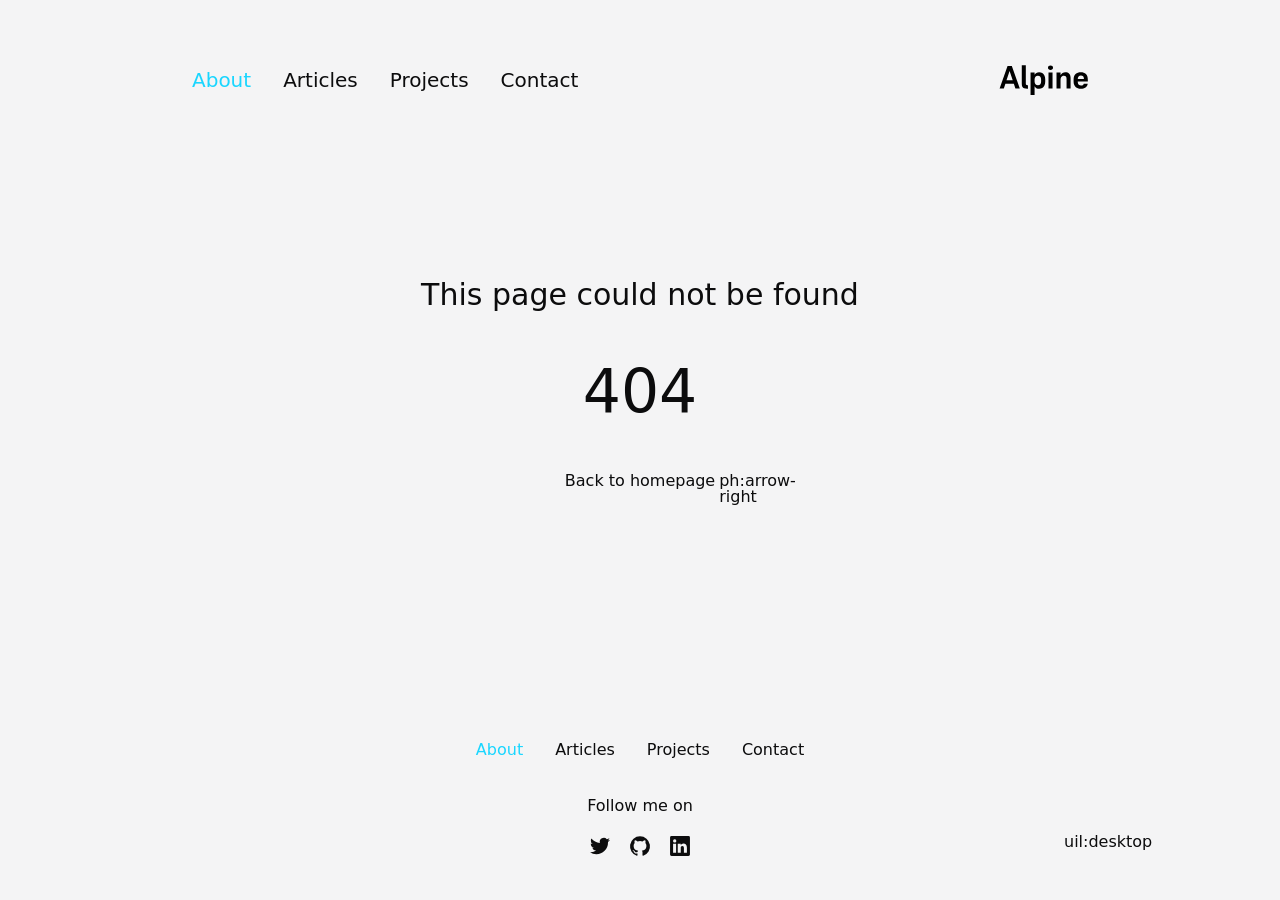
<file: index.html>
<!DOCTYPE html>
<html >
<head><meta charset="utf-8">
<title>Amir Basiri - Full Stack Web Developer</title>
<meta name="viewport" content="width=device-width, initial-scale=1">
<meta name="twitter:card" content="summary_large_image">
<meta property="og:image" content="/social-card-preview.png">
<meta property="og:image:width" content="400">
<meta property="og:image:height" content="300">
<meta property="og:image:alt" content="An image showcasing my project.">
<meta property="og:title" content="Amir Basiri - Full Stack Web Developer">
<meta name="description" content="Welcome to my personal website! As a passionate full stack web developer, I showcase my projects and share my experiences on this website. Browse through my portfolio and read my blog to stay updated on the latest trends and technologies in web development. Contact me to connect and stay in touch.">
<meta property="og:description" content="Welcome to my personal website! As a passionate full stack web developer, I showcase my projects and share my experiences on this website. Browse through my portfolio and read my blog to stay updated on the latest trends and technologies in web development. Contact me to connect and stay in touch."><link rel="modulepreload" href="/_payload.js"><style id="pinceau-theme">@media { :root {--pinceau-mq: initial; --alpine-readableLine: 68ch;--alpine-backdrop-backgroundColor: #f4f4f5b3;--prose-code-inline-padding: 0.25rem 0.375rem 0.25rem 0.375rem;--prose-code-inline-borderRadius: 0.375rem;--prose-code-block-border-style: solid;--prose-code-block-border-width: 1px;--prose-tbody-tr-borderBottom-style: dashed;--prose-tbody-tr-borderBottom-width: 1px;--prose-thead-borderBottom-style: solid;--prose-thead-borderBottom-width: 1px;--prose-thead-border-style: solid;--prose-thead-border-width: 0px;--prose-table-lineHeight: inherit;--prose-table-textAlign: left;--prose-hr-width: 1px;--prose-hr-style: solid;--prose-li-listStylePosition: outside;--prose-ol-padding: 0 0 0 21px;--prose-ol-listStyleType: decimal;--prose-ul-padding: 0 0 0 21px;--prose-ul-listStyleType: disc;--prose-blockquote-border-style: solid;--prose-blockquote-border-width: 4px;--prose-blockquote-quotes: '201C' '201D' '2018' '2019';--prose-blockquote-padding: 0 0 0 24px;--prose-a-code-color-hover: currentColor;--prose-a-code-color-static: currentColor;--prose-a-hasCode-borderBottom: none;--prose-a-border-distance: 2px;--prose-a-border-color-hover: currentColor;--prose-a-border-color-static: currentColor;--prose-a-border-style-hover: solid;--prose-a-border-style-static: dashed;--prose-a-border-width: 1px;--prose-a-color-static: inherit;--prose-a-textDecoration: none;--prose-h6-margin: 3rem 0 2rem;--prose-h5-margin: 3rem 0 2rem;--prose-h4-margin: 3rem 0 2rem;--prose-h3-margin: 3rem 0 2rem;--prose-h2-margin: 3rem 0 2rem;--prose-h1-margin: 0 0 2rem;--prose-p-fontSize: 18px;--typography-lead-loose: 2;--typography-lead-relaxed: 1.625;--typography-lead-normal: 1.5;--typography-lead-snug: 1.375;--typography-lead-tight: 1.25;--typography-lead-none: 1;--typography-fontWeight-black: 900;--typography-fontWeight-extrabold: 800;--typography-fontWeight-bold: 700;--typography-fontWeight-semibold: 600;--typography-fontWeight-medium: 500;--typography-fontWeight-normal: 400;--typography-fontWeight-light: 300;--typography-fontWeight-extralight: 200;--typography-fontWeight-thin: 100;--typography-fontSize-9xl: 128px;--typography-fontSize-8xl: 96px;--typography-fontSize-7xl: 72px;--typography-fontSize-6xl: 60px;--typography-fontSize-5xl: 48px;--typography-fontSize-4xl: 36px;--typography-fontSize-3xl: 30px;--typography-fontSize-2xl: 24px;--typography-fontSize-xl: 20px;--typography-fontSize-lg: 18px;--typography-fontSize-base: 16px;--typography-fontSize-sm: 14px;--typography-fontSize-xs: 12px;--typography-letterSpacing-wide: 0.025em;--typography-letterSpacing-tight: -0.025em;--typography-verticalMargin-base: 32px;--typography-verticalMargin-sm: 16px;--elements-border-secondary-hover: [object Object];--elements-backdrop-background: #fffc;--elements-backdrop-filter: saturate(200%) blur(20px);--elements-container-maxWidth: 64rem;--lead-loose: 2;--lead-relaxed: 1.625;--lead-normal: 1.5;--lead-snug: 1.375;--lead-tight: 1.25;--lead-none: 1;--lead-10: 2.5rem;--lead-9: 2.25rem;--lead-8: 2rem;--lead-7: 1.75rem;--lead-6: 1.5rem;--lead-5: 1.25rem;--lead-4: 1rem;--lead-3: .75rem;--lead-2: .5rem;--lead-1: .025rem;--letterSpacing-widest: 0.1em;--letterSpacing-wider: 0.05em;--letterSpacing-wide: 0.025em;--letterSpacing-normal: 0em;--letterSpacing-tight: -0.025em;--letterSpacing-tighter: -0.05em;--fontSize-9xl: 8rem;--fontSize-8xl: 6rem;--fontSize-7xl: 4.5rem;--fontSize-6xl: 3.75rem;--fontSize-5xl: 3rem;--fontSize-4xl: 2.25rem;--fontSize-3xl: 1.875rem;--fontSize-2xl: 1.5rem;--fontSize-xl: 1.25rem;--fontSize-lg: 1.125rem;--fontSize-base: 1rem;--fontSize-sm: 0.875rem;--fontSize-xs: 0.75rem;--fontWeight-black: 900;--fontWeight-extrabold: 800;--fontWeight-bold: 700;--fontWeight-semibold: 600;--fontWeight-medium: 500;--fontWeight-normal: 400;--fontWeight-light: 300;--fontWeight-extralight: 200;--fontWeight-thin: 100;--font-mono: ui-monospace, SFMono-Regular, Menlo, Monaco, Consolas, Liberation Mono, Courier New, monospace;--font-serif: ui-serif, Georgia, Cambria, Times New Roman, Times, serif;--font-sans: ui-sans-serif, system-ui, -apple-system, BlinkMacSystemFont, Segoe UI, Roboto, Helvetica Neue, Arial, Noto Sans, sans-serif, Apple Color Emoji, Segoe UI Emoji, Segoe UI Symbol, Noto Color Emoji;--opacity-total: 1;--opacity-high: 0.8;--opacity-medium: 0.5;--opacity-soft: 0.3;--opacity-light: 0.15;--opacity-bright: 0.1;--opacity-noOpacity: 0;--borderWidth-lg: 3px;--borderWidth-md: 2px;--borderWidth-sm: 1px;--borderWidth-noBorder: 0;--space-rem-875: 0.875rem;--space-rem-625: 0.625rem;--space-rem-375: 0.375rem;--space-rem-125: 0.125rem;--space-px: 1px;--space-128: 32rem;--space-96: 24rem;--space-80: 20rem;--space-72: 18rem;--space-64: 16rem;--space-60: 15rem;--space-56: 14rem;--space-52: 13rem;--space-48: 12rem;--space-44: 11rem;--space-40: 10rem;--space-36: 9rem;--space-32: 8rem;--space-28: 7rem;--space-24: 6rem;--space-20: 5rem;--space-16: 4rem;--space-14: 3.5rem;--space-12: 3rem;--space-11: 2.75rem;--space-10: 2.5rem;--space-9: 2.25rem;--space-8: 2rem;--space-7: 1.75rem;--space-6: 1.5rem;--space-5: 1.25rem;--space-4: 1rem;--space-3: 0.75rem;--space-2: 0.5rem;--space-1: 0.25rem;--space-0: 0px;--size-full: 100%;--size-7xl: 80rem;--size-6xl: 72rem;--size-5xl: 64rem;--size-4xl: 56rem;--size-3xl: 48rem;--size-2xl: 42rem;--size-xl: 36rem;--size-lg: 32rem;--size-md: 28rem;--size-sm: 24rem;--size-xs: 20rem;--size-200: 200px;--size-104: 104px;--size-80: 80px;--size-64: 64px;--size-56: 56px;--size-48: 48px;--size-40: 40px;--size-32: 32px;--size-24: 24px;--size-20: 20px;--size-16: 16px;--size-12: 12px;--size-8: 8px;--size-6: 6px;--size-4: 4px;--size-2: 2px;--size-0: 0px;--radii-full: 9999px;--radii-3xl: 1.75rem;--radii-2xl: 1.5rem;--radii-xl: 1rem;--radii-lg: 0.75rem;--radii-md: 0.5rem;--radii-sm: 0.375rem;--radii-xs: 0.25rem;--radii-2xs: 0.125rem;--radii-none: 0px;--shadow-none: 0px 0px 0px 0px transparent;--shadow-lg: 0px 10px 15px -3px #000000, 0px 4px 6px -4px #000000;--shadow-md: 0px 4px 6px -1px #000000, 0px 2px 4px -2px #000000;--shadow-sm: 0px 1px 3px 0px #000000, 0px 1px 2px -1px #000000;--shadow-xs: 0px 1px 2px 0px #000000;--height-screen: 100vh;--width-screen: 100vw;--color-primary-900: #002e38;--color-primary-800: #005c70;--color-primary-700: #008aa9;--color-primary-600: #00b9e1;--color-primary-500: #1ad6ff;--color-primary-400: #40ddff;--color-primary-300: #66e4ff;--color-primary-200: #8deaff;--color-primary-100: #b3f1ff;--color-primary-50: #d9f8ff;--color-ruby-900: #380011;--color-ruby-800: #700021;--color-ruby-700: #a90032;--color-ruby-600: #e10043;--color-ruby-500: #ff1a5e;--color-ruby-400: #ff4079;--color-ruby-300: #ff6694;--color-ruby-200: #ff8dae;--color-ruby-100: #ffb3c9;--color-ruby-50: #ffd9e4;--color-pink-900: #380025;--color-pink-800: #70004b;--color-pink-700: #a90070;--color-pink-600: #e10095;--color-pink-500: #ff1ab2;--color-pink-400: #ff40bf;--color-pink-300: #ff66cc;--color-pink-200: #ff8dd8;--color-pink-100: #ffb3e5;--color-pink-50: #ffd9f2;--color-purple-900: #190038;--color-purple-800: #330070;--color-purple-700: #4c00a9;--color-purple-600: #6500e1;--color-purple-500: #811aff;--color-purple-400: #9640ff;--color-purple-300: #ab66ff;--color-purple-200: #c08dff;--color-purple-100: #d5b3ff;--color-purple-50: #ead9ff;--color-royalblue-900: #0b0531;--color-royalblue-800: #160a62;--color-royalblue-700: #211093;--color-royalblue-600: #2c15c4;--color-royalblue-500: #4127e8;--color-royalblue-400: #614bec;--color-royalblue-300: #806ff0;--color-royalblue-200: #a093f3;--color-royalblue-100: #c0b7f7;--color-royalblue-50: #dfdbfb;--color-indigoblue-900: #001238;--color-indigoblue-800: #002370;--color-indigoblue-700: #0035a9;--color-indigoblue-600: #0047e1;--color-indigoblue-500: #1a62ff;--color-indigoblue-400: #407cff;--color-indigoblue-300: #6696ff;--color-indigoblue-200: #8db0ff;--color-indigoblue-100: #b3cbff;--color-indigoblue-50: #d9e5ff;--color-blue-900: #002438;--color-blue-800: #004870;--color-blue-700: #006ca9;--color-blue-600: #0090e1;--color-blue-500: #1aadff;--color-blue-400: #40bbff;--color-blue-300: #66c8ff;--color-blue-200: #8dd6ff;--color-blue-100: #b3e4ff;--color-blue-50: #d9f1ff;--color-lightblue-900: #002e38;--color-lightblue-800: #005c70;--color-lightblue-700: #008aa9;--color-lightblue-600: #00b9e1;--color-lightblue-500: #1ad6ff;--color-lightblue-400: #40ddff;--color-lightblue-300: #66e4ff;--color-lightblue-200: #8deaff;--color-lightblue-100: #b3f1ff;--color-lightblue-50: #d9f8ff;--color-teal-900: #062a28;--color-teal-800: #0b544f;--color-teal-700: #117d77;--color-teal-600: #16a79e;--color-teal-500: #1cd1c6;--color-teal-400: #36e4da;--color-teal-300: #5fe9e1;--color-teal-200: #87efe9;--color-teal-100: #aff4f0;--color-teal-50: #d7faf8;--color-pear-900: #2a2b09;--color-pear-800: #545512;--color-pear-700: #7e801b;--color-pear-600: #a8aa24;--color-pear-500: #d0d32f;--color-pear-400: #d8da52;--color-pear-300: #e0e274;--color-pear-200: #e8e997;--color-pear-100: #eff0ba;--color-pear-50: #f7f8dc;--color-red-900: #380300;--color-red-800: #700700;--color-red-700: #a90a00;--color-red-600: #e10e00;--color-red-500: #ff281a;--color-red-400: #ff4c40;--color-red-300: #ff7066;--color-red-200: #ff948d;--color-red-100: #ffb7b3;--color-red-50: #ffdbd9;--color-orange-900: #381800;--color-orange-800: #702f00;--color-orange-700: #a94700;--color-orange-600: #e15e00;--color-orange-500: #ff7a1a;--color-orange-400: #ff9040;--color-orange-300: #ffa666;--color-orange-200: #ffbd8d;--color-orange-100: #ffd3b3;--color-orange-50: #ffe9d9;--color-yellow-900: #362b03;--color-yellow-800: #6d5605;--color-yellow-700: #a38108;--color-yellow-600: #daac0a;--color-yellow-500: #f5c828;--color-yellow-400: #f7d14c;--color-yellow-300: #f8da70;--color-yellow-200: #fae393;--color-yellow-100: #fcedb7;--color-yellow-50: #fdf6db;--color-green-900: #003f25;--color-green-800: #005e38;--color-green-700: #007e4a;--color-green-600: #009d5d;--color-green-500: #00bd6f;--color-green-400: #00dc82;--color-green-300: #30ffaa;--color-green-200: #83ffcc;--color-green-100: #acffdd;--color-green-50: #d6ffee;--color-gray-900: #18181B;--color-gray-800: #27272A;--color-gray-700: #3f3f46;--color-gray-600: #52525B;--color-gray-500: #71717A;--color-gray-400: #a1a1aa;--color-gray-300: #D4d4d8;--color-gray-200: #e4e4e7;--color-gray-100: #f4f4f5;--color-gray-50: #fafafa;--color-black: #0c0c0d;--color-white: #FFFFFF;--media-portrait: only screen and (orientation: portrait);--media-landscape: only screen and (orientation: landscape);--media-rm: (prefers-reduced-motion: reduce);--media-2xl: (min-width: 1536px);--media-xl: (min-width: 1280px);--media-lg: (min-width: 1024px);--media-md: (min-width: 768px);--media-sm: (min-width: 640px);--media-xs: (min-width: 475px);--prose-code-inline-fontWeight: var(--typography-fontWeight-normal);--prose-code-inline-fontSize: var(--typography-fontSize-sm);--prose-code-block-pre-padding: var(--typography-verticalMargin-sm);--prose-code-block-margin: var(--typography-verticalMargin-base) 0;--prose-code-block-fontSize: var(--typography-fontSize-sm);--prose-tbody-code-inline-fontSize: var(--typography-fontSize-sm);--prose-tbody-td-padding: var(--typography-verticalMargin-sm);--prose-th-fontWeight: var(--typography-fontWeight-semibold);--prose-th-padding: 0 var(--typography-verticalMargin-sm) var(--typography-verticalMargin-sm) var(--typography-verticalMargin-sm);--prose-table-fontSize: var(--typography-fontSize-sm);--prose-table-margin: var(--typography-verticalMargin-base) 0;--prose-hr-margin: var(--typography-verticalMargin-base) 0;--prose-li-margin: var(--typography-verticalMargin-sm) 0;--prose-ol-margin: var(--typography-verticalMargin-base) 0;--prose-ul-margin: var(--typography-verticalMargin-base) 0;--prose-blockquote-margin: var(--typography-verticalMargin-base) 0;--prose-a-code-border-style: var(--prose-a-border-style-static);--prose-a-code-border-width: var(--prose-a-border-width);--prose-a-fontWeight: var(--typography-fontWeight-medium);--prose-img-margin: var(--typography-verticalMargin-base) 0;--prose-strong-fontWeight: var(--typography-fontWeight-semibold);--prose-h6-iconSize: var(--typography-fontSize-base);--prose-h6-fontWeight: var(--typography-fontWeight-semibold);--prose-h6-lineHeight: var(--typography-lead-normal);--prose-h6-fontSize: var(--typography-fontSize-lg);--prose-h5-iconSize: var(--typography-fontSize-lg);--prose-h5-fontWeight: var(--typography-fontWeight-semibold);--prose-h5-lineHeight: var(--typography-lead-snug);--prose-h5-fontSize: var(--typography-fontSize-xl);--prose-h4-iconSize: var(--typography-fontSize-lg);--prose-h4-letterSpacing: var(--typography-letterSpacing-tight);--prose-h4-fontWeight: var(--typography-fontWeight-semibold);--prose-h4-lineHeight: var(--typography-lead-snug);--prose-h4-fontSize: var(--typography-fontSize-2xl);--prose-h3-iconSize: var(--typography-fontSize-xl);--prose-h3-letterSpacing: var(--typography-letterSpacing-tight);--prose-h3-fontWeight: var(--typography-fontWeight-semibold);--prose-h3-lineHeight: var(--typography-lead-snug);--prose-h3-fontSize: var(--typography-fontSize-3xl);--prose-h2-iconSize: var(--typography-fontSize-2xl);--prose-h2-letterSpacing: var(--typography-letterSpacing-tight);--prose-h2-fontWeight: var(--typography-fontWeight-semibold);--prose-h2-lineHeight: var(--typography-lead-tight);--prose-h2-fontSize: var(--typography-fontSize-4xl);--prose-h1-iconSize: var(--typography-fontSize-3xl);--prose-h1-letterSpacing: var(--typography-letterSpacing-tight);--prose-h1-fontWeight: var(--typography-fontWeight-bold);--prose-h1-lineHeight: var(--typography-lead-tight);--prose-h1-fontSize: var(--typography-fontSize-5xl);--prose-p-br-margin: var(--typography-verticalMargin-base) 0 0 0;--prose-p-margin: var(--typography-verticalMargin-base) 0;--prose-p-lineHeight: var(--typography-lead-normal);--typography-color-primary-900: var(--color-primary-900);--typography-color-primary-800: var(--color-primary-800);--typography-color-primary-700: var(--color-primary-700);--typography-color-primary-600: var(--color-primary-600);--typography-color-primary-500: var(--color-primary-500);--typography-color-primary-400: var(--color-primary-400);--typography-color-primary-300: var(--color-primary-300);--typography-color-primary-200: var(--color-primary-200);--typography-color-primary-100: var(--color-primary-100);--typography-color-primary-50: var(--color-primary-50);--typography-font-code: var(--font-mono);--typography-font-body: var(--font-sans);--typography-font-display: var(--font-sans);--elements-state-danger-borderColor-secondary: var(--color-red-200);--elements-state-danger-borderColor-primary: var(--color-red-100);--elements-state-danger-backgroundColor-secondary: var(--color-red-100);--elements-state-danger-backgroundColor-primary: var(--color-red-50);--elements-state-danger-color-secondary: var(--color-red-600);--elements-state-danger-color-primary: var(--color-red-500);--elements-state-warning-borderColor-secondary: var(--color-yellow-200);--elements-state-warning-borderColor-primary: var(--color-yellow-100);--elements-state-warning-backgroundColor-secondary: var(--color-yellow-100);--elements-state-warning-backgroundColor-primary: var(--color-yellow-50);--elements-state-warning-color-secondary: var(--color-yellow-700);--elements-state-warning-color-primary: var(--color-yellow-600);--elements-state-success-borderColor-secondary: var(--color-green-200);--elements-state-success-borderColor-primary: var(--color-green-100);--elements-state-success-backgroundColor-secondary: var(--color-green-100);--elements-state-success-backgroundColor-primary: var(--color-green-50);--elements-state-success-color-secondary: var(--color-green-600);--elements-state-success-color-primary: var(--color-green-500);--elements-state-info-borderColor-secondary: var(--color-blue-200);--elements-state-info-borderColor-primary: var(--color-blue-100);--elements-state-info-backgroundColor-secondary: var(--color-blue-100);--elements-state-info-backgroundColor-primary: var(--color-blue-50);--elements-state-info-color-secondary: var(--color-blue-600);--elements-state-info-color-primary: var(--color-blue-500);--elements-state-primary-borderColor-secondary: var(--color-primary-200);--elements-state-primary-borderColor-primary: var(--color-primary-100);--elements-state-primary-backgroundColor-secondary: var(--color-primary-100);--elements-state-primary-backgroundColor-primary: var(--color-primary-50);--elements-state-primary-color-secondary: var(--color-primary-700);--elements-state-primary-color-primary: var(--color-primary-600);--elements-surface-background-base: var(--color-gray-100);--elements-border-secondary-static: var(--color-gray-200);--elements-border-primary-hover: var(--color-gray-200);--elements-border-primary-static: var(--color-gray-100);--elements-container-padding-md: var(--space-16);--elements-container-padding-sm: var(--space-12);--elements-container-padding-xs: var(--space-8);--elements-container-padding-mobile: var(--space-6);--elements-text-secondary-color-hover: var(--color-gray-700);--elements-text-secondary-color-static: var(--color-gray-500);--elements-text-primary-color-static: var(--color-gray-900);--text-6xl-lineHeight: var(--lead-none);--text-6xl-fontSize: var(--fontSize-6xl);--text-5xl-lineHeight: var(--lead-none);--text-5xl-fontSize: var(--fontSize-5xl);--text-4xl-lineHeight: var(--lead-10);--text-4xl-fontSize: var(--fontSize-4xl);--text-3xl-lineHeight: var(--lead-9);--text-3xl-fontSize: var(--fontSize-3xl);--text-2xl-lineHeight: var(--lead-8);--text-2xl-fontSize: var(--fontSize-2xl);--text-xl-lineHeight: var(--lead-7);--text-xl-fontSize: var(--fontSize-xl);--text-lg-lineHeight: var(--lead-7);--text-lg-fontSize: var(--fontSize-lg);--text-base-lineHeight: var(--lead-6);--text-base-fontSize: var(--fontSize-base);--text-sm-lineHeight: var(--lead-5);--text-sm-fontSize: var(--fontSize-sm);--text-xs-lineHeight: var(--lead-4);--text-xs-fontSize: var(--fontSize-xs);--shadow-2xl: 0px 25px 50px -12px var(--color-gray-900);--shadow-xl: 0px 20px 25px -5px var(--color-gray-400), 0px 8px 10px -6px #000000;--color-secondary-900: var(--color-gray-900);--color-secondary-800: var(--color-gray-800);--color-secondary-700: var(--color-gray-700);--color-secondary-600: var(--color-gray-600);--color-secondary-500: var(--color-gray-500);--color-secondary-400: var(--color-gray-400);--color-secondary-300: var(--color-gray-300);--color-secondary-200: var(--color-gray-200);--color-secondary-100: var(--color-gray-100);--color-secondary-50: var(--color-gray-50);--prose-a-code-background-hover: var(--typography-color-primary-50);--prose-a-code-border-color-hover: var(--typography-color-primary-500);--prose-a-color-hover: var(--typography-color-primary-500);--typography-color-secondary-900: var(--color-secondary-900);--typography-color-secondary-800: var(--color-secondary-800);--typography-color-secondary-700: var(--color-secondary-700);--typography-color-secondary-600: var(--color-secondary-600);--typography-color-secondary-500: var(--color-secondary-500);--typography-color-secondary-400: var(--color-secondary-400);--typography-color-secondary-300: var(--color-secondary-300);--typography-color-secondary-200: var(--color-secondary-200);--typography-color-secondary-100: var(--color-secondary-100);--typography-color-secondary-50: var(--color-secondary-50);--prose-code-inline-backgroundColor: var(--typography-color-secondary-100);--prose-code-inline-color: var(--typography-color-secondary-700);--prose-code-block-backgroundColor: var(--typography-color-secondary-100);--prose-code-block-color: var(--typography-color-secondary-700);--prose-code-block-border-color: var(--typography-color-secondary-200);--prose-tbody-tr-borderBottom-color: var(--typography-color-secondary-300);--prose-th-color: var(--typography-color-secondary-600);--prose-thead-borderBottom-color: var(--typography-color-secondary-300);--prose-thead-border-color: var(--typography-color-secondary-300);--prose-hr-color: var(--typography-color-secondary-200);--prose-ol-li-markerColor: var(--typography-color-secondary-500);--prose-ul-li-markerColor: var(--typography-color-secondary-400);--prose-blockquote-border-color: var(--typography-color-secondary-200);--prose-blockquote-color: var(--typography-color-secondary-500);--prose-a-code-border-color-static: var(--typography-color-secondary-400); } }@media { :root.dark {--pinceau-mq: dark; --alpine-backdrop-backgroundColor: #18181bb3;--prose-a-code-color-hover: currentColor;--prose-a-code-color-static: currentColor;--prose-a-border-color-hover: currentColor;--prose-a-border-color-static: currentColor;--prose-a-color-static: inherit;--elements-backdrop-background: #0c0d0ccc;--elements-state-danger-borderColor-secondary: var(--color-red-700);--elements-state-danger-borderColor-primary: var(--color-red-800);--elements-state-danger-backgroundColor-secondary: var(--color-red-800);--elements-state-danger-backgroundColor-primary: var(--color-red-900);--elements-state-danger-color-secondary: var(--color-red-200);--elements-state-danger-color-primary: var(--color-red-300);--elements-state-warning-borderColor-secondary: var(--color-yellow-700);--elements-state-warning-borderColor-primary: var(--color-yellow-800);--elements-state-warning-backgroundColor-secondary: var(--color-yellow-800);--elements-state-warning-backgroundColor-primary: var(--color-yellow-900);--elements-state-warning-color-secondary: var(--color-yellow-200);--elements-state-warning-color-primary: var(--color-yellow-400);--elements-state-success-borderColor-secondary: var(--color-green-700);--elements-state-success-borderColor-primary: var(--color-green-800);--elements-state-success-backgroundColor-secondary: var(--color-green-800);--elements-state-success-backgroundColor-primary: var(--color-green-900);--elements-state-success-color-secondary: var(--color-green-200);--elements-state-success-color-primary: var(--color-green-400);--elements-state-info-borderColor-secondary: var(--color-blue-700);--elements-state-info-borderColor-primary: var(--color-blue-800);--elements-state-info-backgroundColor-secondary: var(--color-blue-800);--elements-state-info-backgroundColor-primary: var(--color-blue-900);--elements-state-info-color-secondary: var(--color-blue-200);--elements-state-info-color-primary: var(--color-blue-400);--elements-state-primary-borderColor-secondary: var(--color-primary-700);--elements-state-primary-borderColor-primary: var(--color-primary-800);--elements-state-primary-backgroundColor-secondary: var(--color-primary-800);--elements-state-primary-backgroundColor-primary: var(--color-primary-900);--elements-state-primary-color-secondary: var(--color-primary-200);--elements-state-primary-color-primary: var(--color-primary-400);--elements-surface-background-base: var(--color-gray-900);--elements-border-secondary-static: var(--color-gray-800);--elements-border-primary-hover: var(--color-gray-800);--elements-border-primary-static: var(--color-gray-900);--elements-text-secondary-color-hover: var(--color-gray-200);--elements-text-secondary-color-static: var(--color-gray-400);--elements-text-primary-color-static: var(--color-gray-50);--prose-a-code-background-hover: var(--typography-color-primary-900);--prose-a-code-border-color-hover: var(--typography-color-primary-600);--prose-a-color-hover: var(--typography-color-primary-400);--prose-code-inline-backgroundColor: var(--typography-color-secondary-900);--prose-code-inline-color: var(--typography-color-secondary-200);--prose-code-block-backgroundColor: var(--typography-color-secondary-900);--prose-code-block-color: var(--typography-color-secondary-200);--prose-code-block-border-color: var(--typography-color-secondary-800);--prose-tbody-tr-borderBottom-color: var(--typography-color-secondary-700);--prose-th-color: var(--typography-color-secondary-400);--prose-thead-borderBottom-color: var(--typography-color-secondary-600);--prose-thead-border-color: var(--typography-color-secondary-600);--prose-hr-color: var(--typography-color-secondary-800);--prose-ol-li-markerColor: var(--typography-color-secondary-500);--prose-ul-li-markerColor: var(--typography-color-secondary-500);--prose-blockquote-border-color: var(--typography-color-secondary-700);--prose-blockquote-color: var(--typography-color-secondary-400);--prose-a-code-border-color-static: var(--typography-color-secondary-600); } }</style><style id="pinceau-runtime-hydratable">@media{.phy[--]{--puid:72xEsO-v;}.pv-gxPpHa{max-width:var(--elements-container-maxWidth);padding-left:var(--elements-container-padding-mobile);padding-right:var(--elements-container-padding-mobile);}@media (min-width: 475px){.pv-gxPpHa{padding-left:var(--elements-container-padding-xs);padding-right:var(--elements-container-padding-xs);}}@media (min-width: 640px){.pv-gxPpHa{padding-left:var(--elements-container-padding-sm);padding-right:var(--elements-container-padding-sm);}}@media (min-width: 768px){.pv-gxPpHa{padding-left:var(--elements-container-padding-md);padding-right:var(--elements-container-padding-md);}}} @media{.phy[--]{--puid:sL5Gj3-c;}.pc-sL5Gj3[data-v-1d447698]{---6-li-cols:2;}} </style><link rel="modulepreload" as="script" crossorigin href="/_nuxt/entry.4dc5f0b0.js"><link rel="preload" as="style" href="/_nuxt/entry.eb3cf044.css"><link rel="modulepreload" as="script" crossorigin href="/_nuxt/NuxtImg.ad724bf1.js"><link rel="modulepreload" as="script" crossorigin href="/_nuxt/document-driven.24d983c5.js"><link rel="preload" as="style" href="/_nuxt/DocumentDrivenNotFound.f5c4c890.css"><link rel="modulepreload" as="script" crossorigin href="/_nuxt/DocumentDrivenEmpty.8e112884.js"><link rel="modulepreload" as="script" crossorigin href="/_nuxt/ContentRenderer.d9b03870.js"><link rel="modulepreload" as="script" crossorigin href="/_nuxt/ContentRendererMarkdown.a31b261e.js"><link rel="modulepreload" as="script" crossorigin href="/_nuxt/DocumentDrivenNotFound.87fe56b6.js"><link rel="modulepreload" as="script" crossorigin href="/_nuxt/default.34fdbabd.js"><link rel="modulepreload" as="script" crossorigin href="/_nuxt/Hero.bdfa1713.js"><link rel="modulepreload" as="script" crossorigin href="/_nuxt/ContentSlot.cde91034.js"><link rel="modulepreload" as="script" crossorigin href="/_nuxt/ProseUl.3ebb60ab.js"><link rel="modulepreload" as="script" crossorigin href="/_nuxt/ProseLi.dd4dbb6b.js"><link rel="modulepreload" as="script" crossorigin href="/_nuxt/ProseP.9724ec76.js"><link rel="modulepreload" as="script" crossorigin href="/_nuxt/Gallery.aaf9ef1e.js"><link rel="prefetch" as="script" crossorigin href="/_nuxt/article.2638ca9f.js"><link rel="prefetch" as="script" crossorigin href="/_nuxt/date.824a539b.js"><link rel="prefetch" as="script" crossorigin href="/_nuxt/page.cc3dd4d7.js"><link rel="prefetch" as="script" crossorigin href="/_nuxt/client-db.2b594f3c.js"><link rel="prefetch" as="script" crossorigin href="/_nuxt/debug.6c970d97.js"><link rel="prefetch" as="style" href="/_nuxt/ContentPreviewMode.e5e4e514.css"><link rel="prefetch" as="script" crossorigin href="/_nuxt/useStudio.17c5f32c.js"><link rel="prefetch" as="script" crossorigin href="/_nuxt/asyncData.93b16328.js"><link rel="prefetch" as="script" crossorigin href="/_nuxt/error-component.8b9218e5.js"><link rel="stylesheet" href="/_nuxt/entry.eb3cf044.css"><link rel="stylesheet" href="/_nuxt/DocumentDrivenNotFound.f5c4c890.css"><style>html{font-family:var(--font-sans)}</style><style>.app-layout[data-v-73433fd8]{min-width:var(--size-xs)}</style><style>.container[data-v-6d327d86]{-webkit-margin-start:auto;-webkit-margin-end:auto;margin-inline-end:auto;margin-inline-start:auto;width:100%}</style><style>.nuxt-progress{background:repeating-linear-gradient(90deg,#00dc82 0,#34cdfe 50%,#0047e1);left:0;opacity:1;position:fixed;right:0;top:0;transition:width .1s,height .4s,opacity .4s;width:0;z-index:999999}</style><style>header[data-v-72c75a5c]{--header-padding:var(--space-16);--logo-height:var(--space-8);align-items:center;display:grid;gap:var(--space-4);grid-template-columns:repeat(12,minmax(0,1fr));padding-bottom:var(--header-padding);padding-top:var(--header-padding);position:relative}header .menu[data-v-72c75a5c]{display:flex;position:absolute}header .menu[data-v-72c75a5c] :hover{color:var(--color-primary-500)}.left[data-v-72c75a5c] :is(header .menu):is(header .menu){right:0}@media (min-width:640px){header .menu[data-v-72c75a5c]{display:none}}header .overlay[data-v-72c75a5c]{-webkit-backdrop-filter:blur(20px);backdrop-filter:blur(20px);background-color:var(--alpine-backdrop-backgroundColor);border:1px solid var(--color-gray-200);border-radius:var(--radii-md);font-size:var(--text-lg-fontSize);font-weight:var(--fontWeight-medium);line-height:var(--text-lg-lineHeight);padding:var(--space-6);padding-right:var(--space-24);perspective:2000px;position:absolute;top:calc(var(--header-padding) + var(--logo-height) + var(--space-2));transform-origin:top;transition:all .25s;will-change:opacity,transform}header .overlay[data-v-72c75a5c]:not(.show){opacity:0;transform:translateY(-10px) rotateY(-8deg) rotateX(-20deg)}.left[data-v-72c75a5c] :is(header .overlay:not(.show)):is(header .overlay:not(.show)){transform:translateY(-10px) rotateY(8deg) rotateX(-20deg)}header .overlay[data-v-72c75a5c]:not(.show){pointer-events:none}.left[data-v-72c75a5c] :is(header .overlay):is(header .overlay){padding:var(--space-6);padding-left:var(--space-16);right:0;text-align:right}@media (min-width:640px){header .overlay[data-v-72c75a5c]{display:none}}:root.dark header .overlay[data-v-72c75a5c]{border-color:var(--color-gray-800)}header .logo[data-v-72c75a5c]{display:flex;grid-column:span 12/span 12;height:var(--logo-height)}header .logo a[data-v-72c75a5c]{display:flex}.center[data-v-72c75a5c] :is(header .logo):is(header .logo){grid-column:span 12/span 12;justify-content:center}.right[data-v-72c75a5c] :is(header .logo):is(header .logo){justify-content:flex-end}@media (min-width:640px){header .logo[data-v-72c75a5c]{grid-column:span 4/span 4;grid-column-start:auto}.right[data-v-72c75a5c] :is(header .logo):is(header .logo){order:2}}header .logo .fallback[data-v-72c75a5c]{font-size:var(--text-2xl-fontSize);font-weight:var(--fontWeight-semibold);line-height:var(--text-2xl-lineHeight)}header .main-nav[data-v-72c75a5c]{display:none}@media (min-width:640px){header .main-nav[data-v-72c75a5c]{display:flex;font-size:var(--text-xl-fontSize);font-weight:var(--fontWeight-medium);grid-column:span 8/span 8;line-height:var(--text-xl-lineHeight)}.center[data-v-72c75a5c] :is(header .main-nav):is(header .main-nav){grid-column:span 12/span 12;justify-content:center}.right[data-v-72c75a5c] :is(header .main-nav):is(header .main-nav){justify-content:flex-start}.left[data-v-72c75a5c] :is(header .main-nav):is(header .main-nav){justify-content:flex-end}}</style><style>nav ul[data-v-4533886f]{display:flex;flex-direction:column;gap:var(--space-4);justify-content:center;width:100%}@media (min-width:640px){nav ul[data-v-4533886f]{flex-direction:row;gap:var(--space-8)}}nav ul a[data-v-4533886f]{position:relative}nav ul a.router-link-active[data-v-4533886f]{color:var(--color-primary-500)}nav ul a .underline-fx[data-v-4533886f]{background-color:currentColor;bottom:-4px;height:1px;position:absolute;transition:width .2s ease-in-out;width:0}a[data-v-4533886f]:hover :is(nav ul a .underline-fx):is(nav ul a .underline-fx){width:100%}</style><style>footer[data-v-6e4cbd8a]{align-items:center;display:flex;flex-direction:column;margin-top:var(--space-24);padding-bottom:var(--space-8);padding-top:var(--space-8)}footer.left[data-v-6e4cbd8a]{align-items:flex-start}footer.right[data-v-6e4cbd8a]{align-items:flex-end}@media (min-width:768px){footer[data-v-6e4cbd8a]{min-height:var(--space-36)}}footer .credits[data-v-6e4cbd8a]{font-size:var(--text-3xl-fontSize);font-weight:var(--fontWeight-bold);line-height:var(--text-3xl-lineHeight);margin-bottom:var(--space-4)}footer .navigation[data-v-6e4cbd8a]{display:none}@media (min-width:640px){footer .navigation[data-v-6e4cbd8a]{display:flex;font-size:var(--text-base-fontSize);font-weight:var(--fontWeight-medium);line-height:var(--text-base-lineHeight);margin-bottom:var(--space-8)}}footer .message[data-v-6e4cbd8a]{margin-bottom:var(--space-4);text-align:center}footer .icons[data-v-6e4cbd8a]{display:grid;gap:var(--space-4);grid-template-columns:repeat(12,minmax(0,1fr));width:100%}.left[data-v-6e4cbd8a] :is(footer .icons):is(footer .icons){align-items:center;display:flex;justify-content:space-between}.right[data-v-6e4cbd8a] :is(footer .icons):is(footer .icons){align-items:center;display:flex;flex-direction:row-reverse;justify-content:space-between}footer .icons .social[data-v-6e4cbd8a]{display:flex;gap:var(--space-4);grid-column:span 12/span 12;justify-content:center}@media (min-width:475px){footer .icons .social[data-v-6e4cbd8a]{grid-column:span 4/span 4;grid-column-start:5}}footer .icons .color-mode-switch[data-v-6e4cbd8a]{display:flex;grid-column:span 12/span 12;justify-content:center}@media (min-width:475px){footer .icons .color-mode-switch[data-v-6e4cbd8a]{grid-column:span 2/span 2;grid-column-start:11;justify-content:flex-end}}</style><style>a[data-v-a37dfbed]{--social-icon-size:24px;display:flex;height:24px;height:var(--social-icon-size);width:24px;width:var(--social-icon-size)}a[data-v-a37dfbed] :hover{color:var(--color-primary-500)}a svg[data-v-a37dfbed]{height:100%;width:100%}</style><style>.icon[data-v-121c6e7d]{display:inline-block;vertical-align:middle}</style><style>button[data-v-655a90d7]{--color-mode-switcher-size:24px;display:flex;height:24px;height:var(--color-mode-switcher-size);width:24px;width:var(--color-mode-switcher-size)}button[data-v-655a90d7] :hover{color:var(--color-primary-500)}button svg[data-v-655a90d7]{height:100%;width:100%}</style><style>.hero .layout[data-v-f8481eef]{display:grid;gap:var(--space-8);grid-template-columns:repeat(1,minmax(0,1fr))}@media (min-width:1024px){.hero .layout[data-v-f8481eef]{grid-template-columns:repeat(2,minmax(0,1fr))}}.hero .layout .title[data-v-f8481eef]{font-size:var(--text-4xl-fontSize);font-weight:var(--fontWeight-bold);line-height:var(--text-4xl-lineHeight)}.hero .layout .description[data-v-f8481eef]{font-size:var(--text-xl-fontSize);line-height:var(--text-xl-lineHeight);margin-top:var(--space-3)}.hero .layout img[data-v-f8481eef]{aspect-ratio:16/9;border-radius:var(--radii-md);-o-object-fit:cover;object-fit:cover;width:100%}.hero .layout img.left[data-v-f8481eef]{order:-1}</style><style>ul[data-v-65eb208a]{font-family:var(--typography-font-body);list-style-type:var(--prose-ul-listStyleType);margin:var(--prose-ul-margin);padding:var(--prose-ul-padding)}ul[data-v-65eb208a]> li::marker{color:var(--prose-ul-li-markerColor)}ul[data-v-65eb208a]> li ol,ul[data-v-65eb208a]> li ul{margin:0}</style><style>li[data-v-894ed170]{font-family:var(--typography-font-body);list-style-position:var(--prose-li-listStylePosition);margin:var(--prose-li-margin)}</style><style>p[data-v-34cc59f0]{font-family:var(--typography-font-body);font-size:var(--prose-p-fontSize);line-height:var(--prose-p-lineHeight);margin:var(--prose-p-margin)}p[data-v-34cc59f0] br{content:"";display:block;margin:var(--prose-p-br-margin)}</style><style>.gallery .layout[data-v-1d447698]{--cols:1;display:grid;gap:var(--space-8);grid-template-columns:repeat(1,minmax(0,1fr));grid-template-columns:repeat(var(--cols),minmax(0,1fr));margin-bottom:var(--space-16);margin-top:var(--space-16)}@media (min-width:768px){.gallery .layout[data-v-1d447698]{--cols:var(---6-li-cols)}}.gallery .layout img[data-v-1d447698]{aspect-ratio:16/9;border-radius:var(--radii-md);-o-object-fit:cover;object-fit:cover;width:100%}</style><script>"use strict";const w=window,de=document.documentElement,knownColorSchemes=["dark","light"],preference=window.localStorage.getItem("nuxt-color-mode")||"system";let value=preference==="system"?getColorScheme():preference;const forcedColorMode=de.getAttribute("data-color-mode-forced");forcedColorMode&&(value=forcedColorMode),addColorScheme(value),w["__NUXT_COLOR_MODE__"]={preference,value,getColorScheme,addColorScheme,removeColorScheme};function addColorScheme(e){const o=""+e+"",t="";de.classList?de.classList.add(o):de.className+=" "+o,t&&de.setAttribute("data-"+t,e)}function removeColorScheme(e){const o=""+e+"",t="";de.classList?de.classList.remove(o):de.className=de.className.replace(new RegExp(o,"g"),""),t&&de.removeAttribute("data-"+t)}function prefersColorScheme(e){return w.matchMedia("(prefers-color-scheme"+e+")")}function getColorScheme(){if(w.matchMedia&&prefersColorScheme("").media!=="not all"){for(const e of knownColorSchemes)if(prefersColorScheme(":"+e).matches)return e}return"light"}
</script></head>
<body ><div id="__nuxt"><div class="container pv-gxPpHa pc-72xEsO app-layout" data-v-73433fd8 data-v-6d327d86><!--[--><div class="nuxt-progress" style="width:0%;height:3px;opacity:0;background-size:Infinity% auto;" data-v-73433fd8></div><header class="right" data-v-73433fd8 data-v-72c75a5c><div class="menu" data-v-72c75a5c><button aria-label="Navigation Menu" data-v-72c75a5c><svg width="24" height="24" viewBox="0 0 68 68" fill="currentColor" xmlns="http://www.w3.org/2000/svg" data-v-72c75a5c><path d="M8 34C8 32.1362 8 31.2044 8.30448 30.4693C8.71046 29.4892 9.48915 28.7105 10.4693 28.3045C11.2044 28 12.1362 28 14 28C15.8638 28 16.7956 28 17.5307 28.3045C18.5108 28.7105 19.2895 29.4892 19.6955 30.4693C20 31.2044 20 32.1362 20 34C20 35.8638 20 36.7956 19.6955 37.5307C19.2895 38.5108 18.5108 39.2895 17.5307 39.6955C16.7956 40 15.8638 40 14 40C12.1362 40 11.2044 40 10.4693 39.6955C9.48915 39.2895 8.71046 38.5108 8.30448 37.5307C8 36.7956 8 35.8638 8 34Z" data-v-72c75a5c></path><path d="M28 34C28 32.1362 28 31.2044 28.3045 30.4693C28.7105 29.4892 29.4892 28.7105 30.4693 28.3045C31.2044 28 32.1362 28 34 28C35.8638 28 36.7956 28 37.5307 28.3045C38.5108 28.7105 39.2895 29.4892 39.6955 30.4693C40 31.2044 40 32.1362 40 34C40 35.8638 40 36.7956 39.6955 37.5307C39.2895 38.5108 38.5108 39.2895 37.5307 39.6955C36.7956 40 35.8638 40 34 40C32.1362 40 31.2044 40 30.4693 39.6955C29.4892 39.2895 28.7105 38.5108 28.3045 37.5307C28 36.7956 28 35.8638 28 34Z" data-v-72c75a5c></path><path d="M48 34C48 32.1362 48 31.2044 48.3045 30.4693C48.7105 29.4892 49.4892 28.7105 50.4693 28.3045C51.2044 28 52.1362 28 54 28C55.8638 28 56.7956 28 57.5307 28.3045C58.5108 28.7105 59.2895 29.4892 59.6955 30.4693C60 31.2044 60 32.1362 60 34C60 35.8638 60 36.7956 59.6955 37.5307C59.2895 38.5108 58.5108 39.2895 57.5307 39.6955C56.7956 40 55.8638 40 54 40C52.1362 40 51.2044 40 50.4693 39.6955C49.4892 39.2895 48.7105 38.5108 48.3045 37.5307C48 36.7956 48 35.8638 48 34Z" data-v-72c75a5c></path></svg></button></div><div class="overlay" data-v-72c75a5c><nav data-v-72c75a5c data-v-4533886f><ul data-v-4533886f><!--[--><li data-v-4533886f><a aria-current="page" href="/" class="router-link-active router-link-exact-active" data-v-4533886f><span class="underline-fx" data-v-4533886f></span> About</a></li><li data-v-4533886f><a href="/articles" class="" data-v-4533886f><span class="underline-fx" data-v-4533886f></span> Articles</a></li><li data-v-4533886f><a href="/projects" class="" data-v-4533886f><span class="underline-fx" data-v-4533886f></span> Projects</a></li><li data-v-4533886f><a href="/contact" class="" data-v-4533886f><span class="underline-fx" data-v-4533886f></span> Contact</a></li><!--]--></ul></nav></div><div class="logo" data-v-72c75a5c><a aria-current="page" href="/" class="router-link-active router-link-exact-active" data-v-72c75a5c><img src="/logo-dark.svg" class="dark-img" alt="Amir Basiri" width="89" height="31" data-v-72c75a5c><img src="/logo.svg" class="light-img" alt="Amir Basiri" width="89" height="31" data-v-72c75a5c></a></div><div class="main-nav" data-v-72c75a5c><nav data-v-72c75a5c data-v-4533886f><ul data-v-4533886f><!--[--><li data-v-4533886f><a aria-current="page" href="/" class="router-link-active router-link-exact-active" data-v-4533886f><span class="underline-fx" data-v-4533886f></span> About</a></li><li data-v-4533886f><a href="/articles" class="" data-v-4533886f><span class="underline-fx" data-v-4533886f></span> Articles</a></li><li data-v-4533886f><a href="/projects" class="" data-v-4533886f><span class="underline-fx" data-v-4533886f></span> Projects</a></li><li data-v-4533886f><a href="/contact" class="" data-v-4533886f><span class="underline-fx" data-v-4533886f></span> Contact</a></li><!--]--></ul></nav></div></header><!--[--><!--[--><div class="document-driven-page"><!--[--><main><!--[--><div><section class="hero" data-v-f8481eef><div class="layout" data-v-f8481eef><div class="content" data-v-f8481eef><div class="title" data-v-f8481eef><!--[-->Welcome to my website!<!--]--></div><div class="description" data-v-f8481eef><!--[--><ul data-v-65eb208a><!--[--><li data-v-894ed170><!--[-->Passionate web developer with expertise in full stack development<!--]--></li><li data-v-894ed170><!--[-->Creative problem-solver who enjoys finding innovative solutions<!--]--></li><li data-v-894ed170><!--[-->Dedicated to staying up-to-date with the latest trends and best practices in web development<!--]--></li><!--]--></ul><!--]--></div></div><img src="/alpine-0.webp" class="right" alt="Hero Image" width="16" height="9" data-v-f8481eef></div></section><p data-v-34cc59f0><!--[-->I&#39;m a web developer with a passion for creating dynamic and engaging online experiences. Whether it&#39;s building a new website from scratch or improving an existing one, I love the challenge of finding creative solutions to complex problems.<!--]--></p><p data-v-34cc59f0><!--[-->With my expertise in full stack development, I&#39;m able to bring your ideas to life using the latest web technologies and programming languages. I also enjoy staying up-to-date with the latest trends and best practices in the industry, constantly learning and experimenting to improve my skills.<!--]--></p><p data-v-34cc59f0><!--[-->In addition to showcasing my portfolio of work, this website also features a blog where I share my thoughts and insights on all things web development. From tutorials and tips to industry news and analysis, I strive to provide value and inspiration to my readers.<!--]--></p><p data-v-34cc59f0><!--[-->Thank you for visiting my website, and I look forward to connecting with you!<!--]--></p><section class="gallery pc-sL5Gj3" data-v-1d447698><div class="layout" data-v-1d447698><!--[--><img src="/alpine-0.webp" width="16" height="9" data-v-1d447698><img src="/alpine-1.webp" width="16" height="9" data-v-1d447698><img src="/alpine-2.webp" width="16" height="9" data-v-1d447698><!--]--></div></section></div><!--]--></main><!--]--></div><!--]--><!--]--><footer class="center" data-v-73433fd8 data-v-6e4cbd8a><!----><div class="navigation" data-v-6e4cbd8a><nav data-v-6e4cbd8a data-v-4533886f><ul data-v-4533886f><!--[--><li data-v-4533886f><a aria-current="page" href="/" class="router-link-active router-link-exact-active" data-v-4533886f><span class="underline-fx" data-v-4533886f></span> About</a></li><li data-v-4533886f><a href="/articles" class="" data-v-4533886f><span class="underline-fx" data-v-4533886f></span> Articles</a></li><li data-v-4533886f><a href="/projects" class="" data-v-4533886f><span class="underline-fx" data-v-4533886f></span> Projects</a></li><li data-v-4533886f><a href="/contact" class="" data-v-4533886f><span class="underline-fx" data-v-4533886f></span> Contact</a></li><!--]--></ul></nav></div><p class="message" data-v-6e4cbd8a>Follow me on</p><div class="icons" data-v-6e4cbd8a><div class="social" data-v-6e4cbd8a><!--[--><a href="https://twitter.com/ahb360" rel="noopener noreferrer" target="_blank" title="ahb360" aria-label="ahb360" data-v-a37dfbed><svg xmlns="http://www.w3.org/2000/svg" xmlns:xlink="http://www.w3.org/1999/xlink" aria-hidden="true" role="img" class="icon" data-v-a37dfbed style="" width="1em" height="1em" viewBox="0 0 24 24" data-v-121c6e7d><path fill="currentColor" d="M22 5.8a8.49 8.49 0 0 1-2.36.64a4.13 4.13 0 0 0 1.81-2.27a8.21 8.21 0 0 1-2.61 1a4.1 4.1 0 0 0-7 3.74a11.64 11.64 0 0 1-8.45-4.29a4.16 4.16 0 0 0-.55 2.07a4.09 4.09 0 0 0 1.82 3.41a4.05 4.05 0 0 1-1.86-.51v.05a4.1 4.1 0 0 0 3.3 4a3.93 3.93 0 0 1-1.1.17a4.9 4.9 0 0 1-.77-.07a4.11 4.11 0 0 0 3.83 2.84A8.22 8.22 0 0 1 3 18.34a7.93 7.93 0 0 1-1-.06a11.57 11.57 0 0 0 6.29 1.85A11.59 11.59 0 0 0 20 8.45v-.53a8.43 8.43 0 0 0 2-2.12Z"/></svg></a><a href="https://github.com/ahb360" rel="noopener noreferrer" target="_blank" title="ahb360" aria-label="ahb360" data-v-a37dfbed><svg xmlns="http://www.w3.org/2000/svg" xmlns:xlink="http://www.w3.org/1999/xlink" aria-hidden="true" role="img" class="icon" data-v-a37dfbed style="" width="1em" height="1em" viewBox="0 0 24 24" data-v-121c6e7d><path fill="currentColor" d="M12 2.247a10 10 0 0 0-3.162 19.487c.5.088.687-.212.687-.475c0-.237-.012-1.025-.012-1.862c-2.513.462-3.163-.613-3.363-1.175a3.636 3.636 0 0 0-1.025-1.413c-.35-.187-.85-.65-.013-.662a2.001 2.001 0 0 1 1.538 1.025a2.137 2.137 0 0 0 2.912.825a2.104 2.104 0 0 1 .638-1.338c-2.225-.25-4.55-1.112-4.55-4.937a3.892 3.892 0 0 1 1.025-2.688a3.594 3.594 0 0 1 .1-2.65s.837-.262 2.75 1.025a9.427 9.427 0 0 1 5 0c1.912-1.3 2.75-1.025 2.75-1.025a3.593 3.593 0 0 1 .1 2.65a3.869 3.869 0 0 1 1.025 2.688c0 3.837-2.338 4.687-4.563 4.937a2.368 2.368 0 0 1 .675 1.85c0 1.338-.012 2.413-.012 2.75c0 .263.187.575.687.475A10.005 10.005 0 0 0 12 2.247Z"/></svg></a><a href="https://www.linkedin.com/company/nuxtlabs" rel="noopener noreferrer" target="_blank" title="LinkedIn" aria-label="LinkedIn" data-v-a37dfbed><svg xmlns="http://www.w3.org/2000/svg" xmlns:xlink="http://www.w3.org/1999/xlink" aria-hidden="true" role="img" class="icon" data-v-a37dfbed style="" width="1em" height="1em" viewBox="0 0 24 24" data-v-121c6e7d><path fill="currentColor" d="M20.47 2H3.53a1.45 1.45 0 0 0-1.47 1.43v17.14A1.45 1.45 0 0 0 3.53 22h16.94a1.45 1.45 0 0 0 1.47-1.43V3.43A1.45 1.45 0 0 0 20.47 2ZM8.09 18.74h-3v-9h3ZM6.59 8.48a1.56 1.56 0 1 1 0-3.12a1.57 1.57 0 1 1 0 3.12Zm12.32 10.26h-3v-4.83c0-1.21-.43-2-1.52-2A1.65 1.65 0 0 0 12.85 13a2 2 0 0 0-.1.73v5h-3v-9h3V11a3 3 0 0 1 2.71-1.5c2 0 3.45 1.29 3.45 4.06Z"/></svg></a><!--]--></div><div class="color-mode-switch" data-v-6e4cbd8a><button aria-label="Color Mode" data-v-6e4cbd8a data-v-655a90d7><span data-v-655a90d7></span></button></div></div></footer><!--]--></div></div><script type="module">import p from "/_payload.js";window.__NUXT__={...p,...((function(a,b,c,d,e,f,g,h,i,j,k,l,m,n,o,p,q,r,s,t,u,v){return {state:{"$sdd-pages":{"/":{_path:j,_dir:b,_draft:a,_partial:a,_locale:b,_empty:a,title:n,description:"Welcome to my personal website! As a passionate full stack web developer, I showcase my projects and share my experiences on this website. Browse through my portfolio and read my blog to stay updated on the latest trends and technologies in web development. Contact me to connect and stay in touch.",layout:k,head:{title:"Amir Basiri - Full Stack Web Developer"},body:{type:"root",children:[{type:c,tag:"hero",props:{image:"\u002Falpine-0.webp"},children:[{type:c,tag:o,props:{"v-slot:title":b},children:[{type:c,tag:h,props:{},children:[{type:e,value:"Welcome to my website!"}]}]},{type:c,tag:o,props:{"v-slot:description":b},children:[{type:c,tag:"ul",props:{},children:[{type:c,tag:l,props:{},children:[{type:e,value:"Passionate web developer with expertise in full stack development"}]},{type:c,tag:l,props:{},children:[{type:e,value:"Creative problem-solver who enjoys finding innovative solutions"}]},{type:c,tag:l,props:{},children:[{type:e,value:"Dedicated to staying up-to-date with the latest trends and best practices in web development"}]}]}]}]},{type:c,tag:h,props:{},children:[{type:e,value:"I'm a web developer with a passion for creating dynamic and engaging online experiences. Whether it's building a new website from scratch or improving an existing one, I love the challenge of finding creative solutions to complex problems."}]},{type:c,tag:h,props:{},children:[{type:e,value:"With my expertise in full stack development, I'm able to bring your ideas to life using the latest web technologies and programming languages. I also enjoy staying up-to-date with the latest trends and best practices in the industry, constantly learning and experimenting to improve my skills."}]},{type:c,tag:h,props:{},children:[{type:e,value:"In addition to showcasing my portfolio of work, this website also features a blog where I share my thoughts and insights on all things web development. From tutorials and tips to industry news and analysis, I strive to provide value and inspiration to my readers."}]},{type:c,tag:h,props:{},children:[{type:e,value:"Thank you for visiting my website, and I look forward to connecting with you!"}]},{type:c,tag:"gallery",props:{":images":"[\"\u002Falpine-0.webp\",\"\u002Falpine-1.webp\",\"\u002Falpine-2.webp\"]"},children:[]}],toc:{title:b,searchDepth:p,depth:p,links:[]}},_type:m,_id:"content:1.index.md",_source:q,_file:"1.index.md",_extension:r}},"$sdd-surrounds":{"/":[null,{_path:s,_dir:b,_draft:a,_partial:a,_locale:b,_empty:a,title:t,description:b,layout:u,_type:m,_id:"content:2.articles.md",_source:q,_file:"2.articles.md",_extension:r}]},"$sdd-globals":{},"$scolor-mode":{preference:v,value:v,unknown:f,forced:a},"$sdd-navigation":[{title:n,_path:j,layout:k},{title:t,_path:s,children:[{title:"Get started with Alpine",_path:"\u002Farticles\u002Fget-started",layout:i},{title:"Configure Alpine",_path:"\u002Farticles\u002Fconfigure",layout:i},{title:"Write Articles",_path:"\u002Farticles\u002Fwrite-articles",layout:i},{title:"Customize Alpine",_path:"\u002Farticles\u002Fdesign-tokens",layout:i}],layout:u},{title:"Projects",_path:"\u002Fprojects"},{title:"Contact",_path:"\u002Fcontact",layout:k}],$sicons:{"uil:twitter":{left:d,top:d,width:g,height:g,rotate:d,vFlip:a,hFlip:a,body:"\u003Cpath fill=\"currentColor\" d=\"M22 5.8a8.49 8.49 0 0 1-2.36.64a4.13 4.13 0 0 0 1.81-2.27a8.21 8.21 0 0 1-2.61 1a4.1 4.1 0 0 0-7 3.74a11.64 11.64 0 0 1-8.45-4.29a4.16 4.16 0 0 0-.55 2.07a4.09 4.09 0 0 0 1.82 3.41a4.05 4.05 0 0 1-1.86-.51v.05a4.1 4.1 0 0 0 3.3 4a3.93 3.93 0 0 1-1.1.17a4.9 4.9 0 0 1-.77-.07a4.11 4.11 0 0 0 3.83 2.84A8.22 8.22 0 0 1 3 18.34a7.93 7.93 0 0 1-1-.06a11.57 11.57 0 0 0 6.29 1.85A11.59 11.59 0 0 0 20 8.45v-.53a8.43 8.43 0 0 0 2-2.12Z\"\u002F\u003E"},"uil:github":{left:d,top:d,width:g,height:g,rotate:d,vFlip:a,hFlip:a,body:"\u003Cpath fill=\"currentColor\" d=\"M12 2.247a10 10 0 0 0-3.162 19.487c.5.088.687-.212.687-.475c0-.237-.012-1.025-.012-1.862c-2.513.462-3.163-.613-3.363-1.175a3.636 3.636 0 0 0-1.025-1.413c-.35-.187-.85-.65-.013-.662a2.001 2.001 0 0 1 1.538 1.025a2.137 2.137 0 0 0 2.912.825a2.104 2.104 0 0 1 .638-1.338c-2.225-.25-4.55-1.112-4.55-4.937a3.892 3.892 0 0 1 1.025-2.688a3.594 3.594 0 0 1 .1-2.65s.837-.262 2.75 1.025a9.427 9.427 0 0 1 5 0c1.912-1.3 2.75-1.025 2.75-1.025a3.593 3.593 0 0 1 .1 2.65a3.869 3.869 0 0 1 1.025 2.688c0 3.837-2.338 4.687-4.563 4.937a2.368 2.368 0 0 1 .675 1.85c0 1.338-.012 2.413-.012 2.75c0 .263.187.575.687.475A10.005 10.005 0 0 0 12 2.247Z\"\u002F\u003E"},"uil:linkedin":{left:d,top:d,width:g,height:g,rotate:d,vFlip:a,hFlip:a,body:"\u003Cpath fill=\"currentColor\" d=\"M20.47 2H3.53a1.45 1.45 0 0 0-1.47 1.43v17.14A1.45 1.45 0 0 0 3.53 22h16.94a1.45 1.45 0 0 0 1.47-1.43V3.43A1.45 1.45 0 0 0 20.47 2ZM8.09 18.74h-3v-9h3ZM6.59 8.48a1.56 1.56 0 1 1 0-3.12a1.57 1.57 0 1 1 0 3.12Zm12.32 10.26h-3v-4.83c0-1.21-.43-2-1.52-2A1.65 1.65 0 0 0 12.85 13a2 2 0 0 0-.1.73v5h-3v-9h3V11a3 3 0 0 1 2.71-1.5c2 0 3.45 1.29 3.45 4.06Z\"\u002F\u003E"}}},_errors:{},serverRendered:f,config:{public:{FORMSPREE_URL:b,studio:{apiURL:"https:\u002F\u002Fapi.nuxt.studio"},content:{locales:[],defaultLocale:b,integrity:1683217526589,experimental:{stripQueryParameters:a,clientDB:a,advancedIgnoresPattern:a},api:{baseURL:"\u002Fapi\u002F_content"},navigation:{fields:["navTitle","layout"]},tags:{p:"prose-p",a:"prose-a",blockquote:"prose-blockquote","code-inline":"prose-code-inline",code:"prose-code",em:"prose-em",h1:"prose-h1",h2:"prose-h2",h3:"prose-h3",h4:"prose-h4",h5:"prose-h5",h6:"prose-h6",hr:"prose-hr",img:"prose-img",ul:"prose-ul",ol:"prose-ol",li:"prose-li",strong:"prose-strong",table:"prose-table",thead:"prose-thead",tbody:"prose-tbody",td:"prose-td",th:"prose-th",tr:"prose-tr"},highlight:{theme:{default:"github-light",dark:"github-dark"},preload:["json","js","ts","html","css","vue","diff","shell",m,"yaml","bash","ini","c","cpp"]},wsUrl:b,documentDriven:{page:f,navigation:f,surround:f,globals:{},layoutFallbacks:["theme"],injectPage:f},host:b,trailingSlash:a,anchorLinks:{depth:4,exclude:[1]}}},app:{baseURL:j,buildAssetsDir:"\u002F_nuxt\u002F",cdnURL:b}},prerenderedAt:void 0}}(false,"","element",0,"text",true,24,"p","article","\u002F","default","li","markdown","About","template",2,"content","md","\u002Farticles","Articles","page","system")))}</script><script type="module" src="/_nuxt/entry.4dc5f0b0.js" crossorigin></script></body>
</html>
</file>
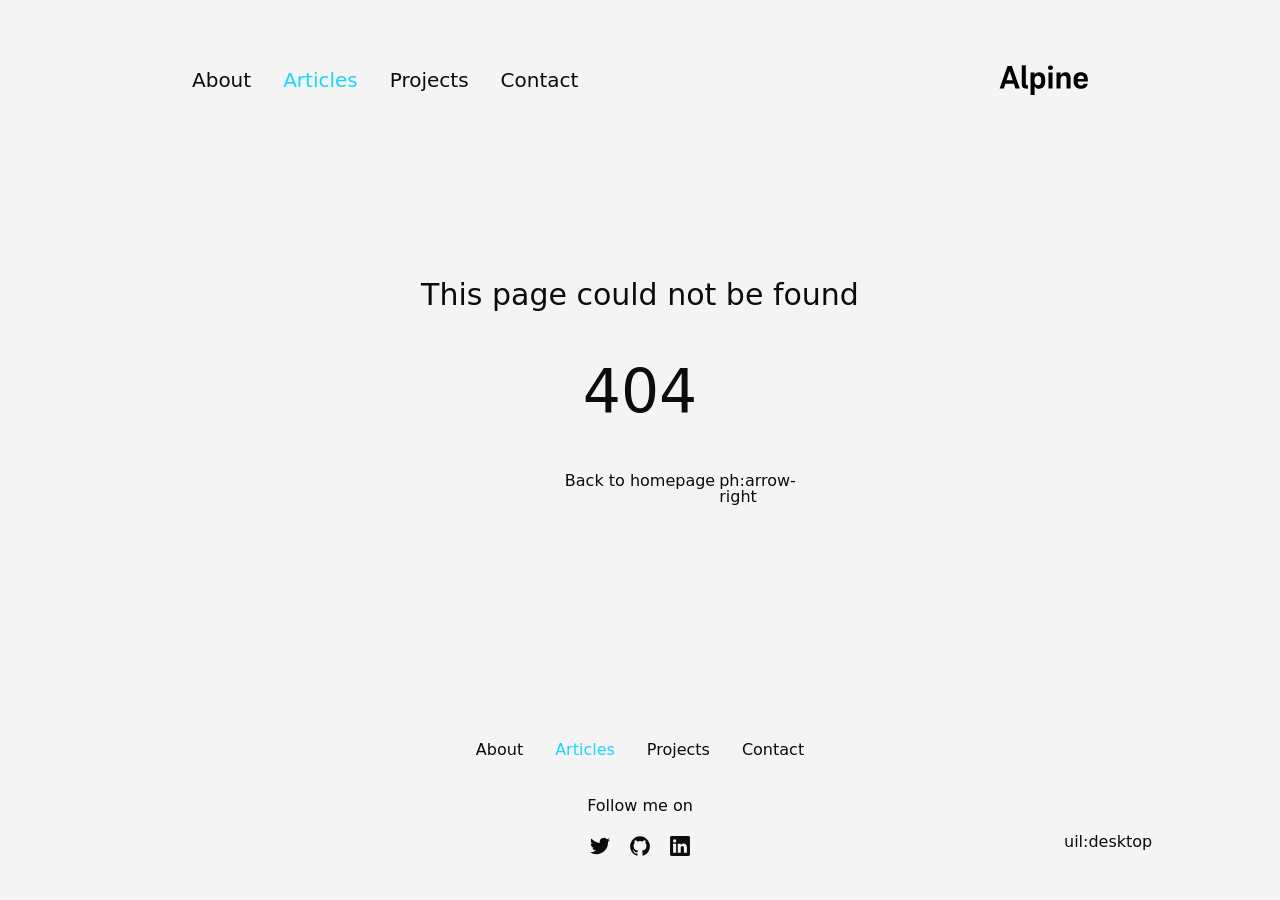
<file: articles/index.html>
<!DOCTYPE html>
<html >
<head><meta charset="utf-8">
<title>Articles</title>
<meta name="viewport" content="width=device-width, initial-scale=1">
<meta name="twitter:card" content="summary_large_image">
<meta name="description" content="The minimalist blog theme">
<meta property="og:description" content="The minimalist blog theme">
<meta property="og:image" content="/social-card-preview.png">
<meta property="og:image:width" content="400">
<meta property="og:image:height" content="300">
<meta property="og:image:alt" content="An image showcasing my project.">
<meta property="og:title" content="Articles"><link rel="modulepreload" href="/articles/_payload.js"><style id="pinceau-theme">@media { :root {--pinceau-mq: initial; --alpine-readableLine: 68ch;--alpine-backdrop-backgroundColor: #f4f4f5b3;--prose-code-inline-padding: 0.25rem 0.375rem 0.25rem 0.375rem;--prose-code-inline-borderRadius: 0.375rem;--prose-code-block-border-style: solid;--prose-code-block-border-width: 1px;--prose-tbody-tr-borderBottom-style: dashed;--prose-tbody-tr-borderBottom-width: 1px;--prose-thead-borderBottom-style: solid;--prose-thead-borderBottom-width: 1px;--prose-thead-border-style: solid;--prose-thead-border-width: 0px;--prose-table-lineHeight: inherit;--prose-table-textAlign: left;--prose-hr-width: 1px;--prose-hr-style: solid;--prose-li-listStylePosition: outside;--prose-ol-padding: 0 0 0 21px;--prose-ol-listStyleType: decimal;--prose-ul-padding: 0 0 0 21px;--prose-ul-listStyleType: disc;--prose-blockquote-border-style: solid;--prose-blockquote-border-width: 4px;--prose-blockquote-quotes: '201C' '201D' '2018' '2019';--prose-blockquote-padding: 0 0 0 24px;--prose-a-code-color-hover: currentColor;--prose-a-code-color-static: currentColor;--prose-a-hasCode-borderBottom: none;--prose-a-border-distance: 2px;--prose-a-border-color-hover: currentColor;--prose-a-border-color-static: currentColor;--prose-a-border-style-hover: solid;--prose-a-border-style-static: dashed;--prose-a-border-width: 1px;--prose-a-color-static: inherit;--prose-a-textDecoration: none;--prose-h6-margin: 3rem 0 2rem;--prose-h5-margin: 3rem 0 2rem;--prose-h4-margin: 3rem 0 2rem;--prose-h3-margin: 3rem 0 2rem;--prose-h2-margin: 3rem 0 2rem;--prose-h1-margin: 0 0 2rem;--prose-p-fontSize: 18px;--typography-lead-loose: 2;--typography-lead-relaxed: 1.625;--typography-lead-normal: 1.5;--typography-lead-snug: 1.375;--typography-lead-tight: 1.25;--typography-lead-none: 1;--typography-fontWeight-black: 900;--typography-fontWeight-extrabold: 800;--typography-fontWeight-bold: 700;--typography-fontWeight-semibold: 600;--typography-fontWeight-medium: 500;--typography-fontWeight-normal: 400;--typography-fontWeight-light: 300;--typography-fontWeight-extralight: 200;--typography-fontWeight-thin: 100;--typography-fontSize-9xl: 128px;--typography-fontSize-8xl: 96px;--typography-fontSize-7xl: 72px;--typography-fontSize-6xl: 60px;--typography-fontSize-5xl: 48px;--typography-fontSize-4xl: 36px;--typography-fontSize-3xl: 30px;--typography-fontSize-2xl: 24px;--typography-fontSize-xl: 20px;--typography-fontSize-lg: 18px;--typography-fontSize-base: 16px;--typography-fontSize-sm: 14px;--typography-fontSize-xs: 12px;--typography-letterSpacing-wide: 0.025em;--typography-letterSpacing-tight: -0.025em;--typography-verticalMargin-base: 32px;--typography-verticalMargin-sm: 16px;--elements-border-secondary-hover: [object Object];--elements-backdrop-background: #fffc;--elements-backdrop-filter: saturate(200%) blur(20px);--elements-container-maxWidth: 64rem;--lead-loose: 2;--lead-relaxed: 1.625;--lead-normal: 1.5;--lead-snug: 1.375;--lead-tight: 1.25;--lead-none: 1;--lead-10: 2.5rem;--lead-9: 2.25rem;--lead-8: 2rem;--lead-7: 1.75rem;--lead-6: 1.5rem;--lead-5: 1.25rem;--lead-4: 1rem;--lead-3: .75rem;--lead-2: .5rem;--lead-1: .025rem;--letterSpacing-widest: 0.1em;--letterSpacing-wider: 0.05em;--letterSpacing-wide: 0.025em;--letterSpacing-normal: 0em;--letterSpacing-tight: -0.025em;--letterSpacing-tighter: -0.05em;--fontSize-9xl: 8rem;--fontSize-8xl: 6rem;--fontSize-7xl: 4.5rem;--fontSize-6xl: 3.75rem;--fontSize-5xl: 3rem;--fontSize-4xl: 2.25rem;--fontSize-3xl: 1.875rem;--fontSize-2xl: 1.5rem;--fontSize-xl: 1.25rem;--fontSize-lg: 1.125rem;--fontSize-base: 1rem;--fontSize-sm: 0.875rem;--fontSize-xs: 0.75rem;--fontWeight-black: 900;--fontWeight-extrabold: 800;--fontWeight-bold: 700;--fontWeight-semibold: 600;--fontWeight-medium: 500;--fontWeight-normal: 400;--fontWeight-light: 300;--fontWeight-extralight: 200;--fontWeight-thin: 100;--font-mono: ui-monospace, SFMono-Regular, Menlo, Monaco, Consolas, Liberation Mono, Courier New, monospace;--font-serif: ui-serif, Georgia, Cambria, Times New Roman, Times, serif;--font-sans: ui-sans-serif, system-ui, -apple-system, BlinkMacSystemFont, Segoe UI, Roboto, Helvetica Neue, Arial, Noto Sans, sans-serif, Apple Color Emoji, Segoe UI Emoji, Segoe UI Symbol, Noto Color Emoji;--opacity-total: 1;--opacity-high: 0.8;--opacity-medium: 0.5;--opacity-soft: 0.3;--opacity-light: 0.15;--opacity-bright: 0.1;--opacity-noOpacity: 0;--borderWidth-lg: 3px;--borderWidth-md: 2px;--borderWidth-sm: 1px;--borderWidth-noBorder: 0;--space-rem-875: 0.875rem;--space-rem-625: 0.625rem;--space-rem-375: 0.375rem;--space-rem-125: 0.125rem;--space-px: 1px;--space-128: 32rem;--space-96: 24rem;--space-80: 20rem;--space-72: 18rem;--space-64: 16rem;--space-60: 15rem;--space-56: 14rem;--space-52: 13rem;--space-48: 12rem;--space-44: 11rem;--space-40: 10rem;--space-36: 9rem;--space-32: 8rem;--space-28: 7rem;--space-24: 6rem;--space-20: 5rem;--space-16: 4rem;--space-14: 3.5rem;--space-12: 3rem;--space-11: 2.75rem;--space-10: 2.5rem;--space-9: 2.25rem;--space-8: 2rem;--space-7: 1.75rem;--space-6: 1.5rem;--space-5: 1.25rem;--space-4: 1rem;--space-3: 0.75rem;--space-2: 0.5rem;--space-1: 0.25rem;--space-0: 0px;--size-full: 100%;--size-7xl: 80rem;--size-6xl: 72rem;--size-5xl: 64rem;--size-4xl: 56rem;--size-3xl: 48rem;--size-2xl: 42rem;--size-xl: 36rem;--size-lg: 32rem;--size-md: 28rem;--size-sm: 24rem;--size-xs: 20rem;--size-200: 200px;--size-104: 104px;--size-80: 80px;--size-64: 64px;--size-56: 56px;--size-48: 48px;--size-40: 40px;--size-32: 32px;--size-24: 24px;--size-20: 20px;--size-16: 16px;--size-12: 12px;--size-8: 8px;--size-6: 6px;--size-4: 4px;--size-2: 2px;--size-0: 0px;--radii-full: 9999px;--radii-3xl: 1.75rem;--radii-2xl: 1.5rem;--radii-xl: 1rem;--radii-lg: 0.75rem;--radii-md: 0.5rem;--radii-sm: 0.375rem;--radii-xs: 0.25rem;--radii-2xs: 0.125rem;--radii-none: 0px;--shadow-none: 0px 0px 0px 0px transparent;--shadow-lg: 0px 10px 15px -3px #000000, 0px 4px 6px -4px #000000;--shadow-md: 0px 4px 6px -1px #000000, 0px 2px 4px -2px #000000;--shadow-sm: 0px 1px 3px 0px #000000, 0px 1px 2px -1px #000000;--shadow-xs: 0px 1px 2px 0px #000000;--height-screen: 100vh;--width-screen: 100vw;--color-primary-900: #002e38;--color-primary-800: #005c70;--color-primary-700: #008aa9;--color-primary-600: #00b9e1;--color-primary-500: #1ad6ff;--color-primary-400: #40ddff;--color-primary-300: #66e4ff;--color-primary-200: #8deaff;--color-primary-100: #b3f1ff;--color-primary-50: #d9f8ff;--color-ruby-900: #380011;--color-ruby-800: #700021;--color-ruby-700: #a90032;--color-ruby-600: #e10043;--color-ruby-500: #ff1a5e;--color-ruby-400: #ff4079;--color-ruby-300: #ff6694;--color-ruby-200: #ff8dae;--color-ruby-100: #ffb3c9;--color-ruby-50: #ffd9e4;--color-pink-900: #380025;--color-pink-800: #70004b;--color-pink-700: #a90070;--color-pink-600: #e10095;--color-pink-500: #ff1ab2;--color-pink-400: #ff40bf;--color-pink-300: #ff66cc;--color-pink-200: #ff8dd8;--color-pink-100: #ffb3e5;--color-pink-50: #ffd9f2;--color-purple-900: #190038;--color-purple-800: #330070;--color-purple-700: #4c00a9;--color-purple-600: #6500e1;--color-purple-500: #811aff;--color-purple-400: #9640ff;--color-purple-300: #ab66ff;--color-purple-200: #c08dff;--color-purple-100: #d5b3ff;--color-purple-50: #ead9ff;--color-royalblue-900: #0b0531;--color-royalblue-800: #160a62;--color-royalblue-700: #211093;--color-royalblue-600: #2c15c4;--color-royalblue-500: #4127e8;--color-royalblue-400: #614bec;--color-royalblue-300: #806ff0;--color-royalblue-200: #a093f3;--color-royalblue-100: #c0b7f7;--color-royalblue-50: #dfdbfb;--color-indigoblue-900: #001238;--color-indigoblue-800: #002370;--color-indigoblue-700: #0035a9;--color-indigoblue-600: #0047e1;--color-indigoblue-500: #1a62ff;--color-indigoblue-400: #407cff;--color-indigoblue-300: #6696ff;--color-indigoblue-200: #8db0ff;--color-indigoblue-100: #b3cbff;--color-indigoblue-50: #d9e5ff;--color-blue-900: #002438;--color-blue-800: #004870;--color-blue-700: #006ca9;--color-blue-600: #0090e1;--color-blue-500: #1aadff;--color-blue-400: #40bbff;--color-blue-300: #66c8ff;--color-blue-200: #8dd6ff;--color-blue-100: #b3e4ff;--color-blue-50: #d9f1ff;--color-lightblue-900: #002e38;--color-lightblue-800: #005c70;--color-lightblue-700: #008aa9;--color-lightblue-600: #00b9e1;--color-lightblue-500: #1ad6ff;--color-lightblue-400: #40ddff;--color-lightblue-300: #66e4ff;--color-lightblue-200: #8deaff;--color-lightblue-100: #b3f1ff;--color-lightblue-50: #d9f8ff;--color-teal-900: #062a28;--color-teal-800: #0b544f;--color-teal-700: #117d77;--color-teal-600: #16a79e;--color-teal-500: #1cd1c6;--color-teal-400: #36e4da;--color-teal-300: #5fe9e1;--color-teal-200: #87efe9;--color-teal-100: #aff4f0;--color-teal-50: #d7faf8;--color-pear-900: #2a2b09;--color-pear-800: #545512;--color-pear-700: #7e801b;--color-pear-600: #a8aa24;--color-pear-500: #d0d32f;--color-pear-400: #d8da52;--color-pear-300: #e0e274;--color-pear-200: #e8e997;--color-pear-100: #eff0ba;--color-pear-50: #f7f8dc;--color-red-900: #380300;--color-red-800: #700700;--color-red-700: #a90a00;--color-red-600: #e10e00;--color-red-500: #ff281a;--color-red-400: #ff4c40;--color-red-300: #ff7066;--color-red-200: #ff948d;--color-red-100: #ffb7b3;--color-red-50: #ffdbd9;--color-orange-900: #381800;--color-orange-800: #702f00;--color-orange-700: #a94700;--color-orange-600: #e15e00;--color-orange-500: #ff7a1a;--color-orange-400: #ff9040;--color-orange-300: #ffa666;--color-orange-200: #ffbd8d;--color-orange-100: #ffd3b3;--color-orange-50: #ffe9d9;--color-yellow-900: #362b03;--color-yellow-800: #6d5605;--color-yellow-700: #a38108;--color-yellow-600: #daac0a;--color-yellow-500: #f5c828;--color-yellow-400: #f7d14c;--color-yellow-300: #f8da70;--color-yellow-200: #fae393;--color-yellow-100: #fcedb7;--color-yellow-50: #fdf6db;--color-green-900: #003f25;--color-green-800: #005e38;--color-green-700: #007e4a;--color-green-600: #009d5d;--color-green-500: #00bd6f;--color-green-400: #00dc82;--color-green-300: #30ffaa;--color-green-200: #83ffcc;--color-green-100: #acffdd;--color-green-50: #d6ffee;--color-gray-900: #18181B;--color-gray-800: #27272A;--color-gray-700: #3f3f46;--color-gray-600: #52525B;--color-gray-500: #71717A;--color-gray-400: #a1a1aa;--color-gray-300: #D4d4d8;--color-gray-200: #e4e4e7;--color-gray-100: #f4f4f5;--color-gray-50: #fafafa;--color-black: #0c0c0d;--color-white: #FFFFFF;--media-portrait: only screen and (orientation: portrait);--media-landscape: only screen and (orientation: landscape);--media-rm: (prefers-reduced-motion: reduce);--media-2xl: (min-width: 1536px);--media-xl: (min-width: 1280px);--media-lg: (min-width: 1024px);--media-md: (min-width: 768px);--media-sm: (min-width: 640px);--media-xs: (min-width: 475px);--prose-code-inline-fontWeight: var(--typography-fontWeight-normal);--prose-code-inline-fontSize: var(--typography-fontSize-sm);--prose-code-block-pre-padding: var(--typography-verticalMargin-sm);--prose-code-block-margin: var(--typography-verticalMargin-base) 0;--prose-code-block-fontSize: var(--typography-fontSize-sm);--prose-tbody-code-inline-fontSize: var(--typography-fontSize-sm);--prose-tbody-td-padding: var(--typography-verticalMargin-sm);--prose-th-fontWeight: var(--typography-fontWeight-semibold);--prose-th-padding: 0 var(--typography-verticalMargin-sm) var(--typography-verticalMargin-sm) var(--typography-verticalMargin-sm);--prose-table-fontSize: var(--typography-fontSize-sm);--prose-table-margin: var(--typography-verticalMargin-base) 0;--prose-hr-margin: var(--typography-verticalMargin-base) 0;--prose-li-margin: var(--typography-verticalMargin-sm) 0;--prose-ol-margin: var(--typography-verticalMargin-base) 0;--prose-ul-margin: var(--typography-verticalMargin-base) 0;--prose-blockquote-margin: var(--typography-verticalMargin-base) 0;--prose-a-code-border-style: var(--prose-a-border-style-static);--prose-a-code-border-width: var(--prose-a-border-width);--prose-a-fontWeight: var(--typography-fontWeight-medium);--prose-img-margin: var(--typography-verticalMargin-base) 0;--prose-strong-fontWeight: var(--typography-fontWeight-semibold);--prose-h6-iconSize: var(--typography-fontSize-base);--prose-h6-fontWeight: var(--typography-fontWeight-semibold);--prose-h6-lineHeight: var(--typography-lead-normal);--prose-h6-fontSize: var(--typography-fontSize-lg);--prose-h5-iconSize: var(--typography-fontSize-lg);--prose-h5-fontWeight: var(--typography-fontWeight-semibold);--prose-h5-lineHeight: var(--typography-lead-snug);--prose-h5-fontSize: var(--typography-fontSize-xl);--prose-h4-iconSize: var(--typography-fontSize-lg);--prose-h4-letterSpacing: var(--typography-letterSpacing-tight);--prose-h4-fontWeight: var(--typography-fontWeight-semibold);--prose-h4-lineHeight: var(--typography-lead-snug);--prose-h4-fontSize: var(--typography-fontSize-2xl);--prose-h3-iconSize: var(--typography-fontSize-xl);--prose-h3-letterSpacing: var(--typography-letterSpacing-tight);--prose-h3-fontWeight: var(--typography-fontWeight-semibold);--prose-h3-lineHeight: var(--typography-lead-snug);--prose-h3-fontSize: var(--typography-fontSize-3xl);--prose-h2-iconSize: var(--typography-fontSize-2xl);--prose-h2-letterSpacing: var(--typography-letterSpacing-tight);--prose-h2-fontWeight: var(--typography-fontWeight-semibold);--prose-h2-lineHeight: var(--typography-lead-tight);--prose-h2-fontSize: var(--typography-fontSize-4xl);--prose-h1-iconSize: var(--typography-fontSize-3xl);--prose-h1-letterSpacing: var(--typography-letterSpacing-tight);--prose-h1-fontWeight: var(--typography-fontWeight-bold);--prose-h1-lineHeight: var(--typography-lead-tight);--prose-h1-fontSize: var(--typography-fontSize-5xl);--prose-p-br-margin: var(--typography-verticalMargin-base) 0 0 0;--prose-p-margin: var(--typography-verticalMargin-base) 0;--prose-p-lineHeight: var(--typography-lead-normal);--typography-color-primary-900: var(--color-primary-900);--typography-color-primary-800: var(--color-primary-800);--typography-color-primary-700: var(--color-primary-700);--typography-color-primary-600: var(--color-primary-600);--typography-color-primary-500: var(--color-primary-500);--typography-color-primary-400: var(--color-primary-400);--typography-color-primary-300: var(--color-primary-300);--typography-color-primary-200: var(--color-primary-200);--typography-color-primary-100: var(--color-primary-100);--typography-color-primary-50: var(--color-primary-50);--typography-font-code: var(--font-mono);--typography-font-body: var(--font-sans);--typography-font-display: var(--font-sans);--elements-state-danger-borderColor-secondary: var(--color-red-200);--elements-state-danger-borderColor-primary: var(--color-red-100);--elements-state-danger-backgroundColor-secondary: var(--color-red-100);--elements-state-danger-backgroundColor-primary: var(--color-red-50);--elements-state-danger-color-secondary: var(--color-red-600);--elements-state-danger-color-primary: var(--color-red-500);--elements-state-warning-borderColor-secondary: var(--color-yellow-200);--elements-state-warning-borderColor-primary: var(--color-yellow-100);--elements-state-warning-backgroundColor-secondary: var(--color-yellow-100);--elements-state-warning-backgroundColor-primary: var(--color-yellow-50);--elements-state-warning-color-secondary: var(--color-yellow-700);--elements-state-warning-color-primary: var(--color-yellow-600);--elements-state-success-borderColor-secondary: var(--color-green-200);--elements-state-success-borderColor-primary: var(--color-green-100);--elements-state-success-backgroundColor-secondary: var(--color-green-100);--elements-state-success-backgroundColor-primary: var(--color-green-50);--elements-state-success-color-secondary: var(--color-green-600);--elements-state-success-color-primary: var(--color-green-500);--elements-state-info-borderColor-secondary: var(--color-blue-200);--elements-state-info-borderColor-primary: var(--color-blue-100);--elements-state-info-backgroundColor-secondary: var(--color-blue-100);--elements-state-info-backgroundColor-primary: var(--color-blue-50);--elements-state-info-color-secondary: var(--color-blue-600);--elements-state-info-color-primary: var(--color-blue-500);--elements-state-primary-borderColor-secondary: var(--color-primary-200);--elements-state-primary-borderColor-primary: var(--color-primary-100);--elements-state-primary-backgroundColor-secondary: var(--color-primary-100);--elements-state-primary-backgroundColor-primary: var(--color-primary-50);--elements-state-primary-color-secondary: var(--color-primary-700);--elements-state-primary-color-primary: var(--color-primary-600);--elements-surface-background-base: var(--color-gray-100);--elements-border-secondary-static: var(--color-gray-200);--elements-border-primary-hover: var(--color-gray-200);--elements-border-primary-static: var(--color-gray-100);--elements-container-padding-md: var(--space-16);--elements-container-padding-sm: var(--space-12);--elements-container-padding-xs: var(--space-8);--elements-container-padding-mobile: var(--space-6);--elements-text-secondary-color-hover: var(--color-gray-700);--elements-text-secondary-color-static: var(--color-gray-500);--elements-text-primary-color-static: var(--color-gray-900);--text-6xl-lineHeight: var(--lead-none);--text-6xl-fontSize: var(--fontSize-6xl);--text-5xl-lineHeight: var(--lead-none);--text-5xl-fontSize: var(--fontSize-5xl);--text-4xl-lineHeight: var(--lead-10);--text-4xl-fontSize: var(--fontSize-4xl);--text-3xl-lineHeight: var(--lead-9);--text-3xl-fontSize: var(--fontSize-3xl);--text-2xl-lineHeight: var(--lead-8);--text-2xl-fontSize: var(--fontSize-2xl);--text-xl-lineHeight: var(--lead-7);--text-xl-fontSize: var(--fontSize-xl);--text-lg-lineHeight: var(--lead-7);--text-lg-fontSize: var(--fontSize-lg);--text-base-lineHeight: var(--lead-6);--text-base-fontSize: var(--fontSize-base);--text-sm-lineHeight: var(--lead-5);--text-sm-fontSize: var(--fontSize-sm);--text-xs-lineHeight: var(--lead-4);--text-xs-fontSize: var(--fontSize-xs);--shadow-2xl: 0px 25px 50px -12px var(--color-gray-900);--shadow-xl: 0px 20px 25px -5px var(--color-gray-400), 0px 8px 10px -6px #000000;--color-secondary-900: var(--color-gray-900);--color-secondary-800: var(--color-gray-800);--color-secondary-700: var(--color-gray-700);--color-secondary-600: var(--color-gray-600);--color-secondary-500: var(--color-gray-500);--color-secondary-400: var(--color-gray-400);--color-secondary-300: var(--color-gray-300);--color-secondary-200: var(--color-gray-200);--color-secondary-100: var(--color-gray-100);--color-secondary-50: var(--color-gray-50);--prose-a-code-background-hover: var(--typography-color-primary-50);--prose-a-code-border-color-hover: var(--typography-color-primary-500);--prose-a-color-hover: var(--typography-color-primary-500);--typography-color-secondary-900: var(--color-secondary-900);--typography-color-secondary-800: var(--color-secondary-800);--typography-color-secondary-700: var(--color-secondary-700);--typography-color-secondary-600: var(--color-secondary-600);--typography-color-secondary-500: var(--color-secondary-500);--typography-color-secondary-400: var(--color-secondary-400);--typography-color-secondary-300: var(--color-secondary-300);--typography-color-secondary-200: var(--color-secondary-200);--typography-color-secondary-100: var(--color-secondary-100);--typography-color-secondary-50: var(--color-secondary-50);--prose-code-inline-backgroundColor: var(--typography-color-secondary-100);--prose-code-inline-color: var(--typography-color-secondary-700);--prose-code-block-backgroundColor: var(--typography-color-secondary-100);--prose-code-block-color: var(--typography-color-secondary-700);--prose-code-block-border-color: var(--typography-color-secondary-200);--prose-tbody-tr-borderBottom-color: var(--typography-color-secondary-300);--prose-th-color: var(--typography-color-secondary-600);--prose-thead-borderBottom-color: var(--typography-color-secondary-300);--prose-thead-border-color: var(--typography-color-secondary-300);--prose-hr-color: var(--typography-color-secondary-200);--prose-ol-li-markerColor: var(--typography-color-secondary-500);--prose-ul-li-markerColor: var(--typography-color-secondary-400);--prose-blockquote-border-color: var(--typography-color-secondary-200);--prose-blockquote-color: var(--typography-color-secondary-500);--prose-a-code-border-color-static: var(--typography-color-secondary-400); } }@media { :root.dark {--pinceau-mq: dark; --alpine-backdrop-backgroundColor: #18181bb3;--prose-a-code-color-hover: currentColor;--prose-a-code-color-static: currentColor;--prose-a-border-color-hover: currentColor;--prose-a-border-color-static: currentColor;--prose-a-color-static: inherit;--elements-backdrop-background: #0c0d0ccc;--elements-state-danger-borderColor-secondary: var(--color-red-700);--elements-state-danger-borderColor-primary: var(--color-red-800);--elements-state-danger-backgroundColor-secondary: var(--color-red-800);--elements-state-danger-backgroundColor-primary: var(--color-red-900);--elements-state-danger-color-secondary: var(--color-red-200);--elements-state-danger-color-primary: var(--color-red-300);--elements-state-warning-borderColor-secondary: var(--color-yellow-700);--elements-state-warning-borderColor-primary: var(--color-yellow-800);--elements-state-warning-backgroundColor-secondary: var(--color-yellow-800);--elements-state-warning-backgroundColor-primary: var(--color-yellow-900);--elements-state-warning-color-secondary: var(--color-yellow-200);--elements-state-warning-color-primary: var(--color-yellow-400);--elements-state-success-borderColor-secondary: var(--color-green-700);--elements-state-success-borderColor-primary: var(--color-green-800);--elements-state-success-backgroundColor-secondary: var(--color-green-800);--elements-state-success-backgroundColor-primary: var(--color-green-900);--elements-state-success-color-secondary: var(--color-green-200);--elements-state-success-color-primary: var(--color-green-400);--elements-state-info-borderColor-secondary: var(--color-blue-700);--elements-state-info-borderColor-primary: var(--color-blue-800);--elements-state-info-backgroundColor-secondary: var(--color-blue-800);--elements-state-info-backgroundColor-primary: var(--color-blue-900);--elements-state-info-color-secondary: var(--color-blue-200);--elements-state-info-color-primary: var(--color-blue-400);--elements-state-primary-borderColor-secondary: var(--color-primary-700);--elements-state-primary-borderColor-primary: var(--color-primary-800);--elements-state-primary-backgroundColor-secondary: var(--color-primary-800);--elements-state-primary-backgroundColor-primary: var(--color-primary-900);--elements-state-primary-color-secondary: var(--color-primary-200);--elements-state-primary-color-primary: var(--color-primary-400);--elements-surface-background-base: var(--color-gray-900);--elements-border-secondary-static: var(--color-gray-800);--elements-border-primary-hover: var(--color-gray-800);--elements-border-primary-static: var(--color-gray-900);--elements-text-secondary-color-hover: var(--color-gray-200);--elements-text-secondary-color-static: var(--color-gray-400);--elements-text-primary-color-static: var(--color-gray-50);--prose-a-code-background-hover: var(--typography-color-primary-900);--prose-a-code-border-color-hover: var(--typography-color-primary-600);--prose-a-color-hover: var(--typography-color-primary-400);--prose-code-inline-backgroundColor: var(--typography-color-secondary-900);--prose-code-inline-color: var(--typography-color-secondary-200);--prose-code-block-backgroundColor: var(--typography-color-secondary-900);--prose-code-block-color: var(--typography-color-secondary-200);--prose-code-block-border-color: var(--typography-color-secondary-800);--prose-tbody-tr-borderBottom-color: var(--typography-color-secondary-700);--prose-th-color: var(--typography-color-secondary-400);--prose-thead-borderBottom-color: var(--typography-color-secondary-600);--prose-thead-border-color: var(--typography-color-secondary-600);--prose-hr-color: var(--typography-color-secondary-800);--prose-ol-li-markerColor: var(--typography-color-secondary-500);--prose-ul-li-markerColor: var(--typography-color-secondary-500);--prose-blockquote-border-color: var(--typography-color-secondary-700);--prose-blockquote-color: var(--typography-color-secondary-400);--prose-a-code-border-color-static: var(--typography-color-secondary-600); } }</style><style id="pinceau-runtime-hydratable">@media{.phy[--]{--puid:s7ksvL-v;}.pv-S6g2jW{max-width:var(--elements-container-maxWidth);padding-left:var(--elements-container-padding-mobile);padding-right:var(--elements-container-padding-mobile);}@media (min-width: 475px){.pv-S6g2jW{padding-left:var(--elements-container-padding-xs);padding-right:var(--elements-container-padding-xs);}}@media (min-width: 640px){.pv-S6g2jW{padding-left:var(--elements-container-padding-sm);padding-right:var(--elements-container-padding-sm);}}@media (min-width: 768px){.pv-S6g2jW{padding-left:var(--elements-container-padding-md);padding-right:var(--elements-container-padding-md);}}} </style><link rel="modulepreload" as="script" crossorigin href="/_nuxt/entry.4dc5f0b0.js"><link rel="preload" as="style" href="/_nuxt/entry.eb3cf044.css"><link rel="modulepreload" as="script" crossorigin href="/_nuxt/NuxtImg.ad724bf1.js"><link rel="modulepreload" as="script" crossorigin href="/_nuxt/document-driven.24d983c5.js"><link rel="preload" as="style" href="/_nuxt/DocumentDrivenNotFound.f5c4c890.css"><link rel="modulepreload" as="script" crossorigin href="/_nuxt/DocumentDrivenEmpty.8e112884.js"><link rel="modulepreload" as="script" crossorigin href="/_nuxt/ContentRenderer.d9b03870.js"><link rel="modulepreload" as="script" crossorigin href="/_nuxt/ContentRendererMarkdown.a31b261e.js"><link rel="modulepreload" as="script" crossorigin href="/_nuxt/DocumentDrivenNotFound.87fe56b6.js"><link rel="modulepreload" as="script" crossorigin href="/_nuxt/page.cc3dd4d7.js"><link rel="modulepreload" as="script" crossorigin href="/_nuxt/ArticlesList.48daf39d.js"><link rel="modulepreload" as="script" crossorigin href="/_nuxt/ArticlesListItem.58d73d6b.js"><link rel="modulepreload" as="script" crossorigin href="/_nuxt/date.824a539b.js"><link rel="modulepreload" as="script" crossorigin href="/_nuxt/ProseA.2a653d89.js"><link rel="modulepreload" as="script" crossorigin href="/_nuxt/ProseCodeInline.fe99858c.js"><link rel="modulepreload" as="script" crossorigin href="/_nuxt/asyncData.93b16328.js"><link rel="prefetch" as="script" crossorigin href="/_nuxt/article.2638ca9f.js"><link rel="prefetch" as="script" crossorigin href="/_nuxt/default.34fdbabd.js"><link rel="prefetch" as="script" crossorigin href="/_nuxt/client-db.2b594f3c.js"><link rel="prefetch" as="script" crossorigin href="/_nuxt/debug.6c970d97.js"><link rel="prefetch" as="style" href="/_nuxt/ContentPreviewMode.e5e4e514.css"><link rel="prefetch" as="script" crossorigin href="/_nuxt/useStudio.17c5f32c.js"><link rel="prefetch" as="script" crossorigin href="/_nuxt/error-component.8b9218e5.js"><link rel="stylesheet" href="/_nuxt/entry.eb3cf044.css"><link rel="stylesheet" href="/_nuxt/DocumentDrivenNotFound.f5c4c890.css"><style>html{font-family:var(--font-sans)}</style><style>.app-layout[data-v-73433fd8]{min-width:var(--size-xs)}</style><style>.container[data-v-6d327d86]{-webkit-margin-start:auto;-webkit-margin-end:auto;margin-inline-end:auto;margin-inline-start:auto;width:100%}</style><style>.nuxt-progress{background:repeating-linear-gradient(90deg,#00dc82 0,#34cdfe 50%,#0047e1);left:0;opacity:1;position:fixed;right:0;top:0;transition:width .1s,height .4s,opacity .4s;width:0;z-index:999999}</style><style>header[data-v-72c75a5c]{--header-padding:var(--space-16);--logo-height:var(--space-8);align-items:center;display:grid;gap:var(--space-4);grid-template-columns:repeat(12,minmax(0,1fr));padding-bottom:var(--header-padding);padding-top:var(--header-padding);position:relative}header .menu[data-v-72c75a5c]{display:flex;position:absolute}header .menu[data-v-72c75a5c] :hover{color:var(--color-primary-500)}.left[data-v-72c75a5c] :is(header .menu):is(header .menu){right:0}@media (min-width:640px){header .menu[data-v-72c75a5c]{display:none}}header .overlay[data-v-72c75a5c]{-webkit-backdrop-filter:blur(20px);backdrop-filter:blur(20px);background-color:var(--alpine-backdrop-backgroundColor);border:1px solid var(--color-gray-200);border-radius:var(--radii-md);font-size:var(--text-lg-fontSize);font-weight:var(--fontWeight-medium);line-height:var(--text-lg-lineHeight);padding:var(--space-6);padding-right:var(--space-24);perspective:2000px;position:absolute;top:calc(var(--header-padding) + var(--logo-height) + var(--space-2));transform-origin:top;transition:all .25s;will-change:opacity,transform}header .overlay[data-v-72c75a5c]:not(.show){opacity:0;transform:translateY(-10px) rotateY(-8deg) rotateX(-20deg)}.left[data-v-72c75a5c] :is(header .overlay:not(.show)):is(header .overlay:not(.show)){transform:translateY(-10px) rotateY(8deg) rotateX(-20deg)}header .overlay[data-v-72c75a5c]:not(.show){pointer-events:none}.left[data-v-72c75a5c] :is(header .overlay):is(header .overlay){padding:var(--space-6);padding-left:var(--space-16);right:0;text-align:right}@media (min-width:640px){header .overlay[data-v-72c75a5c]{display:none}}:root.dark header .overlay[data-v-72c75a5c]{border-color:var(--color-gray-800)}header .logo[data-v-72c75a5c]{display:flex;grid-column:span 12/span 12;height:var(--logo-height)}header .logo a[data-v-72c75a5c]{display:flex}.center[data-v-72c75a5c] :is(header .logo):is(header .logo){grid-column:span 12/span 12;justify-content:center}.right[data-v-72c75a5c] :is(header .logo):is(header .logo){justify-content:flex-end}@media (min-width:640px){header .logo[data-v-72c75a5c]{grid-column:span 4/span 4;grid-column-start:auto}.right[data-v-72c75a5c] :is(header .logo):is(header .logo){order:2}}header .logo .fallback[data-v-72c75a5c]{font-size:var(--text-2xl-fontSize);font-weight:var(--fontWeight-semibold);line-height:var(--text-2xl-lineHeight)}header .main-nav[data-v-72c75a5c]{display:none}@media (min-width:640px){header .main-nav[data-v-72c75a5c]{display:flex;font-size:var(--text-xl-fontSize);font-weight:var(--fontWeight-medium);grid-column:span 8/span 8;line-height:var(--text-xl-lineHeight)}.center[data-v-72c75a5c] :is(header .main-nav):is(header .main-nav){grid-column:span 12/span 12;justify-content:center}.right[data-v-72c75a5c] :is(header .main-nav):is(header .main-nav){justify-content:flex-start}.left[data-v-72c75a5c] :is(header .main-nav):is(header .main-nav){justify-content:flex-end}}</style><style>nav ul[data-v-4533886f]{display:flex;flex-direction:column;gap:var(--space-4);justify-content:center;width:100%}@media (min-width:640px){nav ul[data-v-4533886f]{flex-direction:row;gap:var(--space-8)}}nav ul a[data-v-4533886f]{position:relative}nav ul a.router-link-active[data-v-4533886f]{color:var(--color-primary-500)}nav ul a .underline-fx[data-v-4533886f]{background-color:currentColor;bottom:-4px;height:1px;position:absolute;transition:width .2s ease-in-out;width:0}a[data-v-4533886f]:hover :is(nav ul a .underline-fx):is(nav ul a .underline-fx){width:100%}</style><style>footer[data-v-6e4cbd8a]{align-items:center;display:flex;flex-direction:column;margin-top:var(--space-24);padding-bottom:var(--space-8);padding-top:var(--space-8)}footer.left[data-v-6e4cbd8a]{align-items:flex-start}footer.right[data-v-6e4cbd8a]{align-items:flex-end}@media (min-width:768px){footer[data-v-6e4cbd8a]{min-height:var(--space-36)}}footer .credits[data-v-6e4cbd8a]{font-size:var(--text-3xl-fontSize);font-weight:var(--fontWeight-bold);line-height:var(--text-3xl-lineHeight);margin-bottom:var(--space-4)}footer .navigation[data-v-6e4cbd8a]{display:none}@media (min-width:640px){footer .navigation[data-v-6e4cbd8a]{display:flex;font-size:var(--text-base-fontSize);font-weight:var(--fontWeight-medium);line-height:var(--text-base-lineHeight);margin-bottom:var(--space-8)}}footer .message[data-v-6e4cbd8a]{margin-bottom:var(--space-4);text-align:center}footer .icons[data-v-6e4cbd8a]{display:grid;gap:var(--space-4);grid-template-columns:repeat(12,minmax(0,1fr));width:100%}.left[data-v-6e4cbd8a] :is(footer .icons):is(footer .icons){align-items:center;display:flex;justify-content:space-between}.right[data-v-6e4cbd8a] :is(footer .icons):is(footer .icons){align-items:center;display:flex;flex-direction:row-reverse;justify-content:space-between}footer .icons .social[data-v-6e4cbd8a]{display:flex;gap:var(--space-4);grid-column:span 12/span 12;justify-content:center}@media (min-width:475px){footer .icons .social[data-v-6e4cbd8a]{grid-column:span 4/span 4;grid-column-start:5}}footer .icons .color-mode-switch[data-v-6e4cbd8a]{display:flex;grid-column:span 12/span 12;justify-content:center}@media (min-width:475px){footer .icons .color-mode-switch[data-v-6e4cbd8a]{grid-column:span 2/span 2;grid-column-start:11;justify-content:flex-end}}</style><style>a[data-v-a37dfbed]{--social-icon-size:24px;display:flex;height:24px;height:var(--social-icon-size);width:24px;width:var(--social-icon-size)}a[data-v-a37dfbed] :hover{color:var(--color-primary-500)}a svg[data-v-a37dfbed]{height:100%;width:100%}</style><style>.icon[data-v-121c6e7d]{display:inline-block;vertical-align:middle}</style><style>button[data-v-655a90d7]{--color-mode-switcher-size:24px;display:flex;height:24px;height:var(--color-mode-switcher-size);width:24px;width:var(--color-mode-switcher-size)}button[data-v-655a90d7] :hover{color:var(--color-primary-500)}button svg[data-v-655a90d7]{height:100%;width:100%}</style><style>@media (min-width:640px){.articles-list[data-v-d211d7e3]{padding-left:var(--space-12);padding-right:var(--space-12)}}@media (min-width:768px){.articles-list[data-v-d211d7e3]{padding-left:0;padding-right:0}}.articles-list .featured[data-v-d211d7e3]{margin-bottom:var(--space-12);margin-top:var(--space-12)}@media (min-width:768px){.articles-list .featured[data-v-d211d7e3]{margin-bottom:var(--space-8);margin-top:var(--space-8)}}.articles-list .layout[data-v-d211d7e3]{display:grid;gap:var(--space-12);grid-template-columns:repeat(1,minmax(0,1fr))}@media (min-width:768px){.articles-list .layout[data-v-d211d7e3]{gap:var(--space-8);grid-template-columns:repeat(2,minmax(0,1fr))}}@media (min-width:1024px){.articles-list .layout[data-v-d211d7e3]{grid-template-columns:repeat(3,minmax(0,1fr))}}.tour[data-v-d211d7e3]{align-items:center;display:flex;flex-direction:column;justify-content:center;min-height:30vh}</style><style>article[data-v-4cac9aab]{display:flex;flex-direction:column;gap:var(--space-4)}@media (min-width:768px){article.featured[data-v-4cac9aab]{flex-direction:row;gap:var(--space-8)}}article img[data-v-4cac9aab]{aspect-ratio:16/9;border-radius:var(--radii-md);-o-object-fit:cover;object-fit:cover;width:100%}article .image[data-v-4cac9aab]{flex:1}article .content[data-v-4cac9aab]{display:flex;flex:1;flex-direction:column}article .content .headline[data-v-4cac9aab]{-webkit-box-orient:vertical;-webkit-line-clamp:2;display:-webkit-box;font-size:var(--text-2xl-fontSize);font-weight:var(--fontWeight-semibold);line-height:var(--text-2xl-lineHeight);margin-bottom:var(--space-2);overflow:hidden}.featured[data-v-4cac9aab] :is(article .content .headline):is(article .content .headline){-webkit-box-orient:vertical;-webkit-line-clamp:3;display:-webkit-box;font-size:var(--text-4xl-fontSize);line-height:var(--text-4xl-lineHeight);overflow:hidden}article .content .description[data-v-4cac9aab]{-webkit-box-orient:vertical;-webkit-line-clamp:2;display:-webkit-box;margin-bottom:var(--space-4);overflow:hidden}.featured[data-v-4cac9aab] :is(article .content .description):is(article .content .description){-webkit-box-orient:vertical;-webkit-line-clamp:4;display:-webkit-box;overflow:hidden}article .content time[data-v-4cac9aab]{font-size:var(--text-sm-fontSize);line-height:var(--text-sm-lineHeight)}:root.dark article .content time[data-v-4cac9aab],article .content time[data-v-4cac9aab]{color:var(--color-gray-500)}</style><script>"use strict";const w=window,de=document.documentElement,knownColorSchemes=["dark","light"],preference=window.localStorage.getItem("nuxt-color-mode")||"system";let value=preference==="system"?getColorScheme():preference;const forcedColorMode=de.getAttribute("data-color-mode-forced");forcedColorMode&&(value=forcedColorMode),addColorScheme(value),w["__NUXT_COLOR_MODE__"]={preference,value,getColorScheme,addColorScheme,removeColorScheme};function addColorScheme(e){const o=""+e+"",t="";de.classList?de.classList.add(o):de.className+=" "+o,t&&de.setAttribute("data-"+t,e)}function removeColorScheme(e){const o=""+e+"",t="";de.classList?de.classList.remove(o):de.className=de.className.replace(new RegExp(o,"g"),""),t&&de.removeAttribute("data-"+t)}function prefersColorScheme(e){return w.matchMedia("(prefers-color-scheme"+e+")")}function getColorScheme(){if(w.matchMedia&&prefersColorScheme("").media!=="not all"){for(const e of knownColorSchemes)if(prefersColorScheme(":"+e).matches)return e}return"light"}
</script></head>
<body ><div id="__nuxt"><div class="container pv-S6g2jW pc-s7ksvL app-layout" data-v-73433fd8 data-v-6d327d86><!--[--><div class="nuxt-progress" style="width:0%;height:3px;opacity:0;background-size:Infinity% auto;" data-v-73433fd8></div><header class="right" data-v-73433fd8 data-v-72c75a5c><div class="menu" data-v-72c75a5c><button aria-label="Navigation Menu" data-v-72c75a5c><svg width="24" height="24" viewBox="0 0 68 68" fill="currentColor" xmlns="http://www.w3.org/2000/svg" data-v-72c75a5c><path d="M8 34C8 32.1362 8 31.2044 8.30448 30.4693C8.71046 29.4892 9.48915 28.7105 10.4693 28.3045C11.2044 28 12.1362 28 14 28C15.8638 28 16.7956 28 17.5307 28.3045C18.5108 28.7105 19.2895 29.4892 19.6955 30.4693C20 31.2044 20 32.1362 20 34C20 35.8638 20 36.7956 19.6955 37.5307C19.2895 38.5108 18.5108 39.2895 17.5307 39.6955C16.7956 40 15.8638 40 14 40C12.1362 40 11.2044 40 10.4693 39.6955C9.48915 39.2895 8.71046 38.5108 8.30448 37.5307C8 36.7956 8 35.8638 8 34Z" data-v-72c75a5c></path><path d="M28 34C28 32.1362 28 31.2044 28.3045 30.4693C28.7105 29.4892 29.4892 28.7105 30.4693 28.3045C31.2044 28 32.1362 28 34 28C35.8638 28 36.7956 28 37.5307 28.3045C38.5108 28.7105 39.2895 29.4892 39.6955 30.4693C40 31.2044 40 32.1362 40 34C40 35.8638 40 36.7956 39.6955 37.5307C39.2895 38.5108 38.5108 39.2895 37.5307 39.6955C36.7956 40 35.8638 40 34 40C32.1362 40 31.2044 40 30.4693 39.6955C29.4892 39.2895 28.7105 38.5108 28.3045 37.5307C28 36.7956 28 35.8638 28 34Z" data-v-72c75a5c></path><path d="M48 34C48 32.1362 48 31.2044 48.3045 30.4693C48.7105 29.4892 49.4892 28.7105 50.4693 28.3045C51.2044 28 52.1362 28 54 28C55.8638 28 56.7956 28 57.5307 28.3045C58.5108 28.7105 59.2895 29.4892 59.6955 30.4693C60 31.2044 60 32.1362 60 34C60 35.8638 60 36.7956 59.6955 37.5307C59.2895 38.5108 58.5108 39.2895 57.5307 39.6955C56.7956 40 55.8638 40 54 40C52.1362 40 51.2044 40 50.4693 39.6955C49.4892 39.2895 48.7105 38.5108 48.3045 37.5307C48 36.7956 48 35.8638 48 34Z" data-v-72c75a5c></path></svg></button></div><div class="overlay" data-v-72c75a5c><nav data-v-72c75a5c data-v-4533886f><ul data-v-4533886f><!--[--><li data-v-4533886f><a href="/" class="" data-v-4533886f><span class="underline-fx" data-v-4533886f></span> About</a></li><li data-v-4533886f><a aria-current="page" href="/articles" class="router-link-active router-link-exact-active" data-v-4533886f><span class="underline-fx" data-v-4533886f></span> Articles</a></li><li data-v-4533886f><a href="/projects" class="" data-v-4533886f><span class="underline-fx" data-v-4533886f></span> Projects</a></li><li data-v-4533886f><a href="/contact" class="" data-v-4533886f><span class="underline-fx" data-v-4533886f></span> Contact</a></li><!--]--></ul></nav></div><div class="logo" data-v-72c75a5c><a href="/" class="" data-v-72c75a5c><img src="/logo-dark.svg" class="dark-img" alt="Amir Basiri" width="89" height="31" data-v-72c75a5c><img src="/logo.svg" class="light-img" alt="Amir Basiri" width="89" height="31" data-v-72c75a5c></a></div><div class="main-nav" data-v-72c75a5c><nav data-v-72c75a5c data-v-4533886f><ul data-v-4533886f><!--[--><li data-v-4533886f><a href="/" class="" data-v-4533886f><span class="underline-fx" data-v-4533886f></span> About</a></li><li data-v-4533886f><a aria-current="page" href="/articles" class="router-link-active router-link-exact-active" data-v-4533886f><span class="underline-fx" data-v-4533886f></span> Articles</a></li><li data-v-4533886f><a href="/projects" class="" data-v-4533886f><span class="underline-fx" data-v-4533886f></span> Projects</a></li><li data-v-4533886f><a href="/contact" class="" data-v-4533886f><span class="underline-fx" data-v-4533886f></span> Contact</a></li><!--]--></ul></nav></div></header><!--[--><!--[--><div class="document-driven-page"><!--[--><main><!--[--><div><div class="articles-list" data-v-d211d7e3><div class="featured" data-v-d211d7e3><article class="featured" data-v-d211d7e3 data-v-4cac9aab><div class="image" data-v-4cac9aab><a href="/articles/get-started" class="" data-v-4cac9aab><img src="/articles/get-started.webp" alt="Get started with Alpine" width="16" height="9" data-v-4cac9aab></a></div><div class="content" data-v-4cac9aab><a href="/articles/get-started" class="headline" data-v-4cac9aab><h1 data-v-4cac9aab>Get started with Alpine</h1></a><p class="description" data-v-4cac9aab>Creating a blog with Alpine is a command away, as well as deploying to many platforms.</p><time data-v-4cac9aab>August 23, 2022</time></div></article></div><div class="layout" data-v-d211d7e3><!--[--><article class="" data-v-d211d7e3 data-v-4cac9aab><div class="image" data-v-4cac9aab><a href="/articles/configure" class="" data-v-4cac9aab><img src="/articles/configure-alpine.webp" alt="Configure Alpine" width="16" height="9" data-v-4cac9aab></a></div><div class="content" data-v-4cac9aab><a href="/articles/configure" class="headline" data-v-4cac9aab><h1 data-v-4cac9aab>Configure Alpine</h1></a><p class="description" data-v-4cac9aab>Learn how to configure Alpine with the app.config.ts file.</p><time data-v-4cac9aab>August 23, 2022</time></div></article><article class="" data-v-d211d7e3 data-v-4cac9aab><div class="image" data-v-4cac9aab><a href="/articles/write-articles" class="" data-v-4cac9aab><img src="/articles/write-articles.webp" alt="Write Articles" width="16" height="9" data-v-4cac9aab></a></div><div class="content" data-v-4cac9aab><a href="/articles/write-articles" class="headline" data-v-4cac9aab><h1 data-v-4cac9aab>Write Articles</h1></a><p class="description" data-v-4cac9aab>Writing Markdown articles in Alpine is straightforward.</p><time data-v-4cac9aab>August 23, 2022</time></div></article><article class="" data-v-d211d7e3 data-v-4cac9aab><div class="image" data-v-4cac9aab><a href="/articles/design-tokens" class="" data-v-4cac9aab><img src="/articles/design-tokens.webp" alt="Customize Alpine" width="16" height="9" data-v-4cac9aab></a></div><div class="content" data-v-4cac9aab><a href="/articles/design-tokens" class="headline" data-v-4cac9aab><h1 data-v-4cac9aab>Customize Alpine</h1></a><p class="description" data-v-4cac9aab>Leverage the tokens.config.ts to give your identity to Alpine.</p><time data-v-4cac9aab>August 23, 2022</time></div></article><!--]--></div></div></div><!--]--></main><!--]--></div><!--]--><!--]--><footer class="center" data-v-73433fd8 data-v-6e4cbd8a><!----><div class="navigation" data-v-6e4cbd8a><nav data-v-6e4cbd8a data-v-4533886f><ul data-v-4533886f><!--[--><li data-v-4533886f><a href="/" class="" data-v-4533886f><span class="underline-fx" data-v-4533886f></span> About</a></li><li data-v-4533886f><a aria-current="page" href="/articles" class="router-link-active router-link-exact-active" data-v-4533886f><span class="underline-fx" data-v-4533886f></span> Articles</a></li><li data-v-4533886f><a href="/projects" class="" data-v-4533886f><span class="underline-fx" data-v-4533886f></span> Projects</a></li><li data-v-4533886f><a href="/contact" class="" data-v-4533886f><span class="underline-fx" data-v-4533886f></span> Contact</a></li><!--]--></ul></nav></div><p class="message" data-v-6e4cbd8a>Follow me on</p><div class="icons" data-v-6e4cbd8a><div class="social" data-v-6e4cbd8a><!--[--><a href="https://twitter.com/ahb360" rel="noopener noreferrer" target="_blank" title="ahb360" aria-label="ahb360" data-v-a37dfbed><svg xmlns="http://www.w3.org/2000/svg" xmlns:xlink="http://www.w3.org/1999/xlink" aria-hidden="true" role="img" class="icon" data-v-a37dfbed style="" width="1em" height="1em" viewBox="0 0 24 24" data-v-121c6e7d><path fill="currentColor" d="M22 5.8a8.49 8.49 0 0 1-2.36.64a4.13 4.13 0 0 0 1.81-2.27a8.21 8.21 0 0 1-2.61 1a4.1 4.1 0 0 0-7 3.74a11.64 11.64 0 0 1-8.45-4.29a4.16 4.16 0 0 0-.55 2.07a4.09 4.09 0 0 0 1.82 3.41a4.05 4.05 0 0 1-1.86-.51v.05a4.1 4.1 0 0 0 3.3 4a3.93 3.93 0 0 1-1.1.17a4.9 4.9 0 0 1-.77-.07a4.11 4.11 0 0 0 3.83 2.84A8.22 8.22 0 0 1 3 18.34a7.93 7.93 0 0 1-1-.06a11.57 11.57 0 0 0 6.29 1.85A11.59 11.59 0 0 0 20 8.45v-.53a8.43 8.43 0 0 0 2-2.12Z"/></svg></a><a href="https://github.com/ahb360" rel="noopener noreferrer" target="_blank" title="ahb360" aria-label="ahb360" data-v-a37dfbed><svg xmlns="http://www.w3.org/2000/svg" xmlns:xlink="http://www.w3.org/1999/xlink" aria-hidden="true" role="img" class="icon" data-v-a37dfbed style="" width="1em" height="1em" viewBox="0 0 24 24" data-v-121c6e7d><path fill="currentColor" d="M12 2.247a10 10 0 0 0-3.162 19.487c.5.088.687-.212.687-.475c0-.237-.012-1.025-.012-1.862c-2.513.462-3.163-.613-3.363-1.175a3.636 3.636 0 0 0-1.025-1.413c-.35-.187-.85-.65-.013-.662a2.001 2.001 0 0 1 1.538 1.025a2.137 2.137 0 0 0 2.912.825a2.104 2.104 0 0 1 .638-1.338c-2.225-.25-4.55-1.112-4.55-4.937a3.892 3.892 0 0 1 1.025-2.688a3.594 3.594 0 0 1 .1-2.65s.837-.262 2.75 1.025a9.427 9.427 0 0 1 5 0c1.912-1.3 2.75-1.025 2.75-1.025a3.593 3.593 0 0 1 .1 2.65a3.869 3.869 0 0 1 1.025 2.688c0 3.837-2.338 4.687-4.563 4.937a2.368 2.368 0 0 1 .675 1.85c0 1.338-.012 2.413-.012 2.75c0 .263.187.575.687.475A10.005 10.005 0 0 0 12 2.247Z"/></svg></a><a href="https://www.linkedin.com/company/nuxtlabs" rel="noopener noreferrer" target="_blank" title="LinkedIn" aria-label="LinkedIn" data-v-a37dfbed><svg xmlns="http://www.w3.org/2000/svg" xmlns:xlink="http://www.w3.org/1999/xlink" aria-hidden="true" role="img" class="icon" data-v-a37dfbed style="" width="1em" height="1em" viewBox="0 0 24 24" data-v-121c6e7d><path fill="currentColor" d="M20.47 2H3.53a1.45 1.45 0 0 0-1.47 1.43v17.14A1.45 1.45 0 0 0 3.53 22h16.94a1.45 1.45 0 0 0 1.47-1.43V3.43A1.45 1.45 0 0 0 20.47 2ZM8.09 18.74h-3v-9h3ZM6.59 8.48a1.56 1.56 0 1 1 0-3.12a1.57 1.57 0 1 1 0 3.12Zm12.32 10.26h-3v-4.83c0-1.21-.43-2-1.52-2A1.65 1.65 0 0 0 12.85 13a2 2 0 0 0-.1.73v5h-3v-9h3V11a3 3 0 0 1 2.71-1.5c2 0 3.45 1.29 3.45 4.06Z"/></svg></a><!--]--></div><div class="color-mode-switch" data-v-6e4cbd8a><button aria-label="Color Mode" data-v-6e4cbd8a data-v-655a90d7><span data-v-655a90d7></span></button></div></div></footer><!--]--></div></div><script type="module">import p from "/articles/_payload.js";window.__NUXT__={...p,...((function(a,b,c,d,e,f,g,h,i,j,k,l,m,n,o,p,q,r,s){return {state:{"$sdd-pages":{"/articles":{_path:l,_dir:b,_draft:a,_partial:a,_locale:b,_empty:a,title:m,description:b,layout:n,body:{type:"root",children:[{type:"element",tag:"articles-list",props:{path:"articles"},children:[]}],toc:{title:b,searchDepth:o,depth:o,links:[]}},_type:f,_id:"content:2.articles.md",_source:h,_file:"2.articles.md",_extension:i}},"$sdd-surrounds":{"/articles":[{_path:j,_dir:b,_draft:a,_partial:a,_locale:b,_empty:a,title:p,description:"Welcome to my personal website! As a passionate full stack web developer, I showcase my projects and share my experiences on this website. Browse through my portfolio and read my blog to stay updated on the latest trends and technologies in web development. Contact me to connect and stay in touch.",layout:k,head:{title:"Amir Basiri - Full Stack Web Developer"},_type:f,_id:"content:1.index.md",_source:h,_file:"1.index.md",_extension:i},{_path:q,_dir:b,_draft:a,_partial:a,_locale:b,_empty:a,title:r,description:b,_type:f,_id:"content:3.projects.md",_source:h,_file:"3.projects.md",_extension:i}]},"$sdd-globals":{},"$scolor-mode":{preference:s,value:s,unknown:d,forced:a},"$sdd-navigation":[{title:p,_path:j,layout:k},{title:m,_path:l,children:[{title:"Get started with Alpine",_path:"\u002Farticles\u002Fget-started",layout:g},{title:"Configure Alpine",_path:"\u002Farticles\u002Fconfigure",layout:g},{title:"Write Articles",_path:"\u002Farticles\u002Fwrite-articles",layout:g},{title:"Customize Alpine",_path:"\u002Farticles\u002Fdesign-tokens",layout:g}],layout:n},{title:r,_path:q},{title:"Contact",_path:"\u002Fcontact",layout:k}],$sicons:{"uil:twitter":{left:c,top:c,width:e,height:e,rotate:c,vFlip:a,hFlip:a,body:"\u003Cpath fill=\"currentColor\" d=\"M22 5.8a8.49 8.49 0 0 1-2.36.64a4.13 4.13 0 0 0 1.81-2.27a8.21 8.21 0 0 1-2.61 1a4.1 4.1 0 0 0-7 3.74a11.64 11.64 0 0 1-8.45-4.29a4.16 4.16 0 0 0-.55 2.07a4.09 4.09 0 0 0 1.82 3.41a4.05 4.05 0 0 1-1.86-.51v.05a4.1 4.1 0 0 0 3.3 4a3.93 3.93 0 0 1-1.1.17a4.9 4.9 0 0 1-.77-.07a4.11 4.11 0 0 0 3.83 2.84A8.22 8.22 0 0 1 3 18.34a7.93 7.93 0 0 1-1-.06a11.57 11.57 0 0 0 6.29 1.85A11.59 11.59 0 0 0 20 8.45v-.53a8.43 8.43 0 0 0 2-2.12Z\"\u002F\u003E"},"uil:github":{left:c,top:c,width:e,height:e,rotate:c,vFlip:a,hFlip:a,body:"\u003Cpath fill=\"currentColor\" d=\"M12 2.247a10 10 0 0 0-3.162 19.487c.5.088.687-.212.687-.475c0-.237-.012-1.025-.012-1.862c-2.513.462-3.163-.613-3.363-1.175a3.636 3.636 0 0 0-1.025-1.413c-.35-.187-.85-.65-.013-.662a2.001 2.001 0 0 1 1.538 1.025a2.137 2.137 0 0 0 2.912.825a2.104 2.104 0 0 1 .638-1.338c-2.225-.25-4.55-1.112-4.55-4.937a3.892 3.892 0 0 1 1.025-2.688a3.594 3.594 0 0 1 .1-2.65s.837-.262 2.75 1.025a9.427 9.427 0 0 1 5 0c1.912-1.3 2.75-1.025 2.75-1.025a3.593 3.593 0 0 1 .1 2.65a3.869 3.869 0 0 1 1.025 2.688c0 3.837-2.338 4.687-4.563 4.937a2.368 2.368 0 0 1 .675 1.85c0 1.338-.012 2.413-.012 2.75c0 .263.187.575.687.475A10.005 10.005 0 0 0 12 2.247Z\"\u002F\u003E"},"uil:linkedin":{left:c,top:c,width:e,height:e,rotate:c,vFlip:a,hFlip:a,body:"\u003Cpath fill=\"currentColor\" d=\"M20.47 2H3.53a1.45 1.45 0 0 0-1.47 1.43v17.14A1.45 1.45 0 0 0 3.53 22h16.94a1.45 1.45 0 0 0 1.47-1.43V3.43A1.45 1.45 0 0 0 20.47 2ZM8.09 18.74h-3v-9h3ZM6.59 8.48a1.56 1.56 0 1 1 0-3.12a1.57 1.57 0 1 1 0 3.12Zm12.32 10.26h-3v-4.83c0-1.21-.43-2-1.52-2A1.65 1.65 0 0 0 12.85 13a2 2 0 0 0-.1.73v5h-3v-9h3V11a3 3 0 0 1 2.71-1.5c2 0 3.45 1.29 3.45 4.06Z\"\u002F\u003E"}}},_errors:{},serverRendered:d,config:{public:{FORMSPREE_URL:b,studio:{apiURL:"https:\u002F\u002Fapi.nuxt.studio"},content:{locales:[],defaultLocale:b,integrity:1683217526589,experimental:{stripQueryParameters:a,clientDB:a,advancedIgnoresPattern:a},api:{baseURL:"\u002Fapi\u002F_content"},navigation:{fields:["navTitle","layout"]},tags:{p:"prose-p",a:"prose-a",blockquote:"prose-blockquote","code-inline":"prose-code-inline",code:"prose-code",em:"prose-em",h1:"prose-h1",h2:"prose-h2",h3:"prose-h3",h4:"prose-h4",h5:"prose-h5",h6:"prose-h6",hr:"prose-hr",img:"prose-img",ul:"prose-ul",ol:"prose-ol",li:"prose-li",strong:"prose-strong",table:"prose-table",thead:"prose-thead",tbody:"prose-tbody",td:"prose-td",th:"prose-th",tr:"prose-tr"},highlight:{theme:{default:"github-light",dark:"github-dark"},preload:["json","js","ts","html","css","vue","diff","shell",f,"yaml","bash","ini","c","cpp"]},wsUrl:b,documentDriven:{page:d,navigation:d,surround:d,globals:{},layoutFallbacks:["theme"],injectPage:d},host:b,trailingSlash:a,anchorLinks:{depth:4,exclude:[1]}}},app:{baseURL:j,buildAssetsDir:"\u002F_nuxt\u002F",cdnURL:b}},prerenderedAt:void 0}}(false,"",0,true,24,"markdown","article","content","md","\u002F","default","\u002Farticles","Articles","page",2,"About","\u002Fprojects","Projects","system")))}</script><script type="module" src="/_nuxt/entry.4dc5f0b0.js" crossorigin></script></body>
</html>
</file>
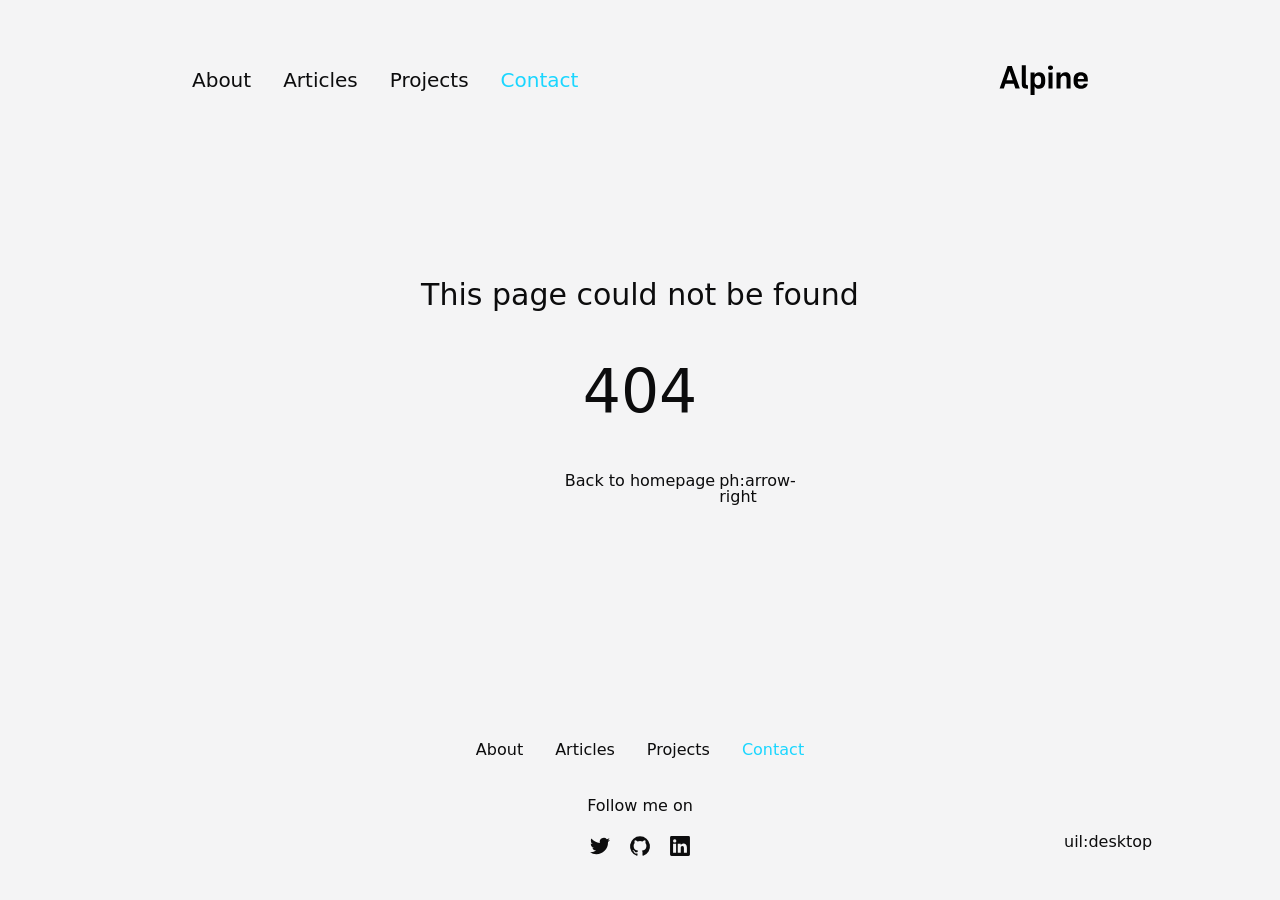
<file: contact/index.html>
<!DOCTYPE html>
<html >
<head><meta charset="utf-8">
<title>Contact</title>
<meta name="viewport" content="width=device-width, initial-scale=1">
<meta name="twitter:card" content="summary_large_image">
<meta name="description" content="The minimalist blog theme">
<meta property="og:description" content="The minimalist blog theme">
<meta property="og:image" content="/social-card-preview.png">
<meta property="og:image:width" content="400">
<meta property="og:image:height" content="300">
<meta property="og:image:alt" content="An image showcasing my project.">
<meta property="og:title" content="Contact"><link rel="modulepreload" href="/contact/_payload.js"><style id="pinceau-theme">@media { :root {--pinceau-mq: initial; --alpine-readableLine: 68ch;--alpine-backdrop-backgroundColor: #f4f4f5b3;--prose-code-inline-padding: 0.25rem 0.375rem 0.25rem 0.375rem;--prose-code-inline-borderRadius: 0.375rem;--prose-code-block-border-style: solid;--prose-code-block-border-width: 1px;--prose-tbody-tr-borderBottom-style: dashed;--prose-tbody-tr-borderBottom-width: 1px;--prose-thead-borderBottom-style: solid;--prose-thead-borderBottom-width: 1px;--prose-thead-border-style: solid;--prose-thead-border-width: 0px;--prose-table-lineHeight: inherit;--prose-table-textAlign: left;--prose-hr-width: 1px;--prose-hr-style: solid;--prose-li-listStylePosition: outside;--prose-ol-padding: 0 0 0 21px;--prose-ol-listStyleType: decimal;--prose-ul-padding: 0 0 0 21px;--prose-ul-listStyleType: disc;--prose-blockquote-border-style: solid;--prose-blockquote-border-width: 4px;--prose-blockquote-quotes: '201C' '201D' '2018' '2019';--prose-blockquote-padding: 0 0 0 24px;--prose-a-code-color-hover: currentColor;--prose-a-code-color-static: currentColor;--prose-a-hasCode-borderBottom: none;--prose-a-border-distance: 2px;--prose-a-border-color-hover: currentColor;--prose-a-border-color-static: currentColor;--prose-a-border-style-hover: solid;--prose-a-border-style-static: dashed;--prose-a-border-width: 1px;--prose-a-color-static: inherit;--prose-a-textDecoration: none;--prose-h6-margin: 3rem 0 2rem;--prose-h5-margin: 3rem 0 2rem;--prose-h4-margin: 3rem 0 2rem;--prose-h3-margin: 3rem 0 2rem;--prose-h2-margin: 3rem 0 2rem;--prose-h1-margin: 0 0 2rem;--prose-p-fontSize: 18px;--typography-lead-loose: 2;--typography-lead-relaxed: 1.625;--typography-lead-normal: 1.5;--typography-lead-snug: 1.375;--typography-lead-tight: 1.25;--typography-lead-none: 1;--typography-fontWeight-black: 900;--typography-fontWeight-extrabold: 800;--typography-fontWeight-bold: 700;--typography-fontWeight-semibold: 600;--typography-fontWeight-medium: 500;--typography-fontWeight-normal: 400;--typography-fontWeight-light: 300;--typography-fontWeight-extralight: 200;--typography-fontWeight-thin: 100;--typography-fontSize-9xl: 128px;--typography-fontSize-8xl: 96px;--typography-fontSize-7xl: 72px;--typography-fontSize-6xl: 60px;--typography-fontSize-5xl: 48px;--typography-fontSize-4xl: 36px;--typography-fontSize-3xl: 30px;--typography-fontSize-2xl: 24px;--typography-fontSize-xl: 20px;--typography-fontSize-lg: 18px;--typography-fontSize-base: 16px;--typography-fontSize-sm: 14px;--typography-fontSize-xs: 12px;--typography-letterSpacing-wide: 0.025em;--typography-letterSpacing-tight: -0.025em;--typography-verticalMargin-base: 32px;--typography-verticalMargin-sm: 16px;--elements-border-secondary-hover: [object Object];--elements-backdrop-background: #fffc;--elements-backdrop-filter: saturate(200%) blur(20px);--elements-container-maxWidth: 64rem;--lead-loose: 2;--lead-relaxed: 1.625;--lead-normal: 1.5;--lead-snug: 1.375;--lead-tight: 1.25;--lead-none: 1;--lead-10: 2.5rem;--lead-9: 2.25rem;--lead-8: 2rem;--lead-7: 1.75rem;--lead-6: 1.5rem;--lead-5: 1.25rem;--lead-4: 1rem;--lead-3: .75rem;--lead-2: .5rem;--lead-1: .025rem;--letterSpacing-widest: 0.1em;--letterSpacing-wider: 0.05em;--letterSpacing-wide: 0.025em;--letterSpacing-normal: 0em;--letterSpacing-tight: -0.025em;--letterSpacing-tighter: -0.05em;--fontSize-9xl: 8rem;--fontSize-8xl: 6rem;--fontSize-7xl: 4.5rem;--fontSize-6xl: 3.75rem;--fontSize-5xl: 3rem;--fontSize-4xl: 2.25rem;--fontSize-3xl: 1.875rem;--fontSize-2xl: 1.5rem;--fontSize-xl: 1.25rem;--fontSize-lg: 1.125rem;--fontSize-base: 1rem;--fontSize-sm: 0.875rem;--fontSize-xs: 0.75rem;--fontWeight-black: 900;--fontWeight-extrabold: 800;--fontWeight-bold: 700;--fontWeight-semibold: 600;--fontWeight-medium: 500;--fontWeight-normal: 400;--fontWeight-light: 300;--fontWeight-extralight: 200;--fontWeight-thin: 100;--font-mono: ui-monospace, SFMono-Regular, Menlo, Monaco, Consolas, Liberation Mono, Courier New, monospace;--font-serif: ui-serif, Georgia, Cambria, Times New Roman, Times, serif;--font-sans: ui-sans-serif, system-ui, -apple-system, BlinkMacSystemFont, Segoe UI, Roboto, Helvetica Neue, Arial, Noto Sans, sans-serif, Apple Color Emoji, Segoe UI Emoji, Segoe UI Symbol, Noto Color Emoji;--opacity-total: 1;--opacity-high: 0.8;--opacity-medium: 0.5;--opacity-soft: 0.3;--opacity-light: 0.15;--opacity-bright: 0.1;--opacity-noOpacity: 0;--borderWidth-lg: 3px;--borderWidth-md: 2px;--borderWidth-sm: 1px;--borderWidth-noBorder: 0;--space-rem-875: 0.875rem;--space-rem-625: 0.625rem;--space-rem-375: 0.375rem;--space-rem-125: 0.125rem;--space-px: 1px;--space-128: 32rem;--space-96: 24rem;--space-80: 20rem;--space-72: 18rem;--space-64: 16rem;--space-60: 15rem;--space-56: 14rem;--space-52: 13rem;--space-48: 12rem;--space-44: 11rem;--space-40: 10rem;--space-36: 9rem;--space-32: 8rem;--space-28: 7rem;--space-24: 6rem;--space-20: 5rem;--space-16: 4rem;--space-14: 3.5rem;--space-12: 3rem;--space-11: 2.75rem;--space-10: 2.5rem;--space-9: 2.25rem;--space-8: 2rem;--space-7: 1.75rem;--space-6: 1.5rem;--space-5: 1.25rem;--space-4: 1rem;--space-3: 0.75rem;--space-2: 0.5rem;--space-1: 0.25rem;--space-0: 0px;--size-full: 100%;--size-7xl: 80rem;--size-6xl: 72rem;--size-5xl: 64rem;--size-4xl: 56rem;--size-3xl: 48rem;--size-2xl: 42rem;--size-xl: 36rem;--size-lg: 32rem;--size-md: 28rem;--size-sm: 24rem;--size-xs: 20rem;--size-200: 200px;--size-104: 104px;--size-80: 80px;--size-64: 64px;--size-56: 56px;--size-48: 48px;--size-40: 40px;--size-32: 32px;--size-24: 24px;--size-20: 20px;--size-16: 16px;--size-12: 12px;--size-8: 8px;--size-6: 6px;--size-4: 4px;--size-2: 2px;--size-0: 0px;--radii-full: 9999px;--radii-3xl: 1.75rem;--radii-2xl: 1.5rem;--radii-xl: 1rem;--radii-lg: 0.75rem;--radii-md: 0.5rem;--radii-sm: 0.375rem;--radii-xs: 0.25rem;--radii-2xs: 0.125rem;--radii-none: 0px;--shadow-none: 0px 0px 0px 0px transparent;--shadow-lg: 0px 10px 15px -3px #000000, 0px 4px 6px -4px #000000;--shadow-md: 0px 4px 6px -1px #000000, 0px 2px 4px -2px #000000;--shadow-sm: 0px 1px 3px 0px #000000, 0px 1px 2px -1px #000000;--shadow-xs: 0px 1px 2px 0px #000000;--height-screen: 100vh;--width-screen: 100vw;--color-primary-900: #002e38;--color-primary-800: #005c70;--color-primary-700: #008aa9;--color-primary-600: #00b9e1;--color-primary-500: #1ad6ff;--color-primary-400: #40ddff;--color-primary-300: #66e4ff;--color-primary-200: #8deaff;--color-primary-100: #b3f1ff;--color-primary-50: #d9f8ff;--color-ruby-900: #380011;--color-ruby-800: #700021;--color-ruby-700: #a90032;--color-ruby-600: #e10043;--color-ruby-500: #ff1a5e;--color-ruby-400: #ff4079;--color-ruby-300: #ff6694;--color-ruby-200: #ff8dae;--color-ruby-100: #ffb3c9;--color-ruby-50: #ffd9e4;--color-pink-900: #380025;--color-pink-800: #70004b;--color-pink-700: #a90070;--color-pink-600: #e10095;--color-pink-500: #ff1ab2;--color-pink-400: #ff40bf;--color-pink-300: #ff66cc;--color-pink-200: #ff8dd8;--color-pink-100: #ffb3e5;--color-pink-50: #ffd9f2;--color-purple-900: #190038;--color-purple-800: #330070;--color-purple-700: #4c00a9;--color-purple-600: #6500e1;--color-purple-500: #811aff;--color-purple-400: #9640ff;--color-purple-300: #ab66ff;--color-purple-200: #c08dff;--color-purple-100: #d5b3ff;--color-purple-50: #ead9ff;--color-royalblue-900: #0b0531;--color-royalblue-800: #160a62;--color-royalblue-700: #211093;--color-royalblue-600: #2c15c4;--color-royalblue-500: #4127e8;--color-royalblue-400: #614bec;--color-royalblue-300: #806ff0;--color-royalblue-200: #a093f3;--color-royalblue-100: #c0b7f7;--color-royalblue-50: #dfdbfb;--color-indigoblue-900: #001238;--color-indigoblue-800: #002370;--color-indigoblue-700: #0035a9;--color-indigoblue-600: #0047e1;--color-indigoblue-500: #1a62ff;--color-indigoblue-400: #407cff;--color-indigoblue-300: #6696ff;--color-indigoblue-200: #8db0ff;--color-indigoblue-100: #b3cbff;--color-indigoblue-50: #d9e5ff;--color-blue-900: #002438;--color-blue-800: #004870;--color-blue-700: #006ca9;--color-blue-600: #0090e1;--color-blue-500: #1aadff;--color-blue-400: #40bbff;--color-blue-300: #66c8ff;--color-blue-200: #8dd6ff;--color-blue-100: #b3e4ff;--color-blue-50: #d9f1ff;--color-lightblue-900: #002e38;--color-lightblue-800: #005c70;--color-lightblue-700: #008aa9;--color-lightblue-600: #00b9e1;--color-lightblue-500: #1ad6ff;--color-lightblue-400: #40ddff;--color-lightblue-300: #66e4ff;--color-lightblue-200: #8deaff;--color-lightblue-100: #b3f1ff;--color-lightblue-50: #d9f8ff;--color-teal-900: #062a28;--color-teal-800: #0b544f;--color-teal-700: #117d77;--color-teal-600: #16a79e;--color-teal-500: #1cd1c6;--color-teal-400: #36e4da;--color-teal-300: #5fe9e1;--color-teal-200: #87efe9;--color-teal-100: #aff4f0;--color-teal-50: #d7faf8;--color-pear-900: #2a2b09;--color-pear-800: #545512;--color-pear-700: #7e801b;--color-pear-600: #a8aa24;--color-pear-500: #d0d32f;--color-pear-400: #d8da52;--color-pear-300: #e0e274;--color-pear-200: #e8e997;--color-pear-100: #eff0ba;--color-pear-50: #f7f8dc;--color-red-900: #380300;--color-red-800: #700700;--color-red-700: #a90a00;--color-red-600: #e10e00;--color-red-500: #ff281a;--color-red-400: #ff4c40;--color-red-300: #ff7066;--color-red-200: #ff948d;--color-red-100: #ffb7b3;--color-red-50: #ffdbd9;--color-orange-900: #381800;--color-orange-800: #702f00;--color-orange-700: #a94700;--color-orange-600: #e15e00;--color-orange-500: #ff7a1a;--color-orange-400: #ff9040;--color-orange-300: #ffa666;--color-orange-200: #ffbd8d;--color-orange-100: #ffd3b3;--color-orange-50: #ffe9d9;--color-yellow-900: #362b03;--color-yellow-800: #6d5605;--color-yellow-700: #a38108;--color-yellow-600: #daac0a;--color-yellow-500: #f5c828;--color-yellow-400: #f7d14c;--color-yellow-300: #f8da70;--color-yellow-200: #fae393;--color-yellow-100: #fcedb7;--color-yellow-50: #fdf6db;--color-green-900: #003f25;--color-green-800: #005e38;--color-green-700: #007e4a;--color-green-600: #009d5d;--color-green-500: #00bd6f;--color-green-400: #00dc82;--color-green-300: #30ffaa;--color-green-200: #83ffcc;--color-green-100: #acffdd;--color-green-50: #d6ffee;--color-gray-900: #18181B;--color-gray-800: #27272A;--color-gray-700: #3f3f46;--color-gray-600: #52525B;--color-gray-500: #71717A;--color-gray-400: #a1a1aa;--color-gray-300: #D4d4d8;--color-gray-200: #e4e4e7;--color-gray-100: #f4f4f5;--color-gray-50: #fafafa;--color-black: #0c0c0d;--color-white: #FFFFFF;--media-portrait: only screen and (orientation: portrait);--media-landscape: only screen and (orientation: landscape);--media-rm: (prefers-reduced-motion: reduce);--media-2xl: (min-width: 1536px);--media-xl: (min-width: 1280px);--media-lg: (min-width: 1024px);--media-md: (min-width: 768px);--media-sm: (min-width: 640px);--media-xs: (min-width: 475px);--prose-code-inline-fontWeight: var(--typography-fontWeight-normal);--prose-code-inline-fontSize: var(--typography-fontSize-sm);--prose-code-block-pre-padding: var(--typography-verticalMargin-sm);--prose-code-block-margin: var(--typography-verticalMargin-base) 0;--prose-code-block-fontSize: var(--typography-fontSize-sm);--prose-tbody-code-inline-fontSize: var(--typography-fontSize-sm);--prose-tbody-td-padding: var(--typography-verticalMargin-sm);--prose-th-fontWeight: var(--typography-fontWeight-semibold);--prose-th-padding: 0 var(--typography-verticalMargin-sm) var(--typography-verticalMargin-sm) var(--typography-verticalMargin-sm);--prose-table-fontSize: var(--typography-fontSize-sm);--prose-table-margin: var(--typography-verticalMargin-base) 0;--prose-hr-margin: var(--typography-verticalMargin-base) 0;--prose-li-margin: var(--typography-verticalMargin-sm) 0;--prose-ol-margin: var(--typography-verticalMargin-base) 0;--prose-ul-margin: var(--typography-verticalMargin-base) 0;--prose-blockquote-margin: var(--typography-verticalMargin-base) 0;--prose-a-code-border-style: var(--prose-a-border-style-static);--prose-a-code-border-width: var(--prose-a-border-width);--prose-a-fontWeight: var(--typography-fontWeight-medium);--prose-img-margin: var(--typography-verticalMargin-base) 0;--prose-strong-fontWeight: var(--typography-fontWeight-semibold);--prose-h6-iconSize: var(--typography-fontSize-base);--prose-h6-fontWeight: var(--typography-fontWeight-semibold);--prose-h6-lineHeight: var(--typography-lead-normal);--prose-h6-fontSize: var(--typography-fontSize-lg);--prose-h5-iconSize: var(--typography-fontSize-lg);--prose-h5-fontWeight: var(--typography-fontWeight-semibold);--prose-h5-lineHeight: var(--typography-lead-snug);--prose-h5-fontSize: var(--typography-fontSize-xl);--prose-h4-iconSize: var(--typography-fontSize-lg);--prose-h4-letterSpacing: var(--typography-letterSpacing-tight);--prose-h4-fontWeight: var(--typography-fontWeight-semibold);--prose-h4-lineHeight: var(--typography-lead-snug);--prose-h4-fontSize: var(--typography-fontSize-2xl);--prose-h3-iconSize: var(--typography-fontSize-xl);--prose-h3-letterSpacing: var(--typography-letterSpacing-tight);--prose-h3-fontWeight: var(--typography-fontWeight-semibold);--prose-h3-lineHeight: var(--typography-lead-snug);--prose-h3-fontSize: var(--typography-fontSize-3xl);--prose-h2-iconSize: var(--typography-fontSize-2xl);--prose-h2-letterSpacing: var(--typography-letterSpacing-tight);--prose-h2-fontWeight: var(--typography-fontWeight-semibold);--prose-h2-lineHeight: var(--typography-lead-tight);--prose-h2-fontSize: var(--typography-fontSize-4xl);--prose-h1-iconSize: var(--typography-fontSize-3xl);--prose-h1-letterSpacing: var(--typography-letterSpacing-tight);--prose-h1-fontWeight: var(--typography-fontWeight-bold);--prose-h1-lineHeight: var(--typography-lead-tight);--prose-h1-fontSize: var(--typography-fontSize-5xl);--prose-p-br-margin: var(--typography-verticalMargin-base) 0 0 0;--prose-p-margin: var(--typography-verticalMargin-base) 0;--prose-p-lineHeight: var(--typography-lead-normal);--typography-color-primary-900: var(--color-primary-900);--typography-color-primary-800: var(--color-primary-800);--typography-color-primary-700: var(--color-primary-700);--typography-color-primary-600: var(--color-primary-600);--typography-color-primary-500: var(--color-primary-500);--typography-color-primary-400: var(--color-primary-400);--typography-color-primary-300: var(--color-primary-300);--typography-color-primary-200: var(--color-primary-200);--typography-color-primary-100: var(--color-primary-100);--typography-color-primary-50: var(--color-primary-50);--typography-font-code: var(--font-mono);--typography-font-body: var(--font-sans);--typography-font-display: var(--font-sans);--elements-state-danger-borderColor-secondary: var(--color-red-200);--elements-state-danger-borderColor-primary: var(--color-red-100);--elements-state-danger-backgroundColor-secondary: var(--color-red-100);--elements-state-danger-backgroundColor-primary: var(--color-red-50);--elements-state-danger-color-secondary: var(--color-red-600);--elements-state-danger-color-primary: var(--color-red-500);--elements-state-warning-borderColor-secondary: var(--color-yellow-200);--elements-state-warning-borderColor-primary: var(--color-yellow-100);--elements-state-warning-backgroundColor-secondary: var(--color-yellow-100);--elements-state-warning-backgroundColor-primary: var(--color-yellow-50);--elements-state-warning-color-secondary: var(--color-yellow-700);--elements-state-warning-color-primary: var(--color-yellow-600);--elements-state-success-borderColor-secondary: var(--color-green-200);--elements-state-success-borderColor-primary: var(--color-green-100);--elements-state-success-backgroundColor-secondary: var(--color-green-100);--elements-state-success-backgroundColor-primary: var(--color-green-50);--elements-state-success-color-secondary: var(--color-green-600);--elements-state-success-color-primary: var(--color-green-500);--elements-state-info-borderColor-secondary: var(--color-blue-200);--elements-state-info-borderColor-primary: var(--color-blue-100);--elements-state-info-backgroundColor-secondary: var(--color-blue-100);--elements-state-info-backgroundColor-primary: var(--color-blue-50);--elements-state-info-color-secondary: var(--color-blue-600);--elements-state-info-color-primary: var(--color-blue-500);--elements-state-primary-borderColor-secondary: var(--color-primary-200);--elements-state-primary-borderColor-primary: var(--color-primary-100);--elements-state-primary-backgroundColor-secondary: var(--color-primary-100);--elements-state-primary-backgroundColor-primary: var(--color-primary-50);--elements-state-primary-color-secondary: var(--color-primary-700);--elements-state-primary-color-primary: var(--color-primary-600);--elements-surface-background-base: var(--color-gray-100);--elements-border-secondary-static: var(--color-gray-200);--elements-border-primary-hover: var(--color-gray-200);--elements-border-primary-static: var(--color-gray-100);--elements-container-padding-md: var(--space-16);--elements-container-padding-sm: var(--space-12);--elements-container-padding-xs: var(--space-8);--elements-container-padding-mobile: var(--space-6);--elements-text-secondary-color-hover: var(--color-gray-700);--elements-text-secondary-color-static: var(--color-gray-500);--elements-text-primary-color-static: var(--color-gray-900);--text-6xl-lineHeight: var(--lead-none);--text-6xl-fontSize: var(--fontSize-6xl);--text-5xl-lineHeight: var(--lead-none);--text-5xl-fontSize: var(--fontSize-5xl);--text-4xl-lineHeight: var(--lead-10);--text-4xl-fontSize: var(--fontSize-4xl);--text-3xl-lineHeight: var(--lead-9);--text-3xl-fontSize: var(--fontSize-3xl);--text-2xl-lineHeight: var(--lead-8);--text-2xl-fontSize: var(--fontSize-2xl);--text-xl-lineHeight: var(--lead-7);--text-xl-fontSize: var(--fontSize-xl);--text-lg-lineHeight: var(--lead-7);--text-lg-fontSize: var(--fontSize-lg);--text-base-lineHeight: var(--lead-6);--text-base-fontSize: var(--fontSize-base);--text-sm-lineHeight: var(--lead-5);--text-sm-fontSize: var(--fontSize-sm);--text-xs-lineHeight: var(--lead-4);--text-xs-fontSize: var(--fontSize-xs);--shadow-2xl: 0px 25px 50px -12px var(--color-gray-900);--shadow-xl: 0px 20px 25px -5px var(--color-gray-400), 0px 8px 10px -6px #000000;--color-secondary-900: var(--color-gray-900);--color-secondary-800: var(--color-gray-800);--color-secondary-700: var(--color-gray-700);--color-secondary-600: var(--color-gray-600);--color-secondary-500: var(--color-gray-500);--color-secondary-400: var(--color-gray-400);--color-secondary-300: var(--color-gray-300);--color-secondary-200: var(--color-gray-200);--color-secondary-100: var(--color-gray-100);--color-secondary-50: var(--color-gray-50);--prose-a-code-background-hover: var(--typography-color-primary-50);--prose-a-code-border-color-hover: var(--typography-color-primary-500);--prose-a-color-hover: var(--typography-color-primary-500);--typography-color-secondary-900: var(--color-secondary-900);--typography-color-secondary-800: var(--color-secondary-800);--typography-color-secondary-700: var(--color-secondary-700);--typography-color-secondary-600: var(--color-secondary-600);--typography-color-secondary-500: var(--color-secondary-500);--typography-color-secondary-400: var(--color-secondary-400);--typography-color-secondary-300: var(--color-secondary-300);--typography-color-secondary-200: var(--color-secondary-200);--typography-color-secondary-100: var(--color-secondary-100);--typography-color-secondary-50: var(--color-secondary-50);--prose-code-inline-backgroundColor: var(--typography-color-secondary-100);--prose-code-inline-color: var(--typography-color-secondary-700);--prose-code-block-backgroundColor: var(--typography-color-secondary-100);--prose-code-block-color: var(--typography-color-secondary-700);--prose-code-block-border-color: var(--typography-color-secondary-200);--prose-tbody-tr-borderBottom-color: var(--typography-color-secondary-300);--prose-th-color: var(--typography-color-secondary-600);--prose-thead-borderBottom-color: var(--typography-color-secondary-300);--prose-thead-border-color: var(--typography-color-secondary-300);--prose-hr-color: var(--typography-color-secondary-200);--prose-ol-li-markerColor: var(--typography-color-secondary-500);--prose-ul-li-markerColor: var(--typography-color-secondary-400);--prose-blockquote-border-color: var(--typography-color-secondary-200);--prose-blockquote-color: var(--typography-color-secondary-500);--prose-a-code-border-color-static: var(--typography-color-secondary-400); } }@media { :root.dark {--pinceau-mq: dark; --alpine-backdrop-backgroundColor: #18181bb3;--prose-a-code-color-hover: currentColor;--prose-a-code-color-static: currentColor;--prose-a-border-color-hover: currentColor;--prose-a-border-color-static: currentColor;--prose-a-color-static: inherit;--elements-backdrop-background: #0c0d0ccc;--elements-state-danger-borderColor-secondary: var(--color-red-700);--elements-state-danger-borderColor-primary: var(--color-red-800);--elements-state-danger-backgroundColor-secondary: var(--color-red-800);--elements-state-danger-backgroundColor-primary: var(--color-red-900);--elements-state-danger-color-secondary: var(--color-red-200);--elements-state-danger-color-primary: var(--color-red-300);--elements-state-warning-borderColor-secondary: var(--color-yellow-700);--elements-state-warning-borderColor-primary: var(--color-yellow-800);--elements-state-warning-backgroundColor-secondary: var(--color-yellow-800);--elements-state-warning-backgroundColor-primary: var(--color-yellow-900);--elements-state-warning-color-secondary: var(--color-yellow-200);--elements-state-warning-color-primary: var(--color-yellow-400);--elements-state-success-borderColor-secondary: var(--color-green-700);--elements-state-success-borderColor-primary: var(--color-green-800);--elements-state-success-backgroundColor-secondary: var(--color-green-800);--elements-state-success-backgroundColor-primary: var(--color-green-900);--elements-state-success-color-secondary: var(--color-green-200);--elements-state-success-color-primary: var(--color-green-400);--elements-state-info-borderColor-secondary: var(--color-blue-700);--elements-state-info-borderColor-primary: var(--color-blue-800);--elements-state-info-backgroundColor-secondary: var(--color-blue-800);--elements-state-info-backgroundColor-primary: var(--color-blue-900);--elements-state-info-color-secondary: var(--color-blue-200);--elements-state-info-color-primary: var(--color-blue-400);--elements-state-primary-borderColor-secondary: var(--color-primary-700);--elements-state-primary-borderColor-primary: var(--color-primary-800);--elements-state-primary-backgroundColor-secondary: var(--color-primary-800);--elements-state-primary-backgroundColor-primary: var(--color-primary-900);--elements-state-primary-color-secondary: var(--color-primary-200);--elements-state-primary-color-primary: var(--color-primary-400);--elements-surface-background-base: var(--color-gray-900);--elements-border-secondary-static: var(--color-gray-800);--elements-border-primary-hover: var(--color-gray-800);--elements-border-primary-static: var(--color-gray-900);--elements-text-secondary-color-hover: var(--color-gray-200);--elements-text-secondary-color-static: var(--color-gray-400);--elements-text-primary-color-static: var(--color-gray-50);--prose-a-code-background-hover: var(--typography-color-primary-900);--prose-a-code-border-color-hover: var(--typography-color-primary-600);--prose-a-color-hover: var(--typography-color-primary-400);--prose-code-inline-backgroundColor: var(--typography-color-secondary-900);--prose-code-inline-color: var(--typography-color-secondary-200);--prose-code-block-backgroundColor: var(--typography-color-secondary-900);--prose-code-block-color: var(--typography-color-secondary-200);--prose-code-block-border-color: var(--typography-color-secondary-800);--prose-tbody-tr-borderBottom-color: var(--typography-color-secondary-700);--prose-th-color: var(--typography-color-secondary-400);--prose-thead-borderBottom-color: var(--typography-color-secondary-600);--prose-thead-border-color: var(--typography-color-secondary-600);--prose-hr-color: var(--typography-color-secondary-800);--prose-ol-li-markerColor: var(--typography-color-secondary-500);--prose-ul-li-markerColor: var(--typography-color-secondary-500);--prose-blockquote-border-color: var(--typography-color-secondary-700);--prose-blockquote-color: var(--typography-color-secondary-400);--prose-a-code-border-color-static: var(--typography-color-secondary-600); } }</style><style id="pinceau-runtime-hydratable">@media{.phy[--]{--puid:zkxxbH-v;}.pv-I3d3S-{max-width:var(--elements-container-maxWidth);padding-left:var(--elements-container-padding-mobile);padding-right:var(--elements-container-padding-mobile);}@media (min-width: 475px){.pv-I3d3S-{padding-left:var(--elements-container-padding-xs);padding-right:var(--elements-container-padding-xs);}}@media (min-width: 640px){.pv-I3d3S-{padding-left:var(--elements-container-padding-sm);padding-right:var(--elements-container-padding-sm);}}@media (min-width: 768px){.pv-I3d3S-{padding-left:var(--elements-container-padding-md);padding-right:var(--elements-container-padding-md);}}} </style><link rel="modulepreload" as="script" crossorigin href="/_nuxt/entry.4dc5f0b0.js"><link rel="preload" as="style" href="/_nuxt/entry.eb3cf044.css"><link rel="modulepreload" as="script" crossorigin href="/_nuxt/NuxtImg.ad724bf1.js"><link rel="modulepreload" as="script" crossorigin href="/_nuxt/document-driven.24d983c5.js"><link rel="preload" as="style" href="/_nuxt/DocumentDrivenNotFound.f5c4c890.css"><link rel="modulepreload" as="script" crossorigin href="/_nuxt/DocumentDrivenEmpty.8e112884.js"><link rel="modulepreload" as="script" crossorigin href="/_nuxt/ContentRenderer.d9b03870.js"><link rel="modulepreload" as="script" crossorigin href="/_nuxt/ContentRendererMarkdown.a31b261e.js"><link rel="modulepreload" as="script" crossorigin href="/_nuxt/DocumentDrivenNotFound.87fe56b6.js"><link rel="modulepreload" as="script" crossorigin href="/_nuxt/default.34fdbabd.js"><link rel="modulepreload" as="script" crossorigin href="/_nuxt/ProseH1.67c91f7f.js"><link rel="modulepreload" as="script" crossorigin href="/_nuxt/ContactForm.02069342.js"><link rel="modulepreload" as="script" crossorigin href="/_nuxt/Input.5c1dbfe6.js"><link rel="modulepreload" as="script" crossorigin href="/_nuxt/Button.4f916d58.js"><link rel="prefetch" as="script" crossorigin href="/_nuxt/article.2638ca9f.js"><link rel="prefetch" as="script" crossorigin href="/_nuxt/date.824a539b.js"><link rel="prefetch" as="script" crossorigin href="/_nuxt/page.cc3dd4d7.js"><link rel="prefetch" as="script" crossorigin href="/_nuxt/client-db.2b594f3c.js"><link rel="prefetch" as="script" crossorigin href="/_nuxt/debug.6c970d97.js"><link rel="prefetch" as="style" href="/_nuxt/ContentPreviewMode.e5e4e514.css"><link rel="prefetch" as="script" crossorigin href="/_nuxt/useStudio.17c5f32c.js"><link rel="prefetch" as="script" crossorigin href="/_nuxt/asyncData.93b16328.js"><link rel="prefetch" as="script" crossorigin href="/_nuxt/error-component.8b9218e5.js"><link rel="stylesheet" href="/_nuxt/entry.eb3cf044.css"><link rel="stylesheet" href="/_nuxt/DocumentDrivenNotFound.f5c4c890.css"><style>html{font-family:var(--font-sans)}</style><style>.app-layout[data-v-73433fd8]{min-width:var(--size-xs)}</style><style>.container[data-v-6d327d86]{-webkit-margin-start:auto;-webkit-margin-end:auto;margin-inline-end:auto;margin-inline-start:auto;width:100%}</style><style>.nuxt-progress{background:repeating-linear-gradient(90deg,#00dc82 0,#34cdfe 50%,#0047e1);left:0;opacity:1;position:fixed;right:0;top:0;transition:width .1s,height .4s,opacity .4s;width:0;z-index:999999}</style><style>header[data-v-72c75a5c]{--header-padding:var(--space-16);--logo-height:var(--space-8);align-items:center;display:grid;gap:var(--space-4);grid-template-columns:repeat(12,minmax(0,1fr));padding-bottom:var(--header-padding);padding-top:var(--header-padding);position:relative}header .menu[data-v-72c75a5c]{display:flex;position:absolute}header .menu[data-v-72c75a5c] :hover{color:var(--color-primary-500)}.left[data-v-72c75a5c] :is(header .menu):is(header .menu){right:0}@media (min-width:640px){header .menu[data-v-72c75a5c]{display:none}}header .overlay[data-v-72c75a5c]{-webkit-backdrop-filter:blur(20px);backdrop-filter:blur(20px);background-color:var(--alpine-backdrop-backgroundColor);border:1px solid var(--color-gray-200);border-radius:var(--radii-md);font-size:var(--text-lg-fontSize);font-weight:var(--fontWeight-medium);line-height:var(--text-lg-lineHeight);padding:var(--space-6);padding-right:var(--space-24);perspective:2000px;position:absolute;top:calc(var(--header-padding) + var(--logo-height) + var(--space-2));transform-origin:top;transition:all .25s;will-change:opacity,transform}header .overlay[data-v-72c75a5c]:not(.show){opacity:0;transform:translateY(-10px) rotateY(-8deg) rotateX(-20deg)}.left[data-v-72c75a5c] :is(header .overlay:not(.show)):is(header .overlay:not(.show)){transform:translateY(-10px) rotateY(8deg) rotateX(-20deg)}header .overlay[data-v-72c75a5c]:not(.show){pointer-events:none}.left[data-v-72c75a5c] :is(header .overlay):is(header .overlay){padding:var(--space-6);padding-left:var(--space-16);right:0;text-align:right}@media (min-width:640px){header .overlay[data-v-72c75a5c]{display:none}}:root.dark header .overlay[data-v-72c75a5c]{border-color:var(--color-gray-800)}header .logo[data-v-72c75a5c]{display:flex;grid-column:span 12/span 12;height:var(--logo-height)}header .logo a[data-v-72c75a5c]{display:flex}.center[data-v-72c75a5c] :is(header .logo):is(header .logo){grid-column:span 12/span 12;justify-content:center}.right[data-v-72c75a5c] :is(header .logo):is(header .logo){justify-content:flex-end}@media (min-width:640px){header .logo[data-v-72c75a5c]{grid-column:span 4/span 4;grid-column-start:auto}.right[data-v-72c75a5c] :is(header .logo):is(header .logo){order:2}}header .logo .fallback[data-v-72c75a5c]{font-size:var(--text-2xl-fontSize);font-weight:var(--fontWeight-semibold);line-height:var(--text-2xl-lineHeight)}header .main-nav[data-v-72c75a5c]{display:none}@media (min-width:640px){header .main-nav[data-v-72c75a5c]{display:flex;font-size:var(--text-xl-fontSize);font-weight:var(--fontWeight-medium);grid-column:span 8/span 8;line-height:var(--text-xl-lineHeight)}.center[data-v-72c75a5c] :is(header .main-nav):is(header .main-nav){grid-column:span 12/span 12;justify-content:center}.right[data-v-72c75a5c] :is(header .main-nav):is(header .main-nav){justify-content:flex-start}.left[data-v-72c75a5c] :is(header .main-nav):is(header .main-nav){justify-content:flex-end}}</style><style>nav ul[data-v-4533886f]{display:flex;flex-direction:column;gap:var(--space-4);justify-content:center;width:100%}@media (min-width:640px){nav ul[data-v-4533886f]{flex-direction:row;gap:var(--space-8)}}nav ul a[data-v-4533886f]{position:relative}nav ul a.router-link-active[data-v-4533886f]{color:var(--color-primary-500)}nav ul a .underline-fx[data-v-4533886f]{background-color:currentColor;bottom:-4px;height:1px;position:absolute;transition:width .2s ease-in-out;width:0}a[data-v-4533886f]:hover :is(nav ul a .underline-fx):is(nav ul a .underline-fx){width:100%}</style><style>footer[data-v-6e4cbd8a]{align-items:center;display:flex;flex-direction:column;margin-top:var(--space-24);padding-bottom:var(--space-8);padding-top:var(--space-8)}footer.left[data-v-6e4cbd8a]{align-items:flex-start}footer.right[data-v-6e4cbd8a]{align-items:flex-end}@media (min-width:768px){footer[data-v-6e4cbd8a]{min-height:var(--space-36)}}footer .credits[data-v-6e4cbd8a]{font-size:var(--text-3xl-fontSize);font-weight:var(--fontWeight-bold);line-height:var(--text-3xl-lineHeight);margin-bottom:var(--space-4)}footer .navigation[data-v-6e4cbd8a]{display:none}@media (min-width:640px){footer .navigation[data-v-6e4cbd8a]{display:flex;font-size:var(--text-base-fontSize);font-weight:var(--fontWeight-medium);line-height:var(--text-base-lineHeight);margin-bottom:var(--space-8)}}footer .message[data-v-6e4cbd8a]{margin-bottom:var(--space-4);text-align:center}footer .icons[data-v-6e4cbd8a]{display:grid;gap:var(--space-4);grid-template-columns:repeat(12,minmax(0,1fr));width:100%}.left[data-v-6e4cbd8a] :is(footer .icons):is(footer .icons){align-items:center;display:flex;justify-content:space-between}.right[data-v-6e4cbd8a] :is(footer .icons):is(footer .icons){align-items:center;display:flex;flex-direction:row-reverse;justify-content:space-between}footer .icons .social[data-v-6e4cbd8a]{display:flex;gap:var(--space-4);grid-column:span 12/span 12;justify-content:center}@media (min-width:475px){footer .icons .social[data-v-6e4cbd8a]{grid-column:span 4/span 4;grid-column-start:5}}footer .icons .color-mode-switch[data-v-6e4cbd8a]{display:flex;grid-column:span 12/span 12;justify-content:center}@media (min-width:475px){footer .icons .color-mode-switch[data-v-6e4cbd8a]{grid-column:span 2/span 2;grid-column-start:11;justify-content:flex-end}}</style><style>a[data-v-a37dfbed]{--social-icon-size:24px;display:flex;height:24px;height:var(--social-icon-size);width:24px;width:var(--social-icon-size)}a[data-v-a37dfbed] :hover{color:var(--color-primary-500)}a svg[data-v-a37dfbed]{height:100%;width:100%}</style><style>.icon[data-v-121c6e7d]{display:inline-block;vertical-align:middle}</style><style>button[data-v-655a90d7]{--color-mode-switcher-size:24px;display:flex;height:24px;height:var(--color-mode-switcher-size);width:24px;width:var(--color-mode-switcher-size)}button[data-v-655a90d7] :hover{color:var(--color-primary-500)}button svg[data-v-655a90d7]{height:100%;width:100%}</style><style>h1[data-v-aaaa190a]{display:block;font-family:var(--typography-font-display);font-size:var(--prose-h1-fontSize);font-weight:var(--prose-h1-fontWeight);letter-spacing:var(--prose-h1-letterSpacing);line-height:var(--prose-h1-lineHeight);margin:var(--prose-h1-margin)}h1[data-v-aaaa190a] .icon{display:inline-block;height:var(--prose-h1-iconSize);margin-left:12px;opacity:0;transition:opacity .1s;width:var(--prose-h1-iconSize)}h1 a[data-v-aaaa190a]:hover .icon{opacity:1}</style><style>.contact-form .inputs[data-v-8f147895]{display:grid;gap:var(--space-8);grid-auto-flow:row;grid-template-columns:repeat(1,minmax(0,1fr));margin-bottom:var(--space-8);max-width:var(--size-md)}</style><style>div label[data-v-6c5a7c03]{cursor:pointer;display:block;font-size:var(--text-base-fontSize);font-weight:var(--fontWeight-semibold);line-height:var(--text-base-lineHeight);margin-bottom:var(--space-2)}div input[data-v-6c5a7c03],div textarea[data-v-6c5a7c03]{background-color:transparent;border:1px solid var(--color-gray-300);border-radius:var(--radii-sm);caret-color:var(--color-gray-500);outline:none;padding:var(--space-2) var(--space-4);width:100%}:root.dark div input[data-v-6c5a7c03],:root.dark div textarea[data-v-6c5a7c03],div input[data-v-6c5a7c03]:focus,div textarea[data-v-6c5a7c03]:focus{border-color:var(--color-gray-700)}:root.dark div input[data-v-6c5a7c03]:focus,:root.dark div textarea[data-v-6c5a7c03]:focus{border-color:var(--color-gray-400)}div textarea[data-v-6c5a7c03]{height:var(--space-48);resize:none}</style><style>button[data-v-2c091453]{background-color:var(--color-gray-900);border-radius:var(--radii-md);color:var(--color-gray-100);font-size:var(--text-sm-fontSize);font-weight:var(--fontWeight-medium);line-height:var(--text-sm-lineHeight);padding:var(--space-2) var(--space-4)}@media (min-width:768px){button[data-v-2c091453]{font-size:var(--text-base-fontSize);line-height:var(--text-base-lineHeight);padding:var(--space-3) var(--space-6)}}:root.dark button[data-v-2c091453]{background-color:var(--color-gray-100);color:var(--color-gray-900)}button[data-v-2c091453]:disabled{cursor:not-allowed}</style><script>"use strict";const w=window,de=document.documentElement,knownColorSchemes=["dark","light"],preference=window.localStorage.getItem("nuxt-color-mode")||"system";let value=preference==="system"?getColorScheme():preference;const forcedColorMode=de.getAttribute("data-color-mode-forced");forcedColorMode&&(value=forcedColorMode),addColorScheme(value),w["__NUXT_COLOR_MODE__"]={preference,value,getColorScheme,addColorScheme,removeColorScheme};function addColorScheme(e){const o=""+e+"",t="";de.classList?de.classList.add(o):de.className+=" "+o,t&&de.setAttribute("data-"+t,e)}function removeColorScheme(e){const o=""+e+"",t="";de.classList?de.classList.remove(o):de.className=de.className.replace(new RegExp(o,"g"),""),t&&de.removeAttribute("data-"+t)}function prefersColorScheme(e){return w.matchMedia("(prefers-color-scheme"+e+")")}function getColorScheme(){if(w.matchMedia&&prefersColorScheme("").media!=="not all"){for(const e of knownColorSchemes)if(prefersColorScheme(":"+e).matches)return e}return"light"}
</script></head>
<body ><div id="__nuxt"><div class="container pv-I3d3S- pc-zkxxbH app-layout" data-v-73433fd8 data-v-6d327d86><!--[--><div class="nuxt-progress" style="width:0%;height:3px;opacity:0;background-size:Infinity% auto;" data-v-73433fd8></div><header class="right" data-v-73433fd8 data-v-72c75a5c><div class="menu" data-v-72c75a5c><button aria-label="Navigation Menu" data-v-72c75a5c><svg width="24" height="24" viewBox="0 0 68 68" fill="currentColor" xmlns="http://www.w3.org/2000/svg" data-v-72c75a5c><path d="M8 34C8 32.1362 8 31.2044 8.30448 30.4693C8.71046 29.4892 9.48915 28.7105 10.4693 28.3045C11.2044 28 12.1362 28 14 28C15.8638 28 16.7956 28 17.5307 28.3045C18.5108 28.7105 19.2895 29.4892 19.6955 30.4693C20 31.2044 20 32.1362 20 34C20 35.8638 20 36.7956 19.6955 37.5307C19.2895 38.5108 18.5108 39.2895 17.5307 39.6955C16.7956 40 15.8638 40 14 40C12.1362 40 11.2044 40 10.4693 39.6955C9.48915 39.2895 8.71046 38.5108 8.30448 37.5307C8 36.7956 8 35.8638 8 34Z" data-v-72c75a5c></path><path d="M28 34C28 32.1362 28 31.2044 28.3045 30.4693C28.7105 29.4892 29.4892 28.7105 30.4693 28.3045C31.2044 28 32.1362 28 34 28C35.8638 28 36.7956 28 37.5307 28.3045C38.5108 28.7105 39.2895 29.4892 39.6955 30.4693C40 31.2044 40 32.1362 40 34C40 35.8638 40 36.7956 39.6955 37.5307C39.2895 38.5108 38.5108 39.2895 37.5307 39.6955C36.7956 40 35.8638 40 34 40C32.1362 40 31.2044 40 30.4693 39.6955C29.4892 39.2895 28.7105 38.5108 28.3045 37.5307C28 36.7956 28 35.8638 28 34Z" data-v-72c75a5c></path><path d="M48 34C48 32.1362 48 31.2044 48.3045 30.4693C48.7105 29.4892 49.4892 28.7105 50.4693 28.3045C51.2044 28 52.1362 28 54 28C55.8638 28 56.7956 28 57.5307 28.3045C58.5108 28.7105 59.2895 29.4892 59.6955 30.4693C60 31.2044 60 32.1362 60 34C60 35.8638 60 36.7956 59.6955 37.5307C59.2895 38.5108 58.5108 39.2895 57.5307 39.6955C56.7956 40 55.8638 40 54 40C52.1362 40 51.2044 40 50.4693 39.6955C49.4892 39.2895 48.7105 38.5108 48.3045 37.5307C48 36.7956 48 35.8638 48 34Z" data-v-72c75a5c></path></svg></button></div><div class="overlay" data-v-72c75a5c><nav data-v-72c75a5c data-v-4533886f><ul data-v-4533886f><!--[--><li data-v-4533886f><a href="/" class="" data-v-4533886f><span class="underline-fx" data-v-4533886f></span> About</a></li><li data-v-4533886f><a href="/articles" class="" data-v-4533886f><span class="underline-fx" data-v-4533886f></span> Articles</a></li><li data-v-4533886f><a href="/projects" class="" data-v-4533886f><span class="underline-fx" data-v-4533886f></span> Projects</a></li><li data-v-4533886f><a aria-current="page" href="/contact" class="router-link-active router-link-exact-active" data-v-4533886f><span class="underline-fx" data-v-4533886f></span> Contact</a></li><!--]--></ul></nav></div><div class="logo" data-v-72c75a5c><a href="/" class="" data-v-72c75a5c><img src="/logo-dark.svg" class="dark-img" alt="Amir Basiri" width="89" height="31" data-v-72c75a5c><img src="/logo.svg" class="light-img" alt="Amir Basiri" width="89" height="31" data-v-72c75a5c></a></div><div class="main-nav" data-v-72c75a5c><nav data-v-72c75a5c data-v-4533886f><ul data-v-4533886f><!--[--><li data-v-4533886f><a href="/" class="" data-v-4533886f><span class="underline-fx" data-v-4533886f></span> About</a></li><li data-v-4533886f><a href="/articles" class="" data-v-4533886f><span class="underline-fx" data-v-4533886f></span> Articles</a></li><li data-v-4533886f><a href="/projects" class="" data-v-4533886f><span class="underline-fx" data-v-4533886f></span> Projects</a></li><li data-v-4533886f><a aria-current="page" href="/contact" class="router-link-active router-link-exact-active" data-v-4533886f><span class="underline-fx" data-v-4533886f></span> Contact</a></li><!--]--></ul></nav></div></header><!--[--><!--[--><div class="document-driven-page"><!--[--><main><!--[--><div><h1 id="get-in-touch" data-v-aaaa190a><a aria-current="page" href="/contact#get-in-touch" class="router-link-active router-link-exact-active" data-v-aaaa190a><!--[-->Get in touch<!--]--><!----></a></h1><form class="contact-form" method="POST" action data-v-8f147895><div class="inputs" data-v-8f147895><!--[--><div data-v-8f147895 data-v-6c5a7c03><label for="name" data-v-6c5a7c03>Your name</label><input id="name" name="name" value="" type="text" placeholder="" data-v-6c5a7c03></div><div data-v-8f147895 data-v-6c5a7c03><label for="email" data-v-6c5a7c03>Your email</label><input id="email" name="email" value="" type="email" placeholder="" data-v-6c5a7c03></div><div data-v-8f147895 data-v-6c5a7c03><label for="subject" data-v-6c5a7c03>Subject</label><input id="subject" name="subject" value="" type="text" placeholder="" data-v-6c5a7c03></div><div data-v-8f147895 data-v-6c5a7c03><label for="message" data-v-6c5a7c03>Message</label><textarea id="message" name="message" type="textarea" placeholder="" data-v-6c5a7c03></textarea></div><!--]--></div><div data-v-8f147895><button type="submit" disabled data-v-8f147895 data-v-2c091453><!--[-->Send message<!--]--></button></div></form></div><!--]--></main><!--]--></div><!--]--><!--]--><footer class="center" data-v-73433fd8 data-v-6e4cbd8a><!----><div class="navigation" data-v-6e4cbd8a><nav data-v-6e4cbd8a data-v-4533886f><ul data-v-4533886f><!--[--><li data-v-4533886f><a href="/" class="" data-v-4533886f><span class="underline-fx" data-v-4533886f></span> About</a></li><li data-v-4533886f><a href="/articles" class="" data-v-4533886f><span class="underline-fx" data-v-4533886f></span> Articles</a></li><li data-v-4533886f><a href="/projects" class="" data-v-4533886f><span class="underline-fx" data-v-4533886f></span> Projects</a></li><li data-v-4533886f><a aria-current="page" href="/contact" class="router-link-active router-link-exact-active" data-v-4533886f><span class="underline-fx" data-v-4533886f></span> Contact</a></li><!--]--></ul></nav></div><p class="message" data-v-6e4cbd8a>Follow me on</p><div class="icons" data-v-6e4cbd8a><div class="social" data-v-6e4cbd8a><!--[--><a href="https://twitter.com/ahb360" rel="noopener noreferrer" target="_blank" title="ahb360" aria-label="ahb360" data-v-a37dfbed><svg xmlns="http://www.w3.org/2000/svg" xmlns:xlink="http://www.w3.org/1999/xlink" aria-hidden="true" role="img" class="icon" data-v-a37dfbed style="" width="1em" height="1em" viewBox="0 0 24 24" data-v-121c6e7d><path fill="currentColor" d="M22 5.8a8.49 8.49 0 0 1-2.36.64a4.13 4.13 0 0 0 1.81-2.27a8.21 8.21 0 0 1-2.61 1a4.1 4.1 0 0 0-7 3.74a11.64 11.64 0 0 1-8.45-4.29a4.16 4.16 0 0 0-.55 2.07a4.09 4.09 0 0 0 1.82 3.41a4.05 4.05 0 0 1-1.86-.51v.05a4.1 4.1 0 0 0 3.3 4a3.93 3.93 0 0 1-1.1.17a4.9 4.9 0 0 1-.77-.07a4.11 4.11 0 0 0 3.83 2.84A8.22 8.22 0 0 1 3 18.34a7.93 7.93 0 0 1-1-.06a11.57 11.57 0 0 0 6.29 1.85A11.59 11.59 0 0 0 20 8.45v-.53a8.43 8.43 0 0 0 2-2.12Z"/></svg></a><a href="https://github.com/ahb360" rel="noopener noreferrer" target="_blank" title="ahb360" aria-label="ahb360" data-v-a37dfbed><svg xmlns="http://www.w3.org/2000/svg" xmlns:xlink="http://www.w3.org/1999/xlink" aria-hidden="true" role="img" class="icon" data-v-a37dfbed style="" width="1em" height="1em" viewBox="0 0 24 24" data-v-121c6e7d><path fill="currentColor" d="M12 2.247a10 10 0 0 0-3.162 19.487c.5.088.687-.212.687-.475c0-.237-.012-1.025-.012-1.862c-2.513.462-3.163-.613-3.363-1.175a3.636 3.636 0 0 0-1.025-1.413c-.35-.187-.85-.65-.013-.662a2.001 2.001 0 0 1 1.538 1.025a2.137 2.137 0 0 0 2.912.825a2.104 2.104 0 0 1 .638-1.338c-2.225-.25-4.55-1.112-4.55-4.937a3.892 3.892 0 0 1 1.025-2.688a3.594 3.594 0 0 1 .1-2.65s.837-.262 2.75 1.025a9.427 9.427 0 0 1 5 0c1.912-1.3 2.75-1.025 2.75-1.025a3.593 3.593 0 0 1 .1 2.65a3.869 3.869 0 0 1 1.025 2.688c0 3.837-2.338 4.687-4.563 4.937a2.368 2.368 0 0 1 .675 1.85c0 1.338-.012 2.413-.012 2.75c0 .263.187.575.687.475A10.005 10.005 0 0 0 12 2.247Z"/></svg></a><a href="https://www.linkedin.com/company/nuxtlabs" rel="noopener noreferrer" target="_blank" title="LinkedIn" aria-label="LinkedIn" data-v-a37dfbed><svg xmlns="http://www.w3.org/2000/svg" xmlns:xlink="http://www.w3.org/1999/xlink" aria-hidden="true" role="img" class="icon" data-v-a37dfbed style="" width="1em" height="1em" viewBox="0 0 24 24" data-v-121c6e7d><path fill="currentColor" d="M20.47 2H3.53a1.45 1.45 0 0 0-1.47 1.43v17.14A1.45 1.45 0 0 0 3.53 22h16.94a1.45 1.45 0 0 0 1.47-1.43V3.43A1.45 1.45 0 0 0 20.47 2ZM8.09 18.74h-3v-9h3ZM6.59 8.48a1.56 1.56 0 1 1 0-3.12a1.57 1.57 0 1 1 0 3.12Zm12.32 10.26h-3v-4.83c0-1.21-.43-2-1.52-2A1.65 1.65 0 0 0 12.85 13a2 2 0 0 0-.1.73v5h-3v-9h3V11a3 3 0 0 1 2.71-1.5c2 0 3.45 1.29 3.45 4.06Z"/></svg></a><!--]--></div><div class="color-mode-switch" data-v-6e4cbd8a><button aria-label="Color Mode" data-v-6e4cbd8a data-v-655a90d7><span data-v-655a90d7></span></button></div></div></footer><!--]--></div></div><script type="module">import p from "/contact/_payload.js";window.__NUXT__={...p,...((function(a,b,c,d,e,f,g,h,i,j,k,l,m,n,o,p,q,r,s,t){return {state:{"$sdd-pages":{"/contact":{_path:k,_dir:b,_draft:a,_partial:a,_locale:b,_empty:a,title:l,description:b,layout:h,body:{type:"root",children:[{type:m,tag:"h1",props:{id:"get-in-touch"},children:[{type:"text",value:"Get in touch"}]},{type:m,tag:"contact-form",props:{":fields":"[{\"type\":\"text\",\"name\":\"name\",\"label\":\"Your name\",\"required\":true},{\"type\":\"email\",\"name\":\"email\",\"label\":\"Your email\",\"required\":true},{\"type\":\"text\",\"name\":\"subject\",\"label\":\"Subject\",\"required\":false},{\"type\":\"textarea\",\"name\":\"message\",\"label\":\"Message\",\"required\":true}]"},children:[]}],toc:{title:b,searchDepth:n,depth:n,links:[]}},_type:g,_id:"content:4.contact.md",_source:i,_file:"4.contact.md",_extension:j}},"$sdd-surrounds":{"/contact":[{_path:o,_dir:b,_draft:a,_partial:a,_locale:b,_empty:a,title:p,description:b,_type:g,_id:"content:3.projects.md",_source:i,_file:"3.projects.md",_extension:j},{_path:q,_dir:"articles",_draft:a,_partial:a,_locale:b,_empty:a,title:r,description:"Creating a blog with Alpine is a command away, as well as deploying to many platforms.",cover:"\u002Farticles\u002Fget-started.webp",author:{name:"Sébastien Chopin",avatarUrl:"https:\u002F\u002Fpbs.twimg.com\u002Fprofile_images\u002F1042510623962275840\u002F1Iw_Mvud_400x400.jpg",link:"https:\u002F\u002Ftwitter.com\u002Fatinux"},date:"2022-08-23T00:00:00.000Z",layout:f,_type:g,_id:"content:articles:1.get-started.md",_source:i,_file:"articles\u002F1.get-started.md",_extension:j}]},"$sdd-globals":{},"$scolor-mode":{preference:s,value:s,unknown:d,forced:a},"$sdd-navigation":[{title:"About",_path:t,layout:h},{title:"Articles",_path:"\u002Farticles",children:[{title:r,_path:q,layout:f},{title:"Configure Alpine",_path:"\u002Farticles\u002Fconfigure",layout:f},{title:"Write Articles",_path:"\u002Farticles\u002Fwrite-articles",layout:f},{title:"Customize Alpine",_path:"\u002Farticles\u002Fdesign-tokens",layout:f}],layout:"page"},{title:p,_path:o},{title:l,_path:k,layout:h}],$sicons:{"uil:twitter":{left:c,top:c,width:e,height:e,rotate:c,vFlip:a,hFlip:a,body:"\u003Cpath fill=\"currentColor\" d=\"M22 5.8a8.49 8.49 0 0 1-2.36.64a4.13 4.13 0 0 0 1.81-2.27a8.21 8.21 0 0 1-2.61 1a4.1 4.1 0 0 0-7 3.74a11.64 11.64 0 0 1-8.45-4.29a4.16 4.16 0 0 0-.55 2.07a4.09 4.09 0 0 0 1.82 3.41a4.05 4.05 0 0 1-1.86-.51v.05a4.1 4.1 0 0 0 3.3 4a3.93 3.93 0 0 1-1.1.17a4.9 4.9 0 0 1-.77-.07a4.11 4.11 0 0 0 3.83 2.84A8.22 8.22 0 0 1 3 18.34a7.93 7.93 0 0 1-1-.06a11.57 11.57 0 0 0 6.29 1.85A11.59 11.59 0 0 0 20 8.45v-.53a8.43 8.43 0 0 0 2-2.12Z\"\u002F\u003E"},"uil:github":{left:c,top:c,width:e,height:e,rotate:c,vFlip:a,hFlip:a,body:"\u003Cpath fill=\"currentColor\" d=\"M12 2.247a10 10 0 0 0-3.162 19.487c.5.088.687-.212.687-.475c0-.237-.012-1.025-.012-1.862c-2.513.462-3.163-.613-3.363-1.175a3.636 3.636 0 0 0-1.025-1.413c-.35-.187-.85-.65-.013-.662a2.001 2.001 0 0 1 1.538 1.025a2.137 2.137 0 0 0 2.912.825a2.104 2.104 0 0 1 .638-1.338c-2.225-.25-4.55-1.112-4.55-4.937a3.892 3.892 0 0 1 1.025-2.688a3.594 3.594 0 0 1 .1-2.65s.837-.262 2.75 1.025a9.427 9.427 0 0 1 5 0c1.912-1.3 2.75-1.025 2.75-1.025a3.593 3.593 0 0 1 .1 2.65a3.869 3.869 0 0 1 1.025 2.688c0 3.837-2.338 4.687-4.563 4.937a2.368 2.368 0 0 1 .675 1.85c0 1.338-.012 2.413-.012 2.75c0 .263.187.575.687.475A10.005 10.005 0 0 0 12 2.247Z\"\u002F\u003E"},"uil:linkedin":{left:c,top:c,width:e,height:e,rotate:c,vFlip:a,hFlip:a,body:"\u003Cpath fill=\"currentColor\" d=\"M20.47 2H3.53a1.45 1.45 0 0 0-1.47 1.43v17.14A1.45 1.45 0 0 0 3.53 22h16.94a1.45 1.45 0 0 0 1.47-1.43V3.43A1.45 1.45 0 0 0 20.47 2ZM8.09 18.74h-3v-9h3ZM6.59 8.48a1.56 1.56 0 1 1 0-3.12a1.57 1.57 0 1 1 0 3.12Zm12.32 10.26h-3v-4.83c0-1.21-.43-2-1.52-2A1.65 1.65 0 0 0 12.85 13a2 2 0 0 0-.1.73v5h-3v-9h3V11a3 3 0 0 1 2.71-1.5c2 0 3.45 1.29 3.45 4.06Z\"\u002F\u003E"}}},_errors:{},serverRendered:d,config:{public:{FORMSPREE_URL:b,studio:{apiURL:"https:\u002F\u002Fapi.nuxt.studio"},content:{locales:[],defaultLocale:b,integrity:1683217526589,experimental:{stripQueryParameters:a,clientDB:a,advancedIgnoresPattern:a},api:{baseURL:"\u002Fapi\u002F_content"},navigation:{fields:["navTitle","layout"]},tags:{p:"prose-p",a:"prose-a",blockquote:"prose-blockquote","code-inline":"prose-code-inline",code:"prose-code",em:"prose-em",h1:"prose-h1",h2:"prose-h2",h3:"prose-h3",h4:"prose-h4",h5:"prose-h5",h6:"prose-h6",hr:"prose-hr",img:"prose-img",ul:"prose-ul",ol:"prose-ol",li:"prose-li",strong:"prose-strong",table:"prose-table",thead:"prose-thead",tbody:"prose-tbody",td:"prose-td",th:"prose-th",tr:"prose-tr"},highlight:{theme:{default:"github-light",dark:"github-dark"},preload:["json","js","ts","html","css","vue","diff","shell",g,"yaml","bash","ini","c","cpp"]},wsUrl:b,documentDriven:{page:d,navigation:d,surround:d,globals:{},layoutFallbacks:["theme"],injectPage:d},host:b,trailingSlash:a,anchorLinks:{depth:4,exclude:[1]}}},app:{baseURL:t,buildAssetsDir:"\u002F_nuxt\u002F",cdnURL:b}},prerenderedAt:void 0}}(false,"",0,true,24,"article","markdown","default","content","md","\u002Fcontact","Contact","element",2,"\u002Fprojects","Projects","\u002Farticles\u002Fget-started","Get started with Alpine","system","\u002F")))}</script><script type="module" src="/_nuxt/entry.4dc5f0b0.js" crossorigin></script></body>
</html>
</file>
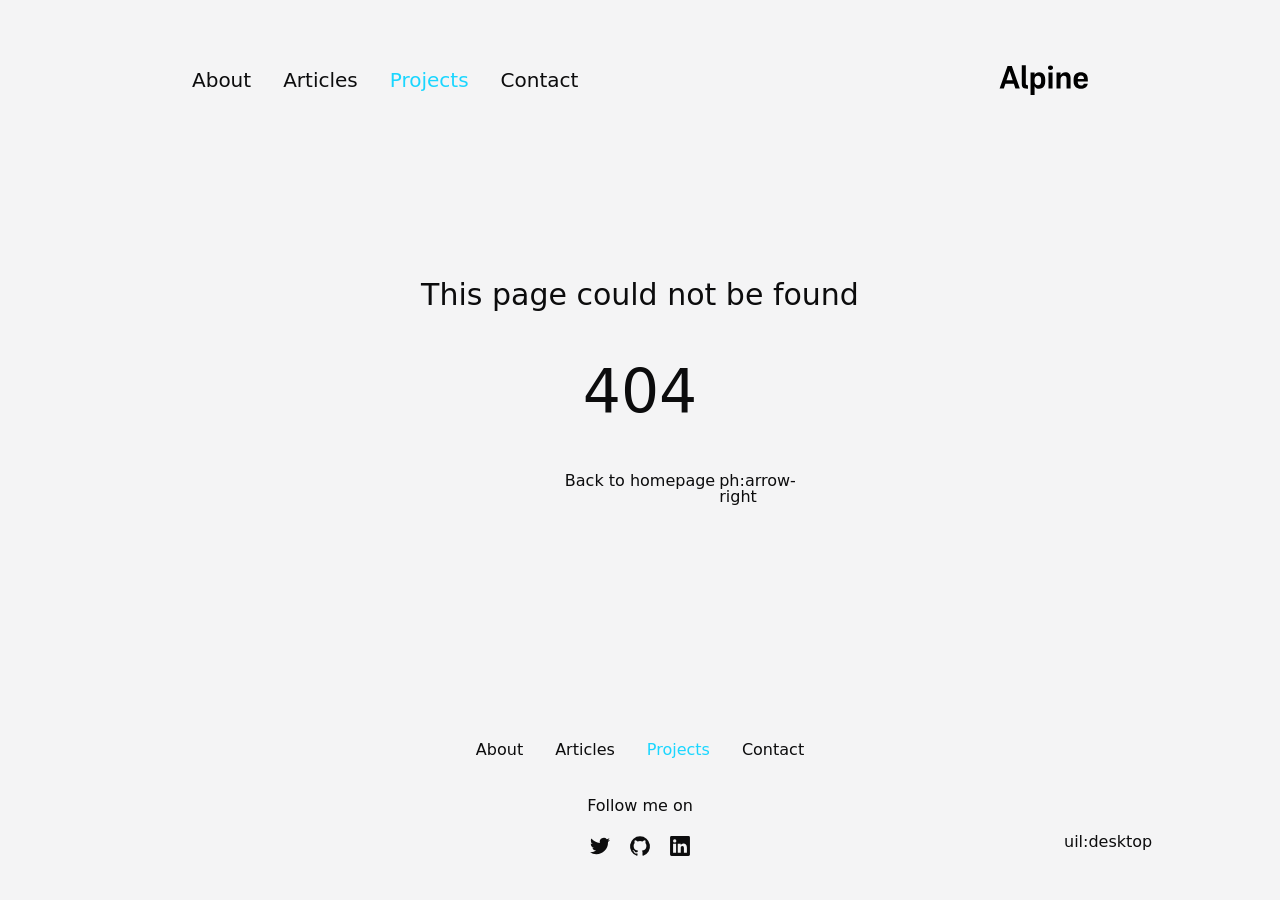
<file: projects/index.html>
<!DOCTYPE html>
<html >
<head><meta charset="utf-8">
<title>Projects</title>
<meta name="viewport" content="width=device-width, initial-scale=1">
<meta name="twitter:card" content="summary_large_image">
<meta name="description" content="The minimalist blog theme">
<meta property="og:description" content="The minimalist blog theme">
<meta property="og:image" content="/social-card-preview.png">
<meta property="og:image:width" content="400">
<meta property="og:image:height" content="300">
<meta property="og:image:alt" content="An image showcasing my project.">
<meta property="og:title" content="Projects"><link rel="modulepreload" href="/projects/_payload.js"><style id="pinceau-theme">@media { :root {--pinceau-mq: initial; --alpine-readableLine: 68ch;--alpine-backdrop-backgroundColor: #f4f4f5b3;--prose-code-inline-padding: 0.25rem 0.375rem 0.25rem 0.375rem;--prose-code-inline-borderRadius: 0.375rem;--prose-code-block-border-style: solid;--prose-code-block-border-width: 1px;--prose-tbody-tr-borderBottom-style: dashed;--prose-tbody-tr-borderBottom-width: 1px;--prose-thead-borderBottom-style: solid;--prose-thead-borderBottom-width: 1px;--prose-thead-border-style: solid;--prose-thead-border-width: 0px;--prose-table-lineHeight: inherit;--prose-table-textAlign: left;--prose-hr-width: 1px;--prose-hr-style: solid;--prose-li-listStylePosition: outside;--prose-ol-padding: 0 0 0 21px;--prose-ol-listStyleType: decimal;--prose-ul-padding: 0 0 0 21px;--prose-ul-listStyleType: disc;--prose-blockquote-border-style: solid;--prose-blockquote-border-width: 4px;--prose-blockquote-quotes: '201C' '201D' '2018' '2019';--prose-blockquote-padding: 0 0 0 24px;--prose-a-code-color-hover: currentColor;--prose-a-code-color-static: currentColor;--prose-a-hasCode-borderBottom: none;--prose-a-border-distance: 2px;--prose-a-border-color-hover: currentColor;--prose-a-border-color-static: currentColor;--prose-a-border-style-hover: solid;--prose-a-border-style-static: dashed;--prose-a-border-width: 1px;--prose-a-color-static: inherit;--prose-a-textDecoration: none;--prose-h6-margin: 3rem 0 2rem;--prose-h5-margin: 3rem 0 2rem;--prose-h4-margin: 3rem 0 2rem;--prose-h3-margin: 3rem 0 2rem;--prose-h2-margin: 3rem 0 2rem;--prose-h1-margin: 0 0 2rem;--prose-p-fontSize: 18px;--typography-lead-loose: 2;--typography-lead-relaxed: 1.625;--typography-lead-normal: 1.5;--typography-lead-snug: 1.375;--typography-lead-tight: 1.25;--typography-lead-none: 1;--typography-fontWeight-black: 900;--typography-fontWeight-extrabold: 800;--typography-fontWeight-bold: 700;--typography-fontWeight-semibold: 600;--typography-fontWeight-medium: 500;--typography-fontWeight-normal: 400;--typography-fontWeight-light: 300;--typography-fontWeight-extralight: 200;--typography-fontWeight-thin: 100;--typography-fontSize-9xl: 128px;--typography-fontSize-8xl: 96px;--typography-fontSize-7xl: 72px;--typography-fontSize-6xl: 60px;--typography-fontSize-5xl: 48px;--typography-fontSize-4xl: 36px;--typography-fontSize-3xl: 30px;--typography-fontSize-2xl: 24px;--typography-fontSize-xl: 20px;--typography-fontSize-lg: 18px;--typography-fontSize-base: 16px;--typography-fontSize-sm: 14px;--typography-fontSize-xs: 12px;--typography-letterSpacing-wide: 0.025em;--typography-letterSpacing-tight: -0.025em;--typography-verticalMargin-base: 32px;--typography-verticalMargin-sm: 16px;--elements-border-secondary-hover: [object Object];--elements-backdrop-background: #fffc;--elements-backdrop-filter: saturate(200%) blur(20px);--elements-container-maxWidth: 64rem;--lead-loose: 2;--lead-relaxed: 1.625;--lead-normal: 1.5;--lead-snug: 1.375;--lead-tight: 1.25;--lead-none: 1;--lead-10: 2.5rem;--lead-9: 2.25rem;--lead-8: 2rem;--lead-7: 1.75rem;--lead-6: 1.5rem;--lead-5: 1.25rem;--lead-4: 1rem;--lead-3: .75rem;--lead-2: .5rem;--lead-1: .025rem;--letterSpacing-widest: 0.1em;--letterSpacing-wider: 0.05em;--letterSpacing-wide: 0.025em;--letterSpacing-normal: 0em;--letterSpacing-tight: -0.025em;--letterSpacing-tighter: -0.05em;--fontSize-9xl: 8rem;--fontSize-8xl: 6rem;--fontSize-7xl: 4.5rem;--fontSize-6xl: 3.75rem;--fontSize-5xl: 3rem;--fontSize-4xl: 2.25rem;--fontSize-3xl: 1.875rem;--fontSize-2xl: 1.5rem;--fontSize-xl: 1.25rem;--fontSize-lg: 1.125rem;--fontSize-base: 1rem;--fontSize-sm: 0.875rem;--fontSize-xs: 0.75rem;--fontWeight-black: 900;--fontWeight-extrabold: 800;--fontWeight-bold: 700;--fontWeight-semibold: 600;--fontWeight-medium: 500;--fontWeight-normal: 400;--fontWeight-light: 300;--fontWeight-extralight: 200;--fontWeight-thin: 100;--font-mono: ui-monospace, SFMono-Regular, Menlo, Monaco, Consolas, Liberation Mono, Courier New, monospace;--font-serif: ui-serif, Georgia, Cambria, Times New Roman, Times, serif;--font-sans: ui-sans-serif, system-ui, -apple-system, BlinkMacSystemFont, Segoe UI, Roboto, Helvetica Neue, Arial, Noto Sans, sans-serif, Apple Color Emoji, Segoe UI Emoji, Segoe UI Symbol, Noto Color Emoji;--opacity-total: 1;--opacity-high: 0.8;--opacity-medium: 0.5;--opacity-soft: 0.3;--opacity-light: 0.15;--opacity-bright: 0.1;--opacity-noOpacity: 0;--borderWidth-lg: 3px;--borderWidth-md: 2px;--borderWidth-sm: 1px;--borderWidth-noBorder: 0;--space-rem-875: 0.875rem;--space-rem-625: 0.625rem;--space-rem-375: 0.375rem;--space-rem-125: 0.125rem;--space-px: 1px;--space-128: 32rem;--space-96: 24rem;--space-80: 20rem;--space-72: 18rem;--space-64: 16rem;--space-60: 15rem;--space-56: 14rem;--space-52: 13rem;--space-48: 12rem;--space-44: 11rem;--space-40: 10rem;--space-36: 9rem;--space-32: 8rem;--space-28: 7rem;--space-24: 6rem;--space-20: 5rem;--space-16: 4rem;--space-14: 3.5rem;--space-12: 3rem;--space-11: 2.75rem;--space-10: 2.5rem;--space-9: 2.25rem;--space-8: 2rem;--space-7: 1.75rem;--space-6: 1.5rem;--space-5: 1.25rem;--space-4: 1rem;--space-3: 0.75rem;--space-2: 0.5rem;--space-1: 0.25rem;--space-0: 0px;--size-full: 100%;--size-7xl: 80rem;--size-6xl: 72rem;--size-5xl: 64rem;--size-4xl: 56rem;--size-3xl: 48rem;--size-2xl: 42rem;--size-xl: 36rem;--size-lg: 32rem;--size-md: 28rem;--size-sm: 24rem;--size-xs: 20rem;--size-200: 200px;--size-104: 104px;--size-80: 80px;--size-64: 64px;--size-56: 56px;--size-48: 48px;--size-40: 40px;--size-32: 32px;--size-24: 24px;--size-20: 20px;--size-16: 16px;--size-12: 12px;--size-8: 8px;--size-6: 6px;--size-4: 4px;--size-2: 2px;--size-0: 0px;--radii-full: 9999px;--radii-3xl: 1.75rem;--radii-2xl: 1.5rem;--radii-xl: 1rem;--radii-lg: 0.75rem;--radii-md: 0.5rem;--radii-sm: 0.375rem;--radii-xs: 0.25rem;--radii-2xs: 0.125rem;--radii-none: 0px;--shadow-none: 0px 0px 0px 0px transparent;--shadow-lg: 0px 10px 15px -3px #000000, 0px 4px 6px -4px #000000;--shadow-md: 0px 4px 6px -1px #000000, 0px 2px 4px -2px #000000;--shadow-sm: 0px 1px 3px 0px #000000, 0px 1px 2px -1px #000000;--shadow-xs: 0px 1px 2px 0px #000000;--height-screen: 100vh;--width-screen: 100vw;--color-primary-900: #002e38;--color-primary-800: #005c70;--color-primary-700: #008aa9;--color-primary-600: #00b9e1;--color-primary-500: #1ad6ff;--color-primary-400: #40ddff;--color-primary-300: #66e4ff;--color-primary-200: #8deaff;--color-primary-100: #b3f1ff;--color-primary-50: #d9f8ff;--color-ruby-900: #380011;--color-ruby-800: #700021;--color-ruby-700: #a90032;--color-ruby-600: #e10043;--color-ruby-500: #ff1a5e;--color-ruby-400: #ff4079;--color-ruby-300: #ff6694;--color-ruby-200: #ff8dae;--color-ruby-100: #ffb3c9;--color-ruby-50: #ffd9e4;--color-pink-900: #380025;--color-pink-800: #70004b;--color-pink-700: #a90070;--color-pink-600: #e10095;--color-pink-500: #ff1ab2;--color-pink-400: #ff40bf;--color-pink-300: #ff66cc;--color-pink-200: #ff8dd8;--color-pink-100: #ffb3e5;--color-pink-50: #ffd9f2;--color-purple-900: #190038;--color-purple-800: #330070;--color-purple-700: #4c00a9;--color-purple-600: #6500e1;--color-purple-500: #811aff;--color-purple-400: #9640ff;--color-purple-300: #ab66ff;--color-purple-200: #c08dff;--color-purple-100: #d5b3ff;--color-purple-50: #ead9ff;--color-royalblue-900: #0b0531;--color-royalblue-800: #160a62;--color-royalblue-700: #211093;--color-royalblue-600: #2c15c4;--color-royalblue-500: #4127e8;--color-royalblue-400: #614bec;--color-royalblue-300: #806ff0;--color-royalblue-200: #a093f3;--color-royalblue-100: #c0b7f7;--color-royalblue-50: #dfdbfb;--color-indigoblue-900: #001238;--color-indigoblue-800: #002370;--color-indigoblue-700: #0035a9;--color-indigoblue-600: #0047e1;--color-indigoblue-500: #1a62ff;--color-indigoblue-400: #407cff;--color-indigoblue-300: #6696ff;--color-indigoblue-200: #8db0ff;--color-indigoblue-100: #b3cbff;--color-indigoblue-50: #d9e5ff;--color-blue-900: #002438;--color-blue-800: #004870;--color-blue-700: #006ca9;--color-blue-600: #0090e1;--color-blue-500: #1aadff;--color-blue-400: #40bbff;--color-blue-300: #66c8ff;--color-blue-200: #8dd6ff;--color-blue-100: #b3e4ff;--color-blue-50: #d9f1ff;--color-lightblue-900: #002e38;--color-lightblue-800: #005c70;--color-lightblue-700: #008aa9;--color-lightblue-600: #00b9e1;--color-lightblue-500: #1ad6ff;--color-lightblue-400: #40ddff;--color-lightblue-300: #66e4ff;--color-lightblue-200: #8deaff;--color-lightblue-100: #b3f1ff;--color-lightblue-50: #d9f8ff;--color-teal-900: #062a28;--color-teal-800: #0b544f;--color-teal-700: #117d77;--color-teal-600: #16a79e;--color-teal-500: #1cd1c6;--color-teal-400: #36e4da;--color-teal-300: #5fe9e1;--color-teal-200: #87efe9;--color-teal-100: #aff4f0;--color-teal-50: #d7faf8;--color-pear-900: #2a2b09;--color-pear-800: #545512;--color-pear-700: #7e801b;--color-pear-600: #a8aa24;--color-pear-500: #d0d32f;--color-pear-400: #d8da52;--color-pear-300: #e0e274;--color-pear-200: #e8e997;--color-pear-100: #eff0ba;--color-pear-50: #f7f8dc;--color-red-900: #380300;--color-red-800: #700700;--color-red-700: #a90a00;--color-red-600: #e10e00;--color-red-500: #ff281a;--color-red-400: #ff4c40;--color-red-300: #ff7066;--color-red-200: #ff948d;--color-red-100: #ffb7b3;--color-red-50: #ffdbd9;--color-orange-900: #381800;--color-orange-800: #702f00;--color-orange-700: #a94700;--color-orange-600: #e15e00;--color-orange-500: #ff7a1a;--color-orange-400: #ff9040;--color-orange-300: #ffa666;--color-orange-200: #ffbd8d;--color-orange-100: #ffd3b3;--color-orange-50: #ffe9d9;--color-yellow-900: #362b03;--color-yellow-800: #6d5605;--color-yellow-700: #a38108;--color-yellow-600: #daac0a;--color-yellow-500: #f5c828;--color-yellow-400: #f7d14c;--color-yellow-300: #f8da70;--color-yellow-200: #fae393;--color-yellow-100: #fcedb7;--color-yellow-50: #fdf6db;--color-green-900: #003f25;--color-green-800: #005e38;--color-green-700: #007e4a;--color-green-600: #009d5d;--color-green-500: #00bd6f;--color-green-400: #00dc82;--color-green-300: #30ffaa;--color-green-200: #83ffcc;--color-green-100: #acffdd;--color-green-50: #d6ffee;--color-gray-900: #18181B;--color-gray-800: #27272A;--color-gray-700: #3f3f46;--color-gray-600: #52525B;--color-gray-500: #71717A;--color-gray-400: #a1a1aa;--color-gray-300: #D4d4d8;--color-gray-200: #e4e4e7;--color-gray-100: #f4f4f5;--color-gray-50: #fafafa;--color-black: #0c0c0d;--color-white: #FFFFFF;--media-portrait: only screen and (orientation: portrait);--media-landscape: only screen and (orientation: landscape);--media-rm: (prefers-reduced-motion: reduce);--media-2xl: (min-width: 1536px);--media-xl: (min-width: 1280px);--media-lg: (min-width: 1024px);--media-md: (min-width: 768px);--media-sm: (min-width: 640px);--media-xs: (min-width: 475px);--prose-code-inline-fontWeight: var(--typography-fontWeight-normal);--prose-code-inline-fontSize: var(--typography-fontSize-sm);--prose-code-block-pre-padding: var(--typography-verticalMargin-sm);--prose-code-block-margin: var(--typography-verticalMargin-base) 0;--prose-code-block-fontSize: var(--typography-fontSize-sm);--prose-tbody-code-inline-fontSize: var(--typography-fontSize-sm);--prose-tbody-td-padding: var(--typography-verticalMargin-sm);--prose-th-fontWeight: var(--typography-fontWeight-semibold);--prose-th-padding: 0 var(--typography-verticalMargin-sm) var(--typography-verticalMargin-sm) var(--typography-verticalMargin-sm);--prose-table-fontSize: var(--typography-fontSize-sm);--prose-table-margin: var(--typography-verticalMargin-base) 0;--prose-hr-margin: var(--typography-verticalMargin-base) 0;--prose-li-margin: var(--typography-verticalMargin-sm) 0;--prose-ol-margin: var(--typography-verticalMargin-base) 0;--prose-ul-margin: var(--typography-verticalMargin-base) 0;--prose-blockquote-margin: var(--typography-verticalMargin-base) 0;--prose-a-code-border-style: var(--prose-a-border-style-static);--prose-a-code-border-width: var(--prose-a-border-width);--prose-a-fontWeight: var(--typography-fontWeight-medium);--prose-img-margin: var(--typography-verticalMargin-base) 0;--prose-strong-fontWeight: var(--typography-fontWeight-semibold);--prose-h6-iconSize: var(--typography-fontSize-base);--prose-h6-fontWeight: var(--typography-fontWeight-semibold);--prose-h6-lineHeight: var(--typography-lead-normal);--prose-h6-fontSize: var(--typography-fontSize-lg);--prose-h5-iconSize: var(--typography-fontSize-lg);--prose-h5-fontWeight: var(--typography-fontWeight-semibold);--prose-h5-lineHeight: var(--typography-lead-snug);--prose-h5-fontSize: var(--typography-fontSize-xl);--prose-h4-iconSize: var(--typography-fontSize-lg);--prose-h4-letterSpacing: var(--typography-letterSpacing-tight);--prose-h4-fontWeight: var(--typography-fontWeight-semibold);--prose-h4-lineHeight: var(--typography-lead-snug);--prose-h4-fontSize: var(--typography-fontSize-2xl);--prose-h3-iconSize: var(--typography-fontSize-xl);--prose-h3-letterSpacing: var(--typography-letterSpacing-tight);--prose-h3-fontWeight: var(--typography-fontWeight-semibold);--prose-h3-lineHeight: var(--typography-lead-snug);--prose-h3-fontSize: var(--typography-fontSize-3xl);--prose-h2-iconSize: var(--typography-fontSize-2xl);--prose-h2-letterSpacing: var(--typography-letterSpacing-tight);--prose-h2-fontWeight: var(--typography-fontWeight-semibold);--prose-h2-lineHeight: var(--typography-lead-tight);--prose-h2-fontSize: var(--typography-fontSize-4xl);--prose-h1-iconSize: var(--typography-fontSize-3xl);--prose-h1-letterSpacing: var(--typography-letterSpacing-tight);--prose-h1-fontWeight: var(--typography-fontWeight-bold);--prose-h1-lineHeight: var(--typography-lead-tight);--prose-h1-fontSize: var(--typography-fontSize-5xl);--prose-p-br-margin: var(--typography-verticalMargin-base) 0 0 0;--prose-p-margin: var(--typography-verticalMargin-base) 0;--prose-p-lineHeight: var(--typography-lead-normal);--typography-color-primary-900: var(--color-primary-900);--typography-color-primary-800: var(--color-primary-800);--typography-color-primary-700: var(--color-primary-700);--typography-color-primary-600: var(--color-primary-600);--typography-color-primary-500: var(--color-primary-500);--typography-color-primary-400: var(--color-primary-400);--typography-color-primary-300: var(--color-primary-300);--typography-color-primary-200: var(--color-primary-200);--typography-color-primary-100: var(--color-primary-100);--typography-color-primary-50: var(--color-primary-50);--typography-font-code: var(--font-mono);--typography-font-body: var(--font-sans);--typography-font-display: var(--font-sans);--elements-state-danger-borderColor-secondary: var(--color-red-200);--elements-state-danger-borderColor-primary: var(--color-red-100);--elements-state-danger-backgroundColor-secondary: var(--color-red-100);--elements-state-danger-backgroundColor-primary: var(--color-red-50);--elements-state-danger-color-secondary: var(--color-red-600);--elements-state-danger-color-primary: var(--color-red-500);--elements-state-warning-borderColor-secondary: var(--color-yellow-200);--elements-state-warning-borderColor-primary: var(--color-yellow-100);--elements-state-warning-backgroundColor-secondary: var(--color-yellow-100);--elements-state-warning-backgroundColor-primary: var(--color-yellow-50);--elements-state-warning-color-secondary: var(--color-yellow-700);--elements-state-warning-color-primary: var(--color-yellow-600);--elements-state-success-borderColor-secondary: var(--color-green-200);--elements-state-success-borderColor-primary: var(--color-green-100);--elements-state-success-backgroundColor-secondary: var(--color-green-100);--elements-state-success-backgroundColor-primary: var(--color-green-50);--elements-state-success-color-secondary: var(--color-green-600);--elements-state-success-color-primary: var(--color-green-500);--elements-state-info-borderColor-secondary: var(--color-blue-200);--elements-state-info-borderColor-primary: var(--color-blue-100);--elements-state-info-backgroundColor-secondary: var(--color-blue-100);--elements-state-info-backgroundColor-primary: var(--color-blue-50);--elements-state-info-color-secondary: var(--color-blue-600);--elements-state-info-color-primary: var(--color-blue-500);--elements-state-primary-borderColor-secondary: var(--color-primary-200);--elements-state-primary-borderColor-primary: var(--color-primary-100);--elements-state-primary-backgroundColor-secondary: var(--color-primary-100);--elements-state-primary-backgroundColor-primary: var(--color-primary-50);--elements-state-primary-color-secondary: var(--color-primary-700);--elements-state-primary-color-primary: var(--color-primary-600);--elements-surface-background-base: var(--color-gray-100);--elements-border-secondary-static: var(--color-gray-200);--elements-border-primary-hover: var(--color-gray-200);--elements-border-primary-static: var(--color-gray-100);--elements-container-padding-md: var(--space-16);--elements-container-padding-sm: var(--space-12);--elements-container-padding-xs: var(--space-8);--elements-container-padding-mobile: var(--space-6);--elements-text-secondary-color-hover: var(--color-gray-700);--elements-text-secondary-color-static: var(--color-gray-500);--elements-text-primary-color-static: var(--color-gray-900);--text-6xl-lineHeight: var(--lead-none);--text-6xl-fontSize: var(--fontSize-6xl);--text-5xl-lineHeight: var(--lead-none);--text-5xl-fontSize: var(--fontSize-5xl);--text-4xl-lineHeight: var(--lead-10);--text-4xl-fontSize: var(--fontSize-4xl);--text-3xl-lineHeight: var(--lead-9);--text-3xl-fontSize: var(--fontSize-3xl);--text-2xl-lineHeight: var(--lead-8);--text-2xl-fontSize: var(--fontSize-2xl);--text-xl-lineHeight: var(--lead-7);--text-xl-fontSize: var(--fontSize-xl);--text-lg-lineHeight: var(--lead-7);--text-lg-fontSize: var(--fontSize-lg);--text-base-lineHeight: var(--lead-6);--text-base-fontSize: var(--fontSize-base);--text-sm-lineHeight: var(--lead-5);--text-sm-fontSize: var(--fontSize-sm);--text-xs-lineHeight: var(--lead-4);--text-xs-fontSize: var(--fontSize-xs);--shadow-2xl: 0px 25px 50px -12px var(--color-gray-900);--shadow-xl: 0px 20px 25px -5px var(--color-gray-400), 0px 8px 10px -6px #000000;--color-secondary-900: var(--color-gray-900);--color-secondary-800: var(--color-gray-800);--color-secondary-700: var(--color-gray-700);--color-secondary-600: var(--color-gray-600);--color-secondary-500: var(--color-gray-500);--color-secondary-400: var(--color-gray-400);--color-secondary-300: var(--color-gray-300);--color-secondary-200: var(--color-gray-200);--color-secondary-100: var(--color-gray-100);--color-secondary-50: var(--color-gray-50);--prose-a-code-background-hover: var(--typography-color-primary-50);--prose-a-code-border-color-hover: var(--typography-color-primary-500);--prose-a-color-hover: var(--typography-color-primary-500);--typography-color-secondary-900: var(--color-secondary-900);--typography-color-secondary-800: var(--color-secondary-800);--typography-color-secondary-700: var(--color-secondary-700);--typography-color-secondary-600: var(--color-secondary-600);--typography-color-secondary-500: var(--color-secondary-500);--typography-color-secondary-400: var(--color-secondary-400);--typography-color-secondary-300: var(--color-secondary-300);--typography-color-secondary-200: var(--color-secondary-200);--typography-color-secondary-100: var(--color-secondary-100);--typography-color-secondary-50: var(--color-secondary-50);--prose-code-inline-backgroundColor: var(--typography-color-secondary-100);--prose-code-inline-color: var(--typography-color-secondary-700);--prose-code-block-backgroundColor: var(--typography-color-secondary-100);--prose-code-block-color: var(--typography-color-secondary-700);--prose-code-block-border-color: var(--typography-color-secondary-200);--prose-tbody-tr-borderBottom-color: var(--typography-color-secondary-300);--prose-th-color: var(--typography-color-secondary-600);--prose-thead-borderBottom-color: var(--typography-color-secondary-300);--prose-thead-border-color: var(--typography-color-secondary-300);--prose-hr-color: var(--typography-color-secondary-200);--prose-ol-li-markerColor: var(--typography-color-secondary-500);--prose-ul-li-markerColor: var(--typography-color-secondary-400);--prose-blockquote-border-color: var(--typography-color-secondary-200);--prose-blockquote-color: var(--typography-color-secondary-500);--prose-a-code-border-color-static: var(--typography-color-secondary-400); } }@media { :root.dark {--pinceau-mq: dark; --alpine-backdrop-backgroundColor: #18181bb3;--prose-a-code-color-hover: currentColor;--prose-a-code-color-static: currentColor;--prose-a-border-color-hover: currentColor;--prose-a-border-color-static: currentColor;--prose-a-color-static: inherit;--elements-backdrop-background: #0c0d0ccc;--elements-state-danger-borderColor-secondary: var(--color-red-700);--elements-state-danger-borderColor-primary: var(--color-red-800);--elements-state-danger-backgroundColor-secondary: var(--color-red-800);--elements-state-danger-backgroundColor-primary: var(--color-red-900);--elements-state-danger-color-secondary: var(--color-red-200);--elements-state-danger-color-primary: var(--color-red-300);--elements-state-warning-borderColor-secondary: var(--color-yellow-700);--elements-state-warning-borderColor-primary: var(--color-yellow-800);--elements-state-warning-backgroundColor-secondary: var(--color-yellow-800);--elements-state-warning-backgroundColor-primary: var(--color-yellow-900);--elements-state-warning-color-secondary: var(--color-yellow-200);--elements-state-warning-color-primary: var(--color-yellow-400);--elements-state-success-borderColor-secondary: var(--color-green-700);--elements-state-success-borderColor-primary: var(--color-green-800);--elements-state-success-backgroundColor-secondary: var(--color-green-800);--elements-state-success-backgroundColor-primary: var(--color-green-900);--elements-state-success-color-secondary: var(--color-green-200);--elements-state-success-color-primary: var(--color-green-400);--elements-state-info-borderColor-secondary: var(--color-blue-700);--elements-state-info-borderColor-primary: var(--color-blue-800);--elements-state-info-backgroundColor-secondary: var(--color-blue-800);--elements-state-info-backgroundColor-primary: var(--color-blue-900);--elements-state-info-color-secondary: var(--color-blue-200);--elements-state-info-color-primary: var(--color-blue-400);--elements-state-primary-borderColor-secondary: var(--color-primary-700);--elements-state-primary-borderColor-primary: var(--color-primary-800);--elements-state-primary-backgroundColor-secondary: var(--color-primary-800);--elements-state-primary-backgroundColor-primary: var(--color-primary-900);--elements-state-primary-color-secondary: var(--color-primary-200);--elements-state-primary-color-primary: var(--color-primary-400);--elements-surface-background-base: var(--color-gray-900);--elements-border-secondary-static: var(--color-gray-800);--elements-border-primary-hover: var(--color-gray-800);--elements-border-primary-static: var(--color-gray-900);--elements-text-secondary-color-hover: var(--color-gray-200);--elements-text-secondary-color-static: var(--color-gray-400);--elements-text-primary-color-static: var(--color-gray-50);--prose-a-code-background-hover: var(--typography-color-primary-900);--prose-a-code-border-color-hover: var(--typography-color-primary-600);--prose-a-color-hover: var(--typography-color-primary-400);--prose-code-inline-backgroundColor: var(--typography-color-secondary-900);--prose-code-inline-color: var(--typography-color-secondary-200);--prose-code-block-backgroundColor: var(--typography-color-secondary-900);--prose-code-block-color: var(--typography-color-secondary-200);--prose-code-block-border-color: var(--typography-color-secondary-800);--prose-tbody-tr-borderBottom-color: var(--typography-color-secondary-700);--prose-th-color: var(--typography-color-secondary-400);--prose-thead-borderBottom-color: var(--typography-color-secondary-600);--prose-thead-border-color: var(--typography-color-secondary-600);--prose-hr-color: var(--typography-color-secondary-800);--prose-ol-li-markerColor: var(--typography-color-secondary-500);--prose-ul-li-markerColor: var(--typography-color-secondary-500);--prose-blockquote-border-color: var(--typography-color-secondary-700);--prose-blockquote-color: var(--typography-color-secondary-400);--prose-a-code-border-color-static: var(--typography-color-secondary-600); } }</style><style id="pinceau-runtime-hydratable">@media{.phy[--]{--puid:u8o4kg-v;}.pv-dxalLh{max-width:var(--elements-container-maxWidth);padding-left:var(--elements-container-padding-mobile);padding-right:var(--elements-container-padding-mobile);}@media (min-width: 475px){.pv-dxalLh{padding-left:var(--elements-container-padding-xs);padding-right:var(--elements-container-padding-xs);}}@media (min-width: 640px){.pv-dxalLh{padding-left:var(--elements-container-padding-sm);padding-right:var(--elements-container-padding-sm);}}@media (min-width: 768px){.pv-dxalLh{padding-left:var(--elements-container-padding-md);padding-right:var(--elements-container-padding-md);}}} </style><link rel="modulepreload" as="script" crossorigin href="/_nuxt/entry.4dc5f0b0.js"><link rel="preload" as="style" href="/_nuxt/entry.eb3cf044.css"><link rel="modulepreload" as="script" crossorigin href="/_nuxt/NuxtImg.ad724bf1.js"><link rel="modulepreload" as="script" crossorigin href="/_nuxt/document-driven.24d983c5.js"><link rel="preload" as="style" href="/_nuxt/DocumentDrivenNotFound.f5c4c890.css"><link rel="modulepreload" as="script" crossorigin href="/_nuxt/DocumentDrivenEmpty.8e112884.js"><link rel="modulepreload" as="script" crossorigin href="/_nuxt/ContentRenderer.d9b03870.js"><link rel="modulepreload" as="script" crossorigin href="/_nuxt/ContentRendererMarkdown.a31b261e.js"><link rel="modulepreload" as="script" crossorigin href="/_nuxt/DocumentDrivenNotFound.87fe56b6.js"><link rel="modulepreload" as="script" crossorigin href="/_nuxt/default.34fdbabd.js"><link rel="modulepreload" as="script" crossorigin href="/_nuxt/ProseH1.67c91f7f.js"><link rel="prefetch" as="script" crossorigin href="/_nuxt/article.2638ca9f.js"><link rel="prefetch" as="script" crossorigin href="/_nuxt/date.824a539b.js"><link rel="prefetch" as="script" crossorigin href="/_nuxt/page.cc3dd4d7.js"><link rel="prefetch" as="script" crossorigin href="/_nuxt/client-db.2b594f3c.js"><link rel="prefetch" as="script" crossorigin href="/_nuxt/debug.6c970d97.js"><link rel="prefetch" as="style" href="/_nuxt/ContentPreviewMode.e5e4e514.css"><link rel="prefetch" as="script" crossorigin href="/_nuxt/useStudio.17c5f32c.js"><link rel="prefetch" as="script" crossorigin href="/_nuxt/asyncData.93b16328.js"><link rel="prefetch" as="script" crossorigin href="/_nuxt/error-component.8b9218e5.js"><link rel="stylesheet" href="/_nuxt/entry.eb3cf044.css"><link rel="stylesheet" href="/_nuxt/DocumentDrivenNotFound.f5c4c890.css"><style>html{font-family:var(--font-sans)}</style><style>.app-layout[data-v-73433fd8]{min-width:var(--size-xs)}</style><style>.container[data-v-6d327d86]{-webkit-margin-start:auto;-webkit-margin-end:auto;margin-inline-end:auto;margin-inline-start:auto;width:100%}</style><style>.nuxt-progress{background:repeating-linear-gradient(90deg,#00dc82 0,#34cdfe 50%,#0047e1);left:0;opacity:1;position:fixed;right:0;top:0;transition:width .1s,height .4s,opacity .4s;width:0;z-index:999999}</style><style>header[data-v-72c75a5c]{--header-padding:var(--space-16);--logo-height:var(--space-8);align-items:center;display:grid;gap:var(--space-4);grid-template-columns:repeat(12,minmax(0,1fr));padding-bottom:var(--header-padding);padding-top:var(--header-padding);position:relative}header .menu[data-v-72c75a5c]{display:flex;position:absolute}header .menu[data-v-72c75a5c] :hover{color:var(--color-primary-500)}.left[data-v-72c75a5c] :is(header .menu):is(header .menu){right:0}@media (min-width:640px){header .menu[data-v-72c75a5c]{display:none}}header .overlay[data-v-72c75a5c]{-webkit-backdrop-filter:blur(20px);backdrop-filter:blur(20px);background-color:var(--alpine-backdrop-backgroundColor);border:1px solid var(--color-gray-200);border-radius:var(--radii-md);font-size:var(--text-lg-fontSize);font-weight:var(--fontWeight-medium);line-height:var(--text-lg-lineHeight);padding:var(--space-6);padding-right:var(--space-24);perspective:2000px;position:absolute;top:calc(var(--header-padding) + var(--logo-height) + var(--space-2));transform-origin:top;transition:all .25s;will-change:opacity,transform}header .overlay[data-v-72c75a5c]:not(.show){opacity:0;transform:translateY(-10px) rotateY(-8deg) rotateX(-20deg)}.left[data-v-72c75a5c] :is(header .overlay:not(.show)):is(header .overlay:not(.show)){transform:translateY(-10px) rotateY(8deg) rotateX(-20deg)}header .overlay[data-v-72c75a5c]:not(.show){pointer-events:none}.left[data-v-72c75a5c] :is(header .overlay):is(header .overlay){padding:var(--space-6);padding-left:var(--space-16);right:0;text-align:right}@media (min-width:640px){header .overlay[data-v-72c75a5c]{display:none}}:root.dark header .overlay[data-v-72c75a5c]{border-color:var(--color-gray-800)}header .logo[data-v-72c75a5c]{display:flex;grid-column:span 12/span 12;height:var(--logo-height)}header .logo a[data-v-72c75a5c]{display:flex}.center[data-v-72c75a5c] :is(header .logo):is(header .logo){grid-column:span 12/span 12;justify-content:center}.right[data-v-72c75a5c] :is(header .logo):is(header .logo){justify-content:flex-end}@media (min-width:640px){header .logo[data-v-72c75a5c]{grid-column:span 4/span 4;grid-column-start:auto}.right[data-v-72c75a5c] :is(header .logo):is(header .logo){order:2}}header .logo .fallback[data-v-72c75a5c]{font-size:var(--text-2xl-fontSize);font-weight:var(--fontWeight-semibold);line-height:var(--text-2xl-lineHeight)}header .main-nav[data-v-72c75a5c]{display:none}@media (min-width:640px){header .main-nav[data-v-72c75a5c]{display:flex;font-size:var(--text-xl-fontSize);font-weight:var(--fontWeight-medium);grid-column:span 8/span 8;line-height:var(--text-xl-lineHeight)}.center[data-v-72c75a5c] :is(header .main-nav):is(header .main-nav){grid-column:span 12/span 12;justify-content:center}.right[data-v-72c75a5c] :is(header .main-nav):is(header .main-nav){justify-content:flex-start}.left[data-v-72c75a5c] :is(header .main-nav):is(header .main-nav){justify-content:flex-end}}</style><style>nav ul[data-v-4533886f]{display:flex;flex-direction:column;gap:var(--space-4);justify-content:center;width:100%}@media (min-width:640px){nav ul[data-v-4533886f]{flex-direction:row;gap:var(--space-8)}}nav ul a[data-v-4533886f]{position:relative}nav ul a.router-link-active[data-v-4533886f]{color:var(--color-primary-500)}nav ul a .underline-fx[data-v-4533886f]{background-color:currentColor;bottom:-4px;height:1px;position:absolute;transition:width .2s ease-in-out;width:0}a[data-v-4533886f]:hover :is(nav ul a .underline-fx):is(nav ul a .underline-fx){width:100%}</style><style>footer[data-v-6e4cbd8a]{align-items:center;display:flex;flex-direction:column;margin-top:var(--space-24);padding-bottom:var(--space-8);padding-top:var(--space-8)}footer.left[data-v-6e4cbd8a]{align-items:flex-start}footer.right[data-v-6e4cbd8a]{align-items:flex-end}@media (min-width:768px){footer[data-v-6e4cbd8a]{min-height:var(--space-36)}}footer .credits[data-v-6e4cbd8a]{font-size:var(--text-3xl-fontSize);font-weight:var(--fontWeight-bold);line-height:var(--text-3xl-lineHeight);margin-bottom:var(--space-4)}footer .navigation[data-v-6e4cbd8a]{display:none}@media (min-width:640px){footer .navigation[data-v-6e4cbd8a]{display:flex;font-size:var(--text-base-fontSize);font-weight:var(--fontWeight-medium);line-height:var(--text-base-lineHeight);margin-bottom:var(--space-8)}}footer .message[data-v-6e4cbd8a]{margin-bottom:var(--space-4);text-align:center}footer .icons[data-v-6e4cbd8a]{display:grid;gap:var(--space-4);grid-template-columns:repeat(12,minmax(0,1fr));width:100%}.left[data-v-6e4cbd8a] :is(footer .icons):is(footer .icons){align-items:center;display:flex;justify-content:space-between}.right[data-v-6e4cbd8a] :is(footer .icons):is(footer .icons){align-items:center;display:flex;flex-direction:row-reverse;justify-content:space-between}footer .icons .social[data-v-6e4cbd8a]{display:flex;gap:var(--space-4);grid-column:span 12/span 12;justify-content:center}@media (min-width:475px){footer .icons .social[data-v-6e4cbd8a]{grid-column:span 4/span 4;grid-column-start:5}}footer .icons .color-mode-switch[data-v-6e4cbd8a]{display:flex;grid-column:span 12/span 12;justify-content:center}@media (min-width:475px){footer .icons .color-mode-switch[data-v-6e4cbd8a]{grid-column:span 2/span 2;grid-column-start:11;justify-content:flex-end}}</style><style>a[data-v-a37dfbed]{--social-icon-size:24px;display:flex;height:24px;height:var(--social-icon-size);width:24px;width:var(--social-icon-size)}a[data-v-a37dfbed] :hover{color:var(--color-primary-500)}a svg[data-v-a37dfbed]{height:100%;width:100%}</style><style>.icon[data-v-121c6e7d]{display:inline-block;vertical-align:middle}</style><style>button[data-v-655a90d7]{--color-mode-switcher-size:24px;display:flex;height:24px;height:var(--color-mode-switcher-size);width:24px;width:var(--color-mode-switcher-size)}button[data-v-655a90d7] :hover{color:var(--color-primary-500)}button svg[data-v-655a90d7]{height:100%;width:100%}</style><style>h1[data-v-aaaa190a]{display:block;font-family:var(--typography-font-display);font-size:var(--prose-h1-fontSize);font-weight:var(--prose-h1-fontWeight);letter-spacing:var(--prose-h1-letterSpacing);line-height:var(--prose-h1-lineHeight);margin:var(--prose-h1-margin)}h1[data-v-aaaa190a] .icon{display:inline-block;height:var(--prose-h1-iconSize);margin-left:12px;opacity:0;transition:opacity .1s;width:var(--prose-h1-iconSize)}h1 a[data-v-aaaa190a]:hover .icon{opacity:1}</style><script>"use strict";const w=window,de=document.documentElement,knownColorSchemes=["dark","light"],preference=window.localStorage.getItem("nuxt-color-mode")||"system";let value=preference==="system"?getColorScheme():preference;const forcedColorMode=de.getAttribute("data-color-mode-forced");forcedColorMode&&(value=forcedColorMode),addColorScheme(value),w["__NUXT_COLOR_MODE__"]={preference,value,getColorScheme,addColorScheme,removeColorScheme};function addColorScheme(e){const o=""+e+"",t="";de.classList?de.classList.add(o):de.className+=" "+o,t&&de.setAttribute("data-"+t,e)}function removeColorScheme(e){const o=""+e+"",t="";de.classList?de.classList.remove(o):de.className=de.className.replace(new RegExp(o,"g"),""),t&&de.removeAttribute("data-"+t)}function prefersColorScheme(e){return w.matchMedia("(prefers-color-scheme"+e+")")}function getColorScheme(){if(w.matchMedia&&prefersColorScheme("").media!=="not all"){for(const e of knownColorSchemes)if(prefersColorScheme(":"+e).matches)return e}return"light"}
</script></head>
<body ><div id="__nuxt"><div class="container pv-dxalLh pc-u8o4kg app-layout" data-v-73433fd8 data-v-6d327d86><!--[--><div class="nuxt-progress" style="width:0%;height:3px;opacity:0;background-size:Infinity% auto;" data-v-73433fd8></div><header class="right" data-v-73433fd8 data-v-72c75a5c><div class="menu" data-v-72c75a5c><button aria-label="Navigation Menu" data-v-72c75a5c><svg width="24" height="24" viewBox="0 0 68 68" fill="currentColor" xmlns="http://www.w3.org/2000/svg" data-v-72c75a5c><path d="M8 34C8 32.1362 8 31.2044 8.30448 30.4693C8.71046 29.4892 9.48915 28.7105 10.4693 28.3045C11.2044 28 12.1362 28 14 28C15.8638 28 16.7956 28 17.5307 28.3045C18.5108 28.7105 19.2895 29.4892 19.6955 30.4693C20 31.2044 20 32.1362 20 34C20 35.8638 20 36.7956 19.6955 37.5307C19.2895 38.5108 18.5108 39.2895 17.5307 39.6955C16.7956 40 15.8638 40 14 40C12.1362 40 11.2044 40 10.4693 39.6955C9.48915 39.2895 8.71046 38.5108 8.30448 37.5307C8 36.7956 8 35.8638 8 34Z" data-v-72c75a5c></path><path d="M28 34C28 32.1362 28 31.2044 28.3045 30.4693C28.7105 29.4892 29.4892 28.7105 30.4693 28.3045C31.2044 28 32.1362 28 34 28C35.8638 28 36.7956 28 37.5307 28.3045C38.5108 28.7105 39.2895 29.4892 39.6955 30.4693C40 31.2044 40 32.1362 40 34C40 35.8638 40 36.7956 39.6955 37.5307C39.2895 38.5108 38.5108 39.2895 37.5307 39.6955C36.7956 40 35.8638 40 34 40C32.1362 40 31.2044 40 30.4693 39.6955C29.4892 39.2895 28.7105 38.5108 28.3045 37.5307C28 36.7956 28 35.8638 28 34Z" data-v-72c75a5c></path><path d="M48 34C48 32.1362 48 31.2044 48.3045 30.4693C48.7105 29.4892 49.4892 28.7105 50.4693 28.3045C51.2044 28 52.1362 28 54 28C55.8638 28 56.7956 28 57.5307 28.3045C58.5108 28.7105 59.2895 29.4892 59.6955 30.4693C60 31.2044 60 32.1362 60 34C60 35.8638 60 36.7956 59.6955 37.5307C59.2895 38.5108 58.5108 39.2895 57.5307 39.6955C56.7956 40 55.8638 40 54 40C52.1362 40 51.2044 40 50.4693 39.6955C49.4892 39.2895 48.7105 38.5108 48.3045 37.5307C48 36.7956 48 35.8638 48 34Z" data-v-72c75a5c></path></svg></button></div><div class="overlay" data-v-72c75a5c><nav data-v-72c75a5c data-v-4533886f><ul data-v-4533886f><!--[--><li data-v-4533886f><a href="/" class="" data-v-4533886f><span class="underline-fx" data-v-4533886f></span> About</a></li><li data-v-4533886f><a href="/articles" class="" data-v-4533886f><span class="underline-fx" data-v-4533886f></span> Articles</a></li><li data-v-4533886f><a aria-current="page" href="/projects" class="router-link-active router-link-exact-active" data-v-4533886f><span class="underline-fx" data-v-4533886f></span> Projects</a></li><li data-v-4533886f><a href="/contact" class="" data-v-4533886f><span class="underline-fx" data-v-4533886f></span> Contact</a></li><!--]--></ul></nav></div><div class="logo" data-v-72c75a5c><a href="/" class="" data-v-72c75a5c><img src="/logo-dark.svg" class="dark-img" alt="Amir Basiri" width="89" height="31" data-v-72c75a5c><img src="/logo.svg" class="light-img" alt="Amir Basiri" width="89" height="31" data-v-72c75a5c></a></div><div class="main-nav" data-v-72c75a5c><nav data-v-72c75a5c data-v-4533886f><ul data-v-4533886f><!--[--><li data-v-4533886f><a href="/" class="" data-v-4533886f><span class="underline-fx" data-v-4533886f></span> About</a></li><li data-v-4533886f><a href="/articles" class="" data-v-4533886f><span class="underline-fx" data-v-4533886f></span> Articles</a></li><li data-v-4533886f><a aria-current="page" href="/projects" class="router-link-active router-link-exact-active" data-v-4533886f><span class="underline-fx" data-v-4533886f></span> Projects</a></li><li data-v-4533886f><a href="/contact" class="" data-v-4533886f><span class="underline-fx" data-v-4533886f></span> Contact</a></li><!--]--></ul></nav></div></header><!--[--><!--[--><div class="document-driven-page"><!--[--><main><!--[--><div><h1 id="projects" data-v-aaaa190a><a aria-current="page" href="/projects#projects" class="router-link-active router-link-exact-active" data-v-aaaa190a><!--[-->Projects<!--]--><!----></a></h1></div><!--]--></main><!--]--></div><!--]--><!--]--><footer class="center" data-v-73433fd8 data-v-6e4cbd8a><!----><div class="navigation" data-v-6e4cbd8a><nav data-v-6e4cbd8a data-v-4533886f><ul data-v-4533886f><!--[--><li data-v-4533886f><a href="/" class="" data-v-4533886f><span class="underline-fx" data-v-4533886f></span> About</a></li><li data-v-4533886f><a href="/articles" class="" data-v-4533886f><span class="underline-fx" data-v-4533886f></span> Articles</a></li><li data-v-4533886f><a aria-current="page" href="/projects" class="router-link-active router-link-exact-active" data-v-4533886f><span class="underline-fx" data-v-4533886f></span> Projects</a></li><li data-v-4533886f><a href="/contact" class="" data-v-4533886f><span class="underline-fx" data-v-4533886f></span> Contact</a></li><!--]--></ul></nav></div><p class="message" data-v-6e4cbd8a>Follow me on</p><div class="icons" data-v-6e4cbd8a><div class="social" data-v-6e4cbd8a><!--[--><a href="https://twitter.com/ahb360" rel="noopener noreferrer" target="_blank" title="ahb360" aria-label="ahb360" data-v-a37dfbed><svg xmlns="http://www.w3.org/2000/svg" xmlns:xlink="http://www.w3.org/1999/xlink" aria-hidden="true" role="img" class="icon" data-v-a37dfbed style="" width="1em" height="1em" viewBox="0 0 24 24" data-v-121c6e7d><path fill="currentColor" d="M22 5.8a8.49 8.49 0 0 1-2.36.64a4.13 4.13 0 0 0 1.81-2.27a8.21 8.21 0 0 1-2.61 1a4.1 4.1 0 0 0-7 3.74a11.64 11.64 0 0 1-8.45-4.29a4.16 4.16 0 0 0-.55 2.07a4.09 4.09 0 0 0 1.82 3.41a4.05 4.05 0 0 1-1.86-.51v.05a4.1 4.1 0 0 0 3.3 4a3.93 3.93 0 0 1-1.1.17a4.9 4.9 0 0 1-.77-.07a4.11 4.11 0 0 0 3.83 2.84A8.22 8.22 0 0 1 3 18.34a7.93 7.93 0 0 1-1-.06a11.57 11.57 0 0 0 6.29 1.85A11.59 11.59 0 0 0 20 8.45v-.53a8.43 8.43 0 0 0 2-2.12Z"/></svg></a><a href="https://github.com/ahb360" rel="noopener noreferrer" target="_blank" title="ahb360" aria-label="ahb360" data-v-a37dfbed><svg xmlns="http://www.w3.org/2000/svg" xmlns:xlink="http://www.w3.org/1999/xlink" aria-hidden="true" role="img" class="icon" data-v-a37dfbed style="" width="1em" height="1em" viewBox="0 0 24 24" data-v-121c6e7d><path fill="currentColor" d="M12 2.247a10 10 0 0 0-3.162 19.487c.5.088.687-.212.687-.475c0-.237-.012-1.025-.012-1.862c-2.513.462-3.163-.613-3.363-1.175a3.636 3.636 0 0 0-1.025-1.413c-.35-.187-.85-.65-.013-.662a2.001 2.001 0 0 1 1.538 1.025a2.137 2.137 0 0 0 2.912.825a2.104 2.104 0 0 1 .638-1.338c-2.225-.25-4.55-1.112-4.55-4.937a3.892 3.892 0 0 1 1.025-2.688a3.594 3.594 0 0 1 .1-2.65s.837-.262 2.75 1.025a9.427 9.427 0 0 1 5 0c1.912-1.3 2.75-1.025 2.75-1.025a3.593 3.593 0 0 1 .1 2.65a3.869 3.869 0 0 1 1.025 2.688c0 3.837-2.338 4.687-4.563 4.937a2.368 2.368 0 0 1 .675 1.85c0 1.338-.012 2.413-.012 2.75c0 .263.187.575.687.475A10.005 10.005 0 0 0 12 2.247Z"/></svg></a><a href="https://www.linkedin.com/company/nuxtlabs" rel="noopener noreferrer" target="_blank" title="LinkedIn" aria-label="LinkedIn" data-v-a37dfbed><svg xmlns="http://www.w3.org/2000/svg" xmlns:xlink="http://www.w3.org/1999/xlink" aria-hidden="true" role="img" class="icon" data-v-a37dfbed style="" width="1em" height="1em" viewBox="0 0 24 24" data-v-121c6e7d><path fill="currentColor" d="M20.47 2H3.53a1.45 1.45 0 0 0-1.47 1.43v17.14A1.45 1.45 0 0 0 3.53 22h16.94a1.45 1.45 0 0 0 1.47-1.43V3.43A1.45 1.45 0 0 0 20.47 2ZM8.09 18.74h-3v-9h3ZM6.59 8.48a1.56 1.56 0 1 1 0-3.12a1.57 1.57 0 1 1 0 3.12Zm12.32 10.26h-3v-4.83c0-1.21-.43-2-1.52-2A1.65 1.65 0 0 0 12.85 13a2 2 0 0 0-.1.73v5h-3v-9h3V11a3 3 0 0 1 2.71-1.5c2 0 3.45 1.29 3.45 4.06Z"/></svg></a><!--]--></div><div class="color-mode-switch" data-v-6e4cbd8a><button aria-label="Color Mode" data-v-6e4cbd8a data-v-655a90d7><span data-v-655a90d7></span></button></div></div></footer><!--]--></div></div><script type="module">import p from "/projects/_payload.js";window.__NUXT__={...p,...((function(a,b,c,d,e,f,g,h,i,j,k,l,m,n,o,p,q,r,s,t){return {state:{"$sdd-pages":{"/projects":{_path:l,_dir:b,_draft:a,_partial:a,_locale:b,_empty:a,title:i,description:b,body:{type:"root",children:[{type:"element",tag:"h1",props:{id:"projects"},children:[{type:"text",value:i}]}],toc:{title:b,searchDepth:m,depth:m,links:[]}},_type:f,_id:"content:3.projects.md",_source:j,_file:"3.projects.md",_extension:k,layout:g}},"$sdd-surrounds":{"/projects":[{_path:n,_dir:b,_draft:a,_partial:a,_locale:b,_empty:a,title:o,description:b,layout:p,_type:f,_id:"content:2.articles.md",_source:j,_file:"2.articles.md",_extension:k},{_path:q,_dir:b,_draft:a,_partial:a,_locale:b,_empty:a,title:r,description:b,layout:g,_type:f,_id:"content:4.contact.md",_source:j,_file:"4.contact.md",_extension:k}]},"$sdd-globals":{},"$scolor-mode":{preference:s,value:s,unknown:d,forced:a},"$sdd-navigation":[{title:"About",_path:t,layout:g},{title:o,_path:n,children:[{title:"Get started with Alpine",_path:"\u002Farticles\u002Fget-started",layout:h},{title:"Configure Alpine",_path:"\u002Farticles\u002Fconfigure",layout:h},{title:"Write Articles",_path:"\u002Farticles\u002Fwrite-articles",layout:h},{title:"Customize Alpine",_path:"\u002Farticles\u002Fdesign-tokens",layout:h}],layout:p},{title:i,_path:l},{title:r,_path:q,layout:g}],$sicons:{"uil:twitter":{left:c,top:c,width:e,height:e,rotate:c,vFlip:a,hFlip:a,body:"\u003Cpath fill=\"currentColor\" d=\"M22 5.8a8.49 8.49 0 0 1-2.36.64a4.13 4.13 0 0 0 1.81-2.27a8.21 8.21 0 0 1-2.61 1a4.1 4.1 0 0 0-7 3.74a11.64 11.64 0 0 1-8.45-4.29a4.16 4.16 0 0 0-.55 2.07a4.09 4.09 0 0 0 1.82 3.41a4.05 4.05 0 0 1-1.86-.51v.05a4.1 4.1 0 0 0 3.3 4a3.93 3.93 0 0 1-1.1.17a4.9 4.9 0 0 1-.77-.07a4.11 4.11 0 0 0 3.83 2.84A8.22 8.22 0 0 1 3 18.34a7.93 7.93 0 0 1-1-.06a11.57 11.57 0 0 0 6.29 1.85A11.59 11.59 0 0 0 20 8.45v-.53a8.43 8.43 0 0 0 2-2.12Z\"\u002F\u003E"},"uil:github":{left:c,top:c,width:e,height:e,rotate:c,vFlip:a,hFlip:a,body:"\u003Cpath fill=\"currentColor\" d=\"M12 2.247a10 10 0 0 0-3.162 19.487c.5.088.687-.212.687-.475c0-.237-.012-1.025-.012-1.862c-2.513.462-3.163-.613-3.363-1.175a3.636 3.636 0 0 0-1.025-1.413c-.35-.187-.85-.65-.013-.662a2.001 2.001 0 0 1 1.538 1.025a2.137 2.137 0 0 0 2.912.825a2.104 2.104 0 0 1 .638-1.338c-2.225-.25-4.55-1.112-4.55-4.937a3.892 3.892 0 0 1 1.025-2.688a3.594 3.594 0 0 1 .1-2.65s.837-.262 2.75 1.025a9.427 9.427 0 0 1 5 0c1.912-1.3 2.75-1.025 2.75-1.025a3.593 3.593 0 0 1 .1 2.65a3.869 3.869 0 0 1 1.025 2.688c0 3.837-2.338 4.687-4.563 4.937a2.368 2.368 0 0 1 .675 1.85c0 1.338-.012 2.413-.012 2.75c0 .263.187.575.687.475A10.005 10.005 0 0 0 12 2.247Z\"\u002F\u003E"},"uil:linkedin":{left:c,top:c,width:e,height:e,rotate:c,vFlip:a,hFlip:a,body:"\u003Cpath fill=\"currentColor\" d=\"M20.47 2H3.53a1.45 1.45 0 0 0-1.47 1.43v17.14A1.45 1.45 0 0 0 3.53 22h16.94a1.45 1.45 0 0 0 1.47-1.43V3.43A1.45 1.45 0 0 0 20.47 2ZM8.09 18.74h-3v-9h3ZM6.59 8.48a1.56 1.56 0 1 1 0-3.12a1.57 1.57 0 1 1 0 3.12Zm12.32 10.26h-3v-4.83c0-1.21-.43-2-1.52-2A1.65 1.65 0 0 0 12.85 13a2 2 0 0 0-.1.73v5h-3v-9h3V11a3 3 0 0 1 2.71-1.5c2 0 3.45 1.29 3.45 4.06Z\"\u002F\u003E"}}},_errors:{},serverRendered:d,config:{public:{FORMSPREE_URL:b,studio:{apiURL:"https:\u002F\u002Fapi.nuxt.studio"},content:{locales:[],defaultLocale:b,integrity:1683217526589,experimental:{stripQueryParameters:a,clientDB:a,advancedIgnoresPattern:a},api:{baseURL:"\u002Fapi\u002F_content"},navigation:{fields:["navTitle","layout"]},tags:{p:"prose-p",a:"prose-a",blockquote:"prose-blockquote","code-inline":"prose-code-inline",code:"prose-code",em:"prose-em",h1:"prose-h1",h2:"prose-h2",h3:"prose-h3",h4:"prose-h4",h5:"prose-h5",h6:"prose-h6",hr:"prose-hr",img:"prose-img",ul:"prose-ul",ol:"prose-ol",li:"prose-li",strong:"prose-strong",table:"prose-table",thead:"prose-thead",tbody:"prose-tbody",td:"prose-td",th:"prose-th",tr:"prose-tr"},highlight:{theme:{default:"github-light",dark:"github-dark"},preload:["json","js","ts","html","css","vue","diff","shell",f,"yaml","bash","ini","c","cpp"]},wsUrl:b,documentDriven:{page:d,navigation:d,surround:d,globals:{},layoutFallbacks:["theme"],injectPage:d},host:b,trailingSlash:a,anchorLinks:{depth:4,exclude:[1]}}},app:{baseURL:t,buildAssetsDir:"\u002F_nuxt\u002F",cdnURL:b}},prerenderedAt:void 0}}(false,"",0,true,24,"markdown","default","article","Projects","content","md","\u002Fprojects",2,"\u002Farticles","Articles","page","\u002Fcontact","Contact","system","\u002F")))}</script><script type="module" src="/_nuxt/entry.4dc5f0b0.js" crossorigin></script></body>
</html>
</file>
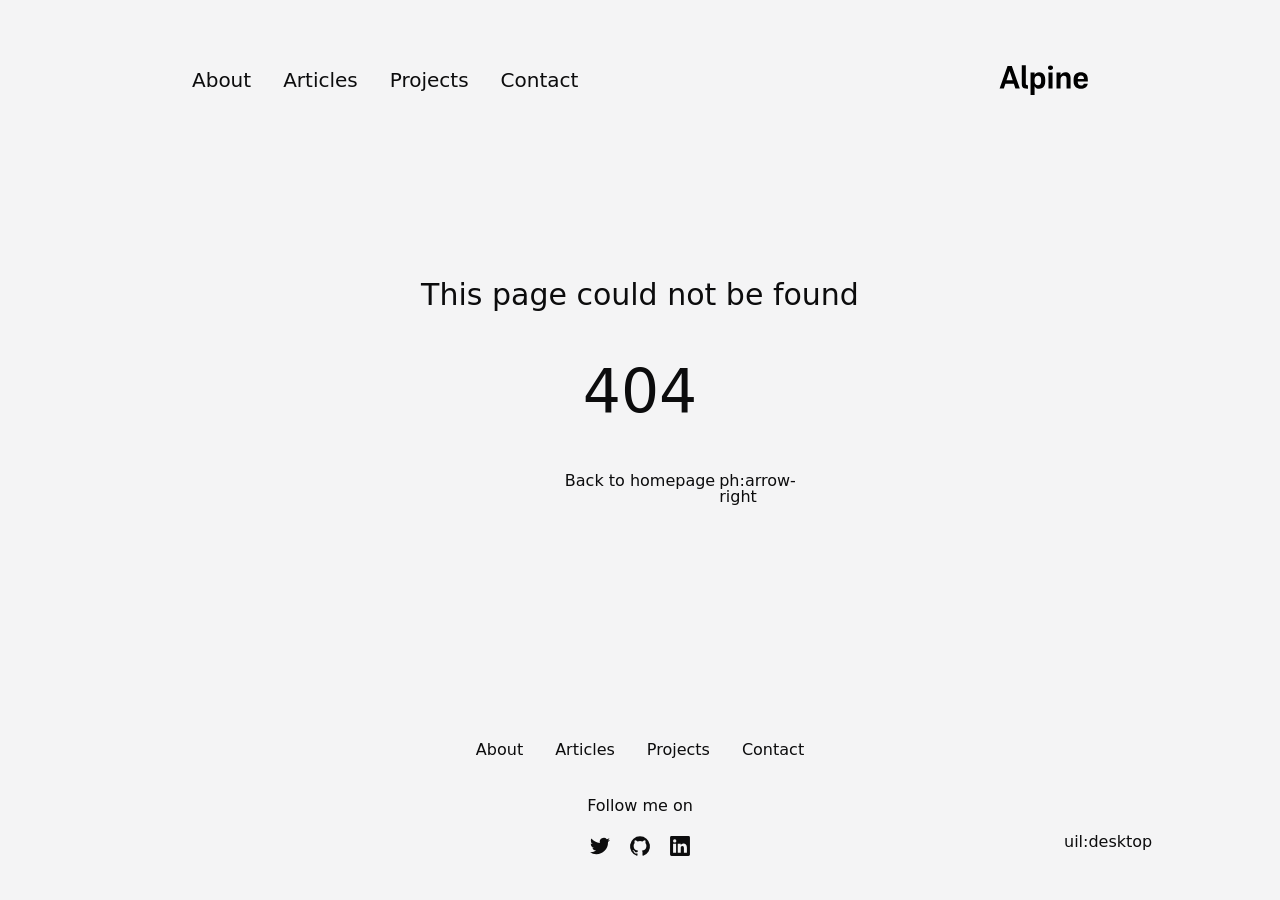
<file: articles/configure/index.html>
<!DOCTYPE html>
<html >
<head><meta charset="utf-8">
<title>Configure Alpine</title>
<meta name="viewport" content="width=device-width, initial-scale=1">
<meta name="twitter:card" content="summary_large_image">
<meta property="og:image:width" content="400">
<meta property="og:image:height" content="300">
<meta property="og:image:alt" content="An image showcasing my project.">
<meta property="og:title" content="Configure Alpine">
<meta name="description" content="Learn how to configure Alpine with the app.config.ts file.">
<meta property="og:description" content="Learn how to configure Alpine with the app.config.ts file.">
<meta property="og:image" content="/articles/configure-alpine.webp"><link rel="modulepreload" href="/articles/configure/_payload.js"><style id="pinceau-theme">@media { :root {--pinceau-mq: initial; --alpine-readableLine: 68ch;--alpine-backdrop-backgroundColor: #f4f4f5b3;--prose-code-inline-padding: 0.25rem 0.375rem 0.25rem 0.375rem;--prose-code-inline-borderRadius: 0.375rem;--prose-code-block-border-style: solid;--prose-code-block-border-width: 1px;--prose-tbody-tr-borderBottom-style: dashed;--prose-tbody-tr-borderBottom-width: 1px;--prose-thead-borderBottom-style: solid;--prose-thead-borderBottom-width: 1px;--prose-thead-border-style: solid;--prose-thead-border-width: 0px;--prose-table-lineHeight: inherit;--prose-table-textAlign: left;--prose-hr-width: 1px;--prose-hr-style: solid;--prose-li-listStylePosition: outside;--prose-ol-padding: 0 0 0 21px;--prose-ol-listStyleType: decimal;--prose-ul-padding: 0 0 0 21px;--prose-ul-listStyleType: disc;--prose-blockquote-border-style: solid;--prose-blockquote-border-width: 4px;--prose-blockquote-quotes: '201C' '201D' '2018' '2019';--prose-blockquote-padding: 0 0 0 24px;--prose-a-code-color-hover: currentColor;--prose-a-code-color-static: currentColor;--prose-a-hasCode-borderBottom: none;--prose-a-border-distance: 2px;--prose-a-border-color-hover: currentColor;--prose-a-border-color-static: currentColor;--prose-a-border-style-hover: solid;--prose-a-border-style-static: dashed;--prose-a-border-width: 1px;--prose-a-color-static: inherit;--prose-a-textDecoration: none;--prose-h6-margin: 3rem 0 2rem;--prose-h5-margin: 3rem 0 2rem;--prose-h4-margin: 3rem 0 2rem;--prose-h3-margin: 3rem 0 2rem;--prose-h2-margin: 3rem 0 2rem;--prose-h1-margin: 0 0 2rem;--prose-p-fontSize: 18px;--typography-lead-loose: 2;--typography-lead-relaxed: 1.625;--typography-lead-normal: 1.5;--typography-lead-snug: 1.375;--typography-lead-tight: 1.25;--typography-lead-none: 1;--typography-fontWeight-black: 900;--typography-fontWeight-extrabold: 800;--typography-fontWeight-bold: 700;--typography-fontWeight-semibold: 600;--typography-fontWeight-medium: 500;--typography-fontWeight-normal: 400;--typography-fontWeight-light: 300;--typography-fontWeight-extralight: 200;--typography-fontWeight-thin: 100;--typography-fontSize-9xl: 128px;--typography-fontSize-8xl: 96px;--typography-fontSize-7xl: 72px;--typography-fontSize-6xl: 60px;--typography-fontSize-5xl: 48px;--typography-fontSize-4xl: 36px;--typography-fontSize-3xl: 30px;--typography-fontSize-2xl: 24px;--typography-fontSize-xl: 20px;--typography-fontSize-lg: 18px;--typography-fontSize-base: 16px;--typography-fontSize-sm: 14px;--typography-fontSize-xs: 12px;--typography-letterSpacing-wide: 0.025em;--typography-letterSpacing-tight: -0.025em;--typography-verticalMargin-base: 32px;--typography-verticalMargin-sm: 16px;--elements-border-secondary-hover: [object Object];--elements-backdrop-background: #fffc;--elements-backdrop-filter: saturate(200%) blur(20px);--elements-container-maxWidth: 64rem;--lead-loose: 2;--lead-relaxed: 1.625;--lead-normal: 1.5;--lead-snug: 1.375;--lead-tight: 1.25;--lead-none: 1;--lead-10: 2.5rem;--lead-9: 2.25rem;--lead-8: 2rem;--lead-7: 1.75rem;--lead-6: 1.5rem;--lead-5: 1.25rem;--lead-4: 1rem;--lead-3: .75rem;--lead-2: .5rem;--lead-1: .025rem;--letterSpacing-widest: 0.1em;--letterSpacing-wider: 0.05em;--letterSpacing-wide: 0.025em;--letterSpacing-normal: 0em;--letterSpacing-tight: -0.025em;--letterSpacing-tighter: -0.05em;--fontSize-9xl: 8rem;--fontSize-8xl: 6rem;--fontSize-7xl: 4.5rem;--fontSize-6xl: 3.75rem;--fontSize-5xl: 3rem;--fontSize-4xl: 2.25rem;--fontSize-3xl: 1.875rem;--fontSize-2xl: 1.5rem;--fontSize-xl: 1.25rem;--fontSize-lg: 1.125rem;--fontSize-base: 1rem;--fontSize-sm: 0.875rem;--fontSize-xs: 0.75rem;--fontWeight-black: 900;--fontWeight-extrabold: 800;--fontWeight-bold: 700;--fontWeight-semibold: 600;--fontWeight-medium: 500;--fontWeight-normal: 400;--fontWeight-light: 300;--fontWeight-extralight: 200;--fontWeight-thin: 100;--font-mono: ui-monospace, SFMono-Regular, Menlo, Monaco, Consolas, Liberation Mono, Courier New, monospace;--font-serif: ui-serif, Georgia, Cambria, Times New Roman, Times, serif;--font-sans: ui-sans-serif, system-ui, -apple-system, BlinkMacSystemFont, Segoe UI, Roboto, Helvetica Neue, Arial, Noto Sans, sans-serif, Apple Color Emoji, Segoe UI Emoji, Segoe UI Symbol, Noto Color Emoji;--opacity-total: 1;--opacity-high: 0.8;--opacity-medium: 0.5;--opacity-soft: 0.3;--opacity-light: 0.15;--opacity-bright: 0.1;--opacity-noOpacity: 0;--borderWidth-lg: 3px;--borderWidth-md: 2px;--borderWidth-sm: 1px;--borderWidth-noBorder: 0;--space-rem-875: 0.875rem;--space-rem-625: 0.625rem;--space-rem-375: 0.375rem;--space-rem-125: 0.125rem;--space-px: 1px;--space-128: 32rem;--space-96: 24rem;--space-80: 20rem;--space-72: 18rem;--space-64: 16rem;--space-60: 15rem;--space-56: 14rem;--space-52: 13rem;--space-48: 12rem;--space-44: 11rem;--space-40: 10rem;--space-36: 9rem;--space-32: 8rem;--space-28: 7rem;--space-24: 6rem;--space-20: 5rem;--space-16: 4rem;--space-14: 3.5rem;--space-12: 3rem;--space-11: 2.75rem;--space-10: 2.5rem;--space-9: 2.25rem;--space-8: 2rem;--space-7: 1.75rem;--space-6: 1.5rem;--space-5: 1.25rem;--space-4: 1rem;--space-3: 0.75rem;--space-2: 0.5rem;--space-1: 0.25rem;--space-0: 0px;--size-full: 100%;--size-7xl: 80rem;--size-6xl: 72rem;--size-5xl: 64rem;--size-4xl: 56rem;--size-3xl: 48rem;--size-2xl: 42rem;--size-xl: 36rem;--size-lg: 32rem;--size-md: 28rem;--size-sm: 24rem;--size-xs: 20rem;--size-200: 200px;--size-104: 104px;--size-80: 80px;--size-64: 64px;--size-56: 56px;--size-48: 48px;--size-40: 40px;--size-32: 32px;--size-24: 24px;--size-20: 20px;--size-16: 16px;--size-12: 12px;--size-8: 8px;--size-6: 6px;--size-4: 4px;--size-2: 2px;--size-0: 0px;--radii-full: 9999px;--radii-3xl: 1.75rem;--radii-2xl: 1.5rem;--radii-xl: 1rem;--radii-lg: 0.75rem;--radii-md: 0.5rem;--radii-sm: 0.375rem;--radii-xs: 0.25rem;--radii-2xs: 0.125rem;--radii-none: 0px;--shadow-none: 0px 0px 0px 0px transparent;--shadow-lg: 0px 10px 15px -3px #000000, 0px 4px 6px -4px #000000;--shadow-md: 0px 4px 6px -1px #000000, 0px 2px 4px -2px #000000;--shadow-sm: 0px 1px 3px 0px #000000, 0px 1px 2px -1px #000000;--shadow-xs: 0px 1px 2px 0px #000000;--height-screen: 100vh;--width-screen: 100vw;--color-primary-900: #002e38;--color-primary-800: #005c70;--color-primary-700: #008aa9;--color-primary-600: #00b9e1;--color-primary-500: #1ad6ff;--color-primary-400: #40ddff;--color-primary-300: #66e4ff;--color-primary-200: #8deaff;--color-primary-100: #b3f1ff;--color-primary-50: #d9f8ff;--color-ruby-900: #380011;--color-ruby-800: #700021;--color-ruby-700: #a90032;--color-ruby-600: #e10043;--color-ruby-500: #ff1a5e;--color-ruby-400: #ff4079;--color-ruby-300: #ff6694;--color-ruby-200: #ff8dae;--color-ruby-100: #ffb3c9;--color-ruby-50: #ffd9e4;--color-pink-900: #380025;--color-pink-800: #70004b;--color-pink-700: #a90070;--color-pink-600: #e10095;--color-pink-500: #ff1ab2;--color-pink-400: #ff40bf;--color-pink-300: #ff66cc;--color-pink-200: #ff8dd8;--color-pink-100: #ffb3e5;--color-pink-50: #ffd9f2;--color-purple-900: #190038;--color-purple-800: #330070;--color-purple-700: #4c00a9;--color-purple-600: #6500e1;--color-purple-500: #811aff;--color-purple-400: #9640ff;--color-purple-300: #ab66ff;--color-purple-200: #c08dff;--color-purple-100: #d5b3ff;--color-purple-50: #ead9ff;--color-royalblue-900: #0b0531;--color-royalblue-800: #160a62;--color-royalblue-700: #211093;--color-royalblue-600: #2c15c4;--color-royalblue-500: #4127e8;--color-royalblue-400: #614bec;--color-royalblue-300: #806ff0;--color-royalblue-200: #a093f3;--color-royalblue-100: #c0b7f7;--color-royalblue-50: #dfdbfb;--color-indigoblue-900: #001238;--color-indigoblue-800: #002370;--color-indigoblue-700: #0035a9;--color-indigoblue-600: #0047e1;--color-indigoblue-500: #1a62ff;--color-indigoblue-400: #407cff;--color-indigoblue-300: #6696ff;--color-indigoblue-200: #8db0ff;--color-indigoblue-100: #b3cbff;--color-indigoblue-50: #d9e5ff;--color-blue-900: #002438;--color-blue-800: #004870;--color-blue-700: #006ca9;--color-blue-600: #0090e1;--color-blue-500: #1aadff;--color-blue-400: #40bbff;--color-blue-300: #66c8ff;--color-blue-200: #8dd6ff;--color-blue-100: #b3e4ff;--color-blue-50: #d9f1ff;--color-lightblue-900: #002e38;--color-lightblue-800: #005c70;--color-lightblue-700: #008aa9;--color-lightblue-600: #00b9e1;--color-lightblue-500: #1ad6ff;--color-lightblue-400: #40ddff;--color-lightblue-300: #66e4ff;--color-lightblue-200: #8deaff;--color-lightblue-100: #b3f1ff;--color-lightblue-50: #d9f8ff;--color-teal-900: #062a28;--color-teal-800: #0b544f;--color-teal-700: #117d77;--color-teal-600: #16a79e;--color-teal-500: #1cd1c6;--color-teal-400: #36e4da;--color-teal-300: #5fe9e1;--color-teal-200: #87efe9;--color-teal-100: #aff4f0;--color-teal-50: #d7faf8;--color-pear-900: #2a2b09;--color-pear-800: #545512;--color-pear-700: #7e801b;--color-pear-600: #a8aa24;--color-pear-500: #d0d32f;--color-pear-400: #d8da52;--color-pear-300: #e0e274;--color-pear-200: #e8e997;--color-pear-100: #eff0ba;--color-pear-50: #f7f8dc;--color-red-900: #380300;--color-red-800: #700700;--color-red-700: #a90a00;--color-red-600: #e10e00;--color-red-500: #ff281a;--color-red-400: #ff4c40;--color-red-300: #ff7066;--color-red-200: #ff948d;--color-red-100: #ffb7b3;--color-red-50: #ffdbd9;--color-orange-900: #381800;--color-orange-800: #702f00;--color-orange-700: #a94700;--color-orange-600: #e15e00;--color-orange-500: #ff7a1a;--color-orange-400: #ff9040;--color-orange-300: #ffa666;--color-orange-200: #ffbd8d;--color-orange-100: #ffd3b3;--color-orange-50: #ffe9d9;--color-yellow-900: #362b03;--color-yellow-800: #6d5605;--color-yellow-700: #a38108;--color-yellow-600: #daac0a;--color-yellow-500: #f5c828;--color-yellow-400: #f7d14c;--color-yellow-300: #f8da70;--color-yellow-200: #fae393;--color-yellow-100: #fcedb7;--color-yellow-50: #fdf6db;--color-green-900: #003f25;--color-green-800: #005e38;--color-green-700: #007e4a;--color-green-600: #009d5d;--color-green-500: #00bd6f;--color-green-400: #00dc82;--color-green-300: #30ffaa;--color-green-200: #83ffcc;--color-green-100: #acffdd;--color-green-50: #d6ffee;--color-gray-900: #18181B;--color-gray-800: #27272A;--color-gray-700: #3f3f46;--color-gray-600: #52525B;--color-gray-500: #71717A;--color-gray-400: #a1a1aa;--color-gray-300: #D4d4d8;--color-gray-200: #e4e4e7;--color-gray-100: #f4f4f5;--color-gray-50: #fafafa;--color-black: #0c0c0d;--color-white: #FFFFFF;--media-portrait: only screen and (orientation: portrait);--media-landscape: only screen and (orientation: landscape);--media-rm: (prefers-reduced-motion: reduce);--media-2xl: (min-width: 1536px);--media-xl: (min-width: 1280px);--media-lg: (min-width: 1024px);--media-md: (min-width: 768px);--media-sm: (min-width: 640px);--media-xs: (min-width: 475px);--prose-code-inline-fontWeight: var(--typography-fontWeight-normal);--prose-code-inline-fontSize: var(--typography-fontSize-sm);--prose-code-block-pre-padding: var(--typography-verticalMargin-sm);--prose-code-block-margin: var(--typography-verticalMargin-base) 0;--prose-code-block-fontSize: var(--typography-fontSize-sm);--prose-tbody-code-inline-fontSize: var(--typography-fontSize-sm);--prose-tbody-td-padding: var(--typography-verticalMargin-sm);--prose-th-fontWeight: var(--typography-fontWeight-semibold);--prose-th-padding: 0 var(--typography-verticalMargin-sm) var(--typography-verticalMargin-sm) var(--typography-verticalMargin-sm);--prose-table-fontSize: var(--typography-fontSize-sm);--prose-table-margin: var(--typography-verticalMargin-base) 0;--prose-hr-margin: var(--typography-verticalMargin-base) 0;--prose-li-margin: var(--typography-verticalMargin-sm) 0;--prose-ol-margin: var(--typography-verticalMargin-base) 0;--prose-ul-margin: var(--typography-verticalMargin-base) 0;--prose-blockquote-margin: var(--typography-verticalMargin-base) 0;--prose-a-code-border-style: var(--prose-a-border-style-static);--prose-a-code-border-width: var(--prose-a-border-width);--prose-a-fontWeight: var(--typography-fontWeight-medium);--prose-img-margin: var(--typography-verticalMargin-base) 0;--prose-strong-fontWeight: var(--typography-fontWeight-semibold);--prose-h6-iconSize: var(--typography-fontSize-base);--prose-h6-fontWeight: var(--typography-fontWeight-semibold);--prose-h6-lineHeight: var(--typography-lead-normal);--prose-h6-fontSize: var(--typography-fontSize-lg);--prose-h5-iconSize: var(--typography-fontSize-lg);--prose-h5-fontWeight: var(--typography-fontWeight-semibold);--prose-h5-lineHeight: var(--typography-lead-snug);--prose-h5-fontSize: var(--typography-fontSize-xl);--prose-h4-iconSize: var(--typography-fontSize-lg);--prose-h4-letterSpacing: var(--typography-letterSpacing-tight);--prose-h4-fontWeight: var(--typography-fontWeight-semibold);--prose-h4-lineHeight: var(--typography-lead-snug);--prose-h4-fontSize: var(--typography-fontSize-2xl);--prose-h3-iconSize: var(--typography-fontSize-xl);--prose-h3-letterSpacing: var(--typography-letterSpacing-tight);--prose-h3-fontWeight: var(--typography-fontWeight-semibold);--prose-h3-lineHeight: var(--typography-lead-snug);--prose-h3-fontSize: var(--typography-fontSize-3xl);--prose-h2-iconSize: var(--typography-fontSize-2xl);--prose-h2-letterSpacing: var(--typography-letterSpacing-tight);--prose-h2-fontWeight: var(--typography-fontWeight-semibold);--prose-h2-lineHeight: var(--typography-lead-tight);--prose-h2-fontSize: var(--typography-fontSize-4xl);--prose-h1-iconSize: var(--typography-fontSize-3xl);--prose-h1-letterSpacing: var(--typography-letterSpacing-tight);--prose-h1-fontWeight: var(--typography-fontWeight-bold);--prose-h1-lineHeight: var(--typography-lead-tight);--prose-h1-fontSize: var(--typography-fontSize-5xl);--prose-p-br-margin: var(--typography-verticalMargin-base) 0 0 0;--prose-p-margin: var(--typography-verticalMargin-base) 0;--prose-p-lineHeight: var(--typography-lead-normal);--typography-color-primary-900: var(--color-primary-900);--typography-color-primary-800: var(--color-primary-800);--typography-color-primary-700: var(--color-primary-700);--typography-color-primary-600: var(--color-primary-600);--typography-color-primary-500: var(--color-primary-500);--typography-color-primary-400: var(--color-primary-400);--typography-color-primary-300: var(--color-primary-300);--typography-color-primary-200: var(--color-primary-200);--typography-color-primary-100: var(--color-primary-100);--typography-color-primary-50: var(--color-primary-50);--typography-font-code: var(--font-mono);--typography-font-body: var(--font-sans);--typography-font-display: var(--font-sans);--elements-state-danger-borderColor-secondary: var(--color-red-200);--elements-state-danger-borderColor-primary: var(--color-red-100);--elements-state-danger-backgroundColor-secondary: var(--color-red-100);--elements-state-danger-backgroundColor-primary: var(--color-red-50);--elements-state-danger-color-secondary: var(--color-red-600);--elements-state-danger-color-primary: var(--color-red-500);--elements-state-warning-borderColor-secondary: var(--color-yellow-200);--elements-state-warning-borderColor-primary: var(--color-yellow-100);--elements-state-warning-backgroundColor-secondary: var(--color-yellow-100);--elements-state-warning-backgroundColor-primary: var(--color-yellow-50);--elements-state-warning-color-secondary: var(--color-yellow-700);--elements-state-warning-color-primary: var(--color-yellow-600);--elements-state-success-borderColor-secondary: var(--color-green-200);--elements-state-success-borderColor-primary: var(--color-green-100);--elements-state-success-backgroundColor-secondary: var(--color-green-100);--elements-state-success-backgroundColor-primary: var(--color-green-50);--elements-state-success-color-secondary: var(--color-green-600);--elements-state-success-color-primary: var(--color-green-500);--elements-state-info-borderColor-secondary: var(--color-blue-200);--elements-state-info-borderColor-primary: var(--color-blue-100);--elements-state-info-backgroundColor-secondary: var(--color-blue-100);--elements-state-info-backgroundColor-primary: var(--color-blue-50);--elements-state-info-color-secondary: var(--color-blue-600);--elements-state-info-color-primary: var(--color-blue-500);--elements-state-primary-borderColor-secondary: var(--color-primary-200);--elements-state-primary-borderColor-primary: var(--color-primary-100);--elements-state-primary-backgroundColor-secondary: var(--color-primary-100);--elements-state-primary-backgroundColor-primary: var(--color-primary-50);--elements-state-primary-color-secondary: var(--color-primary-700);--elements-state-primary-color-primary: var(--color-primary-600);--elements-surface-background-base: var(--color-gray-100);--elements-border-secondary-static: var(--color-gray-200);--elements-border-primary-hover: var(--color-gray-200);--elements-border-primary-static: var(--color-gray-100);--elements-container-padding-md: var(--space-16);--elements-container-padding-sm: var(--space-12);--elements-container-padding-xs: var(--space-8);--elements-container-padding-mobile: var(--space-6);--elements-text-secondary-color-hover: var(--color-gray-700);--elements-text-secondary-color-static: var(--color-gray-500);--elements-text-primary-color-static: var(--color-gray-900);--text-6xl-lineHeight: var(--lead-none);--text-6xl-fontSize: var(--fontSize-6xl);--text-5xl-lineHeight: var(--lead-none);--text-5xl-fontSize: var(--fontSize-5xl);--text-4xl-lineHeight: var(--lead-10);--text-4xl-fontSize: var(--fontSize-4xl);--text-3xl-lineHeight: var(--lead-9);--text-3xl-fontSize: var(--fontSize-3xl);--text-2xl-lineHeight: var(--lead-8);--text-2xl-fontSize: var(--fontSize-2xl);--text-xl-lineHeight: var(--lead-7);--text-xl-fontSize: var(--fontSize-xl);--text-lg-lineHeight: var(--lead-7);--text-lg-fontSize: var(--fontSize-lg);--text-base-lineHeight: var(--lead-6);--text-base-fontSize: var(--fontSize-base);--text-sm-lineHeight: var(--lead-5);--text-sm-fontSize: var(--fontSize-sm);--text-xs-lineHeight: var(--lead-4);--text-xs-fontSize: var(--fontSize-xs);--shadow-2xl: 0px 25px 50px -12px var(--color-gray-900);--shadow-xl: 0px 20px 25px -5px var(--color-gray-400), 0px 8px 10px -6px #000000;--color-secondary-900: var(--color-gray-900);--color-secondary-800: var(--color-gray-800);--color-secondary-700: var(--color-gray-700);--color-secondary-600: var(--color-gray-600);--color-secondary-500: var(--color-gray-500);--color-secondary-400: var(--color-gray-400);--color-secondary-300: var(--color-gray-300);--color-secondary-200: var(--color-gray-200);--color-secondary-100: var(--color-gray-100);--color-secondary-50: var(--color-gray-50);--prose-a-code-background-hover: var(--typography-color-primary-50);--prose-a-code-border-color-hover: var(--typography-color-primary-500);--prose-a-color-hover: var(--typography-color-primary-500);--typography-color-secondary-900: var(--color-secondary-900);--typography-color-secondary-800: var(--color-secondary-800);--typography-color-secondary-700: var(--color-secondary-700);--typography-color-secondary-600: var(--color-secondary-600);--typography-color-secondary-500: var(--color-secondary-500);--typography-color-secondary-400: var(--color-secondary-400);--typography-color-secondary-300: var(--color-secondary-300);--typography-color-secondary-200: var(--color-secondary-200);--typography-color-secondary-100: var(--color-secondary-100);--typography-color-secondary-50: var(--color-secondary-50);--prose-code-inline-backgroundColor: var(--typography-color-secondary-100);--prose-code-inline-color: var(--typography-color-secondary-700);--prose-code-block-backgroundColor: var(--typography-color-secondary-100);--prose-code-block-color: var(--typography-color-secondary-700);--prose-code-block-border-color: var(--typography-color-secondary-200);--prose-tbody-tr-borderBottom-color: var(--typography-color-secondary-300);--prose-th-color: var(--typography-color-secondary-600);--prose-thead-borderBottom-color: var(--typography-color-secondary-300);--prose-thead-border-color: var(--typography-color-secondary-300);--prose-hr-color: var(--typography-color-secondary-200);--prose-ol-li-markerColor: var(--typography-color-secondary-500);--prose-ul-li-markerColor: var(--typography-color-secondary-400);--prose-blockquote-border-color: var(--typography-color-secondary-200);--prose-blockquote-color: var(--typography-color-secondary-500);--prose-a-code-border-color-static: var(--typography-color-secondary-400); } }@media { :root.dark {--pinceau-mq: dark; --alpine-backdrop-backgroundColor: #18181bb3;--prose-a-code-color-hover: currentColor;--prose-a-code-color-static: currentColor;--prose-a-border-color-hover: currentColor;--prose-a-border-color-static: currentColor;--prose-a-color-static: inherit;--elements-backdrop-background: #0c0d0ccc;--elements-state-danger-borderColor-secondary: var(--color-red-700);--elements-state-danger-borderColor-primary: var(--color-red-800);--elements-state-danger-backgroundColor-secondary: var(--color-red-800);--elements-state-danger-backgroundColor-primary: var(--color-red-900);--elements-state-danger-color-secondary: var(--color-red-200);--elements-state-danger-color-primary: var(--color-red-300);--elements-state-warning-borderColor-secondary: var(--color-yellow-700);--elements-state-warning-borderColor-primary: var(--color-yellow-800);--elements-state-warning-backgroundColor-secondary: var(--color-yellow-800);--elements-state-warning-backgroundColor-primary: var(--color-yellow-900);--elements-state-warning-color-secondary: var(--color-yellow-200);--elements-state-warning-color-primary: var(--color-yellow-400);--elements-state-success-borderColor-secondary: var(--color-green-700);--elements-state-success-borderColor-primary: var(--color-green-800);--elements-state-success-backgroundColor-secondary: var(--color-green-800);--elements-state-success-backgroundColor-primary: var(--color-green-900);--elements-state-success-color-secondary: var(--color-green-200);--elements-state-success-color-primary: var(--color-green-400);--elements-state-info-borderColor-secondary: var(--color-blue-700);--elements-state-info-borderColor-primary: var(--color-blue-800);--elements-state-info-backgroundColor-secondary: var(--color-blue-800);--elements-state-info-backgroundColor-primary: var(--color-blue-900);--elements-state-info-color-secondary: var(--color-blue-200);--elements-state-info-color-primary: var(--color-blue-400);--elements-state-primary-borderColor-secondary: var(--color-primary-700);--elements-state-primary-borderColor-primary: var(--color-primary-800);--elements-state-primary-backgroundColor-secondary: var(--color-primary-800);--elements-state-primary-backgroundColor-primary: var(--color-primary-900);--elements-state-primary-color-secondary: var(--color-primary-200);--elements-state-primary-color-primary: var(--color-primary-400);--elements-surface-background-base: var(--color-gray-900);--elements-border-secondary-static: var(--color-gray-800);--elements-border-primary-hover: var(--color-gray-800);--elements-border-primary-static: var(--color-gray-900);--elements-text-secondary-color-hover: var(--color-gray-200);--elements-text-secondary-color-static: var(--color-gray-400);--elements-text-primary-color-static: var(--color-gray-50);--prose-a-code-background-hover: var(--typography-color-primary-900);--prose-a-code-border-color-hover: var(--typography-color-primary-600);--prose-a-color-hover: var(--typography-color-primary-400);--prose-code-inline-backgroundColor: var(--typography-color-secondary-900);--prose-code-inline-color: var(--typography-color-secondary-200);--prose-code-block-backgroundColor: var(--typography-color-secondary-900);--prose-code-block-color: var(--typography-color-secondary-200);--prose-code-block-border-color: var(--typography-color-secondary-800);--prose-tbody-tr-borderBottom-color: var(--typography-color-secondary-700);--prose-th-color: var(--typography-color-secondary-400);--prose-thead-borderBottom-color: var(--typography-color-secondary-600);--prose-thead-border-color: var(--typography-color-secondary-600);--prose-hr-color: var(--typography-color-secondary-800);--prose-ol-li-markerColor: var(--typography-color-secondary-500);--prose-ul-li-markerColor: var(--typography-color-secondary-500);--prose-blockquote-border-color: var(--typography-color-secondary-700);--prose-blockquote-color: var(--typography-color-secondary-400);--prose-a-code-border-color-static: var(--typography-color-secondary-600); } }</style><style id="pinceau-runtime-hydratable">@media{.phy[--]{--puid:BcayVz-v;}.pv-hOvA2g{max-width:var(--elements-container-maxWidth);padding-left:var(--elements-container-padding-mobile);padding-right:var(--elements-container-padding-mobile);}@media (min-width: 475px){.pv-hOvA2g{padding-left:var(--elements-container-padding-xs);padding-right:var(--elements-container-padding-xs);}}@media (min-width: 640px){.pv-hOvA2g{padding-left:var(--elements-container-padding-sm);padding-right:var(--elements-container-padding-sm);}}@media (min-width: 768px){.pv-hOvA2g{padding-left:var(--elements-container-padding-md);padding-right:var(--elements-container-padding-md);}}} </style><link rel="modulepreload" as="script" crossorigin href="/_nuxt/entry.4dc5f0b0.js"><link rel="preload" as="style" href="/_nuxt/entry.eb3cf044.css"><link rel="modulepreload" as="script" crossorigin href="/_nuxt/NuxtImg.ad724bf1.js"><link rel="modulepreload" as="script" crossorigin href="/_nuxt/document-driven.24d983c5.js"><link rel="preload" as="style" href="/_nuxt/DocumentDrivenNotFound.f5c4c890.css"><link rel="modulepreload" as="script" crossorigin href="/_nuxt/DocumentDrivenEmpty.8e112884.js"><link rel="modulepreload" as="script" crossorigin href="/_nuxt/ContentRenderer.d9b03870.js"><link rel="modulepreload" as="script" crossorigin href="/_nuxt/ContentRendererMarkdown.a31b261e.js"><link rel="modulepreload" as="script" crossorigin href="/_nuxt/DocumentDrivenNotFound.87fe56b6.js"><link rel="modulepreload" as="script" crossorigin href="/_nuxt/article.2638ca9f.js"><link rel="modulepreload" as="script" crossorigin href="/_nuxt/date.824a539b.js"><link rel="modulepreload" as="script" crossorigin href="/_nuxt/ProseH1.67c91f7f.js"><link rel="modulepreload" as="script" crossorigin href="/_nuxt/ProseP.9724ec76.js"><link rel="modulepreload" as="script" crossorigin href="/_nuxt/ProseCodeInline.fe99858c.js"><link rel="modulepreload" as="script" crossorigin href="/_nuxt/ProseCode.3c78be56.js"><link rel="modulepreload" as="script" crossorigin href="/_nuxt/index.0c4b284a.js"><link rel="modulepreload" as="script" crossorigin href="/_nuxt/ProseA.2a653d89.js"><link rel="modulepreload" as="script" crossorigin href="/_nuxt/ProseH2.2dd76fd9.js"><link rel="prefetch" as="script" crossorigin href="/_nuxt/default.34fdbabd.js"><link rel="prefetch" as="script" crossorigin href="/_nuxt/page.cc3dd4d7.js"><link rel="prefetch" as="script" crossorigin href="/_nuxt/client-db.2b594f3c.js"><link rel="prefetch" as="script" crossorigin href="/_nuxt/debug.6c970d97.js"><link rel="prefetch" as="style" href="/_nuxt/ContentPreviewMode.e5e4e514.css"><link rel="prefetch" as="script" crossorigin href="/_nuxt/useStudio.17c5f32c.js"><link rel="prefetch" as="script" crossorigin href="/_nuxt/asyncData.93b16328.js"><link rel="prefetch" as="script" crossorigin href="/_nuxt/error-component.8b9218e5.js"><link rel="stylesheet" href="/_nuxt/entry.eb3cf044.css"><link rel="stylesheet" href="/_nuxt/DocumentDrivenNotFound.f5c4c890.css"><style>html{font-family:var(--font-sans)}</style><style>.app-layout[data-v-73433fd8]{min-width:var(--size-xs)}</style><style>.container[data-v-6d327d86]{-webkit-margin-start:auto;-webkit-margin-end:auto;margin-inline-end:auto;margin-inline-start:auto;width:100%}</style><style>.nuxt-progress{background:repeating-linear-gradient(90deg,#00dc82 0,#34cdfe 50%,#0047e1);left:0;opacity:1;position:fixed;right:0;top:0;transition:width .1s,height .4s,opacity .4s;width:0;z-index:999999}</style><style>header[data-v-72c75a5c]{--header-padding:var(--space-16);--logo-height:var(--space-8);align-items:center;display:grid;gap:var(--space-4);grid-template-columns:repeat(12,minmax(0,1fr));padding-bottom:var(--header-padding);padding-top:var(--header-padding);position:relative}header .menu[data-v-72c75a5c]{display:flex;position:absolute}header .menu[data-v-72c75a5c] :hover{color:var(--color-primary-500)}.left[data-v-72c75a5c] :is(header .menu):is(header .menu){right:0}@media (min-width:640px){header .menu[data-v-72c75a5c]{display:none}}header .overlay[data-v-72c75a5c]{-webkit-backdrop-filter:blur(20px);backdrop-filter:blur(20px);background-color:var(--alpine-backdrop-backgroundColor);border:1px solid var(--color-gray-200);border-radius:var(--radii-md);font-size:var(--text-lg-fontSize);font-weight:var(--fontWeight-medium);line-height:var(--text-lg-lineHeight);padding:var(--space-6);padding-right:var(--space-24);perspective:2000px;position:absolute;top:calc(var(--header-padding) + var(--logo-height) + var(--space-2));transform-origin:top;transition:all .25s;will-change:opacity,transform}header .overlay[data-v-72c75a5c]:not(.show){opacity:0;transform:translateY(-10px) rotateY(-8deg) rotateX(-20deg)}.left[data-v-72c75a5c] :is(header .overlay:not(.show)):is(header .overlay:not(.show)){transform:translateY(-10px) rotateY(8deg) rotateX(-20deg)}header .overlay[data-v-72c75a5c]:not(.show){pointer-events:none}.left[data-v-72c75a5c] :is(header .overlay):is(header .overlay){padding:var(--space-6);padding-left:var(--space-16);right:0;text-align:right}@media (min-width:640px){header .overlay[data-v-72c75a5c]{display:none}}:root.dark header .overlay[data-v-72c75a5c]{border-color:var(--color-gray-800)}header .logo[data-v-72c75a5c]{display:flex;grid-column:span 12/span 12;height:var(--logo-height)}header .logo a[data-v-72c75a5c]{display:flex}.center[data-v-72c75a5c] :is(header .logo):is(header .logo){grid-column:span 12/span 12;justify-content:center}.right[data-v-72c75a5c] :is(header .logo):is(header .logo){justify-content:flex-end}@media (min-width:640px){header .logo[data-v-72c75a5c]{grid-column:span 4/span 4;grid-column-start:auto}.right[data-v-72c75a5c] :is(header .logo):is(header .logo){order:2}}header .logo .fallback[data-v-72c75a5c]{font-size:var(--text-2xl-fontSize);font-weight:var(--fontWeight-semibold);line-height:var(--text-2xl-lineHeight)}header .main-nav[data-v-72c75a5c]{display:none}@media (min-width:640px){header .main-nav[data-v-72c75a5c]{display:flex;font-size:var(--text-xl-fontSize);font-weight:var(--fontWeight-medium);grid-column:span 8/span 8;line-height:var(--text-xl-lineHeight)}.center[data-v-72c75a5c] :is(header .main-nav):is(header .main-nav){grid-column:span 12/span 12;justify-content:center}.right[data-v-72c75a5c] :is(header .main-nav):is(header .main-nav){justify-content:flex-start}.left[data-v-72c75a5c] :is(header .main-nav):is(header .main-nav){justify-content:flex-end}}</style><style>nav ul[data-v-4533886f]{display:flex;flex-direction:column;gap:var(--space-4);justify-content:center;width:100%}@media (min-width:640px){nav ul[data-v-4533886f]{flex-direction:row;gap:var(--space-8)}}nav ul a[data-v-4533886f]{position:relative}nav ul a.router-link-active[data-v-4533886f]{color:var(--color-primary-500)}nav ul a .underline-fx[data-v-4533886f]{background-color:currentColor;bottom:-4px;height:1px;position:absolute;transition:width .2s ease-in-out;width:0}a[data-v-4533886f]:hover :is(nav ul a .underline-fx):is(nav ul a .underline-fx){width:100%}</style><style>footer[data-v-6e4cbd8a]{align-items:center;display:flex;flex-direction:column;margin-top:var(--space-24);padding-bottom:var(--space-8);padding-top:var(--space-8)}footer.left[data-v-6e4cbd8a]{align-items:flex-start}footer.right[data-v-6e4cbd8a]{align-items:flex-end}@media (min-width:768px){footer[data-v-6e4cbd8a]{min-height:var(--space-36)}}footer .credits[data-v-6e4cbd8a]{font-size:var(--text-3xl-fontSize);font-weight:var(--fontWeight-bold);line-height:var(--text-3xl-lineHeight);margin-bottom:var(--space-4)}footer .navigation[data-v-6e4cbd8a]{display:none}@media (min-width:640px){footer .navigation[data-v-6e4cbd8a]{display:flex;font-size:var(--text-base-fontSize);font-weight:var(--fontWeight-medium);line-height:var(--text-base-lineHeight);margin-bottom:var(--space-8)}}footer .message[data-v-6e4cbd8a]{margin-bottom:var(--space-4);text-align:center}footer .icons[data-v-6e4cbd8a]{display:grid;gap:var(--space-4);grid-template-columns:repeat(12,minmax(0,1fr));width:100%}.left[data-v-6e4cbd8a] :is(footer .icons):is(footer .icons){align-items:center;display:flex;justify-content:space-between}.right[data-v-6e4cbd8a] :is(footer .icons):is(footer .icons){align-items:center;display:flex;flex-direction:row-reverse;justify-content:space-between}footer .icons .social[data-v-6e4cbd8a]{display:flex;gap:var(--space-4);grid-column:span 12/span 12;justify-content:center}@media (min-width:475px){footer .icons .social[data-v-6e4cbd8a]{grid-column:span 4/span 4;grid-column-start:5}}footer .icons .color-mode-switch[data-v-6e4cbd8a]{display:flex;grid-column:span 12/span 12;justify-content:center}@media (min-width:475px){footer .icons .color-mode-switch[data-v-6e4cbd8a]{grid-column:span 2/span 2;grid-column-start:11;justify-content:flex-end}}</style><style>a[data-v-a37dfbed]{--social-icon-size:24px;display:flex;height:24px;height:var(--social-icon-size);width:24px;width:var(--social-icon-size)}a[data-v-a37dfbed] :hover{color:var(--color-primary-500)}a svg[data-v-a37dfbed]{height:100%;width:100%}</style><style>.icon[data-v-121c6e7d]{display:inline-block;vertical-align:middle}</style><style>button[data-v-655a90d7]{--color-mode-switcher-size:24px;display:flex;height:24px;height:var(--color-mode-switcher-size);width:24px;width:var(--color-mode-switcher-size)}button[data-v-655a90d7] :hover{color:var(--color-primary-500)}button svg[data-v-655a90d7]{height:100%;width:100%}</style><style>article[data-v-cebb82de]{margin-left:auto;margin-right:auto;max-width:var(--alpine-readableLine);padding-bottom:var(--space-4);padding-top:var(--space-4)}@media (min-width:640px){article[data-v-cebb82de]{padding-bottom:var(--space-12);padding-top:var(--space-12)}}article .back[data-v-cebb82de]{align-items:center;border-bottom:1px solid var(--elements-border-secondary-static);display:inline-flex;font-size:var(--text-lg-fontSize)}article .back[data-v-cebb82de] svg{height:var(--size-16);margin-right:var(--space-2);width:var(--size-16)}article header[data-v-cebb82de]{margin-bottom:var(--space-12);margin-top:var(--space-16)}article .title[data-v-cebb82de]{font-size:var(--text-5xl-fontSize);font-weight:var(--fontWeight-semibold);line-height:var(--text-5xl-lineHeight);margin-bottom:var(--space-4)}article time[data-v-cebb82de]{color:var(--elements-text-secondary-color-static)}article .prose[data-v-cebb82de] h1{display:none}</style><style>h1[data-v-aaaa190a]{display:block;font-family:var(--typography-font-display);font-size:var(--prose-h1-fontSize);font-weight:var(--prose-h1-fontWeight);letter-spacing:var(--prose-h1-letterSpacing);line-height:var(--prose-h1-lineHeight);margin:var(--prose-h1-margin)}h1[data-v-aaaa190a] .icon{display:inline-block;height:var(--prose-h1-iconSize);margin-left:12px;opacity:0;transition:opacity .1s;width:var(--prose-h1-iconSize)}h1 a[data-v-aaaa190a]:hover .icon{opacity:1}</style><style>p[data-v-34cc59f0]{font-family:var(--typography-font-body);font-size:var(--prose-p-fontSize);line-height:var(--prose-p-lineHeight);margin:var(--prose-p-margin)}p[data-v-34cc59f0] br{content:"";display:block;margin:var(--prose-p-br-margin)}</style><style>code[data-v-e5a6c676]{background-color:var(--prose-code-inline-backgroundColor);border-radius:var(--prose-code-inline-borderRadius);color:var(--prose-code-inline-color);font-family:var(--typography-font-code);font-size:var(--prose-code-inline-fontSize);font-weight:var(--prose-code-inline-fontWeight);padding:var(--prose-code-inline-padding)}tbody code[data-v-e5a6c676]{font-size:var(--prose-tbody-code-inline-fontSize)}h1 a code[data-v-e5a6c676],h2 a code[data-v-e5a6c676],h3 a code[data-v-e5a6c676],h4 a code[data-v-e5a6c676],h5 a code[data-v-e5a6c676],h6 a code[data-v-e5a6c676]{border-radius:var(--prose-code-inline-borderRadius);color:inherit;font-size:.777777em;padding:.15em .5em}</style><style>.prose-code[data-v-3ced033e]{background-color:var(--prose-code-block-backgroundColor);border-color:var(--prose-code-block-border-color);border-radius:var(--radii-md);border-style:var(--prose-code-block-border-style);border-width:var(--prose-code-block-border-width);color:var(--prose-code-block-color);font-size:var(--prose-code-block-fontSize);margin:var(--prose-code-block-margin);overflow:hidden;position:relative;width:100%}.prose-code.highlight-bash[data-v-3ced033e] code .line,.prose-code.highlight-sh[data-v-3ced033e] code .line,.prose-code.highlight-shell[data-v-3ced033e] code .line,.prose-code.highlight-shellscript[data-v-3ced033e] code .line,.prose-code.highlight-zsh[data-v-3ced033e] code .line{padding-left:1rem;position:relative}.prose-code.highlight-bash[data-v-3ced033e] code .line:before,.prose-code.highlight-sh[data-v-3ced033e] code .line:before,.prose-code.highlight-shell[data-v-3ced033e] code .line:before,.prose-code.highlight-shellscript[data-v-3ced033e] code .line:before,.prose-code.highlight-zsh[data-v-3ced033e] code .line:before{color:var(--typography-color-primary-500);content:">";display:block;font-family:var(--font-mono);font-weight:700;left:-.1rem;position:absolute;top:0;-webkit-user-select:none;-moz-user-select:none;user-select:none}.copy-button[data-v-3ced033e]{bottom:0;position:absolute;right:0}[data-v-3ced033e] code{display:flex;flex-direction:column}[data-v-3ced033e] .line{display:inline-table;min-height:1rem}.filename[data-v-3ced033e]{-webkit-backdrop-filter:blur(4px);backdrop-filter:blur(4px);border-radius:var(--radii-lg);color:var(--prose-code-block-color);font-family:var(--typography-font-code);font-size:var(--fontSize-xs);line-height:var(--lead-normal);padding:.5rem .75rem;position:absolute;right:0;top:0;transition:opacity .2s}.prose-code:hover .filename[data-v-3ced033e]{opacity:0}.prose-code:hover .filename[data-v-3ced033e]:hover{opacity:1}[data-v-3ced033e] pre{display:flex;flex:1;line-height:var(--lead-relaxed);margin:0;overflow-x:auto;padding:var(--prose-code-block-pre-padding)}[data-v-3ced033e] pre code{padding-right:30px}[data-v-3ced033e] .line.highlight{background-color:var(--prose-code-block-border-color)}</style><style>button[data-v-b3c33a06]{-webkit-backdrop-filter:blur(4px);backdrop-filter:blur(4px);border-radius:var(--radii-sm);margin:8px;opacity:0;padding:8px;transform:scale(.75);transition:all .1s}button.show[data-v-b3c33a06]{opacity:1;transform:scale(1)}button .icon-wrapper[data-v-b3c33a06]{display:block;height:18px;position:relative;width:18px}button .icon-wrapper .icon[data-v-b3c33a06]{display:block;position:absolute}button .icon-wrapper .fade-enter-active[data-v-b3c33a06],button .icon-wrapper .fade-leave-active[data-v-b3c33a06]{transition:opacity .2s}button .icon-wrapper .fade-enter-from[data-v-b3c33a06],button .icon-wrapper .fade-leave-to[data-v-b3c33a06]{opacity:0}</style><style>a[data-v-bb33353d]{border-bottom:var(--prose-a-border-width) var(--prose-a-border-style-static) var(--prose-a-border-color-static);color:var(--prose-a-color-static);font-family:var(--typography-font-body);font-weight:var(--prose-a-fontWeight);padding-bottom:var(--prose-a-border-distance);-webkit-text-decoration:var(--prose-a-textDecoration);text-decoration:var(--prose-a-textDecoration)}a[data-v-bb33353d]:hover{border-color:var(--prose-a-border-color-hover);border-style:var(--prose-a-border-style-hover);color:var(--prose-a-color-hover)}a[data-v-bb33353d]:has(img){border-width:0}a[data-v-bb33353d]:has(code){border-bottom:var(--prose-a-hasCode-borderBottom)}a[data-v-bb33353d]:has(code) code{border-color:var(--prose-a-code-border-color-static);border-style:var(--prose-a-code-border-style);border-width:var(--prose-a-code-border-width);color:var(--prose-a-code-color-static)}a[data-v-bb33353d]:has(code):hover{border-bottom:var(--prose-a-hasCode-borderBottom)}a[data-v-bb33353d]:has(code):hover code{background-color:var(--prose-a-code-background-hover);border-color:var(--prose-a-code-border-color-hover);color:var(--prose-a-code-color-hover)}</style><style>h2[data-v-fd9de60f]{display:block;font-family:var(--typography-font-display);font-size:var(--prose-h2-fontSize);font-weight:var(--prose-h2-fontWeight);letter-spacing:var(--prose-h2-letterSpacing);line-height:var(--prose-h2-lineHeight);margin:var(--prose-h2-margin)}h2[data-v-fd9de60f] .icon{display:inline-block;height:var(--prose-h2-iconSize);margin-left:12px;opacity:0;transition:opacity .1s;width:var(--prose-h2-iconSize)}h2 a[data-v-fd9de60f]:hover .icon{opacity:1}</style><script>"use strict";const w=window,de=document.documentElement,knownColorSchemes=["dark","light"],preference=window.localStorage.getItem("nuxt-color-mode")||"system";let value=preference==="system"?getColorScheme():preference;const forcedColorMode=de.getAttribute("data-color-mode-forced");forcedColorMode&&(value=forcedColorMode),addColorScheme(value),w["__NUXT_COLOR_MODE__"]={preference,value,getColorScheme,addColorScheme,removeColorScheme};function addColorScheme(e){const o=""+e+"",t="";de.classList?de.classList.add(o):de.className+=" "+o,t&&de.setAttribute("data-"+t,e)}function removeColorScheme(e){const o=""+e+"",t="";de.classList?de.classList.remove(o):de.className=de.className.replace(new RegExp(o,"g"),""),t&&de.removeAttribute("data-"+t)}function prefersColorScheme(e){return w.matchMedia("(prefers-color-scheme"+e+")")}function getColorScheme(){if(w.matchMedia&&prefersColorScheme("").media!=="not all"){for(const e of knownColorSchemes)if(prefersColorScheme(":"+e).matches)return e}return"light"}
</script></head>
<body ><div id="__nuxt"><div class="container pv-hOvA2g pc-BcayVz app-layout" data-v-73433fd8 data-v-6d327d86><!--[--><div class="nuxt-progress" style="width:0%;height:3px;opacity:0;background-size:Infinity% auto;" data-v-73433fd8></div><header class="right" data-v-73433fd8 data-v-72c75a5c><div class="menu" data-v-72c75a5c><button aria-label="Navigation Menu" data-v-72c75a5c><svg width="24" height="24" viewBox="0 0 68 68" fill="currentColor" xmlns="http://www.w3.org/2000/svg" data-v-72c75a5c><path d="M8 34C8 32.1362 8 31.2044 8.30448 30.4693C8.71046 29.4892 9.48915 28.7105 10.4693 28.3045C11.2044 28 12.1362 28 14 28C15.8638 28 16.7956 28 17.5307 28.3045C18.5108 28.7105 19.2895 29.4892 19.6955 30.4693C20 31.2044 20 32.1362 20 34C20 35.8638 20 36.7956 19.6955 37.5307C19.2895 38.5108 18.5108 39.2895 17.5307 39.6955C16.7956 40 15.8638 40 14 40C12.1362 40 11.2044 40 10.4693 39.6955C9.48915 39.2895 8.71046 38.5108 8.30448 37.5307C8 36.7956 8 35.8638 8 34Z" data-v-72c75a5c></path><path d="M28 34C28 32.1362 28 31.2044 28.3045 30.4693C28.7105 29.4892 29.4892 28.7105 30.4693 28.3045C31.2044 28 32.1362 28 34 28C35.8638 28 36.7956 28 37.5307 28.3045C38.5108 28.7105 39.2895 29.4892 39.6955 30.4693C40 31.2044 40 32.1362 40 34C40 35.8638 40 36.7956 39.6955 37.5307C39.2895 38.5108 38.5108 39.2895 37.5307 39.6955C36.7956 40 35.8638 40 34 40C32.1362 40 31.2044 40 30.4693 39.6955C29.4892 39.2895 28.7105 38.5108 28.3045 37.5307C28 36.7956 28 35.8638 28 34Z" data-v-72c75a5c></path><path d="M48 34C48 32.1362 48 31.2044 48.3045 30.4693C48.7105 29.4892 49.4892 28.7105 50.4693 28.3045C51.2044 28 52.1362 28 54 28C55.8638 28 56.7956 28 57.5307 28.3045C58.5108 28.7105 59.2895 29.4892 59.6955 30.4693C60 31.2044 60 32.1362 60 34C60 35.8638 60 36.7956 59.6955 37.5307C59.2895 38.5108 58.5108 39.2895 57.5307 39.6955C56.7956 40 55.8638 40 54 40C52.1362 40 51.2044 40 50.4693 39.6955C49.4892 39.2895 48.7105 38.5108 48.3045 37.5307C48 36.7956 48 35.8638 48 34Z" data-v-72c75a5c></path></svg></button></div><div class="overlay" data-v-72c75a5c><nav data-v-72c75a5c data-v-4533886f><ul data-v-4533886f><!--[--><li data-v-4533886f><a href="/" class="" data-v-4533886f><span class="underline-fx" data-v-4533886f></span> About</a></li><li data-v-4533886f><a href="/articles" class="" data-v-4533886f><span class="underline-fx" data-v-4533886f></span> Articles</a></li><li data-v-4533886f><a href="/projects" class="" data-v-4533886f><span class="underline-fx" data-v-4533886f></span> Projects</a></li><li data-v-4533886f><a href="/contact" class="" data-v-4533886f><span class="underline-fx" data-v-4533886f></span> Contact</a></li><!--]--></ul></nav></div><div class="logo" data-v-72c75a5c><a href="/" class="" data-v-72c75a5c><img src="/logo-dark.svg" class="dark-img" alt="Amir Basiri" width="89" height="31" data-v-72c75a5c><img src="/logo.svg" class="light-img" alt="Amir Basiri" width="89" height="31" data-v-72c75a5c></a></div><div class="main-nav" data-v-72c75a5c><nav data-v-72c75a5c data-v-4533886f><ul data-v-4533886f><!--[--><li data-v-4533886f><a href="/" class="" data-v-4533886f><span class="underline-fx" data-v-4533886f></span> About</a></li><li data-v-4533886f><a href="/articles" class="" data-v-4533886f><span class="underline-fx" data-v-4533886f></span> Articles</a></li><li data-v-4533886f><a href="/projects" class="" data-v-4533886f><span class="underline-fx" data-v-4533886f></span> Projects</a></li><li data-v-4533886f><a href="/contact" class="" data-v-4533886f><span class="underline-fx" data-v-4533886f></span> Contact</a></li><!--]--></ul></nav></div></header><!--[--><!--[--><div class="document-driven-page"><!--[--><article data-v-cebb82de><a href="/articles" class="back" data-v-cebb82de><svg xmlns="http://www.w3.org/2000/svg" xmlns:xlink="http://www.w3.org/1999/xlink" aria-hidden="true" role="img" class="icon" data-v-cebb82de style="" width="1em" height="1em" viewBox="0 0 256 256" data-v-121c6e7d><path fill="currentColor" d="M224 128a8 8 0 0 1-8 8H59.31l58.35 58.34a8 8 0 0 1-11.32 11.32l-72-72a8 8 0 0 1 0-11.32l72-72a8 8 0 0 1 11.32 11.32L59.31 120H216a8 8 0 0 1 8 8Z"/></svg><span class="text-primary-900 dark:text-primary-100" data-v-cebb82de> Back </span></a><header data-v-cebb82de><h1 class="title" data-v-cebb82de>Configure Alpine</h1><time class="text-primary-700 dark:text-primary-400" datetime="2022-08-23T00:00:00.000Z" data-v-cebb82de>August 23, 2022</time></header><div class="prose" data-v-cebb82de><!--[--><div><h1 id="configure-alpine" data-v-aaaa190a><a aria-current="page" href="/articles/configure#configure-alpine" class="router-link-active router-link-exact-active" data-v-aaaa190a><!--[-->Configure Alpine<!--]--><!----></a></h1><p data-v-34cc59f0><!--[-->To configure meta tags, social links or even the Alpine theme display, update the <code data-v-e5a6c676><!--[-->alpine<!--]--></code> key in the <code data-v-e5a6c676><!--[-->app.config.ts<!--]--></code> at the root of your project:<!--]--></p><div class="highlight-ts prose-code" meta="[app.config.ts]" data-v-3ced033e><span class="filename" data-v-3ced033e>app.config.ts</span><!--[--><pre><code><span class="line" line="1"><span class="ct-6e2249">export</span><span class="ct-3fd752"> </span><span class="ct-6e2249">default</span><span class="ct-3fd752"> </span><span class="ct-181b4e">defineAppConfig</span><span class="ct-3fd752">({
</span></span><span class="line" line="2"><span class="ct-3fd752">  </span><span class="ct-bb2d6d">alpine: {
</span></span><span class="line" line="3"><span class="ct-bb2d6d">    </span><span class="ct-773747">/* Alpine configuration goes here */
</span></span><span class="line" line="4"><span class="ct-bb2d6d">  }
</span></span><span class="line" line="5"><span class="ct-3fd752">}</span></span></code></pre><!--]--><button class="copy-button" data-v-3ced033e data-v-b3c33a06><span class="sr-only" data-v-b3c33a06>Copy to clipboard</span><span class="icon-wrapper" data-v-b3c33a06><svg xmlns="http://www.w3.org/2000/svg" xmlns:xlink="http://www.w3.org/1999/xlink" aria-hidden="true" role="img" class="icon" data-v-b3c33a06 style="" width="18px" height="18px" viewBox="0 0 256 256" data-v-121c6e7d><path fill="currentColor" d="M216 32H88a8 8 0 0 0-8 8v40H40a8 8 0 0 0-8 8v128a8 8 0 0 0 8 8h128a8 8 0 0 0 8-8v-40h40a8 8 0 0 0 8-8V40a8 8 0 0 0-8-8Zm-56 176H48V96h112Zm48-48h-32V88a8 8 0 0 0-8-8H96V48h112Z"/></svg></span></button></div><p data-v-34cc59f0><!--[-->You can look at the <a href="https://github.com/nuxt-themes/alpine/tree/dev/app.config.ts" rel="nofollow" blank="false" static="false" data-v-bb33353d><!--[-->default config<!--]--></a>.<!--]--></p><p data-v-34cc59f0><!--[-->The <a href="https://github.com/nuxt-themes/alpine/tree/dev/app.config.ts" rel="nofollow" blank="false" static="false" data-v-bb33353d><!--[-->config schema<!--]--></a> also gives comments on all the configuration parameters.<!--]--></p><h2 id="meta-tags" data-v-fd9de60f><a aria-current="page" href="/articles/configure#meta-tags" class="router-link-active router-link-exact-active" data-v-fd9de60f><!--[-->Meta tags<!--]--><!----></a></h2><p data-v-34cc59f0><!--[-->Configure the title, description and social image of your website:<!--]--></p><div class="highlight-ts prose-code" meta="[app.config.ts]" data-v-3ced033e><span class="filename" data-v-3ced033e>app.config.ts</span><!--[--><pre><code><span class="line" line="1"><span class="ct-6e2249">export</span><span class="ct-3fd752"> </span><span class="ct-6e2249">default</span><span class="ct-3fd752"> </span><span class="ct-181b4e">defineAppConfig</span><span class="ct-3fd752">({
</span></span><span class="line" line="2"><span class="ct-3fd752">  </span><span class="ct-bb2d6d">alpine: {
</span></span><span class="line" line="3"><span class="ct-bb2d6d">    title: </span><span class="ct-418ed3">&#39;Alpine&#39;</span><span class="ct-bb2d6d">,
</span></span><span class="line" line="4"><span class="ct-bb2d6d">    description: </span><span class="ct-418ed3">&#39;The minimalist blog theme&#39;</span><span class="ct-bb2d6d">,
</span></span><span class="line" line="5"><span class="ct-bb2d6d">    image: </span><span class="ct-418ed3">&#39;/social-card-preview.png&#39;</span><span class="ct-bb2d6d">,
</span></span><span class="line" line="6"><span class="ct-bb2d6d">    </span><span class="ct-773747">// image can also be an object:
</span></span><span class="line" line="7"><span class="ct-bb2d6d">    image: {
</span></span><span class="line" line="8"><span class="ct-bb2d6d">      src: </span><span class="ct-418ed3">&#39;/social-card-preview.png&#39;</span><span class="ct-bb2d6d">,
</span></span><span class="line" line="9"><span class="ct-bb2d6d">      alt: </span><span class="ct-418ed3">&#39;An image showcasing my project.&#39;</span><span class="ct-bb2d6d">,
</span></span><span class="line" line="10"><span class="ct-bb2d6d">      width: </span><span class="ct-1fd940">400</span><span class="ct-bb2d6d">,
</span></span><span class="line" line="11"><span class="ct-bb2d6d">      height: </span><span class="ct-1fd940">300
</span></span><span class="line" line="12"><span class="ct-bb2d6d">    }
</span></span><span class="line" line="13"><span class="ct-bb2d6d">  }
</span></span><span class="line" line="14"><span class="ct-3fd752">})</span></span></code></pre><!--]--><button class="copy-button" data-v-3ced033e data-v-b3c33a06><span class="sr-only" data-v-b3c33a06>Copy to clipboard</span><span class="icon-wrapper" data-v-b3c33a06><svg xmlns="http://www.w3.org/2000/svg" xmlns:xlink="http://www.w3.org/1999/xlink" aria-hidden="true" role="img" class="icon" data-v-b3c33a06 style="" width="18px" height="18px" viewBox="0 0 256 256" data-v-121c6e7d><path fill="currentColor" d="M216 32H88a8 8 0 0 0-8 8v40H40a8 8 0 0 0-8 8v128a8 8 0 0 0 8 8h128a8 8 0 0 0 8-8v-40h40a8 8 0 0 0 8-8V40a8 8 0 0 0-8-8Zm-56 176H48V96h112Zm48-48h-32V88a8 8 0 0 0-8-8H96V48h112Z"/></svg></span></button></div><h2 id="social-links" data-v-fd9de60f><a aria-current="page" href="/articles/configure#social-links" class="router-link-active router-link-exact-active" data-v-fd9de60f><!--[-->Social links<!--]--><!----></a></h2><p data-v-34cc59f0><!--[-->To configure the social links displayed in the footer, use the <code data-v-e5a6c676><!--[-->socials<!--]--></code> property:<!--]--></p><div class="highlight-ts prose-code" meta="[app.config.ts]" data-v-3ced033e><span class="filename" data-v-3ced033e>app.config.ts</span><!--[--><pre><code><span class="line" line="1"><span class="ct-6e2249">export</span><span class="ct-3fd752"> </span><span class="ct-6e2249">default</span><span class="ct-3fd752"> </span><span class="ct-181b4e">defineAppConfig</span><span class="ct-3fd752">({
</span></span><span class="line" line="2"><span class="ct-3fd752">  </span><span class="ct-bb2d6d">alpine: {
</span></span><span class="line" line="3"><span class="ct-bb2d6d">    socials: {
</span></span><span class="line" line="4"><span class="ct-bb2d6d">      twitter: </span><span class="ct-418ed3">&#39;nuxtlabs&#39;</span><span class="ct-bb2d6d">,
</span></span><span class="line" line="5"><span class="ct-bb2d6d">      instagram: </span><span class="ct-418ed3">&#39;wearenuxt&#39;</span><span class="ct-bb2d6d">,
</span></span><span class="line" line="6"><span class="ct-bb2d6d">      linkedin: {
</span></span><span class="line" line="7"><span class="ct-bb2d6d">        icon: </span><span class="ct-418ed3">&#39;uil:linkedin&#39;</span><span class="ct-bb2d6d">,
</span></span><span class="line" line="8"><span class="ct-bb2d6d">        label: </span><span class="ct-418ed3">&#39;LinkedIn&#39;</span><span class="ct-bb2d6d">,
</span></span><span class="line" line="9"><span class="ct-bb2d6d">        href: </span><span class="ct-418ed3">&#39;https://www.linkedin.com/company/nuxtlabs&#39;
</span></span><span class="line" line="10"><span class="ct-bb2d6d">      }
</span></span><span class="line" line="11"><span class="ct-bb2d6d">    }
</span></span><span class="line" line="12"><span class="ct-bb2d6d">  }
</span></span><span class="line" line="13"><span class="ct-3fd752">})</span></span></code></pre><!--]--><button class="copy-button" data-v-3ced033e data-v-b3c33a06><span class="sr-only" data-v-b3c33a06>Copy to clipboard</span><span class="icon-wrapper" data-v-b3c33a06><svg xmlns="http://www.w3.org/2000/svg" xmlns:xlink="http://www.w3.org/1999/xlink" aria-hidden="true" role="img" class="icon" data-v-b3c33a06 style="" width="18px" height="18px" viewBox="0 0 256 256" data-v-121c6e7d><path fill="currentColor" d="M216 32H88a8 8 0 0 0-8 8v40H40a8 8 0 0 0-8 8v128a8 8 0 0 0 8 8h128a8 8 0 0 0 8-8v-40h40a8 8 0 0 0 8-8V40a8 8 0 0 0-8-8Zm-56 176H48V96h112Zm48-48h-32V88a8 8 0 0 0-8-8H96V48h112Z"/></svg></span></button></div><h2 id="theme-display" data-v-fd9de60f><a aria-current="page" href="/articles/configure#theme-display" class="router-link-active router-link-exact-active" data-v-fd9de60f><!--[-->Theme display<!--]--><!----></a></h2><p data-v-34cc59f0><!--[-->Alpine Header and Footer can also be customized via the <code data-v-e5a6c676><!--[-->app.config.ts<!--]--></code> file:<!--]--></p><div class="highlight-ts prose-code" meta="[app.config.ts]" data-v-3ced033e><span class="filename" data-v-3ced033e>app.config.ts</span><!--[--><pre><code><span class="line" line="1"><span class="ct-181b4e">defineAppConfig</span><span class="ct-bb2d6d">({
</span></span><span class="line" line="2"><span class="ct-bb2d6d">  alpine: {
</span></span><span class="line" line="3"><span class="ct-bb2d6d">    </span><span class="ct-773747">// Remove header with header: false
</span></span><span class="line" line="4"><span class="ct-bb2d6d">    header: {
</span></span><span class="line" line="5"><span class="ct-bb2d6d">      position: </span><span class="ct-418ed3">&#39;inline&#39;</span><span class="ct-bb2d6d">, </span><span class="ct-773747">// possible value are : &#39;none&#39; | &#39;left&#39; | &#39;center&#39; | &#39;right&#39; | &#39;inline&#39;
</span></span><span class="line" line="6"><span class="ct-bb2d6d">      logo: </span><span class="ct-1fd940">false
</span></span><span class="line" line="7"><span class="ct-bb2d6d">    },
</span></span><span class="line" line="8"><span class="ct-bb2d6d">    </span><span class="ct-773747">// Remove header with footer: false
</span></span><span class="line" line="9"><span class="ct-bb2d6d">    footer: {
</span></span><span class="line" line="10"><span class="ct-bb2d6d">      credits: {
</span></span><span class="line" line="11"><span class="ct-bb2d6d">        enabled: </span><span class="ct-1fd940">true</span><span class="ct-bb2d6d">, </span><span class="ct-773747">// possible value are : true | false
</span></span><span class="line" line="12"><span class="ct-bb2d6d">        repository: </span><span class="ct-418ed3">&#39;https://www.github.com/nuxt-themes/alpine&#39;</span><span class="ct-bb2d6d"> </span><span class="ct-773747">// our github repository
</span></span><span class="line" line="13"><span class="ct-bb2d6d">      },
</span></span><span class="line" line="14"><span class="ct-bb2d6d">      navigation: </span><span class="ct-1fd940">false</span><span class="ct-bb2d6d">, </span><span class="ct-773747">// possible value are : true | false
</span></span><span class="line" line="15"><span class="ct-bb2d6d">      position: </span><span class="ct-418ed3">&#39;center&#39;</span><span class="ct-bb2d6d">, </span><span class="ct-773747">// possible value are : &#39;none&#39; | &#39;left&#39; | &#39;center&#39; | &#39;right&#39;
</span></span><span class="line" line="16"><span class="ct-bb2d6d">      message: </span><span class="ct-418ed3">&#39;Follow me on&#39;</span><span class="ct-bb2d6d"> </span><span class="ct-773747">// string that will be displayed on the footer (leave empty or delete to disable)
</span></span><span class="line" line="17"><span class="ct-bb2d6d">  }
</span></span><span class="line" line="18"><span class="ct-bb2d6d">})</span></span></code></pre><!--]--><button class="copy-button" data-v-3ced033e data-v-b3c33a06><span class="sr-only" data-v-b3c33a06>Copy to clipboard</span><span class="icon-wrapper" data-v-b3c33a06><svg xmlns="http://www.w3.org/2000/svg" xmlns:xlink="http://www.w3.org/1999/xlink" aria-hidden="true" role="img" class="icon" data-v-b3c33a06 style="" width="18px" height="18px" viewBox="0 0 256 256" data-v-121c6e7d><path fill="currentColor" d="M216 32H88a8 8 0 0 0-8 8v40H40a8 8 0 0 0-8 8v128a8 8 0 0 0 8 8h128a8 8 0 0 0 8-8v-40h40a8 8 0 0 0 8-8V40a8 8 0 0 0-8-8Zm-56 176H48V96h112Zm48-48h-32V88a8 8 0 0 0-8-8H96V48h112Z"/></svg></span></button></div><style>.ct-1fd940{color:#0550AE}
.ct-418ed3{color:#0A3069}
.ct-773747{color:#6E7781}
.ct-bb2d6d{color:#24292F}
.ct-181b4e{color:#8250DF}
.ct-3fd752{color:#953800}
.ct-6e2249{color:#CF222E}
.dark .ct-6e2249{color:#FF7B72}
.dark .ct-3fd752{color:#FFA657}
.dark .ct-181b4e{color:#D2A8FF}
.dark .ct-bb2d6d{color:#C9D1D9}
.dark .ct-773747{color:#8B949E}
.dark .ct-418ed3{color:#A5D6FF}
.dark .ct-1fd940{color:#79C0FF}</style></div><!--]--></div></article><!--]--></div><!--]--><!--]--><footer class="center" data-v-73433fd8 data-v-6e4cbd8a><!----><div class="navigation" data-v-6e4cbd8a><nav data-v-6e4cbd8a data-v-4533886f><ul data-v-4533886f><!--[--><li data-v-4533886f><a href="/" class="" data-v-4533886f><span class="underline-fx" data-v-4533886f></span> About</a></li><li data-v-4533886f><a href="/articles" class="" data-v-4533886f><span class="underline-fx" data-v-4533886f></span> Articles</a></li><li data-v-4533886f><a href="/projects" class="" data-v-4533886f><span class="underline-fx" data-v-4533886f></span> Projects</a></li><li data-v-4533886f><a href="/contact" class="" data-v-4533886f><span class="underline-fx" data-v-4533886f></span> Contact</a></li><!--]--></ul></nav></div><p class="message" data-v-6e4cbd8a>Follow me on</p><div class="icons" data-v-6e4cbd8a><div class="social" data-v-6e4cbd8a><!--[--><a href="https://twitter.com/ahb360" rel="noopener noreferrer" target="_blank" title="ahb360" aria-label="ahb360" data-v-a37dfbed><svg xmlns="http://www.w3.org/2000/svg" xmlns:xlink="http://www.w3.org/1999/xlink" aria-hidden="true" role="img" class="icon" data-v-a37dfbed style="" width="1em" height="1em" viewBox="0 0 24 24" data-v-121c6e7d><path fill="currentColor" d="M22 5.8a8.49 8.49 0 0 1-2.36.64a4.13 4.13 0 0 0 1.81-2.27a8.21 8.21 0 0 1-2.61 1a4.1 4.1 0 0 0-7 3.74a11.64 11.64 0 0 1-8.45-4.29a4.16 4.16 0 0 0-.55 2.07a4.09 4.09 0 0 0 1.82 3.41a4.05 4.05 0 0 1-1.86-.51v.05a4.1 4.1 0 0 0 3.3 4a3.93 3.93 0 0 1-1.1.17a4.9 4.9 0 0 1-.77-.07a4.11 4.11 0 0 0 3.83 2.84A8.22 8.22 0 0 1 3 18.34a7.93 7.93 0 0 1-1-.06a11.57 11.57 0 0 0 6.29 1.85A11.59 11.59 0 0 0 20 8.45v-.53a8.43 8.43 0 0 0 2-2.12Z"/></svg></a><a href="https://github.com/ahb360" rel="noopener noreferrer" target="_blank" title="ahb360" aria-label="ahb360" data-v-a37dfbed><svg xmlns="http://www.w3.org/2000/svg" xmlns:xlink="http://www.w3.org/1999/xlink" aria-hidden="true" role="img" class="icon" data-v-a37dfbed style="" width="1em" height="1em" viewBox="0 0 24 24" data-v-121c6e7d><path fill="currentColor" d="M12 2.247a10 10 0 0 0-3.162 19.487c.5.088.687-.212.687-.475c0-.237-.012-1.025-.012-1.862c-2.513.462-3.163-.613-3.363-1.175a3.636 3.636 0 0 0-1.025-1.413c-.35-.187-.85-.65-.013-.662a2.001 2.001 0 0 1 1.538 1.025a2.137 2.137 0 0 0 2.912.825a2.104 2.104 0 0 1 .638-1.338c-2.225-.25-4.55-1.112-4.55-4.937a3.892 3.892 0 0 1 1.025-2.688a3.594 3.594 0 0 1 .1-2.65s.837-.262 2.75 1.025a9.427 9.427 0 0 1 5 0c1.912-1.3 2.75-1.025 2.75-1.025a3.593 3.593 0 0 1 .1 2.65a3.869 3.869 0 0 1 1.025 2.688c0 3.837-2.338 4.687-4.563 4.937a2.368 2.368 0 0 1 .675 1.85c0 1.338-.012 2.413-.012 2.75c0 .263.187.575.687.475A10.005 10.005 0 0 0 12 2.247Z"/></svg></a><a href="https://www.linkedin.com/company/nuxtlabs" rel="noopener noreferrer" target="_blank" title="LinkedIn" aria-label="LinkedIn" data-v-a37dfbed><svg xmlns="http://www.w3.org/2000/svg" xmlns:xlink="http://www.w3.org/1999/xlink" aria-hidden="true" role="img" class="icon" data-v-a37dfbed style="" width="1em" height="1em" viewBox="0 0 24 24" data-v-121c6e7d><path fill="currentColor" d="M20.47 2H3.53a1.45 1.45 0 0 0-1.47 1.43v17.14A1.45 1.45 0 0 0 3.53 22h16.94a1.45 1.45 0 0 0 1.47-1.43V3.43A1.45 1.45 0 0 0 20.47 2ZM8.09 18.74h-3v-9h3ZM6.59 8.48a1.56 1.56 0 1 1 0-3.12a1.57 1.57 0 1 1 0 3.12Zm12.32 10.26h-3v-4.83c0-1.21-.43-2-1.52-2A1.65 1.65 0 0 0 12.85 13a2 2 0 0 0-.1.73v5h-3v-9h3V11a3 3 0 0 1 2.71-1.5c2 0 3.45 1.29 3.45 4.06Z"/></svg></a><!--]--></div><div class="color-mode-switch" data-v-6e4cbd8a><button aria-label="Color Mode" data-v-6e4cbd8a data-v-655a90d7><span data-v-655a90d7></span></button></div></div></footer><!--]--></div></div><script type="module">import p from "/articles/configure/_payload.js";window.__NUXT__={...p,...((function(a,b,c,d,e,f,g,h,i,j,k,l,m,n,o,p,q,r,s,t,u,v,w,x,y,z,A,B,C,D,E,F,G,H,I,J,K,L,M,N,O,P,Q,R,S,T,U,V,W,X,Y,Z,_,$,aa,ab,ac,ad,ae,af,ag,ah,ai,aj,ak,al,am,an,ao,ap,aq,ar,as,at,au,av,aw,ax){return {state:{"$sdd-pages":{"/articles/configure":{_path:ad,_dir:N,_draft:f,_partial:f,_locale:j,_empty:f,title:O,description:"Learn how to configure Alpine with the app.config.ts file.",cover:"\u002Farticles\u002Fconfigure-alpine.webp",author:{name:"Clément Ollivier",avatarUrl:"https:\u002F\u002Fpbs.twimg.com\u002Fprofile_images\u002F1370286658432724996\u002FZMSDzzIi_400x400.jpg",link:"https:\u002F\u002Ftwitter.com\u002Fclemcodes"},date:P,layout:p,body:{type:"root",children:[{type:a,tag:"h1",props:{id:"configure-alpine"},children:[{type:c,value:O}]},{type:a,tag:q,props:{},children:[{type:c,value:"To configure meta tags, social links or even the Alpine theme display, update the "},{type:a,tag:A,props:{},children:[{type:c,value:"alpine"}]},{type:c,value:" key in the "},{type:a,tag:A,props:{},children:[{type:c,value:r}]},{type:c,value:" at the root of your project:"}]},{type:a,tag:n,props:{code:"export default defineAppConfig({\n  alpine: {\n    \u002F* Alpine configuration goes here *\u002F\n  }\n}\n",filename:r,language:v,meta:B},children:[{type:a,tag:C,props:{},children:[{type:a,tag:n,props:{__ignoreMap:j},children:[{type:a,tag:b,props:{class:e,line:w},children:[{type:a,tag:b,props:{class:s},children:[{type:c,value:Q}]},{type:a,tag:b,props:{class:g},children:[{type:c,value:o}]},{type:a,tag:b,props:{class:s},children:[{type:c,value:x}]},{type:a,tag:b,props:{class:g},children:[{type:c,value:o}]},{type:a,tag:b,props:{class:D},children:[{type:c,value:E}]},{type:a,tag:b,props:{class:g},children:[{type:c,value:F}]}]},{type:a,tag:b,props:{class:e,line:m},children:[{type:a,tag:b,props:{class:g},children:[{type:c,value:R}]},{type:a,tag:b,props:{class:d},children:[{type:c,value:S}]}]},{type:a,tag:b,props:{class:e,line:G},children:[{type:a,tag:b,props:{class:d},children:[{type:c,value:H}]},{type:a,tag:b,props:{class:k},children:[{type:c,value:"\u002F* Alpine configuration goes here *\u002F\n"}]}]},{type:a,tag:b,props:{class:e,line:y},children:[{type:a,tag:b,props:{class:d},children:[{type:c,value:I}]}]},{type:a,tag:b,props:{class:e,line:J},children:[{type:a,tag:b,props:{class:g},children:[{type:c,value:"}"}]}]}]}]}]},{type:a,tag:q,props:{},children:[{type:c,value:"You can look at the "},{type:a,tag:ae,props:{href:af,rel:[ag]},children:[{type:c,value:"default config"}]},{type:c,value:"."}]},{type:a,tag:q,props:{},children:[{type:c,value:"The "},{type:a,tag:ae,props:{href:af,rel:[ag]},children:[{type:c,value:"config schema"}]},{type:c,value:" also gives comments on all the configuration parameters."}]},{type:a,tag:T,props:{id:ah},children:[{type:c,value:ai}]},{type:a,tag:q,props:{},children:[{type:c,value:"Configure the title, description and social image of your website:"}]},{type:a,tag:n,props:{code:"export default defineAppConfig({\n  alpine: {\n    title: 'Alpine',\n    description: 'The minimalist blog theme',\n    image: '\u002Fsocial-card-preview.png',\n    \u002F\u002F image can also be an object:\n    image: {\n      src: '\u002Fsocial-card-preview.png',\n      alt: 'An image showcasing my project.',\n      width: 400,\n      height: 300\n    }\n  }\n})\n",filename:r,language:v,meta:B},children:[{type:a,tag:C,props:{},children:[{type:a,tag:n,props:{__ignoreMap:j},children:[{type:a,tag:b,props:{class:e,line:w},children:[{type:a,tag:b,props:{class:s},children:[{type:c,value:Q}]},{type:a,tag:b,props:{class:g},children:[{type:c,value:o}]},{type:a,tag:b,props:{class:s},children:[{type:c,value:x}]},{type:a,tag:b,props:{class:g},children:[{type:c,value:o}]},{type:a,tag:b,props:{class:D},children:[{type:c,value:E}]},{type:a,tag:b,props:{class:g},children:[{type:c,value:F}]}]},{type:a,tag:b,props:{class:e,line:m},children:[{type:a,tag:b,props:{class:g},children:[{type:c,value:R}]},{type:a,tag:b,props:{class:d},children:[{type:c,value:S}]}]},{type:a,tag:b,props:{class:e,line:G},children:[{type:a,tag:b,props:{class:d},children:[{type:c,value:"    title: "}]},{type:a,tag:b,props:{class:i},children:[{type:c,value:"'Alpine'"}]},{type:a,tag:b,props:{class:d},children:[{type:c,value:l}]}]},{type:a,tag:b,props:{class:e,line:y},children:[{type:a,tag:b,props:{class:d},children:[{type:c,value:"    description: "}]},{type:a,tag:b,props:{class:i},children:[{type:c,value:"'The minimalist blog theme'"}]},{type:a,tag:b,props:{class:d},children:[{type:c,value:l}]}]},{type:a,tag:b,props:{class:e,line:J},children:[{type:a,tag:b,props:{class:d},children:[{type:c,value:"    image: "}]},{type:a,tag:b,props:{class:i},children:[{type:c,value:aj}]},{type:a,tag:b,props:{class:d},children:[{type:c,value:l}]}]},{type:a,tag:b,props:{class:e,line:U},children:[{type:a,tag:b,props:{class:d},children:[{type:c,value:H}]},{type:a,tag:b,props:{class:k},children:[{type:c,value:"\u002F\u002F image can also be an object:\n"}]}]},{type:a,tag:b,props:{class:e,line:V},children:[{type:a,tag:b,props:{class:d},children:[{type:c,value:"    image: {\n"}]}]},{type:a,tag:b,props:{class:e,line:W},children:[{type:a,tag:b,props:{class:d},children:[{type:c,value:"      src: "}]},{type:a,tag:b,props:{class:i},children:[{type:c,value:aj}]},{type:a,tag:b,props:{class:d},children:[{type:c,value:l}]}]},{type:a,tag:b,props:{class:e,line:X},children:[{type:a,tag:b,props:{class:d},children:[{type:c,value:"      alt: "}]},{type:a,tag:b,props:{class:i},children:[{type:c,value:"'An image showcasing my project.'"}]},{type:a,tag:b,props:{class:d},children:[{type:c,value:l}]}]},{type:a,tag:b,props:{class:e,line:Y},children:[{type:a,tag:b,props:{class:d},children:[{type:c,value:"      width: "}]},{type:a,tag:b,props:{class:z},children:[{type:c,value:"400"}]},{type:a,tag:b,props:{class:d},children:[{type:c,value:l}]}]},{type:a,tag:b,props:{class:e,line:Z},children:[{type:a,tag:b,props:{class:d},children:[{type:c,value:"      height: "}]},{type:a,tag:b,props:{class:z},children:[{type:c,value:"300\n"}]}]},{type:a,tag:b,props:{class:e,line:_},children:[{type:a,tag:b,props:{class:d},children:[{type:c,value:ak}]}]},{type:a,tag:b,props:{class:e,line:$},children:[{type:a,tag:b,props:{class:d},children:[{type:c,value:I}]}]},{type:a,tag:b,props:{class:e,line:al},children:[{type:a,tag:b,props:{class:g},children:[{type:c,value:aa}]}]}]}]}]},{type:a,tag:T,props:{id:am},children:[{type:c,value:an}]},{type:a,tag:q,props:{},children:[{type:c,value:"To configure the social links displayed in the footer, use the "},{type:a,tag:A,props:{},children:[{type:c,value:"socials"}]},{type:c,value:" property:"}]},{type:a,tag:n,props:{code:"export default defineAppConfig({\n  alpine: {\n    socials: {\n      twitter: 'nuxtlabs',\n      instagram: 'wearenuxt',\n      linkedin: {\n        icon: 'uil:linkedin',\n        label: 'LinkedIn',\n        href: 'https:\u002F\u002Fwww.linkedin.com\u002Fcompany\u002Fnuxtlabs'\n      }\n    }\n  }\n})\n",filename:r,language:v,meta:B},children:[{type:a,tag:C,props:{},children:[{type:a,tag:n,props:{__ignoreMap:j},children:[{type:a,tag:b,props:{class:e,line:w},children:[{type:a,tag:b,props:{class:s},children:[{type:c,value:Q}]},{type:a,tag:b,props:{class:g},children:[{type:c,value:o}]},{type:a,tag:b,props:{class:s},children:[{type:c,value:x}]},{type:a,tag:b,props:{class:g},children:[{type:c,value:o}]},{type:a,tag:b,props:{class:D},children:[{type:c,value:E}]},{type:a,tag:b,props:{class:g},children:[{type:c,value:F}]}]},{type:a,tag:b,props:{class:e,line:m},children:[{type:a,tag:b,props:{class:g},children:[{type:c,value:R}]},{type:a,tag:b,props:{class:d},children:[{type:c,value:S}]}]},{type:a,tag:b,props:{class:e,line:G},children:[{type:a,tag:b,props:{class:d},children:[{type:c,value:"    socials: {\n"}]}]},{type:a,tag:b,props:{class:e,line:y},children:[{type:a,tag:b,props:{class:d},children:[{type:c,value:"      twitter: "}]},{type:a,tag:b,props:{class:i},children:[{type:c,value:"'nuxtlabs'"}]},{type:a,tag:b,props:{class:d},children:[{type:c,value:l}]}]},{type:a,tag:b,props:{class:e,line:J},children:[{type:a,tag:b,props:{class:d},children:[{type:c,value:"      instagram: "}]},{type:a,tag:b,props:{class:i},children:[{type:c,value:"'wearenuxt'"}]},{type:a,tag:b,props:{class:d},children:[{type:c,value:l}]}]},{type:a,tag:b,props:{class:e,line:U},children:[{type:a,tag:b,props:{class:d},children:[{type:c,value:"      linkedin: {\n"}]}]},{type:a,tag:b,props:{class:e,line:V},children:[{type:a,tag:b,props:{class:d},children:[{type:c,value:"        icon: "}]},{type:a,tag:b,props:{class:i},children:[{type:c,value:"'uil:linkedin'"}]},{type:a,tag:b,props:{class:d},children:[{type:c,value:l}]}]},{type:a,tag:b,props:{class:e,line:W},children:[{type:a,tag:b,props:{class:d},children:[{type:c,value:"        label: "}]},{type:a,tag:b,props:{class:i},children:[{type:c,value:"'LinkedIn'"}]},{type:a,tag:b,props:{class:d},children:[{type:c,value:l}]}]},{type:a,tag:b,props:{class:e,line:X},children:[{type:a,tag:b,props:{class:d},children:[{type:c,value:"        href: "}]},{type:a,tag:b,props:{class:i},children:[{type:c,value:"'https:\u002F\u002Fwww.linkedin.com\u002Fcompany\u002Fnuxtlabs'\n"}]}]},{type:a,tag:b,props:{class:e,line:Y},children:[{type:a,tag:b,props:{class:d},children:[{type:c,value:"      }\n"}]}]},{type:a,tag:b,props:{class:e,line:Z},children:[{type:a,tag:b,props:{class:d},children:[{type:c,value:ak}]}]},{type:a,tag:b,props:{class:e,line:_},children:[{type:a,tag:b,props:{class:d},children:[{type:c,value:I}]}]},{type:a,tag:b,props:{class:e,line:$},children:[{type:a,tag:b,props:{class:g},children:[{type:c,value:aa}]}]}]}]}]},{type:a,tag:T,props:{id:ao},children:[{type:c,value:ap}]},{type:a,tag:q,props:{},children:[{type:c,value:"Alpine Header and Footer can also be customized via the "},{type:a,tag:A,props:{},children:[{type:c,value:r}]},{type:c,value:" file:"}]},{type:a,tag:n,props:{code:"defineAppConfig({\n  alpine: {\n    \u002F\u002F Remove header with header: false\n    header: {\n      position: 'inline', \u002F\u002F possible value are : 'none' | 'left' | 'center' | 'right' | 'inline'\n      logo: false\n    },\n    \u002F\u002F Remove header with footer: false\n    footer: {\n      credits: {\n        enabled: true, \u002F\u002F possible value are : true | false\n        repository: 'https:\u002F\u002Fwww.github.com\u002Fnuxt-themes\u002Falpine' \u002F\u002F our github repository\n      },\n      navigation: false, \u002F\u002F possible value are : true | false\n      position: 'center', \u002F\u002F possible value are : 'none' | 'left' | 'center' | 'right'\n      message: 'Follow me on' \u002F\u002F string that will be displayed on the footer (leave empty or delete to disable)\n  }\n})\n",filename:r,language:v,meta:B},children:[{type:a,tag:C,props:{},children:[{type:a,tag:n,props:{__ignoreMap:j},children:[{type:a,tag:b,props:{class:e,line:w},children:[{type:a,tag:b,props:{class:D},children:[{type:c,value:E}]},{type:a,tag:b,props:{class:d},children:[{type:c,value:F}]}]},{type:a,tag:b,props:{class:e,line:m},children:[{type:a,tag:b,props:{class:d},children:[{type:c,value:"  alpine: {\n"}]}]},{type:a,tag:b,props:{class:e,line:G},children:[{type:a,tag:b,props:{class:d},children:[{type:c,value:H}]},{type:a,tag:b,props:{class:k},children:[{type:c,value:"\u002F\u002F Remove header with header: false\n"}]}]},{type:a,tag:b,props:{class:e,line:y},children:[{type:a,tag:b,props:{class:d},children:[{type:c,value:"    header: {\n"}]}]},{type:a,tag:b,props:{class:e,line:J},children:[{type:a,tag:b,props:{class:d},children:[{type:c,value:aq}]},{type:a,tag:b,props:{class:i},children:[{type:c,value:"'inline'"}]},{type:a,tag:b,props:{class:d},children:[{type:c,value:K}]},{type:a,tag:b,props:{class:k},children:[{type:c,value:"\u002F\u002F possible value are : 'none' | 'left' | 'center' | 'right' | 'inline'\n"}]}]},{type:a,tag:b,props:{class:e,line:U},children:[{type:a,tag:b,props:{class:d},children:[{type:c,value:"      logo: "}]},{type:a,tag:b,props:{class:z},children:[{type:c,value:"false\n"}]}]},{type:a,tag:b,props:{class:e,line:V},children:[{type:a,tag:b,props:{class:d},children:[{type:c,value:"    },\n"}]}]},{type:a,tag:b,props:{class:e,line:W},children:[{type:a,tag:b,props:{class:d},children:[{type:c,value:H}]},{type:a,tag:b,props:{class:k},children:[{type:c,value:"\u002F\u002F Remove header with footer: false\n"}]}]},{type:a,tag:b,props:{class:e,line:X},children:[{type:a,tag:b,props:{class:d},children:[{type:c,value:"    footer: {\n"}]}]},{type:a,tag:b,props:{class:e,line:Y},children:[{type:a,tag:b,props:{class:d},children:[{type:c,value:"      credits: {\n"}]}]},{type:a,tag:b,props:{class:e,line:Z},children:[{type:a,tag:b,props:{class:d},children:[{type:c,value:"        enabled: "}]},{type:a,tag:b,props:{class:z},children:[{type:c,value:"true"}]},{type:a,tag:b,props:{class:d},children:[{type:c,value:K}]},{type:a,tag:b,props:{class:k},children:[{type:c,value:ar}]}]},{type:a,tag:b,props:{class:e,line:_},children:[{type:a,tag:b,props:{class:d},children:[{type:c,value:"        repository: "}]},{type:a,tag:b,props:{class:i},children:[{type:c,value:"'https:\u002F\u002Fwww.github.com\u002Fnuxt-themes\u002Falpine'"}]},{type:a,tag:b,props:{class:d},children:[{type:c,value:o}]},{type:a,tag:b,props:{class:k},children:[{type:c,value:"\u002F\u002F our github repository\n"}]}]},{type:a,tag:b,props:{class:e,line:$},children:[{type:a,tag:b,props:{class:d},children:[{type:c,value:"      },\n"}]}]},{type:a,tag:b,props:{class:e,line:al},children:[{type:a,tag:b,props:{class:d},children:[{type:c,value:"      navigation: "}]},{type:a,tag:b,props:{class:z},children:[{type:c,value:"false"}]},{type:a,tag:b,props:{class:d},children:[{type:c,value:K}]},{type:a,tag:b,props:{class:k},children:[{type:c,value:ar}]}]},{type:a,tag:b,props:{class:e,line:15},children:[{type:a,tag:b,props:{class:d},children:[{type:c,value:aq}]},{type:a,tag:b,props:{class:i},children:[{type:c,value:"'center'"}]},{type:a,tag:b,props:{class:d},children:[{type:c,value:K}]},{type:a,tag:b,props:{class:k},children:[{type:c,value:"\u002F\u002F possible value are : 'none' | 'left' | 'center' | 'right'\n"}]}]},{type:a,tag:b,props:{class:e,line:16},children:[{type:a,tag:b,props:{class:d},children:[{type:c,value:"      message: "}]},{type:a,tag:b,props:{class:i},children:[{type:c,value:"'Follow me on'"}]},{type:a,tag:b,props:{class:d},children:[{type:c,value:o}]},{type:a,tag:b,props:{class:k},children:[{type:c,value:"\u002F\u002F string that will be displayed on the footer (leave empty or delete to disable)\n"}]}]},{type:a,tag:b,props:{class:e,line:17},children:[{type:a,tag:b,props:{class:d},children:[{type:c,value:I}]}]},{type:a,tag:b,props:{class:e,line:18},children:[{type:a,tag:b,props:{class:d},children:[{type:c,value:aa}]}]}]}]}]},{type:a,tag:"style",children:[{type:c,value:".ct-1fd940{color:#0550AE}\n.ct-418ed3{color:#0A3069}\n.ct-773747{color:#6E7781}\n.ct-bb2d6d{color:#24292F}\n.ct-181b4e{color:#8250DF}\n.ct-3fd752{color:#953800}\n.ct-6e2249{color:#CF222E}\n.dark .ct-6e2249{color:#FF7B72}\n.dark .ct-3fd752{color:#FFA657}\n.dark .ct-181b4e{color:#D2A8FF}\n.dark .ct-bb2d6d{color:#C9D1D9}\n.dark .ct-773747{color:#8B949E}\n.dark .ct-418ed3{color:#A5D6FF}\n.dark .ct-1fd940{color:#79C0FF}"}]}],toc:{title:j,searchDepth:m,depth:m,links:[{id:ah,depth:m,text:ai},{id:am,depth:m,text:an},{id:ao,depth:m,text:ap}]}},_type:L,_id:"content:articles:2.configure.md",_source:ab,_file:"articles\u002F2.configure.md",_extension:ac}},"$sdd-surrounds":{"/articles/configure":[{_path:as,_dir:N,_draft:f,_partial:f,_locale:j,_empty:f,title:at,description:"Creating a blog with Alpine is a command away, as well as deploying to many platforms.",cover:"\u002Farticles\u002Fget-started.webp",author:{name:"Sébastien Chopin",avatarUrl:"https:\u002F\u002Fpbs.twimg.com\u002Fprofile_images\u002F1042510623962275840\u002F1Iw_Mvud_400x400.jpg",link:"https:\u002F\u002Ftwitter.com\u002Fatinux"},date:P,layout:p,_type:L,_id:"content:articles:1.get-started.md",_source:ab,_file:"articles\u002F1.get-started.md",_extension:ac},{_path:au,_dir:N,_draft:f,_partial:f,_locale:j,_empty:f,title:av,description:"Writing Markdown articles in Alpine is straightforward.",cover:"\u002Farticles\u002Fwrite-articles.webp",date:P,layout:p,_type:L,_id:"content:articles:3.write-articles.md",_source:ab,_file:"articles\u002F3.write-articles.md",_extension:ac}]},"$sdd-globals":{},"$scolor-mode":{preference:aw,value:aw,unknown:t,forced:f},"$sdd-navigation":[{title:"About",_path:ax,layout:x},{title:"Articles",_path:"\u002Farticles",children:[{title:at,_path:as,layout:p},{title:O,_path:ad,layout:p},{title:av,_path:au,layout:p},{title:"Customize Alpine",_path:"\u002Farticles\u002Fdesign-tokens",layout:p}],layout:"page"},{title:"Projects",_path:"\u002Fprojects"},{title:"Contact",_path:"\u002Fcontact",layout:x}],$sicons:{"uil:twitter":{left:h,top:h,width:u,height:u,rotate:h,vFlip:f,hFlip:f,body:"\u003Cpath fill=\"currentColor\" d=\"M22 5.8a8.49 8.49 0 0 1-2.36.64a4.13 4.13 0 0 0 1.81-2.27a8.21 8.21 0 0 1-2.61 1a4.1 4.1 0 0 0-7 3.74a11.64 11.64 0 0 1-8.45-4.29a4.16 4.16 0 0 0-.55 2.07a4.09 4.09 0 0 0 1.82 3.41a4.05 4.05 0 0 1-1.86-.51v.05a4.1 4.1 0 0 0 3.3 4a3.93 3.93 0 0 1-1.1.17a4.9 4.9 0 0 1-.77-.07a4.11 4.11 0 0 0 3.83 2.84A8.22 8.22 0 0 1 3 18.34a7.93 7.93 0 0 1-1-.06a11.57 11.57 0 0 0 6.29 1.85A11.59 11.59 0 0 0 20 8.45v-.53a8.43 8.43 0 0 0 2-2.12Z\"\u002F\u003E"},"uil:github":{left:h,top:h,width:u,height:u,rotate:h,vFlip:f,hFlip:f,body:"\u003Cpath fill=\"currentColor\" d=\"M12 2.247a10 10 0 0 0-3.162 19.487c.5.088.687-.212.687-.475c0-.237-.012-1.025-.012-1.862c-2.513.462-3.163-.613-3.363-1.175a3.636 3.636 0 0 0-1.025-1.413c-.35-.187-.85-.65-.013-.662a2.001 2.001 0 0 1 1.538 1.025a2.137 2.137 0 0 0 2.912.825a2.104 2.104 0 0 1 .638-1.338c-2.225-.25-4.55-1.112-4.55-4.937a3.892 3.892 0 0 1 1.025-2.688a3.594 3.594 0 0 1 .1-2.65s.837-.262 2.75 1.025a9.427 9.427 0 0 1 5 0c1.912-1.3 2.75-1.025 2.75-1.025a3.593 3.593 0 0 1 .1 2.65a3.869 3.869 0 0 1 1.025 2.688c0 3.837-2.338 4.687-4.563 4.937a2.368 2.368 0 0 1 .675 1.85c0 1.338-.012 2.413-.012 2.75c0 .263.187.575.687.475A10.005 10.005 0 0 0 12 2.247Z\"\u002F\u003E"},"uil:linkedin":{left:h,top:h,width:u,height:u,rotate:h,vFlip:f,hFlip:f,body:"\u003Cpath fill=\"currentColor\" d=\"M20.47 2H3.53a1.45 1.45 0 0 0-1.47 1.43v17.14A1.45 1.45 0 0 0 3.53 22h16.94a1.45 1.45 0 0 0 1.47-1.43V3.43A1.45 1.45 0 0 0 20.47 2ZM8.09 18.74h-3v-9h3ZM6.59 8.48a1.56 1.56 0 1 1 0-3.12a1.57 1.57 0 1 1 0 3.12Zm12.32 10.26h-3v-4.83c0-1.21-.43-2-1.52-2A1.65 1.65 0 0 0 12.85 13a2 2 0 0 0-.1.73v5h-3v-9h3V11a3 3 0 0 1 2.71-1.5c2 0 3.45 1.29 3.45 4.06Z\"\u002F\u003E"},"ph:arrow-left":{left:h,top:h,width:M,height:M,rotate:h,vFlip:f,hFlip:f,body:"\u003Cpath fill=\"currentColor\" d=\"M224 128a8 8 0 0 1-8 8H59.31l58.35 58.34a8 8 0 0 1-11.32 11.32l-72-72a8 8 0 0 1 0-11.32l72-72a8 8 0 0 1 11.32 11.32L59.31 120H216a8 8 0 0 1 8 8Z\"\u002F\u003E"},"ph:copy":{left:h,top:h,width:M,height:M,rotate:h,vFlip:f,hFlip:f,body:"\u003Cpath fill=\"currentColor\" d=\"M216 32H88a8 8 0 0 0-8 8v40H40a8 8 0 0 0-8 8v128a8 8 0 0 0 8 8h128a8 8 0 0 0 8-8v-40h40a8 8 0 0 0 8-8V40a8 8 0 0 0-8-8Zm-56 176H48V96h112Zm48-48h-32V88a8 8 0 0 0-8-8H96V48h112Z\"\u002F\u003E"}}},_errors:{},serverRendered:t,config:{public:{FORMSPREE_URL:j,studio:{apiURL:"https:\u002F\u002Fapi.nuxt.studio"},content:{locales:[],defaultLocale:j,integrity:1683217526589,experimental:{stripQueryParameters:f,clientDB:f,advancedIgnoresPattern:f},api:{baseURL:"\u002Fapi\u002F_content"},navigation:{fields:["navTitle","layout"]},tags:{p:"prose-p",a:"prose-a",blockquote:"prose-blockquote","code-inline":"prose-code-inline",code:"prose-code",em:"prose-em",h1:"prose-h1",h2:"prose-h2",h3:"prose-h3",h4:"prose-h4",h5:"prose-h5",h6:"prose-h6",hr:"prose-hr",img:"prose-img",ul:"prose-ul",ol:"prose-ol",li:"prose-li",strong:"prose-strong",table:"prose-table",thead:"prose-thead",tbody:"prose-tbody",td:"prose-td",th:"prose-th",tr:"prose-tr"},highlight:{theme:{default:"github-light",dark:"github-dark"},preload:["json","js",v,"html","css","vue","diff","shell",L,"yaml","bash","ini","c","cpp"]},wsUrl:j,documentDriven:{page:t,navigation:t,surround:t,globals:{},layoutFallbacks:["theme"],injectPage:t},host:j,trailingSlash:f,anchorLinks:{depth:y,exclude:[w]}}},app:{baseURL:ax,buildAssetsDir:"\u002F_nuxt\u002F",cdnURL:j}},prerenderedAt:void 0}}("element","span","text","ct-bb2d6d","line",false,"ct-3fd752",0,"ct-418ed3","","ct-773747",",\n",2,"code"," ","article","p","app.config.ts","ct-6e2249",true,24,"ts",1,"default",4,"ct-1fd940","code-inline","[app.config.ts]","pre","ct-181b4e","defineAppConfig","({\n",3,"    ","  }\n",5,", ","markdown",256,"articles","Configure Alpine","2022-08-23T00:00:00.000Z","export","  ","alpine: {\n","h2",6,7,8,9,10,11,12,13,"})","content","md","\u002Farticles\u002Fconfigure","a","https:\u002F\u002Fgithub.com\u002Fnuxt-themes\u002Falpine\u002Ftree\u002Fdev\u002Fapp.config.ts","nofollow","meta-tags","Meta tags","'\u002Fsocial-card-preview.png'","    }\n",14,"social-links","Social links","theme-display","Theme display","      position: ","\u002F\u002F possible value are : true | false\n","\u002Farticles\u002Fget-started","Get started with Alpine","\u002Farticles\u002Fwrite-articles","Write Articles","system","\u002F")))}</script><script type="module" src="/_nuxt/entry.4dc5f0b0.js" crossorigin></script></body>
</html>
</file>
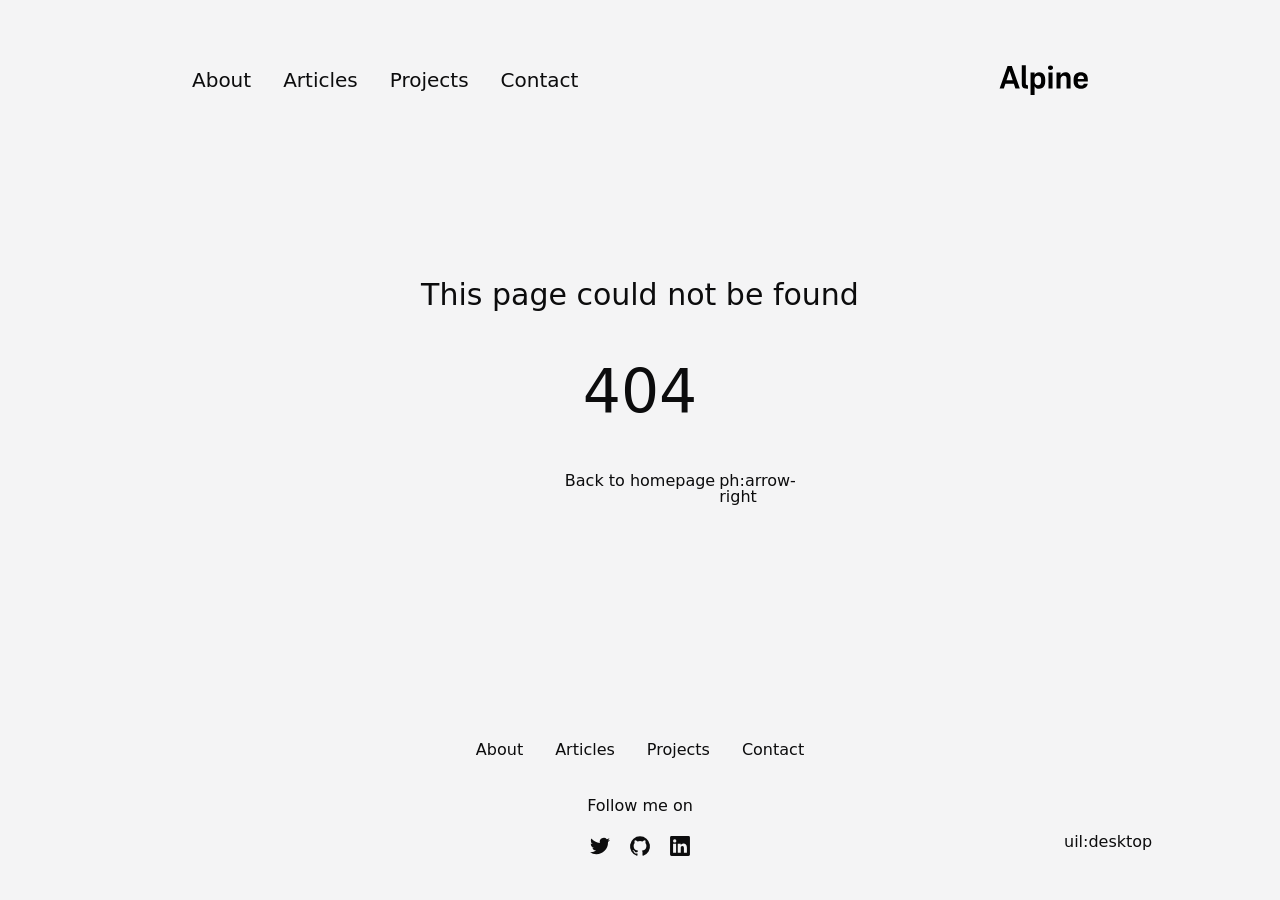
<file: articles/design-tokens/index.html>
<!DOCTYPE html>
<html >
<head><meta charset="utf-8">
<title>Customize Alpine</title>
<meta name="viewport" content="width=device-width, initial-scale=1">
<meta name="twitter:card" content="summary_large_image">
<meta property="og:image:width" content="400">
<meta property="og:image:height" content="300">
<meta property="og:image:alt" content="An image showcasing my project.">
<meta property="og:title" content="Customize Alpine">
<meta name="description" content="Leverage the tokens.config.ts to give your identity to Alpine.">
<meta property="og:description" content="Leverage the tokens.config.ts to give your identity to Alpine.">
<meta property="og:image" content="/articles/design-tokens.webp"><link rel="modulepreload" href="/articles/design-tokens/_payload.js"><style id="pinceau-theme">@media { :root {--pinceau-mq: initial; --alpine-readableLine: 68ch;--alpine-backdrop-backgroundColor: #f4f4f5b3;--prose-code-inline-padding: 0.25rem 0.375rem 0.25rem 0.375rem;--prose-code-inline-borderRadius: 0.375rem;--prose-code-block-border-style: solid;--prose-code-block-border-width: 1px;--prose-tbody-tr-borderBottom-style: dashed;--prose-tbody-tr-borderBottom-width: 1px;--prose-thead-borderBottom-style: solid;--prose-thead-borderBottom-width: 1px;--prose-thead-border-style: solid;--prose-thead-border-width: 0px;--prose-table-lineHeight: inherit;--prose-table-textAlign: left;--prose-hr-width: 1px;--prose-hr-style: solid;--prose-li-listStylePosition: outside;--prose-ol-padding: 0 0 0 21px;--prose-ol-listStyleType: decimal;--prose-ul-padding: 0 0 0 21px;--prose-ul-listStyleType: disc;--prose-blockquote-border-style: solid;--prose-blockquote-border-width: 4px;--prose-blockquote-quotes: '201C' '201D' '2018' '2019';--prose-blockquote-padding: 0 0 0 24px;--prose-a-code-color-hover: currentColor;--prose-a-code-color-static: currentColor;--prose-a-hasCode-borderBottom: none;--prose-a-border-distance: 2px;--prose-a-border-color-hover: currentColor;--prose-a-border-color-static: currentColor;--prose-a-border-style-hover: solid;--prose-a-border-style-static: dashed;--prose-a-border-width: 1px;--prose-a-color-static: inherit;--prose-a-textDecoration: none;--prose-h6-margin: 3rem 0 2rem;--prose-h5-margin: 3rem 0 2rem;--prose-h4-margin: 3rem 0 2rem;--prose-h3-margin: 3rem 0 2rem;--prose-h2-margin: 3rem 0 2rem;--prose-h1-margin: 0 0 2rem;--prose-p-fontSize: 18px;--typography-lead-loose: 2;--typography-lead-relaxed: 1.625;--typography-lead-normal: 1.5;--typography-lead-snug: 1.375;--typography-lead-tight: 1.25;--typography-lead-none: 1;--typography-fontWeight-black: 900;--typography-fontWeight-extrabold: 800;--typography-fontWeight-bold: 700;--typography-fontWeight-semibold: 600;--typography-fontWeight-medium: 500;--typography-fontWeight-normal: 400;--typography-fontWeight-light: 300;--typography-fontWeight-extralight: 200;--typography-fontWeight-thin: 100;--typography-fontSize-9xl: 128px;--typography-fontSize-8xl: 96px;--typography-fontSize-7xl: 72px;--typography-fontSize-6xl: 60px;--typography-fontSize-5xl: 48px;--typography-fontSize-4xl: 36px;--typography-fontSize-3xl: 30px;--typography-fontSize-2xl: 24px;--typography-fontSize-xl: 20px;--typography-fontSize-lg: 18px;--typography-fontSize-base: 16px;--typography-fontSize-sm: 14px;--typography-fontSize-xs: 12px;--typography-letterSpacing-wide: 0.025em;--typography-letterSpacing-tight: -0.025em;--typography-verticalMargin-base: 32px;--typography-verticalMargin-sm: 16px;--elements-border-secondary-hover: [object Object];--elements-backdrop-background: #fffc;--elements-backdrop-filter: saturate(200%) blur(20px);--elements-container-maxWidth: 64rem;--lead-loose: 2;--lead-relaxed: 1.625;--lead-normal: 1.5;--lead-snug: 1.375;--lead-tight: 1.25;--lead-none: 1;--lead-10: 2.5rem;--lead-9: 2.25rem;--lead-8: 2rem;--lead-7: 1.75rem;--lead-6: 1.5rem;--lead-5: 1.25rem;--lead-4: 1rem;--lead-3: .75rem;--lead-2: .5rem;--lead-1: .025rem;--letterSpacing-widest: 0.1em;--letterSpacing-wider: 0.05em;--letterSpacing-wide: 0.025em;--letterSpacing-normal: 0em;--letterSpacing-tight: -0.025em;--letterSpacing-tighter: -0.05em;--fontSize-9xl: 8rem;--fontSize-8xl: 6rem;--fontSize-7xl: 4.5rem;--fontSize-6xl: 3.75rem;--fontSize-5xl: 3rem;--fontSize-4xl: 2.25rem;--fontSize-3xl: 1.875rem;--fontSize-2xl: 1.5rem;--fontSize-xl: 1.25rem;--fontSize-lg: 1.125rem;--fontSize-base: 1rem;--fontSize-sm: 0.875rem;--fontSize-xs: 0.75rem;--fontWeight-black: 900;--fontWeight-extrabold: 800;--fontWeight-bold: 700;--fontWeight-semibold: 600;--fontWeight-medium: 500;--fontWeight-normal: 400;--fontWeight-light: 300;--fontWeight-extralight: 200;--fontWeight-thin: 100;--font-mono: ui-monospace, SFMono-Regular, Menlo, Monaco, Consolas, Liberation Mono, Courier New, monospace;--font-serif: ui-serif, Georgia, Cambria, Times New Roman, Times, serif;--font-sans: ui-sans-serif, system-ui, -apple-system, BlinkMacSystemFont, Segoe UI, Roboto, Helvetica Neue, Arial, Noto Sans, sans-serif, Apple Color Emoji, Segoe UI Emoji, Segoe UI Symbol, Noto Color Emoji;--opacity-total: 1;--opacity-high: 0.8;--opacity-medium: 0.5;--opacity-soft: 0.3;--opacity-light: 0.15;--opacity-bright: 0.1;--opacity-noOpacity: 0;--borderWidth-lg: 3px;--borderWidth-md: 2px;--borderWidth-sm: 1px;--borderWidth-noBorder: 0;--space-rem-875: 0.875rem;--space-rem-625: 0.625rem;--space-rem-375: 0.375rem;--space-rem-125: 0.125rem;--space-px: 1px;--space-128: 32rem;--space-96: 24rem;--space-80: 20rem;--space-72: 18rem;--space-64: 16rem;--space-60: 15rem;--space-56: 14rem;--space-52: 13rem;--space-48: 12rem;--space-44: 11rem;--space-40: 10rem;--space-36: 9rem;--space-32: 8rem;--space-28: 7rem;--space-24: 6rem;--space-20: 5rem;--space-16: 4rem;--space-14: 3.5rem;--space-12: 3rem;--space-11: 2.75rem;--space-10: 2.5rem;--space-9: 2.25rem;--space-8: 2rem;--space-7: 1.75rem;--space-6: 1.5rem;--space-5: 1.25rem;--space-4: 1rem;--space-3: 0.75rem;--space-2: 0.5rem;--space-1: 0.25rem;--space-0: 0px;--size-full: 100%;--size-7xl: 80rem;--size-6xl: 72rem;--size-5xl: 64rem;--size-4xl: 56rem;--size-3xl: 48rem;--size-2xl: 42rem;--size-xl: 36rem;--size-lg: 32rem;--size-md: 28rem;--size-sm: 24rem;--size-xs: 20rem;--size-200: 200px;--size-104: 104px;--size-80: 80px;--size-64: 64px;--size-56: 56px;--size-48: 48px;--size-40: 40px;--size-32: 32px;--size-24: 24px;--size-20: 20px;--size-16: 16px;--size-12: 12px;--size-8: 8px;--size-6: 6px;--size-4: 4px;--size-2: 2px;--size-0: 0px;--radii-full: 9999px;--radii-3xl: 1.75rem;--radii-2xl: 1.5rem;--radii-xl: 1rem;--radii-lg: 0.75rem;--radii-md: 0.5rem;--radii-sm: 0.375rem;--radii-xs: 0.25rem;--radii-2xs: 0.125rem;--radii-none: 0px;--shadow-none: 0px 0px 0px 0px transparent;--shadow-lg: 0px 10px 15px -3px #000000, 0px 4px 6px -4px #000000;--shadow-md: 0px 4px 6px -1px #000000, 0px 2px 4px -2px #000000;--shadow-sm: 0px 1px 3px 0px #000000, 0px 1px 2px -1px #000000;--shadow-xs: 0px 1px 2px 0px #000000;--height-screen: 100vh;--width-screen: 100vw;--color-primary-900: #002e38;--color-primary-800: #005c70;--color-primary-700: #008aa9;--color-primary-600: #00b9e1;--color-primary-500: #1ad6ff;--color-primary-400: #40ddff;--color-primary-300: #66e4ff;--color-primary-200: #8deaff;--color-primary-100: #b3f1ff;--color-primary-50: #d9f8ff;--color-ruby-900: #380011;--color-ruby-800: #700021;--color-ruby-700: #a90032;--color-ruby-600: #e10043;--color-ruby-500: #ff1a5e;--color-ruby-400: #ff4079;--color-ruby-300: #ff6694;--color-ruby-200: #ff8dae;--color-ruby-100: #ffb3c9;--color-ruby-50: #ffd9e4;--color-pink-900: #380025;--color-pink-800: #70004b;--color-pink-700: #a90070;--color-pink-600: #e10095;--color-pink-500: #ff1ab2;--color-pink-400: #ff40bf;--color-pink-300: #ff66cc;--color-pink-200: #ff8dd8;--color-pink-100: #ffb3e5;--color-pink-50: #ffd9f2;--color-purple-900: #190038;--color-purple-800: #330070;--color-purple-700: #4c00a9;--color-purple-600: #6500e1;--color-purple-500: #811aff;--color-purple-400: #9640ff;--color-purple-300: #ab66ff;--color-purple-200: #c08dff;--color-purple-100: #d5b3ff;--color-purple-50: #ead9ff;--color-royalblue-900: #0b0531;--color-royalblue-800: #160a62;--color-royalblue-700: #211093;--color-royalblue-600: #2c15c4;--color-royalblue-500: #4127e8;--color-royalblue-400: #614bec;--color-royalblue-300: #806ff0;--color-royalblue-200: #a093f3;--color-royalblue-100: #c0b7f7;--color-royalblue-50: #dfdbfb;--color-indigoblue-900: #001238;--color-indigoblue-800: #002370;--color-indigoblue-700: #0035a9;--color-indigoblue-600: #0047e1;--color-indigoblue-500: #1a62ff;--color-indigoblue-400: #407cff;--color-indigoblue-300: #6696ff;--color-indigoblue-200: #8db0ff;--color-indigoblue-100: #b3cbff;--color-indigoblue-50: #d9e5ff;--color-blue-900: #002438;--color-blue-800: #004870;--color-blue-700: #006ca9;--color-blue-600: #0090e1;--color-blue-500: #1aadff;--color-blue-400: #40bbff;--color-blue-300: #66c8ff;--color-blue-200: #8dd6ff;--color-blue-100: #b3e4ff;--color-blue-50: #d9f1ff;--color-lightblue-900: #002e38;--color-lightblue-800: #005c70;--color-lightblue-700: #008aa9;--color-lightblue-600: #00b9e1;--color-lightblue-500: #1ad6ff;--color-lightblue-400: #40ddff;--color-lightblue-300: #66e4ff;--color-lightblue-200: #8deaff;--color-lightblue-100: #b3f1ff;--color-lightblue-50: #d9f8ff;--color-teal-900: #062a28;--color-teal-800: #0b544f;--color-teal-700: #117d77;--color-teal-600: #16a79e;--color-teal-500: #1cd1c6;--color-teal-400: #36e4da;--color-teal-300: #5fe9e1;--color-teal-200: #87efe9;--color-teal-100: #aff4f0;--color-teal-50: #d7faf8;--color-pear-900: #2a2b09;--color-pear-800: #545512;--color-pear-700: #7e801b;--color-pear-600: #a8aa24;--color-pear-500: #d0d32f;--color-pear-400: #d8da52;--color-pear-300: #e0e274;--color-pear-200: #e8e997;--color-pear-100: #eff0ba;--color-pear-50: #f7f8dc;--color-red-900: #380300;--color-red-800: #700700;--color-red-700: #a90a00;--color-red-600: #e10e00;--color-red-500: #ff281a;--color-red-400: #ff4c40;--color-red-300: #ff7066;--color-red-200: #ff948d;--color-red-100: #ffb7b3;--color-red-50: #ffdbd9;--color-orange-900: #381800;--color-orange-800: #702f00;--color-orange-700: #a94700;--color-orange-600: #e15e00;--color-orange-500: #ff7a1a;--color-orange-400: #ff9040;--color-orange-300: #ffa666;--color-orange-200: #ffbd8d;--color-orange-100: #ffd3b3;--color-orange-50: #ffe9d9;--color-yellow-900: #362b03;--color-yellow-800: #6d5605;--color-yellow-700: #a38108;--color-yellow-600: #daac0a;--color-yellow-500: #f5c828;--color-yellow-400: #f7d14c;--color-yellow-300: #f8da70;--color-yellow-200: #fae393;--color-yellow-100: #fcedb7;--color-yellow-50: #fdf6db;--color-green-900: #003f25;--color-green-800: #005e38;--color-green-700: #007e4a;--color-green-600: #009d5d;--color-green-500: #00bd6f;--color-green-400: #00dc82;--color-green-300: #30ffaa;--color-green-200: #83ffcc;--color-green-100: #acffdd;--color-green-50: #d6ffee;--color-gray-900: #18181B;--color-gray-800: #27272A;--color-gray-700: #3f3f46;--color-gray-600: #52525B;--color-gray-500: #71717A;--color-gray-400: #a1a1aa;--color-gray-300: #D4d4d8;--color-gray-200: #e4e4e7;--color-gray-100: #f4f4f5;--color-gray-50: #fafafa;--color-black: #0c0c0d;--color-white: #FFFFFF;--media-portrait: only screen and (orientation: portrait);--media-landscape: only screen and (orientation: landscape);--media-rm: (prefers-reduced-motion: reduce);--media-2xl: (min-width: 1536px);--media-xl: (min-width: 1280px);--media-lg: (min-width: 1024px);--media-md: (min-width: 768px);--media-sm: (min-width: 640px);--media-xs: (min-width: 475px);--prose-code-inline-fontWeight: var(--typography-fontWeight-normal);--prose-code-inline-fontSize: var(--typography-fontSize-sm);--prose-code-block-pre-padding: var(--typography-verticalMargin-sm);--prose-code-block-margin: var(--typography-verticalMargin-base) 0;--prose-code-block-fontSize: var(--typography-fontSize-sm);--prose-tbody-code-inline-fontSize: var(--typography-fontSize-sm);--prose-tbody-td-padding: var(--typography-verticalMargin-sm);--prose-th-fontWeight: var(--typography-fontWeight-semibold);--prose-th-padding: 0 var(--typography-verticalMargin-sm) var(--typography-verticalMargin-sm) var(--typography-verticalMargin-sm);--prose-table-fontSize: var(--typography-fontSize-sm);--prose-table-margin: var(--typography-verticalMargin-base) 0;--prose-hr-margin: var(--typography-verticalMargin-base) 0;--prose-li-margin: var(--typography-verticalMargin-sm) 0;--prose-ol-margin: var(--typography-verticalMargin-base) 0;--prose-ul-margin: var(--typography-verticalMargin-base) 0;--prose-blockquote-margin: var(--typography-verticalMargin-base) 0;--prose-a-code-border-style: var(--prose-a-border-style-static);--prose-a-code-border-width: var(--prose-a-border-width);--prose-a-fontWeight: var(--typography-fontWeight-medium);--prose-img-margin: var(--typography-verticalMargin-base) 0;--prose-strong-fontWeight: var(--typography-fontWeight-semibold);--prose-h6-iconSize: var(--typography-fontSize-base);--prose-h6-fontWeight: var(--typography-fontWeight-semibold);--prose-h6-lineHeight: var(--typography-lead-normal);--prose-h6-fontSize: var(--typography-fontSize-lg);--prose-h5-iconSize: var(--typography-fontSize-lg);--prose-h5-fontWeight: var(--typography-fontWeight-semibold);--prose-h5-lineHeight: var(--typography-lead-snug);--prose-h5-fontSize: var(--typography-fontSize-xl);--prose-h4-iconSize: var(--typography-fontSize-lg);--prose-h4-letterSpacing: var(--typography-letterSpacing-tight);--prose-h4-fontWeight: var(--typography-fontWeight-semibold);--prose-h4-lineHeight: var(--typography-lead-snug);--prose-h4-fontSize: var(--typography-fontSize-2xl);--prose-h3-iconSize: var(--typography-fontSize-xl);--prose-h3-letterSpacing: var(--typography-letterSpacing-tight);--prose-h3-fontWeight: var(--typography-fontWeight-semibold);--prose-h3-lineHeight: var(--typography-lead-snug);--prose-h3-fontSize: var(--typography-fontSize-3xl);--prose-h2-iconSize: var(--typography-fontSize-2xl);--prose-h2-letterSpacing: var(--typography-letterSpacing-tight);--prose-h2-fontWeight: var(--typography-fontWeight-semibold);--prose-h2-lineHeight: var(--typography-lead-tight);--prose-h2-fontSize: var(--typography-fontSize-4xl);--prose-h1-iconSize: var(--typography-fontSize-3xl);--prose-h1-letterSpacing: var(--typography-letterSpacing-tight);--prose-h1-fontWeight: var(--typography-fontWeight-bold);--prose-h1-lineHeight: var(--typography-lead-tight);--prose-h1-fontSize: var(--typography-fontSize-5xl);--prose-p-br-margin: var(--typography-verticalMargin-base) 0 0 0;--prose-p-margin: var(--typography-verticalMargin-base) 0;--prose-p-lineHeight: var(--typography-lead-normal);--typography-color-primary-900: var(--color-primary-900);--typography-color-primary-800: var(--color-primary-800);--typography-color-primary-700: var(--color-primary-700);--typography-color-primary-600: var(--color-primary-600);--typography-color-primary-500: var(--color-primary-500);--typography-color-primary-400: var(--color-primary-400);--typography-color-primary-300: var(--color-primary-300);--typography-color-primary-200: var(--color-primary-200);--typography-color-primary-100: var(--color-primary-100);--typography-color-primary-50: var(--color-primary-50);--typography-font-code: var(--font-mono);--typography-font-body: var(--font-sans);--typography-font-display: var(--font-sans);--elements-state-danger-borderColor-secondary: var(--color-red-200);--elements-state-danger-borderColor-primary: var(--color-red-100);--elements-state-danger-backgroundColor-secondary: var(--color-red-100);--elements-state-danger-backgroundColor-primary: var(--color-red-50);--elements-state-danger-color-secondary: var(--color-red-600);--elements-state-danger-color-primary: var(--color-red-500);--elements-state-warning-borderColor-secondary: var(--color-yellow-200);--elements-state-warning-borderColor-primary: var(--color-yellow-100);--elements-state-warning-backgroundColor-secondary: var(--color-yellow-100);--elements-state-warning-backgroundColor-primary: var(--color-yellow-50);--elements-state-warning-color-secondary: var(--color-yellow-700);--elements-state-warning-color-primary: var(--color-yellow-600);--elements-state-success-borderColor-secondary: var(--color-green-200);--elements-state-success-borderColor-primary: var(--color-green-100);--elements-state-success-backgroundColor-secondary: var(--color-green-100);--elements-state-success-backgroundColor-primary: var(--color-green-50);--elements-state-success-color-secondary: var(--color-green-600);--elements-state-success-color-primary: var(--color-green-500);--elements-state-info-borderColor-secondary: var(--color-blue-200);--elements-state-info-borderColor-primary: var(--color-blue-100);--elements-state-info-backgroundColor-secondary: var(--color-blue-100);--elements-state-info-backgroundColor-primary: var(--color-blue-50);--elements-state-info-color-secondary: var(--color-blue-600);--elements-state-info-color-primary: var(--color-blue-500);--elements-state-primary-borderColor-secondary: var(--color-primary-200);--elements-state-primary-borderColor-primary: var(--color-primary-100);--elements-state-primary-backgroundColor-secondary: var(--color-primary-100);--elements-state-primary-backgroundColor-primary: var(--color-primary-50);--elements-state-primary-color-secondary: var(--color-primary-700);--elements-state-primary-color-primary: var(--color-primary-600);--elements-surface-background-base: var(--color-gray-100);--elements-border-secondary-static: var(--color-gray-200);--elements-border-primary-hover: var(--color-gray-200);--elements-border-primary-static: var(--color-gray-100);--elements-container-padding-md: var(--space-16);--elements-container-padding-sm: var(--space-12);--elements-container-padding-xs: var(--space-8);--elements-container-padding-mobile: var(--space-6);--elements-text-secondary-color-hover: var(--color-gray-700);--elements-text-secondary-color-static: var(--color-gray-500);--elements-text-primary-color-static: var(--color-gray-900);--text-6xl-lineHeight: var(--lead-none);--text-6xl-fontSize: var(--fontSize-6xl);--text-5xl-lineHeight: var(--lead-none);--text-5xl-fontSize: var(--fontSize-5xl);--text-4xl-lineHeight: var(--lead-10);--text-4xl-fontSize: var(--fontSize-4xl);--text-3xl-lineHeight: var(--lead-9);--text-3xl-fontSize: var(--fontSize-3xl);--text-2xl-lineHeight: var(--lead-8);--text-2xl-fontSize: var(--fontSize-2xl);--text-xl-lineHeight: var(--lead-7);--text-xl-fontSize: var(--fontSize-xl);--text-lg-lineHeight: var(--lead-7);--text-lg-fontSize: var(--fontSize-lg);--text-base-lineHeight: var(--lead-6);--text-base-fontSize: var(--fontSize-base);--text-sm-lineHeight: var(--lead-5);--text-sm-fontSize: var(--fontSize-sm);--text-xs-lineHeight: var(--lead-4);--text-xs-fontSize: var(--fontSize-xs);--shadow-2xl: 0px 25px 50px -12px var(--color-gray-900);--shadow-xl: 0px 20px 25px -5px var(--color-gray-400), 0px 8px 10px -6px #000000;--color-secondary-900: var(--color-gray-900);--color-secondary-800: var(--color-gray-800);--color-secondary-700: var(--color-gray-700);--color-secondary-600: var(--color-gray-600);--color-secondary-500: var(--color-gray-500);--color-secondary-400: var(--color-gray-400);--color-secondary-300: var(--color-gray-300);--color-secondary-200: var(--color-gray-200);--color-secondary-100: var(--color-gray-100);--color-secondary-50: var(--color-gray-50);--prose-a-code-background-hover: var(--typography-color-primary-50);--prose-a-code-border-color-hover: var(--typography-color-primary-500);--prose-a-color-hover: var(--typography-color-primary-500);--typography-color-secondary-900: var(--color-secondary-900);--typography-color-secondary-800: var(--color-secondary-800);--typography-color-secondary-700: var(--color-secondary-700);--typography-color-secondary-600: var(--color-secondary-600);--typography-color-secondary-500: var(--color-secondary-500);--typography-color-secondary-400: var(--color-secondary-400);--typography-color-secondary-300: var(--color-secondary-300);--typography-color-secondary-200: var(--color-secondary-200);--typography-color-secondary-100: var(--color-secondary-100);--typography-color-secondary-50: var(--color-secondary-50);--prose-code-inline-backgroundColor: var(--typography-color-secondary-100);--prose-code-inline-color: var(--typography-color-secondary-700);--prose-code-block-backgroundColor: var(--typography-color-secondary-100);--prose-code-block-color: var(--typography-color-secondary-700);--prose-code-block-border-color: var(--typography-color-secondary-200);--prose-tbody-tr-borderBottom-color: var(--typography-color-secondary-300);--prose-th-color: var(--typography-color-secondary-600);--prose-thead-borderBottom-color: var(--typography-color-secondary-300);--prose-thead-border-color: var(--typography-color-secondary-300);--prose-hr-color: var(--typography-color-secondary-200);--prose-ol-li-markerColor: var(--typography-color-secondary-500);--prose-ul-li-markerColor: var(--typography-color-secondary-400);--prose-blockquote-border-color: var(--typography-color-secondary-200);--prose-blockquote-color: var(--typography-color-secondary-500);--prose-a-code-border-color-static: var(--typography-color-secondary-400); } }@media { :root.dark {--pinceau-mq: dark; --alpine-backdrop-backgroundColor: #18181bb3;--prose-a-code-color-hover: currentColor;--prose-a-code-color-static: currentColor;--prose-a-border-color-hover: currentColor;--prose-a-border-color-static: currentColor;--prose-a-color-static: inherit;--elements-backdrop-background: #0c0d0ccc;--elements-state-danger-borderColor-secondary: var(--color-red-700);--elements-state-danger-borderColor-primary: var(--color-red-800);--elements-state-danger-backgroundColor-secondary: var(--color-red-800);--elements-state-danger-backgroundColor-primary: var(--color-red-900);--elements-state-danger-color-secondary: var(--color-red-200);--elements-state-danger-color-primary: var(--color-red-300);--elements-state-warning-borderColor-secondary: var(--color-yellow-700);--elements-state-warning-borderColor-primary: var(--color-yellow-800);--elements-state-warning-backgroundColor-secondary: var(--color-yellow-800);--elements-state-warning-backgroundColor-primary: var(--color-yellow-900);--elements-state-warning-color-secondary: var(--color-yellow-200);--elements-state-warning-color-primary: var(--color-yellow-400);--elements-state-success-borderColor-secondary: var(--color-green-700);--elements-state-success-borderColor-primary: var(--color-green-800);--elements-state-success-backgroundColor-secondary: var(--color-green-800);--elements-state-success-backgroundColor-primary: var(--color-green-900);--elements-state-success-color-secondary: var(--color-green-200);--elements-state-success-color-primary: var(--color-green-400);--elements-state-info-borderColor-secondary: var(--color-blue-700);--elements-state-info-borderColor-primary: var(--color-blue-800);--elements-state-info-backgroundColor-secondary: var(--color-blue-800);--elements-state-info-backgroundColor-primary: var(--color-blue-900);--elements-state-info-color-secondary: var(--color-blue-200);--elements-state-info-color-primary: var(--color-blue-400);--elements-state-primary-borderColor-secondary: var(--color-primary-700);--elements-state-primary-borderColor-primary: var(--color-primary-800);--elements-state-primary-backgroundColor-secondary: var(--color-primary-800);--elements-state-primary-backgroundColor-primary: var(--color-primary-900);--elements-state-primary-color-secondary: var(--color-primary-200);--elements-state-primary-color-primary: var(--color-primary-400);--elements-surface-background-base: var(--color-gray-900);--elements-border-secondary-static: var(--color-gray-800);--elements-border-primary-hover: var(--color-gray-800);--elements-border-primary-static: var(--color-gray-900);--elements-text-secondary-color-hover: var(--color-gray-200);--elements-text-secondary-color-static: var(--color-gray-400);--elements-text-primary-color-static: var(--color-gray-50);--prose-a-code-background-hover: var(--typography-color-primary-900);--prose-a-code-border-color-hover: var(--typography-color-primary-600);--prose-a-color-hover: var(--typography-color-primary-400);--prose-code-inline-backgroundColor: var(--typography-color-secondary-900);--prose-code-inline-color: var(--typography-color-secondary-200);--prose-code-block-backgroundColor: var(--typography-color-secondary-900);--prose-code-block-color: var(--typography-color-secondary-200);--prose-code-block-border-color: var(--typography-color-secondary-800);--prose-tbody-tr-borderBottom-color: var(--typography-color-secondary-700);--prose-th-color: var(--typography-color-secondary-400);--prose-thead-borderBottom-color: var(--typography-color-secondary-600);--prose-thead-border-color: var(--typography-color-secondary-600);--prose-hr-color: var(--typography-color-secondary-800);--prose-ol-li-markerColor: var(--typography-color-secondary-500);--prose-ul-li-markerColor: var(--typography-color-secondary-500);--prose-blockquote-border-color: var(--typography-color-secondary-700);--prose-blockquote-color: var(--typography-color-secondary-400);--prose-a-code-border-color-static: var(--typography-color-secondary-600); } }</style><style id="pinceau-runtime-hydratable">@media{.phy[--]{--puid:NjKQrW-v;}.pv-RuCfLC{max-width:var(--elements-container-maxWidth);padding-left:var(--elements-container-padding-mobile);padding-right:var(--elements-container-padding-mobile);}@media (min-width: 475px){.pv-RuCfLC{padding-left:var(--elements-container-padding-xs);padding-right:var(--elements-container-padding-xs);}}@media (min-width: 640px){.pv-RuCfLC{padding-left:var(--elements-container-padding-sm);padding-right:var(--elements-container-padding-sm);}}@media (min-width: 768px){.pv-RuCfLC{padding-left:var(--elements-container-padding-md);padding-right:var(--elements-container-padding-md);}}} </style><link rel="modulepreload" as="script" crossorigin href="/_nuxt/entry.4dc5f0b0.js"><link rel="preload" as="style" href="/_nuxt/entry.eb3cf044.css"><link rel="modulepreload" as="script" crossorigin href="/_nuxt/NuxtImg.ad724bf1.js"><link rel="modulepreload" as="script" crossorigin href="/_nuxt/document-driven.24d983c5.js"><link rel="preload" as="style" href="/_nuxt/DocumentDrivenNotFound.f5c4c890.css"><link rel="modulepreload" as="script" crossorigin href="/_nuxt/DocumentDrivenEmpty.8e112884.js"><link rel="modulepreload" as="script" crossorigin href="/_nuxt/ContentRenderer.d9b03870.js"><link rel="modulepreload" as="script" crossorigin href="/_nuxt/ContentRendererMarkdown.a31b261e.js"><link rel="modulepreload" as="script" crossorigin href="/_nuxt/DocumentDrivenNotFound.87fe56b6.js"><link rel="modulepreload" as="script" crossorigin href="/_nuxt/article.2638ca9f.js"><link rel="modulepreload" as="script" crossorigin href="/_nuxt/date.824a539b.js"><link rel="modulepreload" as="script" crossorigin href="/_nuxt/ProseH1.67c91f7f.js"><link rel="modulepreload" as="script" crossorigin href="/_nuxt/ProseP.9724ec76.js"><link rel="modulepreload" as="script" crossorigin href="/_nuxt/ProseCodeInline.fe99858c.js"><link rel="modulepreload" as="script" crossorigin href="/_nuxt/ProseA.2a653d89.js"><link rel="prefetch" as="script" crossorigin href="/_nuxt/default.34fdbabd.js"><link rel="prefetch" as="script" crossorigin href="/_nuxt/page.cc3dd4d7.js"><link rel="prefetch" as="script" crossorigin href="/_nuxt/client-db.2b594f3c.js"><link rel="prefetch" as="script" crossorigin href="/_nuxt/debug.6c970d97.js"><link rel="prefetch" as="style" href="/_nuxt/ContentPreviewMode.e5e4e514.css"><link rel="prefetch" as="script" crossorigin href="/_nuxt/useStudio.17c5f32c.js"><link rel="prefetch" as="script" crossorigin href="/_nuxt/asyncData.93b16328.js"><link rel="prefetch" as="script" crossorigin href="/_nuxt/error-component.8b9218e5.js"><link rel="stylesheet" href="/_nuxt/entry.eb3cf044.css"><link rel="stylesheet" href="/_nuxt/DocumentDrivenNotFound.f5c4c890.css"><style>html{font-family:var(--font-sans)}</style><style>.app-layout[data-v-73433fd8]{min-width:var(--size-xs)}</style><style>.container[data-v-6d327d86]{-webkit-margin-start:auto;-webkit-margin-end:auto;margin-inline-end:auto;margin-inline-start:auto;width:100%}</style><style>.nuxt-progress{background:repeating-linear-gradient(90deg,#00dc82 0,#34cdfe 50%,#0047e1);left:0;opacity:1;position:fixed;right:0;top:0;transition:width .1s,height .4s,opacity .4s;width:0;z-index:999999}</style><style>header[data-v-72c75a5c]{--header-padding:var(--space-16);--logo-height:var(--space-8);align-items:center;display:grid;gap:var(--space-4);grid-template-columns:repeat(12,minmax(0,1fr));padding-bottom:var(--header-padding);padding-top:var(--header-padding);position:relative}header .menu[data-v-72c75a5c]{display:flex;position:absolute}header .menu[data-v-72c75a5c] :hover{color:var(--color-primary-500)}.left[data-v-72c75a5c] :is(header .menu):is(header .menu){right:0}@media (min-width:640px){header .menu[data-v-72c75a5c]{display:none}}header .overlay[data-v-72c75a5c]{-webkit-backdrop-filter:blur(20px);backdrop-filter:blur(20px);background-color:var(--alpine-backdrop-backgroundColor);border:1px solid var(--color-gray-200);border-radius:var(--radii-md);font-size:var(--text-lg-fontSize);font-weight:var(--fontWeight-medium);line-height:var(--text-lg-lineHeight);padding:var(--space-6);padding-right:var(--space-24);perspective:2000px;position:absolute;top:calc(var(--header-padding) + var(--logo-height) + var(--space-2));transform-origin:top;transition:all .25s;will-change:opacity,transform}header .overlay[data-v-72c75a5c]:not(.show){opacity:0;transform:translateY(-10px) rotateY(-8deg) rotateX(-20deg)}.left[data-v-72c75a5c] :is(header .overlay:not(.show)):is(header .overlay:not(.show)){transform:translateY(-10px) rotateY(8deg) rotateX(-20deg)}header .overlay[data-v-72c75a5c]:not(.show){pointer-events:none}.left[data-v-72c75a5c] :is(header .overlay):is(header .overlay){padding:var(--space-6);padding-left:var(--space-16);right:0;text-align:right}@media (min-width:640px){header .overlay[data-v-72c75a5c]{display:none}}:root.dark header .overlay[data-v-72c75a5c]{border-color:var(--color-gray-800)}header .logo[data-v-72c75a5c]{display:flex;grid-column:span 12/span 12;height:var(--logo-height)}header .logo a[data-v-72c75a5c]{display:flex}.center[data-v-72c75a5c] :is(header .logo):is(header .logo){grid-column:span 12/span 12;justify-content:center}.right[data-v-72c75a5c] :is(header .logo):is(header .logo){justify-content:flex-end}@media (min-width:640px){header .logo[data-v-72c75a5c]{grid-column:span 4/span 4;grid-column-start:auto}.right[data-v-72c75a5c] :is(header .logo):is(header .logo){order:2}}header .logo .fallback[data-v-72c75a5c]{font-size:var(--text-2xl-fontSize);font-weight:var(--fontWeight-semibold);line-height:var(--text-2xl-lineHeight)}header .main-nav[data-v-72c75a5c]{display:none}@media (min-width:640px){header .main-nav[data-v-72c75a5c]{display:flex;font-size:var(--text-xl-fontSize);font-weight:var(--fontWeight-medium);grid-column:span 8/span 8;line-height:var(--text-xl-lineHeight)}.center[data-v-72c75a5c] :is(header .main-nav):is(header .main-nav){grid-column:span 12/span 12;justify-content:center}.right[data-v-72c75a5c] :is(header .main-nav):is(header .main-nav){justify-content:flex-start}.left[data-v-72c75a5c] :is(header .main-nav):is(header .main-nav){justify-content:flex-end}}</style><style>nav ul[data-v-4533886f]{display:flex;flex-direction:column;gap:var(--space-4);justify-content:center;width:100%}@media (min-width:640px){nav ul[data-v-4533886f]{flex-direction:row;gap:var(--space-8)}}nav ul a[data-v-4533886f]{position:relative}nav ul a.router-link-active[data-v-4533886f]{color:var(--color-primary-500)}nav ul a .underline-fx[data-v-4533886f]{background-color:currentColor;bottom:-4px;height:1px;position:absolute;transition:width .2s ease-in-out;width:0}a[data-v-4533886f]:hover :is(nav ul a .underline-fx):is(nav ul a .underline-fx){width:100%}</style><style>footer[data-v-6e4cbd8a]{align-items:center;display:flex;flex-direction:column;margin-top:var(--space-24);padding-bottom:var(--space-8);padding-top:var(--space-8)}footer.left[data-v-6e4cbd8a]{align-items:flex-start}footer.right[data-v-6e4cbd8a]{align-items:flex-end}@media (min-width:768px){footer[data-v-6e4cbd8a]{min-height:var(--space-36)}}footer .credits[data-v-6e4cbd8a]{font-size:var(--text-3xl-fontSize);font-weight:var(--fontWeight-bold);line-height:var(--text-3xl-lineHeight);margin-bottom:var(--space-4)}footer .navigation[data-v-6e4cbd8a]{display:none}@media (min-width:640px){footer .navigation[data-v-6e4cbd8a]{display:flex;font-size:var(--text-base-fontSize);font-weight:var(--fontWeight-medium);line-height:var(--text-base-lineHeight);margin-bottom:var(--space-8)}}footer .message[data-v-6e4cbd8a]{margin-bottom:var(--space-4);text-align:center}footer .icons[data-v-6e4cbd8a]{display:grid;gap:var(--space-4);grid-template-columns:repeat(12,minmax(0,1fr));width:100%}.left[data-v-6e4cbd8a] :is(footer .icons):is(footer .icons){align-items:center;display:flex;justify-content:space-between}.right[data-v-6e4cbd8a] :is(footer .icons):is(footer .icons){align-items:center;display:flex;flex-direction:row-reverse;justify-content:space-between}footer .icons .social[data-v-6e4cbd8a]{display:flex;gap:var(--space-4);grid-column:span 12/span 12;justify-content:center}@media (min-width:475px){footer .icons .social[data-v-6e4cbd8a]{grid-column:span 4/span 4;grid-column-start:5}}footer .icons .color-mode-switch[data-v-6e4cbd8a]{display:flex;grid-column:span 12/span 12;justify-content:center}@media (min-width:475px){footer .icons .color-mode-switch[data-v-6e4cbd8a]{grid-column:span 2/span 2;grid-column-start:11;justify-content:flex-end}}</style><style>a[data-v-a37dfbed]{--social-icon-size:24px;display:flex;height:24px;height:var(--social-icon-size);width:24px;width:var(--social-icon-size)}a[data-v-a37dfbed] :hover{color:var(--color-primary-500)}a svg[data-v-a37dfbed]{height:100%;width:100%}</style><style>.icon[data-v-121c6e7d]{display:inline-block;vertical-align:middle}</style><style>button[data-v-655a90d7]{--color-mode-switcher-size:24px;display:flex;height:24px;height:var(--color-mode-switcher-size);width:24px;width:var(--color-mode-switcher-size)}button[data-v-655a90d7] :hover{color:var(--color-primary-500)}button svg[data-v-655a90d7]{height:100%;width:100%}</style><style>article[data-v-cebb82de]{margin-left:auto;margin-right:auto;max-width:var(--alpine-readableLine);padding-bottom:var(--space-4);padding-top:var(--space-4)}@media (min-width:640px){article[data-v-cebb82de]{padding-bottom:var(--space-12);padding-top:var(--space-12)}}article .back[data-v-cebb82de]{align-items:center;border-bottom:1px solid var(--elements-border-secondary-static);display:inline-flex;font-size:var(--text-lg-fontSize)}article .back[data-v-cebb82de] svg{height:var(--size-16);margin-right:var(--space-2);width:var(--size-16)}article header[data-v-cebb82de]{margin-bottom:var(--space-12);margin-top:var(--space-16)}article .title[data-v-cebb82de]{font-size:var(--text-5xl-fontSize);font-weight:var(--fontWeight-semibold);line-height:var(--text-5xl-lineHeight);margin-bottom:var(--space-4)}article time[data-v-cebb82de]{color:var(--elements-text-secondary-color-static)}article .prose[data-v-cebb82de] h1{display:none}</style><style>h1[data-v-aaaa190a]{display:block;font-family:var(--typography-font-display);font-size:var(--prose-h1-fontSize);font-weight:var(--prose-h1-fontWeight);letter-spacing:var(--prose-h1-letterSpacing);line-height:var(--prose-h1-lineHeight);margin:var(--prose-h1-margin)}h1[data-v-aaaa190a] .icon{display:inline-block;height:var(--prose-h1-iconSize);margin-left:12px;opacity:0;transition:opacity .1s;width:var(--prose-h1-iconSize)}h1 a[data-v-aaaa190a]:hover .icon{opacity:1}</style><style>p[data-v-34cc59f0]{font-family:var(--typography-font-body);font-size:var(--prose-p-fontSize);line-height:var(--prose-p-lineHeight);margin:var(--prose-p-margin)}p[data-v-34cc59f0] br{content:"";display:block;margin:var(--prose-p-br-margin)}</style><style>code[data-v-e5a6c676]{background-color:var(--prose-code-inline-backgroundColor);border-radius:var(--prose-code-inline-borderRadius);color:var(--prose-code-inline-color);font-family:var(--typography-font-code);font-size:var(--prose-code-inline-fontSize);font-weight:var(--prose-code-inline-fontWeight);padding:var(--prose-code-inline-padding)}tbody code[data-v-e5a6c676]{font-size:var(--prose-tbody-code-inline-fontSize)}h1 a code[data-v-e5a6c676],h2 a code[data-v-e5a6c676],h3 a code[data-v-e5a6c676],h4 a code[data-v-e5a6c676],h5 a code[data-v-e5a6c676],h6 a code[data-v-e5a6c676]{border-radius:var(--prose-code-inline-borderRadius);color:inherit;font-size:.777777em;padding:.15em .5em}</style><style>a[data-v-bb33353d]{border-bottom:var(--prose-a-border-width) var(--prose-a-border-style-static) var(--prose-a-border-color-static);color:var(--prose-a-color-static);font-family:var(--typography-font-body);font-weight:var(--prose-a-fontWeight);padding-bottom:var(--prose-a-border-distance);-webkit-text-decoration:var(--prose-a-textDecoration);text-decoration:var(--prose-a-textDecoration)}a[data-v-bb33353d]:hover{border-color:var(--prose-a-border-color-hover);border-style:var(--prose-a-border-style-hover);color:var(--prose-a-color-hover)}a[data-v-bb33353d]:has(img){border-width:0}a[data-v-bb33353d]:has(code){border-bottom:var(--prose-a-hasCode-borderBottom)}a[data-v-bb33353d]:has(code) code{border-color:var(--prose-a-code-border-color-static);border-style:var(--prose-a-code-border-style);border-width:var(--prose-a-code-border-width);color:var(--prose-a-code-color-static)}a[data-v-bb33353d]:has(code):hover{border-bottom:var(--prose-a-hasCode-borderBottom)}a[data-v-bb33353d]:has(code):hover code{background-color:var(--prose-a-code-background-hover);border-color:var(--prose-a-code-border-color-hover);color:var(--prose-a-code-color-hover)}</style><script>"use strict";const w=window,de=document.documentElement,knownColorSchemes=["dark","light"],preference=window.localStorage.getItem("nuxt-color-mode")||"system";let value=preference==="system"?getColorScheme():preference;const forcedColorMode=de.getAttribute("data-color-mode-forced");forcedColorMode&&(value=forcedColorMode),addColorScheme(value),w["__NUXT_COLOR_MODE__"]={preference,value,getColorScheme,addColorScheme,removeColorScheme};function addColorScheme(e){const o=""+e+"",t="";de.classList?de.classList.add(o):de.className+=" "+o,t&&de.setAttribute("data-"+t,e)}function removeColorScheme(e){const o=""+e+"",t="";de.classList?de.classList.remove(o):de.className=de.className.replace(new RegExp(o,"g"),""),t&&de.removeAttribute("data-"+t)}function prefersColorScheme(e){return w.matchMedia("(prefers-color-scheme"+e+")")}function getColorScheme(){if(w.matchMedia&&prefersColorScheme("").media!=="not all"){for(const e of knownColorSchemes)if(prefersColorScheme(":"+e).matches)return e}return"light"}
</script></head>
<body ><div id="__nuxt"><div class="container pv-RuCfLC pc-NjKQrW app-layout" data-v-73433fd8 data-v-6d327d86><!--[--><div class="nuxt-progress" style="width:0%;height:3px;opacity:0;background-size:Infinity% auto;" data-v-73433fd8></div><header class="right" data-v-73433fd8 data-v-72c75a5c><div class="menu" data-v-72c75a5c><button aria-label="Navigation Menu" data-v-72c75a5c><svg width="24" height="24" viewBox="0 0 68 68" fill="currentColor" xmlns="http://www.w3.org/2000/svg" data-v-72c75a5c><path d="M8 34C8 32.1362 8 31.2044 8.30448 30.4693C8.71046 29.4892 9.48915 28.7105 10.4693 28.3045C11.2044 28 12.1362 28 14 28C15.8638 28 16.7956 28 17.5307 28.3045C18.5108 28.7105 19.2895 29.4892 19.6955 30.4693C20 31.2044 20 32.1362 20 34C20 35.8638 20 36.7956 19.6955 37.5307C19.2895 38.5108 18.5108 39.2895 17.5307 39.6955C16.7956 40 15.8638 40 14 40C12.1362 40 11.2044 40 10.4693 39.6955C9.48915 39.2895 8.71046 38.5108 8.30448 37.5307C8 36.7956 8 35.8638 8 34Z" data-v-72c75a5c></path><path d="M28 34C28 32.1362 28 31.2044 28.3045 30.4693C28.7105 29.4892 29.4892 28.7105 30.4693 28.3045C31.2044 28 32.1362 28 34 28C35.8638 28 36.7956 28 37.5307 28.3045C38.5108 28.7105 39.2895 29.4892 39.6955 30.4693C40 31.2044 40 32.1362 40 34C40 35.8638 40 36.7956 39.6955 37.5307C39.2895 38.5108 38.5108 39.2895 37.5307 39.6955C36.7956 40 35.8638 40 34 40C32.1362 40 31.2044 40 30.4693 39.6955C29.4892 39.2895 28.7105 38.5108 28.3045 37.5307C28 36.7956 28 35.8638 28 34Z" data-v-72c75a5c></path><path d="M48 34C48 32.1362 48 31.2044 48.3045 30.4693C48.7105 29.4892 49.4892 28.7105 50.4693 28.3045C51.2044 28 52.1362 28 54 28C55.8638 28 56.7956 28 57.5307 28.3045C58.5108 28.7105 59.2895 29.4892 59.6955 30.4693C60 31.2044 60 32.1362 60 34C60 35.8638 60 36.7956 59.6955 37.5307C59.2895 38.5108 58.5108 39.2895 57.5307 39.6955C56.7956 40 55.8638 40 54 40C52.1362 40 51.2044 40 50.4693 39.6955C49.4892 39.2895 48.7105 38.5108 48.3045 37.5307C48 36.7956 48 35.8638 48 34Z" data-v-72c75a5c></path></svg></button></div><div class="overlay" data-v-72c75a5c><nav data-v-72c75a5c data-v-4533886f><ul data-v-4533886f><!--[--><li data-v-4533886f><a href="/" class="" data-v-4533886f><span class="underline-fx" data-v-4533886f></span> About</a></li><li data-v-4533886f><a href="/articles" class="" data-v-4533886f><span class="underline-fx" data-v-4533886f></span> Articles</a></li><li data-v-4533886f><a href="/projects" class="" data-v-4533886f><span class="underline-fx" data-v-4533886f></span> Projects</a></li><li data-v-4533886f><a href="/contact" class="" data-v-4533886f><span class="underline-fx" data-v-4533886f></span> Contact</a></li><!--]--></ul></nav></div><div class="logo" data-v-72c75a5c><a href="/" class="" data-v-72c75a5c><img src="/logo-dark.svg" class="dark-img" alt="Amir Basiri" width="89" height="31" data-v-72c75a5c><img src="/logo.svg" class="light-img" alt="Amir Basiri" width="89" height="31" data-v-72c75a5c></a></div><div class="main-nav" data-v-72c75a5c><nav data-v-72c75a5c data-v-4533886f><ul data-v-4533886f><!--[--><li data-v-4533886f><a href="/" class="" data-v-4533886f><span class="underline-fx" data-v-4533886f></span> About</a></li><li data-v-4533886f><a href="/articles" class="" data-v-4533886f><span class="underline-fx" data-v-4533886f></span> Articles</a></li><li data-v-4533886f><a href="/projects" class="" data-v-4533886f><span class="underline-fx" data-v-4533886f></span> Projects</a></li><li data-v-4533886f><a href="/contact" class="" data-v-4533886f><span class="underline-fx" data-v-4533886f></span> Contact</a></li><!--]--></ul></nav></div></header><!--[--><!--[--><div class="document-driven-page"><!--[--><article data-v-cebb82de><a href="/articles" class="back" data-v-cebb82de><svg xmlns="http://www.w3.org/2000/svg" xmlns:xlink="http://www.w3.org/1999/xlink" aria-hidden="true" role="img" class="icon" data-v-cebb82de style="" width="1em" height="1em" viewBox="0 0 256 256" data-v-121c6e7d><path fill="currentColor" d="M224 128a8 8 0 0 1-8 8H59.31l58.35 58.34a8 8 0 0 1-11.32 11.32l-72-72a8 8 0 0 1 0-11.32l72-72a8 8 0 0 1 11.32 11.32L59.31 120H216a8 8 0 0 1 8 8Z"/></svg><span class="text-primary-900 dark:text-primary-100" data-v-cebb82de> Back </span></a><header data-v-cebb82de><h1 class="title" data-v-cebb82de>Customize Alpine</h1><time class="text-primary-700 dark:text-primary-400" datetime="2022-08-23T00:00:00.000Z" data-v-cebb82de>August 23, 2022</time></header><div class="prose" data-v-cebb82de><!--[--><div><h1 id="customize-alpine" data-v-aaaa190a><a aria-current="page" href="/articles/design-tokens#customize-alpine" class="router-link-active router-link-exact-active" data-v-aaaa190a><!--[-->Customize Alpine<!--]--><!----></a></h1><p data-v-34cc59f0><!--[-->Leverage the <code data-v-e5a6c676><!--[-->tokens.config.ts<!--]--></code> to give your identity to Alpine.<!--]--></p><p data-v-34cc59f0><!--[-->Look at the <a href="https://github.com/nuxt-themes/alpine/tree/dev/tokens.config.ts" rel="nofollow" blank="false" static="false" data-v-bb33353d><!--[-->default tokens config<!--]--></a> to check all the Alpine related Design Tokens.<!--]--></p><p data-v-34cc59f0><!--[-->Alpine is also powered by <a href="https://github.com/nuxt-themes/tokens" rel="nofollow" blank="false" static="false" data-v-bb33353d><!--[-->@nuxt-themes/tokens<!--]--></a>.<!--]--></p><p data-v-34cc59f0><!--[-->You can configure all the theme tokens to change the apperance of Alpine.<!--]--></p></div><!--]--></div></article><!--]--></div><!--]--><!--]--><footer class="center" data-v-73433fd8 data-v-6e4cbd8a><!----><div class="navigation" data-v-6e4cbd8a><nav data-v-6e4cbd8a data-v-4533886f><ul data-v-4533886f><!--[--><li data-v-4533886f><a href="/" class="" data-v-4533886f><span class="underline-fx" data-v-4533886f></span> About</a></li><li data-v-4533886f><a href="/articles" class="" data-v-4533886f><span class="underline-fx" data-v-4533886f></span> Articles</a></li><li data-v-4533886f><a href="/projects" class="" data-v-4533886f><span class="underline-fx" data-v-4533886f></span> Projects</a></li><li data-v-4533886f><a href="/contact" class="" data-v-4533886f><span class="underline-fx" data-v-4533886f></span> Contact</a></li><!--]--></ul></nav></div><p class="message" data-v-6e4cbd8a>Follow me on</p><div class="icons" data-v-6e4cbd8a><div class="social" data-v-6e4cbd8a><!--[--><a href="https://twitter.com/ahb360" rel="noopener noreferrer" target="_blank" title="ahb360" aria-label="ahb360" data-v-a37dfbed><svg xmlns="http://www.w3.org/2000/svg" xmlns:xlink="http://www.w3.org/1999/xlink" aria-hidden="true" role="img" class="icon" data-v-a37dfbed style="" width="1em" height="1em" viewBox="0 0 24 24" data-v-121c6e7d><path fill="currentColor" d="M22 5.8a8.49 8.49 0 0 1-2.36.64a4.13 4.13 0 0 0 1.81-2.27a8.21 8.21 0 0 1-2.61 1a4.1 4.1 0 0 0-7 3.74a11.64 11.64 0 0 1-8.45-4.29a4.16 4.16 0 0 0-.55 2.07a4.09 4.09 0 0 0 1.82 3.41a4.05 4.05 0 0 1-1.86-.51v.05a4.1 4.1 0 0 0 3.3 4a3.93 3.93 0 0 1-1.1.17a4.9 4.9 0 0 1-.77-.07a4.11 4.11 0 0 0 3.83 2.84A8.22 8.22 0 0 1 3 18.34a7.93 7.93 0 0 1-1-.06a11.57 11.57 0 0 0 6.29 1.85A11.59 11.59 0 0 0 20 8.45v-.53a8.43 8.43 0 0 0 2-2.12Z"/></svg></a><a href="https://github.com/ahb360" rel="noopener noreferrer" target="_blank" title="ahb360" aria-label="ahb360" data-v-a37dfbed><svg xmlns="http://www.w3.org/2000/svg" xmlns:xlink="http://www.w3.org/1999/xlink" aria-hidden="true" role="img" class="icon" data-v-a37dfbed style="" width="1em" height="1em" viewBox="0 0 24 24" data-v-121c6e7d><path fill="currentColor" d="M12 2.247a10 10 0 0 0-3.162 19.487c.5.088.687-.212.687-.475c0-.237-.012-1.025-.012-1.862c-2.513.462-3.163-.613-3.363-1.175a3.636 3.636 0 0 0-1.025-1.413c-.35-.187-.85-.65-.013-.662a2.001 2.001 0 0 1 1.538 1.025a2.137 2.137 0 0 0 2.912.825a2.104 2.104 0 0 1 .638-1.338c-2.225-.25-4.55-1.112-4.55-4.937a3.892 3.892 0 0 1 1.025-2.688a3.594 3.594 0 0 1 .1-2.65s.837-.262 2.75 1.025a9.427 9.427 0 0 1 5 0c1.912-1.3 2.75-1.025 2.75-1.025a3.593 3.593 0 0 1 .1 2.65a3.869 3.869 0 0 1 1.025 2.688c0 3.837-2.338 4.687-4.563 4.937a2.368 2.368 0 0 1 .675 1.85c0 1.338-.012 2.413-.012 2.75c0 .263.187.575.687.475A10.005 10.005 0 0 0 12 2.247Z"/></svg></a><a href="https://www.linkedin.com/company/nuxtlabs" rel="noopener noreferrer" target="_blank" title="LinkedIn" aria-label="LinkedIn" data-v-a37dfbed><svg xmlns="http://www.w3.org/2000/svg" xmlns:xlink="http://www.w3.org/1999/xlink" aria-hidden="true" role="img" class="icon" data-v-a37dfbed style="" width="1em" height="1em" viewBox="0 0 24 24" data-v-121c6e7d><path fill="currentColor" d="M20.47 2H3.53a1.45 1.45 0 0 0-1.47 1.43v17.14A1.45 1.45 0 0 0 3.53 22h16.94a1.45 1.45 0 0 0 1.47-1.43V3.43A1.45 1.45 0 0 0 20.47 2ZM8.09 18.74h-3v-9h3ZM6.59 8.48a1.56 1.56 0 1 1 0-3.12a1.57 1.57 0 1 1 0 3.12Zm12.32 10.26h-3v-4.83c0-1.21-.43-2-1.52-2A1.65 1.65 0 0 0 12.85 13a2 2 0 0 0-.1.73v5h-3v-9h3V11a3 3 0 0 1 2.71-1.5c2 0 3.45 1.29 3.45 4.06Z"/></svg></a><!--]--></div><div class="color-mode-switch" data-v-6e4cbd8a><button aria-label="Color Mode" data-v-6e4cbd8a data-v-655a90d7><span data-v-655a90d7></span></button></div></div></footer><!--]--></div></div><script type="module">import p from "/articles/design-tokens/_payload.js";window.__NUXT__={...p,...((function(a,b,c,d,e,f,g,h,i,j,k,l,m,n,o,p,q,r,s,t,u,v,w,x,y){return {state:{"$sdd-pages":{"/articles/design-tokens":{_path:l,_dir:m,_draft:a,_partial:a,_locale:d,_empty:a,title:j,description:"Leverage the tokens.config.ts to give your identity to Alpine.",cover:"\u002Farticles\u002Fdesign-tokens.webp",date:n,layout:f,body:{type:"root",children:[{type:e,tag:"h1",props:{id:"customize-alpine"},children:[{type:c,value:j}]},{type:e,tag:i,props:{},children:[{type:c,value:"Leverage the "},{type:e,tag:"code-inline",props:{},children:[{type:c,value:"tokens.config.ts"}]},{type:c,value:" to give your identity to Alpine."}]},{type:e,tag:i,props:{},children:[{type:c,value:"Look at the "},{type:e,tag:o,props:{href:"https:\u002F\u002Fgithub.com\u002Fnuxt-themes\u002Falpine\u002Ftree\u002Fdev\u002Ftokens.config.ts",rel:[p]},children:[{type:c,value:"default tokens config"}]},{type:c,value:" to check all the Alpine related Design Tokens."}]},{type:e,tag:i,props:{},children:[{type:c,value:"Alpine is also powered by "},{type:e,tag:o,props:{href:"https:\u002F\u002Fgithub.com\u002Fnuxt-themes\u002Ftokens",rel:[p]},children:[{type:c,value:"@nuxt-themes\u002Ftokens"}]},{type:c,value:"."}]},{type:e,tag:i,props:{},children:[{type:c,value:"You can configure all the theme tokens to change the apperance of Alpine."}]}],toc:{title:d,searchDepth:q,depth:q,links:[]}},_type:k,_id:"content:articles:4.design-tokens.md",_source:r,_file:"articles\u002F4.design-tokens.md",_extension:s}},"$sdd-surrounds":{"/articles/design-tokens":[{_path:t,_dir:m,_draft:a,_partial:a,_locale:d,_empty:a,title:u,description:"Writing Markdown articles in Alpine is straightforward.",cover:"\u002Farticles\u002Fwrite-articles.webp",date:n,layout:f,_type:k,_id:"content:articles:3.write-articles.md",_source:r,_file:"articles\u002F3.write-articles.md",_extension:s},null]},"$sdd-globals":{},"$scolor-mode":{preference:v,value:v,unknown:g,forced:a},"$sdd-navigation":[{title:"About",_path:w,layout:x},{title:"Articles",_path:"\u002Farticles",children:[{title:"Get started with Alpine",_path:"\u002Farticles\u002Fget-started",layout:f},{title:"Configure Alpine",_path:"\u002Farticles\u002Fconfigure",layout:f},{title:u,_path:t,layout:f},{title:j,_path:l,layout:f}],layout:"page"},{title:"Projects",_path:"\u002Fprojects"},{title:"Contact",_path:"\u002Fcontact",layout:x}],$sicons:{"uil:twitter":{left:b,top:b,width:h,height:h,rotate:b,vFlip:a,hFlip:a,body:"\u003Cpath fill=\"currentColor\" d=\"M22 5.8a8.49 8.49 0 0 1-2.36.64a4.13 4.13 0 0 0 1.81-2.27a8.21 8.21 0 0 1-2.61 1a4.1 4.1 0 0 0-7 3.74a11.64 11.64 0 0 1-8.45-4.29a4.16 4.16 0 0 0-.55 2.07a4.09 4.09 0 0 0 1.82 3.41a4.05 4.05 0 0 1-1.86-.51v.05a4.1 4.1 0 0 0 3.3 4a3.93 3.93 0 0 1-1.1.17a4.9 4.9 0 0 1-.77-.07a4.11 4.11 0 0 0 3.83 2.84A8.22 8.22 0 0 1 3 18.34a7.93 7.93 0 0 1-1-.06a11.57 11.57 0 0 0 6.29 1.85A11.59 11.59 0 0 0 20 8.45v-.53a8.43 8.43 0 0 0 2-2.12Z\"\u002F\u003E"},"uil:github":{left:b,top:b,width:h,height:h,rotate:b,vFlip:a,hFlip:a,body:"\u003Cpath fill=\"currentColor\" d=\"M12 2.247a10 10 0 0 0-3.162 19.487c.5.088.687-.212.687-.475c0-.237-.012-1.025-.012-1.862c-2.513.462-3.163-.613-3.363-1.175a3.636 3.636 0 0 0-1.025-1.413c-.35-.187-.85-.65-.013-.662a2.001 2.001 0 0 1 1.538 1.025a2.137 2.137 0 0 0 2.912.825a2.104 2.104 0 0 1 .638-1.338c-2.225-.25-4.55-1.112-4.55-4.937a3.892 3.892 0 0 1 1.025-2.688a3.594 3.594 0 0 1 .1-2.65s.837-.262 2.75 1.025a9.427 9.427 0 0 1 5 0c1.912-1.3 2.75-1.025 2.75-1.025a3.593 3.593 0 0 1 .1 2.65a3.869 3.869 0 0 1 1.025 2.688c0 3.837-2.338 4.687-4.563 4.937a2.368 2.368 0 0 1 .675 1.85c0 1.338-.012 2.413-.012 2.75c0 .263.187.575.687.475A10.005 10.005 0 0 0 12 2.247Z\"\u002F\u003E"},"uil:linkedin":{left:b,top:b,width:h,height:h,rotate:b,vFlip:a,hFlip:a,body:"\u003Cpath fill=\"currentColor\" d=\"M20.47 2H3.53a1.45 1.45 0 0 0-1.47 1.43v17.14A1.45 1.45 0 0 0 3.53 22h16.94a1.45 1.45 0 0 0 1.47-1.43V3.43A1.45 1.45 0 0 0 20.47 2ZM8.09 18.74h-3v-9h3ZM6.59 8.48a1.56 1.56 0 1 1 0-3.12a1.57 1.57 0 1 1 0 3.12Zm12.32 10.26h-3v-4.83c0-1.21-.43-2-1.52-2A1.65 1.65 0 0 0 12.85 13a2 2 0 0 0-.1.73v5h-3v-9h3V11a3 3 0 0 1 2.71-1.5c2 0 3.45 1.29 3.45 4.06Z\"\u002F\u003E"},"ph:arrow-left":{left:b,top:b,width:y,height:y,rotate:b,vFlip:a,hFlip:a,body:"\u003Cpath fill=\"currentColor\" d=\"M224 128a8 8 0 0 1-8 8H59.31l58.35 58.34a8 8 0 0 1-11.32 11.32l-72-72a8 8 0 0 1 0-11.32l72-72a8 8 0 0 1 11.32 11.32L59.31 120H216a8 8 0 0 1 8 8Z\"\u002F\u003E"}}},_errors:{},serverRendered:g,config:{public:{FORMSPREE_URL:d,studio:{apiURL:"https:\u002F\u002Fapi.nuxt.studio"},content:{locales:[],defaultLocale:d,integrity:1683217526589,experimental:{stripQueryParameters:a,clientDB:a,advancedIgnoresPattern:a},api:{baseURL:"\u002Fapi\u002F_content"},navigation:{fields:["navTitle","layout"]},tags:{p:"prose-p",a:"prose-a",blockquote:"prose-blockquote","code-inline":"prose-code-inline",code:"prose-code",em:"prose-em",h1:"prose-h1",h2:"prose-h2",h3:"prose-h3",h4:"prose-h4",h5:"prose-h5",h6:"prose-h6",hr:"prose-hr",img:"prose-img",ul:"prose-ul",ol:"prose-ol",li:"prose-li",strong:"prose-strong",table:"prose-table",thead:"prose-thead",tbody:"prose-tbody",td:"prose-td",th:"prose-th",tr:"prose-tr"},highlight:{theme:{default:"github-light",dark:"github-dark"},preload:["json","js","ts","html","css","vue","diff","shell",k,"yaml","bash","ini","c","cpp"]},wsUrl:d,documentDriven:{page:g,navigation:g,surround:g,globals:{},layoutFallbacks:["theme"],injectPage:g},host:d,trailingSlash:a,anchorLinks:{depth:4,exclude:[1]}}},app:{baseURL:w,buildAssetsDir:"\u002F_nuxt\u002F",cdnURL:d}},prerenderedAt:void 0}}(false,0,"text","","element","article",true,24,"p","Customize Alpine","markdown","\u002Farticles\u002Fdesign-tokens","articles","2022-08-23T00:00:00.000Z","a","nofollow",2,"content","md","\u002Farticles\u002Fwrite-articles","Write Articles","system","\u002F","default",256)))}</script><script type="module" src="/_nuxt/entry.4dc5f0b0.js" crossorigin></script></body>
</html>
</file>
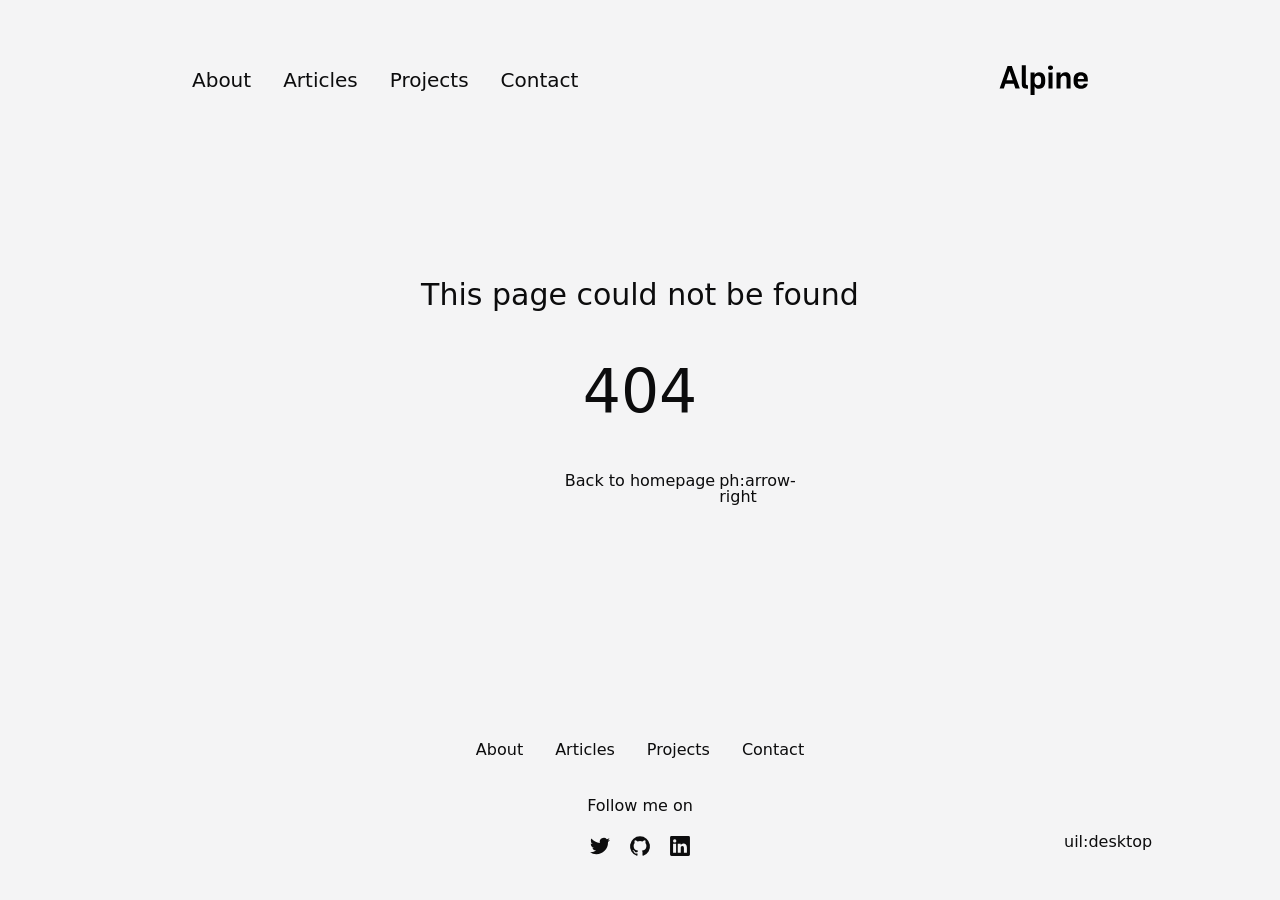
<file: articles/get-started/index.html>
<!DOCTYPE html>
<html >
<head><meta charset="utf-8">
<title>Get started with Alpine</title>
<meta name="viewport" content="width=device-width, initial-scale=1">
<meta name="twitter:card" content="summary_large_image">
<meta property="og:image:width" content="400">
<meta property="og:image:height" content="300">
<meta property="og:image:alt" content="An image showcasing my project.">
<meta property="og:title" content="Get started with Alpine">
<meta name="description" content="Creating a blog with Alpine is a command away, as well as deploying to many platforms.">
<meta property="og:description" content="Creating a blog with Alpine is a command away, as well as deploying to many platforms.">
<meta property="og:image" content="/articles/get-started.webp"><link rel="modulepreload" href="/articles/get-started/_payload.js"><style id="pinceau-theme">@media { :root {--pinceau-mq: initial; --alpine-readableLine: 68ch;--alpine-backdrop-backgroundColor: #f4f4f5b3;--prose-code-inline-padding: 0.25rem 0.375rem 0.25rem 0.375rem;--prose-code-inline-borderRadius: 0.375rem;--prose-code-block-border-style: solid;--prose-code-block-border-width: 1px;--prose-tbody-tr-borderBottom-style: dashed;--prose-tbody-tr-borderBottom-width: 1px;--prose-thead-borderBottom-style: solid;--prose-thead-borderBottom-width: 1px;--prose-thead-border-style: solid;--prose-thead-border-width: 0px;--prose-table-lineHeight: inherit;--prose-table-textAlign: left;--prose-hr-width: 1px;--prose-hr-style: solid;--prose-li-listStylePosition: outside;--prose-ol-padding: 0 0 0 21px;--prose-ol-listStyleType: decimal;--prose-ul-padding: 0 0 0 21px;--prose-ul-listStyleType: disc;--prose-blockquote-border-style: solid;--prose-blockquote-border-width: 4px;--prose-blockquote-quotes: '201C' '201D' '2018' '2019';--prose-blockquote-padding: 0 0 0 24px;--prose-a-code-color-hover: currentColor;--prose-a-code-color-static: currentColor;--prose-a-hasCode-borderBottom: none;--prose-a-border-distance: 2px;--prose-a-border-color-hover: currentColor;--prose-a-border-color-static: currentColor;--prose-a-border-style-hover: solid;--prose-a-border-style-static: dashed;--prose-a-border-width: 1px;--prose-a-color-static: inherit;--prose-a-textDecoration: none;--prose-h6-margin: 3rem 0 2rem;--prose-h5-margin: 3rem 0 2rem;--prose-h4-margin: 3rem 0 2rem;--prose-h3-margin: 3rem 0 2rem;--prose-h2-margin: 3rem 0 2rem;--prose-h1-margin: 0 0 2rem;--prose-p-fontSize: 18px;--typography-lead-loose: 2;--typography-lead-relaxed: 1.625;--typography-lead-normal: 1.5;--typography-lead-snug: 1.375;--typography-lead-tight: 1.25;--typography-lead-none: 1;--typography-fontWeight-black: 900;--typography-fontWeight-extrabold: 800;--typography-fontWeight-bold: 700;--typography-fontWeight-semibold: 600;--typography-fontWeight-medium: 500;--typography-fontWeight-normal: 400;--typography-fontWeight-light: 300;--typography-fontWeight-extralight: 200;--typography-fontWeight-thin: 100;--typography-fontSize-9xl: 128px;--typography-fontSize-8xl: 96px;--typography-fontSize-7xl: 72px;--typography-fontSize-6xl: 60px;--typography-fontSize-5xl: 48px;--typography-fontSize-4xl: 36px;--typography-fontSize-3xl: 30px;--typography-fontSize-2xl: 24px;--typography-fontSize-xl: 20px;--typography-fontSize-lg: 18px;--typography-fontSize-base: 16px;--typography-fontSize-sm: 14px;--typography-fontSize-xs: 12px;--typography-letterSpacing-wide: 0.025em;--typography-letterSpacing-tight: -0.025em;--typography-verticalMargin-base: 32px;--typography-verticalMargin-sm: 16px;--elements-border-secondary-hover: [object Object];--elements-backdrop-background: #fffc;--elements-backdrop-filter: saturate(200%) blur(20px);--elements-container-maxWidth: 64rem;--lead-loose: 2;--lead-relaxed: 1.625;--lead-normal: 1.5;--lead-snug: 1.375;--lead-tight: 1.25;--lead-none: 1;--lead-10: 2.5rem;--lead-9: 2.25rem;--lead-8: 2rem;--lead-7: 1.75rem;--lead-6: 1.5rem;--lead-5: 1.25rem;--lead-4: 1rem;--lead-3: .75rem;--lead-2: .5rem;--lead-1: .025rem;--letterSpacing-widest: 0.1em;--letterSpacing-wider: 0.05em;--letterSpacing-wide: 0.025em;--letterSpacing-normal: 0em;--letterSpacing-tight: -0.025em;--letterSpacing-tighter: -0.05em;--fontSize-9xl: 8rem;--fontSize-8xl: 6rem;--fontSize-7xl: 4.5rem;--fontSize-6xl: 3.75rem;--fontSize-5xl: 3rem;--fontSize-4xl: 2.25rem;--fontSize-3xl: 1.875rem;--fontSize-2xl: 1.5rem;--fontSize-xl: 1.25rem;--fontSize-lg: 1.125rem;--fontSize-base: 1rem;--fontSize-sm: 0.875rem;--fontSize-xs: 0.75rem;--fontWeight-black: 900;--fontWeight-extrabold: 800;--fontWeight-bold: 700;--fontWeight-semibold: 600;--fontWeight-medium: 500;--fontWeight-normal: 400;--fontWeight-light: 300;--fontWeight-extralight: 200;--fontWeight-thin: 100;--font-mono: ui-monospace, SFMono-Regular, Menlo, Monaco, Consolas, Liberation Mono, Courier New, monospace;--font-serif: ui-serif, Georgia, Cambria, Times New Roman, Times, serif;--font-sans: ui-sans-serif, system-ui, -apple-system, BlinkMacSystemFont, Segoe UI, Roboto, Helvetica Neue, Arial, Noto Sans, sans-serif, Apple Color Emoji, Segoe UI Emoji, Segoe UI Symbol, Noto Color Emoji;--opacity-total: 1;--opacity-high: 0.8;--opacity-medium: 0.5;--opacity-soft: 0.3;--opacity-light: 0.15;--opacity-bright: 0.1;--opacity-noOpacity: 0;--borderWidth-lg: 3px;--borderWidth-md: 2px;--borderWidth-sm: 1px;--borderWidth-noBorder: 0;--space-rem-875: 0.875rem;--space-rem-625: 0.625rem;--space-rem-375: 0.375rem;--space-rem-125: 0.125rem;--space-px: 1px;--space-128: 32rem;--space-96: 24rem;--space-80: 20rem;--space-72: 18rem;--space-64: 16rem;--space-60: 15rem;--space-56: 14rem;--space-52: 13rem;--space-48: 12rem;--space-44: 11rem;--space-40: 10rem;--space-36: 9rem;--space-32: 8rem;--space-28: 7rem;--space-24: 6rem;--space-20: 5rem;--space-16: 4rem;--space-14: 3.5rem;--space-12: 3rem;--space-11: 2.75rem;--space-10: 2.5rem;--space-9: 2.25rem;--space-8: 2rem;--space-7: 1.75rem;--space-6: 1.5rem;--space-5: 1.25rem;--space-4: 1rem;--space-3: 0.75rem;--space-2: 0.5rem;--space-1: 0.25rem;--space-0: 0px;--size-full: 100%;--size-7xl: 80rem;--size-6xl: 72rem;--size-5xl: 64rem;--size-4xl: 56rem;--size-3xl: 48rem;--size-2xl: 42rem;--size-xl: 36rem;--size-lg: 32rem;--size-md: 28rem;--size-sm: 24rem;--size-xs: 20rem;--size-200: 200px;--size-104: 104px;--size-80: 80px;--size-64: 64px;--size-56: 56px;--size-48: 48px;--size-40: 40px;--size-32: 32px;--size-24: 24px;--size-20: 20px;--size-16: 16px;--size-12: 12px;--size-8: 8px;--size-6: 6px;--size-4: 4px;--size-2: 2px;--size-0: 0px;--radii-full: 9999px;--radii-3xl: 1.75rem;--radii-2xl: 1.5rem;--radii-xl: 1rem;--radii-lg: 0.75rem;--radii-md: 0.5rem;--radii-sm: 0.375rem;--radii-xs: 0.25rem;--radii-2xs: 0.125rem;--radii-none: 0px;--shadow-none: 0px 0px 0px 0px transparent;--shadow-lg: 0px 10px 15px -3px #000000, 0px 4px 6px -4px #000000;--shadow-md: 0px 4px 6px -1px #000000, 0px 2px 4px -2px #000000;--shadow-sm: 0px 1px 3px 0px #000000, 0px 1px 2px -1px #000000;--shadow-xs: 0px 1px 2px 0px #000000;--height-screen: 100vh;--width-screen: 100vw;--color-primary-900: #002e38;--color-primary-800: #005c70;--color-primary-700: #008aa9;--color-primary-600: #00b9e1;--color-primary-500: #1ad6ff;--color-primary-400: #40ddff;--color-primary-300: #66e4ff;--color-primary-200: #8deaff;--color-primary-100: #b3f1ff;--color-primary-50: #d9f8ff;--color-ruby-900: #380011;--color-ruby-800: #700021;--color-ruby-700: #a90032;--color-ruby-600: #e10043;--color-ruby-500: #ff1a5e;--color-ruby-400: #ff4079;--color-ruby-300: #ff6694;--color-ruby-200: #ff8dae;--color-ruby-100: #ffb3c9;--color-ruby-50: #ffd9e4;--color-pink-900: #380025;--color-pink-800: #70004b;--color-pink-700: #a90070;--color-pink-600: #e10095;--color-pink-500: #ff1ab2;--color-pink-400: #ff40bf;--color-pink-300: #ff66cc;--color-pink-200: #ff8dd8;--color-pink-100: #ffb3e5;--color-pink-50: #ffd9f2;--color-purple-900: #190038;--color-purple-800: #330070;--color-purple-700: #4c00a9;--color-purple-600: #6500e1;--color-purple-500: #811aff;--color-purple-400: #9640ff;--color-purple-300: #ab66ff;--color-purple-200: #c08dff;--color-purple-100: #d5b3ff;--color-purple-50: #ead9ff;--color-royalblue-900: #0b0531;--color-royalblue-800: #160a62;--color-royalblue-700: #211093;--color-royalblue-600: #2c15c4;--color-royalblue-500: #4127e8;--color-royalblue-400: #614bec;--color-royalblue-300: #806ff0;--color-royalblue-200: #a093f3;--color-royalblue-100: #c0b7f7;--color-royalblue-50: #dfdbfb;--color-indigoblue-900: #001238;--color-indigoblue-800: #002370;--color-indigoblue-700: #0035a9;--color-indigoblue-600: #0047e1;--color-indigoblue-500: #1a62ff;--color-indigoblue-400: #407cff;--color-indigoblue-300: #6696ff;--color-indigoblue-200: #8db0ff;--color-indigoblue-100: #b3cbff;--color-indigoblue-50: #d9e5ff;--color-blue-900: #002438;--color-blue-800: #004870;--color-blue-700: #006ca9;--color-blue-600: #0090e1;--color-blue-500: #1aadff;--color-blue-400: #40bbff;--color-blue-300: #66c8ff;--color-blue-200: #8dd6ff;--color-blue-100: #b3e4ff;--color-blue-50: #d9f1ff;--color-lightblue-900: #002e38;--color-lightblue-800: #005c70;--color-lightblue-700: #008aa9;--color-lightblue-600: #00b9e1;--color-lightblue-500: #1ad6ff;--color-lightblue-400: #40ddff;--color-lightblue-300: #66e4ff;--color-lightblue-200: #8deaff;--color-lightblue-100: #b3f1ff;--color-lightblue-50: #d9f8ff;--color-teal-900: #062a28;--color-teal-800: #0b544f;--color-teal-700: #117d77;--color-teal-600: #16a79e;--color-teal-500: #1cd1c6;--color-teal-400: #36e4da;--color-teal-300: #5fe9e1;--color-teal-200: #87efe9;--color-teal-100: #aff4f0;--color-teal-50: #d7faf8;--color-pear-900: #2a2b09;--color-pear-800: #545512;--color-pear-700: #7e801b;--color-pear-600: #a8aa24;--color-pear-500: #d0d32f;--color-pear-400: #d8da52;--color-pear-300: #e0e274;--color-pear-200: #e8e997;--color-pear-100: #eff0ba;--color-pear-50: #f7f8dc;--color-red-900: #380300;--color-red-800: #700700;--color-red-700: #a90a00;--color-red-600: #e10e00;--color-red-500: #ff281a;--color-red-400: #ff4c40;--color-red-300: #ff7066;--color-red-200: #ff948d;--color-red-100: #ffb7b3;--color-red-50: #ffdbd9;--color-orange-900: #381800;--color-orange-800: #702f00;--color-orange-700: #a94700;--color-orange-600: #e15e00;--color-orange-500: #ff7a1a;--color-orange-400: #ff9040;--color-orange-300: #ffa666;--color-orange-200: #ffbd8d;--color-orange-100: #ffd3b3;--color-orange-50: #ffe9d9;--color-yellow-900: #362b03;--color-yellow-800: #6d5605;--color-yellow-700: #a38108;--color-yellow-600: #daac0a;--color-yellow-500: #f5c828;--color-yellow-400: #f7d14c;--color-yellow-300: #f8da70;--color-yellow-200: #fae393;--color-yellow-100: #fcedb7;--color-yellow-50: #fdf6db;--color-green-900: #003f25;--color-green-800: #005e38;--color-green-700: #007e4a;--color-green-600: #009d5d;--color-green-500: #00bd6f;--color-green-400: #00dc82;--color-green-300: #30ffaa;--color-green-200: #83ffcc;--color-green-100: #acffdd;--color-green-50: #d6ffee;--color-gray-900: #18181B;--color-gray-800: #27272A;--color-gray-700: #3f3f46;--color-gray-600: #52525B;--color-gray-500: #71717A;--color-gray-400: #a1a1aa;--color-gray-300: #D4d4d8;--color-gray-200: #e4e4e7;--color-gray-100: #f4f4f5;--color-gray-50: #fafafa;--color-black: #0c0c0d;--color-white: #FFFFFF;--media-portrait: only screen and (orientation: portrait);--media-landscape: only screen and (orientation: landscape);--media-rm: (prefers-reduced-motion: reduce);--media-2xl: (min-width: 1536px);--media-xl: (min-width: 1280px);--media-lg: (min-width: 1024px);--media-md: (min-width: 768px);--media-sm: (min-width: 640px);--media-xs: (min-width: 475px);--prose-code-inline-fontWeight: var(--typography-fontWeight-normal);--prose-code-inline-fontSize: var(--typography-fontSize-sm);--prose-code-block-pre-padding: var(--typography-verticalMargin-sm);--prose-code-block-margin: var(--typography-verticalMargin-base) 0;--prose-code-block-fontSize: var(--typography-fontSize-sm);--prose-tbody-code-inline-fontSize: var(--typography-fontSize-sm);--prose-tbody-td-padding: var(--typography-verticalMargin-sm);--prose-th-fontWeight: var(--typography-fontWeight-semibold);--prose-th-padding: 0 var(--typography-verticalMargin-sm) var(--typography-verticalMargin-sm) var(--typography-verticalMargin-sm);--prose-table-fontSize: var(--typography-fontSize-sm);--prose-table-margin: var(--typography-verticalMargin-base) 0;--prose-hr-margin: var(--typography-verticalMargin-base) 0;--prose-li-margin: var(--typography-verticalMargin-sm) 0;--prose-ol-margin: var(--typography-verticalMargin-base) 0;--prose-ul-margin: var(--typography-verticalMargin-base) 0;--prose-blockquote-margin: var(--typography-verticalMargin-base) 0;--prose-a-code-border-style: var(--prose-a-border-style-static);--prose-a-code-border-width: var(--prose-a-border-width);--prose-a-fontWeight: var(--typography-fontWeight-medium);--prose-img-margin: var(--typography-verticalMargin-base) 0;--prose-strong-fontWeight: var(--typography-fontWeight-semibold);--prose-h6-iconSize: var(--typography-fontSize-base);--prose-h6-fontWeight: var(--typography-fontWeight-semibold);--prose-h6-lineHeight: var(--typography-lead-normal);--prose-h6-fontSize: var(--typography-fontSize-lg);--prose-h5-iconSize: var(--typography-fontSize-lg);--prose-h5-fontWeight: var(--typography-fontWeight-semibold);--prose-h5-lineHeight: var(--typography-lead-snug);--prose-h5-fontSize: var(--typography-fontSize-xl);--prose-h4-iconSize: var(--typography-fontSize-lg);--prose-h4-letterSpacing: var(--typography-letterSpacing-tight);--prose-h4-fontWeight: var(--typography-fontWeight-semibold);--prose-h4-lineHeight: var(--typography-lead-snug);--prose-h4-fontSize: var(--typography-fontSize-2xl);--prose-h3-iconSize: var(--typography-fontSize-xl);--prose-h3-letterSpacing: var(--typography-letterSpacing-tight);--prose-h3-fontWeight: var(--typography-fontWeight-semibold);--prose-h3-lineHeight: var(--typography-lead-snug);--prose-h3-fontSize: var(--typography-fontSize-3xl);--prose-h2-iconSize: var(--typography-fontSize-2xl);--prose-h2-letterSpacing: var(--typography-letterSpacing-tight);--prose-h2-fontWeight: var(--typography-fontWeight-semibold);--prose-h2-lineHeight: var(--typography-lead-tight);--prose-h2-fontSize: var(--typography-fontSize-4xl);--prose-h1-iconSize: var(--typography-fontSize-3xl);--prose-h1-letterSpacing: var(--typography-letterSpacing-tight);--prose-h1-fontWeight: var(--typography-fontWeight-bold);--prose-h1-lineHeight: var(--typography-lead-tight);--prose-h1-fontSize: var(--typography-fontSize-5xl);--prose-p-br-margin: var(--typography-verticalMargin-base) 0 0 0;--prose-p-margin: var(--typography-verticalMargin-base) 0;--prose-p-lineHeight: var(--typography-lead-normal);--typography-color-primary-900: var(--color-primary-900);--typography-color-primary-800: var(--color-primary-800);--typography-color-primary-700: var(--color-primary-700);--typography-color-primary-600: var(--color-primary-600);--typography-color-primary-500: var(--color-primary-500);--typography-color-primary-400: var(--color-primary-400);--typography-color-primary-300: var(--color-primary-300);--typography-color-primary-200: var(--color-primary-200);--typography-color-primary-100: var(--color-primary-100);--typography-color-primary-50: var(--color-primary-50);--typography-font-code: var(--font-mono);--typography-font-body: var(--font-sans);--typography-font-display: var(--font-sans);--elements-state-danger-borderColor-secondary: var(--color-red-200);--elements-state-danger-borderColor-primary: var(--color-red-100);--elements-state-danger-backgroundColor-secondary: var(--color-red-100);--elements-state-danger-backgroundColor-primary: var(--color-red-50);--elements-state-danger-color-secondary: var(--color-red-600);--elements-state-danger-color-primary: var(--color-red-500);--elements-state-warning-borderColor-secondary: var(--color-yellow-200);--elements-state-warning-borderColor-primary: var(--color-yellow-100);--elements-state-warning-backgroundColor-secondary: var(--color-yellow-100);--elements-state-warning-backgroundColor-primary: var(--color-yellow-50);--elements-state-warning-color-secondary: var(--color-yellow-700);--elements-state-warning-color-primary: var(--color-yellow-600);--elements-state-success-borderColor-secondary: var(--color-green-200);--elements-state-success-borderColor-primary: var(--color-green-100);--elements-state-success-backgroundColor-secondary: var(--color-green-100);--elements-state-success-backgroundColor-primary: var(--color-green-50);--elements-state-success-color-secondary: var(--color-green-600);--elements-state-success-color-primary: var(--color-green-500);--elements-state-info-borderColor-secondary: var(--color-blue-200);--elements-state-info-borderColor-primary: var(--color-blue-100);--elements-state-info-backgroundColor-secondary: var(--color-blue-100);--elements-state-info-backgroundColor-primary: var(--color-blue-50);--elements-state-info-color-secondary: var(--color-blue-600);--elements-state-info-color-primary: var(--color-blue-500);--elements-state-primary-borderColor-secondary: var(--color-primary-200);--elements-state-primary-borderColor-primary: var(--color-primary-100);--elements-state-primary-backgroundColor-secondary: var(--color-primary-100);--elements-state-primary-backgroundColor-primary: var(--color-primary-50);--elements-state-primary-color-secondary: var(--color-primary-700);--elements-state-primary-color-primary: var(--color-primary-600);--elements-surface-background-base: var(--color-gray-100);--elements-border-secondary-static: var(--color-gray-200);--elements-border-primary-hover: var(--color-gray-200);--elements-border-primary-static: var(--color-gray-100);--elements-container-padding-md: var(--space-16);--elements-container-padding-sm: var(--space-12);--elements-container-padding-xs: var(--space-8);--elements-container-padding-mobile: var(--space-6);--elements-text-secondary-color-hover: var(--color-gray-700);--elements-text-secondary-color-static: var(--color-gray-500);--elements-text-primary-color-static: var(--color-gray-900);--text-6xl-lineHeight: var(--lead-none);--text-6xl-fontSize: var(--fontSize-6xl);--text-5xl-lineHeight: var(--lead-none);--text-5xl-fontSize: var(--fontSize-5xl);--text-4xl-lineHeight: var(--lead-10);--text-4xl-fontSize: var(--fontSize-4xl);--text-3xl-lineHeight: var(--lead-9);--text-3xl-fontSize: var(--fontSize-3xl);--text-2xl-lineHeight: var(--lead-8);--text-2xl-fontSize: var(--fontSize-2xl);--text-xl-lineHeight: var(--lead-7);--text-xl-fontSize: var(--fontSize-xl);--text-lg-lineHeight: var(--lead-7);--text-lg-fontSize: var(--fontSize-lg);--text-base-lineHeight: var(--lead-6);--text-base-fontSize: var(--fontSize-base);--text-sm-lineHeight: var(--lead-5);--text-sm-fontSize: var(--fontSize-sm);--text-xs-lineHeight: var(--lead-4);--text-xs-fontSize: var(--fontSize-xs);--shadow-2xl: 0px 25px 50px -12px var(--color-gray-900);--shadow-xl: 0px 20px 25px -5px var(--color-gray-400), 0px 8px 10px -6px #000000;--color-secondary-900: var(--color-gray-900);--color-secondary-800: var(--color-gray-800);--color-secondary-700: var(--color-gray-700);--color-secondary-600: var(--color-gray-600);--color-secondary-500: var(--color-gray-500);--color-secondary-400: var(--color-gray-400);--color-secondary-300: var(--color-gray-300);--color-secondary-200: var(--color-gray-200);--color-secondary-100: var(--color-gray-100);--color-secondary-50: var(--color-gray-50);--prose-a-code-background-hover: var(--typography-color-primary-50);--prose-a-code-border-color-hover: var(--typography-color-primary-500);--prose-a-color-hover: var(--typography-color-primary-500);--typography-color-secondary-900: var(--color-secondary-900);--typography-color-secondary-800: var(--color-secondary-800);--typography-color-secondary-700: var(--color-secondary-700);--typography-color-secondary-600: var(--color-secondary-600);--typography-color-secondary-500: var(--color-secondary-500);--typography-color-secondary-400: var(--color-secondary-400);--typography-color-secondary-300: var(--color-secondary-300);--typography-color-secondary-200: var(--color-secondary-200);--typography-color-secondary-100: var(--color-secondary-100);--typography-color-secondary-50: var(--color-secondary-50);--prose-code-inline-backgroundColor: var(--typography-color-secondary-100);--prose-code-inline-color: var(--typography-color-secondary-700);--prose-code-block-backgroundColor: var(--typography-color-secondary-100);--prose-code-block-color: var(--typography-color-secondary-700);--prose-code-block-border-color: var(--typography-color-secondary-200);--prose-tbody-tr-borderBottom-color: var(--typography-color-secondary-300);--prose-th-color: var(--typography-color-secondary-600);--prose-thead-borderBottom-color: var(--typography-color-secondary-300);--prose-thead-border-color: var(--typography-color-secondary-300);--prose-hr-color: var(--typography-color-secondary-200);--prose-ol-li-markerColor: var(--typography-color-secondary-500);--prose-ul-li-markerColor: var(--typography-color-secondary-400);--prose-blockquote-border-color: var(--typography-color-secondary-200);--prose-blockquote-color: var(--typography-color-secondary-500);--prose-a-code-border-color-static: var(--typography-color-secondary-400); } }@media { :root.dark {--pinceau-mq: dark; --alpine-backdrop-backgroundColor: #18181bb3;--prose-a-code-color-hover: currentColor;--prose-a-code-color-static: currentColor;--prose-a-border-color-hover: currentColor;--prose-a-border-color-static: currentColor;--prose-a-color-static: inherit;--elements-backdrop-background: #0c0d0ccc;--elements-state-danger-borderColor-secondary: var(--color-red-700);--elements-state-danger-borderColor-primary: var(--color-red-800);--elements-state-danger-backgroundColor-secondary: var(--color-red-800);--elements-state-danger-backgroundColor-primary: var(--color-red-900);--elements-state-danger-color-secondary: var(--color-red-200);--elements-state-danger-color-primary: var(--color-red-300);--elements-state-warning-borderColor-secondary: var(--color-yellow-700);--elements-state-warning-borderColor-primary: var(--color-yellow-800);--elements-state-warning-backgroundColor-secondary: var(--color-yellow-800);--elements-state-warning-backgroundColor-primary: var(--color-yellow-900);--elements-state-warning-color-secondary: var(--color-yellow-200);--elements-state-warning-color-primary: var(--color-yellow-400);--elements-state-success-borderColor-secondary: var(--color-green-700);--elements-state-success-borderColor-primary: var(--color-green-800);--elements-state-success-backgroundColor-secondary: var(--color-green-800);--elements-state-success-backgroundColor-primary: var(--color-green-900);--elements-state-success-color-secondary: var(--color-green-200);--elements-state-success-color-primary: var(--color-green-400);--elements-state-info-borderColor-secondary: var(--color-blue-700);--elements-state-info-borderColor-primary: var(--color-blue-800);--elements-state-info-backgroundColor-secondary: var(--color-blue-800);--elements-state-info-backgroundColor-primary: var(--color-blue-900);--elements-state-info-color-secondary: var(--color-blue-200);--elements-state-info-color-primary: var(--color-blue-400);--elements-state-primary-borderColor-secondary: var(--color-primary-700);--elements-state-primary-borderColor-primary: var(--color-primary-800);--elements-state-primary-backgroundColor-secondary: var(--color-primary-800);--elements-state-primary-backgroundColor-primary: var(--color-primary-900);--elements-state-primary-color-secondary: var(--color-primary-200);--elements-state-primary-color-primary: var(--color-primary-400);--elements-surface-background-base: var(--color-gray-900);--elements-border-secondary-static: var(--color-gray-800);--elements-border-primary-hover: var(--color-gray-800);--elements-border-primary-static: var(--color-gray-900);--elements-text-secondary-color-hover: var(--color-gray-200);--elements-text-secondary-color-static: var(--color-gray-400);--elements-text-primary-color-static: var(--color-gray-50);--prose-a-code-background-hover: var(--typography-color-primary-900);--prose-a-code-border-color-hover: var(--typography-color-primary-600);--prose-a-color-hover: var(--typography-color-primary-400);--prose-code-inline-backgroundColor: var(--typography-color-secondary-900);--prose-code-inline-color: var(--typography-color-secondary-200);--prose-code-block-backgroundColor: var(--typography-color-secondary-900);--prose-code-block-color: var(--typography-color-secondary-200);--prose-code-block-border-color: var(--typography-color-secondary-800);--prose-tbody-tr-borderBottom-color: var(--typography-color-secondary-700);--prose-th-color: var(--typography-color-secondary-400);--prose-thead-borderBottom-color: var(--typography-color-secondary-600);--prose-thead-border-color: var(--typography-color-secondary-600);--prose-hr-color: var(--typography-color-secondary-800);--prose-ol-li-markerColor: var(--typography-color-secondary-500);--prose-ul-li-markerColor: var(--typography-color-secondary-500);--prose-blockquote-border-color: var(--typography-color-secondary-700);--prose-blockquote-color: var(--typography-color-secondary-400);--prose-a-code-border-color-static: var(--typography-color-secondary-600); } }</style><style id="pinceau-runtime-hydratable">@media{.phy[--]{--puid:F5wx1y-v;}.pv-4of9mh{max-width:var(--elements-container-maxWidth);padding-left:var(--elements-container-padding-mobile);padding-right:var(--elements-container-padding-mobile);}@media (min-width: 475px){.pv-4of9mh{padding-left:var(--elements-container-padding-xs);padding-right:var(--elements-container-padding-xs);}}@media (min-width: 640px){.pv-4of9mh{padding-left:var(--elements-container-padding-sm);padding-right:var(--elements-container-padding-sm);}}@media (min-width: 768px){.pv-4of9mh{padding-left:var(--elements-container-padding-md);padding-right:var(--elements-container-padding-md);}}} </style><link rel="modulepreload" as="script" crossorigin href="/_nuxt/entry.4dc5f0b0.js"><link rel="preload" as="style" href="/_nuxt/entry.eb3cf044.css"><link rel="modulepreload" as="script" crossorigin href="/_nuxt/NuxtImg.ad724bf1.js"><link rel="modulepreload" as="script" crossorigin href="/_nuxt/document-driven.24d983c5.js"><link rel="preload" as="style" href="/_nuxt/DocumentDrivenNotFound.f5c4c890.css"><link rel="modulepreload" as="script" crossorigin href="/_nuxt/DocumentDrivenEmpty.8e112884.js"><link rel="modulepreload" as="script" crossorigin href="/_nuxt/ContentRenderer.d9b03870.js"><link rel="modulepreload" as="script" crossorigin href="/_nuxt/ContentRendererMarkdown.a31b261e.js"><link rel="modulepreload" as="script" crossorigin href="/_nuxt/DocumentDrivenNotFound.87fe56b6.js"><link rel="modulepreload" as="script" crossorigin href="/_nuxt/article.2638ca9f.js"><link rel="modulepreload" as="script" crossorigin href="/_nuxt/date.824a539b.js"><link rel="modulepreload" as="script" crossorigin href="/_nuxt/ProseH1.67c91f7f.js"><link rel="modulepreload" as="script" crossorigin href="/_nuxt/ProseP.9724ec76.js"><link rel="modulepreload" as="script" crossorigin href="/_nuxt/ProseH2.2dd76fd9.js"><link rel="modulepreload" as="script" crossorigin href="/_nuxt/ProseCode.3c78be56.js"><link rel="modulepreload" as="script" crossorigin href="/_nuxt/index.0c4b284a.js"><link rel="modulepreload" as="script" crossorigin href="/_nuxt/ProseCodeInline.fe99858c.js"><link rel="modulepreload" as="script" crossorigin href="/_nuxt/ProseH3.a3da3c0b.js"><link rel="modulepreload" as="script" crossorigin href="/_nuxt/ProseStrong.cbf7b7b7.js"><link rel="modulepreload" as="script" crossorigin href="/_nuxt/ProseUl.3ebb60ab.js"><link rel="modulepreload" as="script" crossorigin href="/_nuxt/ProseLi.dd4dbb6b.js"><link rel="modulepreload" as="script" crossorigin href="/_nuxt/ProseA.2a653d89.js"><link rel="prefetch" as="script" crossorigin href="/_nuxt/default.34fdbabd.js"><link rel="prefetch" as="script" crossorigin href="/_nuxt/page.cc3dd4d7.js"><link rel="prefetch" as="script" crossorigin href="/_nuxt/client-db.2b594f3c.js"><link rel="prefetch" as="script" crossorigin href="/_nuxt/debug.6c970d97.js"><link rel="prefetch" as="style" href="/_nuxt/ContentPreviewMode.e5e4e514.css"><link rel="prefetch" as="script" crossorigin href="/_nuxt/useStudio.17c5f32c.js"><link rel="prefetch" as="script" crossorigin href="/_nuxt/asyncData.93b16328.js"><link rel="prefetch" as="script" crossorigin href="/_nuxt/error-component.8b9218e5.js"><link rel="stylesheet" href="/_nuxt/entry.eb3cf044.css"><link rel="stylesheet" href="/_nuxt/DocumentDrivenNotFound.f5c4c890.css"><style>html{font-family:var(--font-sans)}</style><style>.app-layout[data-v-73433fd8]{min-width:var(--size-xs)}</style><style>.container[data-v-6d327d86]{-webkit-margin-start:auto;-webkit-margin-end:auto;margin-inline-end:auto;margin-inline-start:auto;width:100%}</style><style>.nuxt-progress{background:repeating-linear-gradient(90deg,#00dc82 0,#34cdfe 50%,#0047e1);left:0;opacity:1;position:fixed;right:0;top:0;transition:width .1s,height .4s,opacity .4s;width:0;z-index:999999}</style><style>header[data-v-72c75a5c]{--header-padding:var(--space-16);--logo-height:var(--space-8);align-items:center;display:grid;gap:var(--space-4);grid-template-columns:repeat(12,minmax(0,1fr));padding-bottom:var(--header-padding);padding-top:var(--header-padding);position:relative}header .menu[data-v-72c75a5c]{display:flex;position:absolute}header .menu[data-v-72c75a5c] :hover{color:var(--color-primary-500)}.left[data-v-72c75a5c] :is(header .menu):is(header .menu){right:0}@media (min-width:640px){header .menu[data-v-72c75a5c]{display:none}}header .overlay[data-v-72c75a5c]{-webkit-backdrop-filter:blur(20px);backdrop-filter:blur(20px);background-color:var(--alpine-backdrop-backgroundColor);border:1px solid var(--color-gray-200);border-radius:var(--radii-md);font-size:var(--text-lg-fontSize);font-weight:var(--fontWeight-medium);line-height:var(--text-lg-lineHeight);padding:var(--space-6);padding-right:var(--space-24);perspective:2000px;position:absolute;top:calc(var(--header-padding) + var(--logo-height) + var(--space-2));transform-origin:top;transition:all .25s;will-change:opacity,transform}header .overlay[data-v-72c75a5c]:not(.show){opacity:0;transform:translateY(-10px) rotateY(-8deg) rotateX(-20deg)}.left[data-v-72c75a5c] :is(header .overlay:not(.show)):is(header .overlay:not(.show)){transform:translateY(-10px) rotateY(8deg) rotateX(-20deg)}header .overlay[data-v-72c75a5c]:not(.show){pointer-events:none}.left[data-v-72c75a5c] :is(header .overlay):is(header .overlay){padding:var(--space-6);padding-left:var(--space-16);right:0;text-align:right}@media (min-width:640px){header .overlay[data-v-72c75a5c]{display:none}}:root.dark header .overlay[data-v-72c75a5c]{border-color:var(--color-gray-800)}header .logo[data-v-72c75a5c]{display:flex;grid-column:span 12/span 12;height:var(--logo-height)}header .logo a[data-v-72c75a5c]{display:flex}.center[data-v-72c75a5c] :is(header .logo):is(header .logo){grid-column:span 12/span 12;justify-content:center}.right[data-v-72c75a5c] :is(header .logo):is(header .logo){justify-content:flex-end}@media (min-width:640px){header .logo[data-v-72c75a5c]{grid-column:span 4/span 4;grid-column-start:auto}.right[data-v-72c75a5c] :is(header .logo):is(header .logo){order:2}}header .logo .fallback[data-v-72c75a5c]{font-size:var(--text-2xl-fontSize);font-weight:var(--fontWeight-semibold);line-height:var(--text-2xl-lineHeight)}header .main-nav[data-v-72c75a5c]{display:none}@media (min-width:640px){header .main-nav[data-v-72c75a5c]{display:flex;font-size:var(--text-xl-fontSize);font-weight:var(--fontWeight-medium);grid-column:span 8/span 8;line-height:var(--text-xl-lineHeight)}.center[data-v-72c75a5c] :is(header .main-nav):is(header .main-nav){grid-column:span 12/span 12;justify-content:center}.right[data-v-72c75a5c] :is(header .main-nav):is(header .main-nav){justify-content:flex-start}.left[data-v-72c75a5c] :is(header .main-nav):is(header .main-nav){justify-content:flex-end}}</style><style>nav ul[data-v-4533886f]{display:flex;flex-direction:column;gap:var(--space-4);justify-content:center;width:100%}@media (min-width:640px){nav ul[data-v-4533886f]{flex-direction:row;gap:var(--space-8)}}nav ul a[data-v-4533886f]{position:relative}nav ul a.router-link-active[data-v-4533886f]{color:var(--color-primary-500)}nav ul a .underline-fx[data-v-4533886f]{background-color:currentColor;bottom:-4px;height:1px;position:absolute;transition:width .2s ease-in-out;width:0}a[data-v-4533886f]:hover :is(nav ul a .underline-fx):is(nav ul a .underline-fx){width:100%}</style><style>footer[data-v-6e4cbd8a]{align-items:center;display:flex;flex-direction:column;margin-top:var(--space-24);padding-bottom:var(--space-8);padding-top:var(--space-8)}footer.left[data-v-6e4cbd8a]{align-items:flex-start}footer.right[data-v-6e4cbd8a]{align-items:flex-end}@media (min-width:768px){footer[data-v-6e4cbd8a]{min-height:var(--space-36)}}footer .credits[data-v-6e4cbd8a]{font-size:var(--text-3xl-fontSize);font-weight:var(--fontWeight-bold);line-height:var(--text-3xl-lineHeight);margin-bottom:var(--space-4)}footer .navigation[data-v-6e4cbd8a]{display:none}@media (min-width:640px){footer .navigation[data-v-6e4cbd8a]{display:flex;font-size:var(--text-base-fontSize);font-weight:var(--fontWeight-medium);line-height:var(--text-base-lineHeight);margin-bottom:var(--space-8)}}footer .message[data-v-6e4cbd8a]{margin-bottom:var(--space-4);text-align:center}footer .icons[data-v-6e4cbd8a]{display:grid;gap:var(--space-4);grid-template-columns:repeat(12,minmax(0,1fr));width:100%}.left[data-v-6e4cbd8a] :is(footer .icons):is(footer .icons){align-items:center;display:flex;justify-content:space-between}.right[data-v-6e4cbd8a] :is(footer .icons):is(footer .icons){align-items:center;display:flex;flex-direction:row-reverse;justify-content:space-between}footer .icons .social[data-v-6e4cbd8a]{display:flex;gap:var(--space-4);grid-column:span 12/span 12;justify-content:center}@media (min-width:475px){footer .icons .social[data-v-6e4cbd8a]{grid-column:span 4/span 4;grid-column-start:5}}footer .icons .color-mode-switch[data-v-6e4cbd8a]{display:flex;grid-column:span 12/span 12;justify-content:center}@media (min-width:475px){footer .icons .color-mode-switch[data-v-6e4cbd8a]{grid-column:span 2/span 2;grid-column-start:11;justify-content:flex-end}}</style><style>a[data-v-a37dfbed]{--social-icon-size:24px;display:flex;height:24px;height:var(--social-icon-size);width:24px;width:var(--social-icon-size)}a[data-v-a37dfbed] :hover{color:var(--color-primary-500)}a svg[data-v-a37dfbed]{height:100%;width:100%}</style><style>.icon[data-v-121c6e7d]{display:inline-block;vertical-align:middle}</style><style>button[data-v-655a90d7]{--color-mode-switcher-size:24px;display:flex;height:24px;height:var(--color-mode-switcher-size);width:24px;width:var(--color-mode-switcher-size)}button[data-v-655a90d7] :hover{color:var(--color-primary-500)}button svg[data-v-655a90d7]{height:100%;width:100%}</style><style>article[data-v-cebb82de]{margin-left:auto;margin-right:auto;max-width:var(--alpine-readableLine);padding-bottom:var(--space-4);padding-top:var(--space-4)}@media (min-width:640px){article[data-v-cebb82de]{padding-bottom:var(--space-12);padding-top:var(--space-12)}}article .back[data-v-cebb82de]{align-items:center;border-bottom:1px solid var(--elements-border-secondary-static);display:inline-flex;font-size:var(--text-lg-fontSize)}article .back[data-v-cebb82de] svg{height:var(--size-16);margin-right:var(--space-2);width:var(--size-16)}article header[data-v-cebb82de]{margin-bottom:var(--space-12);margin-top:var(--space-16)}article .title[data-v-cebb82de]{font-size:var(--text-5xl-fontSize);font-weight:var(--fontWeight-semibold);line-height:var(--text-5xl-lineHeight);margin-bottom:var(--space-4)}article time[data-v-cebb82de]{color:var(--elements-text-secondary-color-static)}article .prose[data-v-cebb82de] h1{display:none}</style><style>h1[data-v-aaaa190a]{display:block;font-family:var(--typography-font-display);font-size:var(--prose-h1-fontSize);font-weight:var(--prose-h1-fontWeight);letter-spacing:var(--prose-h1-letterSpacing);line-height:var(--prose-h1-lineHeight);margin:var(--prose-h1-margin)}h1[data-v-aaaa190a] .icon{display:inline-block;height:var(--prose-h1-iconSize);margin-left:12px;opacity:0;transition:opacity .1s;width:var(--prose-h1-iconSize)}h1 a[data-v-aaaa190a]:hover .icon{opacity:1}</style><style>p[data-v-34cc59f0]{font-family:var(--typography-font-body);font-size:var(--prose-p-fontSize);line-height:var(--prose-p-lineHeight);margin:var(--prose-p-margin)}p[data-v-34cc59f0] br{content:"";display:block;margin:var(--prose-p-br-margin)}</style><style>h2[data-v-fd9de60f]{display:block;font-family:var(--typography-font-display);font-size:var(--prose-h2-fontSize);font-weight:var(--prose-h2-fontWeight);letter-spacing:var(--prose-h2-letterSpacing);line-height:var(--prose-h2-lineHeight);margin:var(--prose-h2-margin)}h2[data-v-fd9de60f] .icon{display:inline-block;height:var(--prose-h2-iconSize);margin-left:12px;opacity:0;transition:opacity .1s;width:var(--prose-h2-iconSize)}h2 a[data-v-fd9de60f]:hover .icon{opacity:1}</style><style>.prose-code[data-v-3ced033e]{background-color:var(--prose-code-block-backgroundColor);border-color:var(--prose-code-block-border-color);border-radius:var(--radii-md);border-style:var(--prose-code-block-border-style);border-width:var(--prose-code-block-border-width);color:var(--prose-code-block-color);font-size:var(--prose-code-block-fontSize);margin:var(--prose-code-block-margin);overflow:hidden;position:relative;width:100%}.prose-code.highlight-bash[data-v-3ced033e] code .line,.prose-code.highlight-sh[data-v-3ced033e] code .line,.prose-code.highlight-shell[data-v-3ced033e] code .line,.prose-code.highlight-shellscript[data-v-3ced033e] code .line,.prose-code.highlight-zsh[data-v-3ced033e] code .line{padding-left:1rem;position:relative}.prose-code.highlight-bash[data-v-3ced033e] code .line:before,.prose-code.highlight-sh[data-v-3ced033e] code .line:before,.prose-code.highlight-shell[data-v-3ced033e] code .line:before,.prose-code.highlight-shellscript[data-v-3ced033e] code .line:before,.prose-code.highlight-zsh[data-v-3ced033e] code .line:before{color:var(--typography-color-primary-500);content:">";display:block;font-family:var(--font-mono);font-weight:700;left:-.1rem;position:absolute;top:0;-webkit-user-select:none;-moz-user-select:none;user-select:none}.copy-button[data-v-3ced033e]{bottom:0;position:absolute;right:0}[data-v-3ced033e] code{display:flex;flex-direction:column}[data-v-3ced033e] .line{display:inline-table;min-height:1rem}.filename[data-v-3ced033e]{-webkit-backdrop-filter:blur(4px);backdrop-filter:blur(4px);border-radius:var(--radii-lg);color:var(--prose-code-block-color);font-family:var(--typography-font-code);font-size:var(--fontSize-xs);line-height:var(--lead-normal);padding:.5rem .75rem;position:absolute;right:0;top:0;transition:opacity .2s}.prose-code:hover .filename[data-v-3ced033e]{opacity:0}.prose-code:hover .filename[data-v-3ced033e]:hover{opacity:1}[data-v-3ced033e] pre{display:flex;flex:1;line-height:var(--lead-relaxed);margin:0;overflow-x:auto;padding:var(--prose-code-block-pre-padding)}[data-v-3ced033e] pre code{padding-right:30px}[data-v-3ced033e] .line.highlight{background-color:var(--prose-code-block-border-color)}</style><style>button[data-v-b3c33a06]{-webkit-backdrop-filter:blur(4px);backdrop-filter:blur(4px);border-radius:var(--radii-sm);margin:8px;opacity:0;padding:8px;transform:scale(.75);transition:all .1s}button.show[data-v-b3c33a06]{opacity:1;transform:scale(1)}button .icon-wrapper[data-v-b3c33a06]{display:block;height:18px;position:relative;width:18px}button .icon-wrapper .icon[data-v-b3c33a06]{display:block;position:absolute}button .icon-wrapper .fade-enter-active[data-v-b3c33a06],button .icon-wrapper .fade-leave-active[data-v-b3c33a06]{transition:opacity .2s}button .icon-wrapper .fade-enter-from[data-v-b3c33a06],button .icon-wrapper .fade-leave-to[data-v-b3c33a06]{opacity:0}</style><style>code[data-v-e5a6c676]{background-color:var(--prose-code-inline-backgroundColor);border-radius:var(--prose-code-inline-borderRadius);color:var(--prose-code-inline-color);font-family:var(--typography-font-code);font-size:var(--prose-code-inline-fontSize);font-weight:var(--prose-code-inline-fontWeight);padding:var(--prose-code-inline-padding)}tbody code[data-v-e5a6c676]{font-size:var(--prose-tbody-code-inline-fontSize)}h1 a code[data-v-e5a6c676],h2 a code[data-v-e5a6c676],h3 a code[data-v-e5a6c676],h4 a code[data-v-e5a6c676],h5 a code[data-v-e5a6c676],h6 a code[data-v-e5a6c676]{border-radius:var(--prose-code-inline-borderRadius);color:inherit;font-size:.777777em;padding:.15em .5em}</style><style>h3[data-v-1748d307]{display:block;font-family:var(--typography-font-display);font-size:var(--prose-h3-fontSize);font-weight:var(--prose-h3-fontWeight);letter-spacing:var(--prose-h3-letterSpacing);line-height:var(--prose-h3-lineHeight);margin:var(--prose-h3-margin)}h3[data-v-1748d307] .icon{display:inline-block;height:var(--prose-h3-iconSize);margin-left:12px;opacity:0;transition:opacity .1s;width:var(--prose-h3-iconSize)}h3 a[data-v-1748d307]:hover .icon{opacity:1}</style><style>strong[data-v-e532d265]{font-family:var(--typography-font-body);font-weight:var(--prose-strong-fontWeight)}</style><style>ul[data-v-65eb208a]{font-family:var(--typography-font-body);list-style-type:var(--prose-ul-listStyleType);margin:var(--prose-ul-margin);padding:var(--prose-ul-padding)}ul[data-v-65eb208a]> li::marker{color:var(--prose-ul-li-markerColor)}ul[data-v-65eb208a]> li ol,ul[data-v-65eb208a]> li ul{margin:0}</style><style>li[data-v-894ed170]{font-family:var(--typography-font-body);list-style-position:var(--prose-li-listStylePosition);margin:var(--prose-li-margin)}</style><style>a[data-v-bb33353d]{border-bottom:var(--prose-a-border-width) var(--prose-a-border-style-static) var(--prose-a-border-color-static);color:var(--prose-a-color-static);font-family:var(--typography-font-body);font-weight:var(--prose-a-fontWeight);padding-bottom:var(--prose-a-border-distance);-webkit-text-decoration:var(--prose-a-textDecoration);text-decoration:var(--prose-a-textDecoration)}a[data-v-bb33353d]:hover{border-color:var(--prose-a-border-color-hover);border-style:var(--prose-a-border-style-hover);color:var(--prose-a-color-hover)}a[data-v-bb33353d]:has(img){border-width:0}a[data-v-bb33353d]:has(code){border-bottom:var(--prose-a-hasCode-borderBottom)}a[data-v-bb33353d]:has(code) code{border-color:var(--prose-a-code-border-color-static);border-style:var(--prose-a-code-border-style);border-width:var(--prose-a-code-border-width);color:var(--prose-a-code-color-static)}a[data-v-bb33353d]:has(code):hover{border-bottom:var(--prose-a-hasCode-borderBottom)}a[data-v-bb33353d]:has(code):hover code{background-color:var(--prose-a-code-background-hover);border-color:var(--prose-a-code-border-color-hover);color:var(--prose-a-code-color-hover)}</style><script>"use strict";const w=window,de=document.documentElement,knownColorSchemes=["dark","light"],preference=window.localStorage.getItem("nuxt-color-mode")||"system";let value=preference==="system"?getColorScheme():preference;const forcedColorMode=de.getAttribute("data-color-mode-forced");forcedColorMode&&(value=forcedColorMode),addColorScheme(value),w["__NUXT_COLOR_MODE__"]={preference,value,getColorScheme,addColorScheme,removeColorScheme};function addColorScheme(e){const o=""+e+"",t="";de.classList?de.classList.add(o):de.className+=" "+o,t&&de.setAttribute("data-"+t,e)}function removeColorScheme(e){const o=""+e+"",t="";de.classList?de.classList.remove(o):de.className=de.className.replace(new RegExp(o,"g"),""),t&&de.removeAttribute("data-"+t)}function prefersColorScheme(e){return w.matchMedia("(prefers-color-scheme"+e+")")}function getColorScheme(){if(w.matchMedia&&prefersColorScheme("").media!=="not all"){for(const e of knownColorSchemes)if(prefersColorScheme(":"+e).matches)return e}return"light"}
</script></head>
<body ><div id="__nuxt"><div class="container pv-4of9mh pc-F5wx1y app-layout" data-v-73433fd8 data-v-6d327d86><!--[--><div class="nuxt-progress" style="width:0%;height:3px;opacity:0;background-size:Infinity% auto;" data-v-73433fd8></div><header class="right" data-v-73433fd8 data-v-72c75a5c><div class="menu" data-v-72c75a5c><button aria-label="Navigation Menu" data-v-72c75a5c><svg width="24" height="24" viewBox="0 0 68 68" fill="currentColor" xmlns="http://www.w3.org/2000/svg" data-v-72c75a5c><path d="M8 34C8 32.1362 8 31.2044 8.30448 30.4693C8.71046 29.4892 9.48915 28.7105 10.4693 28.3045C11.2044 28 12.1362 28 14 28C15.8638 28 16.7956 28 17.5307 28.3045C18.5108 28.7105 19.2895 29.4892 19.6955 30.4693C20 31.2044 20 32.1362 20 34C20 35.8638 20 36.7956 19.6955 37.5307C19.2895 38.5108 18.5108 39.2895 17.5307 39.6955C16.7956 40 15.8638 40 14 40C12.1362 40 11.2044 40 10.4693 39.6955C9.48915 39.2895 8.71046 38.5108 8.30448 37.5307C8 36.7956 8 35.8638 8 34Z" data-v-72c75a5c></path><path d="M28 34C28 32.1362 28 31.2044 28.3045 30.4693C28.7105 29.4892 29.4892 28.7105 30.4693 28.3045C31.2044 28 32.1362 28 34 28C35.8638 28 36.7956 28 37.5307 28.3045C38.5108 28.7105 39.2895 29.4892 39.6955 30.4693C40 31.2044 40 32.1362 40 34C40 35.8638 40 36.7956 39.6955 37.5307C39.2895 38.5108 38.5108 39.2895 37.5307 39.6955C36.7956 40 35.8638 40 34 40C32.1362 40 31.2044 40 30.4693 39.6955C29.4892 39.2895 28.7105 38.5108 28.3045 37.5307C28 36.7956 28 35.8638 28 34Z" data-v-72c75a5c></path><path d="M48 34C48 32.1362 48 31.2044 48.3045 30.4693C48.7105 29.4892 49.4892 28.7105 50.4693 28.3045C51.2044 28 52.1362 28 54 28C55.8638 28 56.7956 28 57.5307 28.3045C58.5108 28.7105 59.2895 29.4892 59.6955 30.4693C60 31.2044 60 32.1362 60 34C60 35.8638 60 36.7956 59.6955 37.5307C59.2895 38.5108 58.5108 39.2895 57.5307 39.6955C56.7956 40 55.8638 40 54 40C52.1362 40 51.2044 40 50.4693 39.6955C49.4892 39.2895 48.7105 38.5108 48.3045 37.5307C48 36.7956 48 35.8638 48 34Z" data-v-72c75a5c></path></svg></button></div><div class="overlay" data-v-72c75a5c><nav data-v-72c75a5c data-v-4533886f><ul data-v-4533886f><!--[--><li data-v-4533886f><a href="/" class="" data-v-4533886f><span class="underline-fx" data-v-4533886f></span> About</a></li><li data-v-4533886f><a href="/articles" class="" data-v-4533886f><span class="underline-fx" data-v-4533886f></span> Articles</a></li><li data-v-4533886f><a href="/projects" class="" data-v-4533886f><span class="underline-fx" data-v-4533886f></span> Projects</a></li><li data-v-4533886f><a href="/contact" class="" data-v-4533886f><span class="underline-fx" data-v-4533886f></span> Contact</a></li><!--]--></ul></nav></div><div class="logo" data-v-72c75a5c><a href="/" class="" data-v-72c75a5c><img src="/logo-dark.svg" class="dark-img" alt="Amir Basiri" width="89" height="31" data-v-72c75a5c><img src="/logo.svg" class="light-img" alt="Amir Basiri" width="89" height="31" data-v-72c75a5c></a></div><div class="main-nav" data-v-72c75a5c><nav data-v-72c75a5c data-v-4533886f><ul data-v-4533886f><!--[--><li data-v-4533886f><a href="/" class="" data-v-4533886f><span class="underline-fx" data-v-4533886f></span> About</a></li><li data-v-4533886f><a href="/articles" class="" data-v-4533886f><span class="underline-fx" data-v-4533886f></span> Articles</a></li><li data-v-4533886f><a href="/projects" class="" data-v-4533886f><span class="underline-fx" data-v-4533886f></span> Projects</a></li><li data-v-4533886f><a href="/contact" class="" data-v-4533886f><span class="underline-fx" data-v-4533886f></span> Contact</a></li><!--]--></ul></nav></div></header><!--[--><!--[--><div class="document-driven-page"><!--[--><article data-v-cebb82de><a href="/articles" class="back" data-v-cebb82de><svg xmlns="http://www.w3.org/2000/svg" xmlns:xlink="http://www.w3.org/1999/xlink" aria-hidden="true" role="img" class="icon" data-v-cebb82de style="" width="1em" height="1em" viewBox="0 0 256 256" data-v-121c6e7d><path fill="currentColor" d="M224 128a8 8 0 0 1-8 8H59.31l58.35 58.34a8 8 0 0 1-11.32 11.32l-72-72a8 8 0 0 1 0-11.32l72-72a8 8 0 0 1 11.32 11.32L59.31 120H216a8 8 0 0 1 8 8Z"/></svg><span class="text-primary-900 dark:text-primary-100" data-v-cebb82de> Back </span></a><header data-v-cebb82de><h1 class="title" data-v-cebb82de>Get started with Alpine</h1><time class="text-primary-700 dark:text-primary-400" datetime="2022-08-23T00:00:00.000Z" data-v-cebb82de>August 23, 2022</time></header><div class="prose" data-v-cebb82de><!--[--><div><h1 id="get-started-with-alpine" data-v-aaaa190a><a aria-current="page" href="/articles/get-started#get-started-with-alpine" class="router-link-active router-link-exact-active" data-v-aaaa190a><!--[-->Get started with Alpine<!--]--><!----></a></h1><p data-v-34cc59f0><!--[-->Creating a blog with Alpine is a command away, as well as deploying to many platforms.<!--]--></p><h2 id="create-a-blog" data-v-fd9de60f><a aria-current="page" href="/articles/get-started#create-a-blog" class="router-link-active router-link-exact-active" data-v-fd9de60f><!--[-->Create a blog<!--]--><!----></a></h2><p data-v-34cc59f0><!--[-->Open a terminal an run the following command:<!--]--></p><div class="highlight-bash prose-code" data-v-3ced033e><!----><!--[--><pre><code><span class="line" line="1"><span class="ct-0ae1c5">npx</span><span class="ct-9d488a"> </span><span class="ct-b078d0">nuxi@latest</span><span class="ct-9d488a"> </span><span class="ct-b078d0">init</span><span class="ct-9d488a"> </span><span class="ct-3deb6e">-t</span><span class="ct-9d488a"> </span><span class="ct-b078d0">themes/alpine</span></span></code></pre><!--]--><button class="copy-button" data-v-3ced033e data-v-b3c33a06><span class="sr-only" data-v-b3c33a06>Copy to clipboard</span><span class="icon-wrapper" data-v-b3c33a06><svg xmlns="http://www.w3.org/2000/svg" xmlns:xlink="http://www.w3.org/1999/xlink" aria-hidden="true" role="img" class="icon" data-v-b3c33a06 style="" width="18px" height="18px" viewBox="0 0 256 256" data-v-121c6e7d><path fill="currentColor" d="M216 32H88a8 8 0 0 0-8 8v40H40a8 8 0 0 0-8 8v128a8 8 0 0 0 8 8h128a8 8 0 0 0 8-8v-40h40a8 8 0 0 0 8-8V40a8 8 0 0 0-8-8Zm-56 176H48V96h112Zm48-48h-32V88a8 8 0 0 0-8-8H96V48h112Z"/></svg></span></button></div><h2 id="dependencies" data-v-fd9de60f><a aria-current="page" href="/articles/get-started#dependencies" class="router-link-active router-link-exact-active" data-v-fd9de60f><!--[-->Dependencies<!--]--><!----></a></h2><p data-v-34cc59f0><!--[-->Next, go to to <code data-v-e5a6c676><!--[-->my-blog/<!--]--></code> directory and install the dependencies:<!--]--></p><div class="highlight-bash prose-code" data-v-3ced033e><!----><!--[--><pre><code><span class="line" line="1"><span class="ct-0ae1c5">npm</span><span class="ct-9d488a"> </span><span class="ct-b078d0">install</span></span></code></pre><!--]--><button class="copy-button" data-v-3ced033e data-v-b3c33a06><span class="sr-only" data-v-b3c33a06>Copy to clipboard</span><span class="icon-wrapper" data-v-b3c33a06><svg xmlns="http://www.w3.org/2000/svg" xmlns:xlink="http://www.w3.org/1999/xlink" aria-hidden="true" role="img" class="icon" data-v-b3c33a06 style="" width="18px" height="18px" viewBox="0 0 256 256" data-v-121c6e7d><path fill="currentColor" d="M216 32H88a8 8 0 0 0-8 8v40H40a8 8 0 0 0-8 8v128a8 8 0 0 0 8 8h128a8 8 0 0 0 8-8v-40h40a8 8 0 0 0 8-8V40a8 8 0 0 0-8-8Zm-56 176H48V96h112Zm48-48h-32V88a8 8 0 0 0-8-8H96V48h112Z"/></svg></span></button></div><h2 id="development" data-v-fd9de60f><a aria-current="page" href="/articles/get-started#development" class="router-link-active router-link-exact-active" data-v-fd9de60f><!--[-->Development<!--]--><!----></a></h2><p data-v-34cc59f0><!--[-->Start the development server on port 3000:<!--]--></p><div class="highlight-bash prose-code" data-v-3ced033e><!----><!--[--><pre><code><span class="line" line="1"><span class="ct-0ae1c5">npm</span><span class="ct-9d488a"> </span><span class="ct-b078d0">run</span><span class="ct-9d488a"> </span><span class="ct-b078d0">dev</span></span></code></pre><!--]--><button class="copy-button" data-v-3ced033e data-v-b3c33a06><span class="sr-only" data-v-b3c33a06>Copy to clipboard</span><span class="icon-wrapper" data-v-b3c33a06><svg xmlns="http://www.w3.org/2000/svg" xmlns:xlink="http://www.w3.org/1999/xlink" aria-hidden="true" role="img" class="icon" data-v-b3c33a06 style="" width="18px" height="18px" viewBox="0 0 256 256" data-v-121c6e7d><path fill="currentColor" d="M216 32H88a8 8 0 0 0-8 8v40H40a8 8 0 0 0-8 8v128a8 8 0 0 0 8 8h128a8 8 0 0 0 8-8v-40h40a8 8 0 0 0 8-8V40a8 8 0 0 0-8-8Zm-56 176H48V96h112Zm48-48h-32V88a8 8 0 0 0-8-8H96V48h112Z"/></svg></span></button></div><p data-v-34cc59f0><!--[-->Next, you can start creating your content in Markdown in the <code data-v-e5a6c676><!--[-->content/<!--]--></code> directory.<!--]--></p><h2 id="deploy" data-v-fd9de60f><a aria-current="page" href="/articles/get-started#deploy" class="router-link-active router-link-exact-active" data-v-fd9de60f><!--[-->Deploy<!--]--><!----></a></h2><h3 id="static-hosting" data-v-1748d307><a aria-current="page" href="/articles/get-started#static-hosting" class="router-link-active router-link-exact-active" data-v-1748d307><!--[-->Static hosting<!--]--><!----></a></h3><p data-v-34cc59f0><!--[-->You can deploy Alpine to any static hosting by running the following command:<!--]--></p><div class="highlight-bash prose-code" data-v-3ced033e><!----><!--[--><pre><code><span class="line" line="1"><span class="ct-0ae1c5">npm</span><span class="ct-9d488a"> </span><span class="ct-b078d0">run</span><span class="ct-9d488a"> </span><span class="ct-b078d0">generate</span></span></code></pre><!--]--><button class="copy-button" data-v-3ced033e data-v-b3c33a06><span class="sr-only" data-v-b3c33a06>Copy to clipboard</span><span class="icon-wrapper" data-v-b3c33a06><svg xmlns="http://www.w3.org/2000/svg" xmlns:xlink="http://www.w3.org/1999/xlink" aria-hidden="true" role="img" class="icon" data-v-b3c33a06 style="" width="18px" height="18px" viewBox="0 0 256 256" data-v-121c6e7d><path fill="currentColor" d="M216 32H88a8 8 0 0 0-8 8v40H40a8 8 0 0 0-8 8v128a8 8 0 0 0 8 8h128a8 8 0 0 0 8-8v-40h40a8 8 0 0 0 8-8V40a8 8 0 0 0-8-8Zm-56 176H48V96h112Zm48-48h-32V88a8 8 0 0 0-8-8H96V48h112Z"/></svg></span></button></div><p data-v-34cc59f0><!--[-->This command will create a <code data-v-e5a6c676><!--[-->dist/<!--]--></code> directory with the compiled files ready to be uploaded to any static hosting.<!--]--></p><h3 id="edge-platforms" data-v-1748d307><a aria-current="page" href="/articles/get-started#edge-platforms" class="router-link-active router-link-exact-active" data-v-1748d307><!--[-->Edge platforms<!--]--><!----></a></h3><p data-v-34cc59f0><!--[-->Alpine supports deploying to the following platforms with <strong data-v-e532d265><!--[-->zero configuration<!--]--></strong>:<!--]--></p><ul data-v-65eb208a><!--[--><li data-v-894ed170><!--[--><a href="https://vercel.com" rel="nofollow" blank="false" static="false" data-v-bb33353d><!--[-->Vercel<!--]--></a><!--]--></li><li data-v-894ed170><!--[--><a href="https://netlify.com" rel="nofollow" blank="false" static="false" data-v-bb33353d><!--[-->Netlify<!--]--></a><!--]--></li><li data-v-894ed170><!--[--><a href="https://v3.nuxtjs.org/guide/deploy/presets#supported-hosting-providers" rel="nofollow" blank="false" static="false" data-v-bb33353d><!--[-->and more...<!--]--></a><!--]--></li><!--]--></ul><h3 id="node-server" data-v-1748d307><a aria-current="page" href="/articles/get-started#node-server" class="router-link-active router-link-exact-active" data-v-1748d307><!--[-->Node server<!--]--><!----></a></h3><p data-v-34cc59f0><!--[-->You can deploy Alpine to a Node server by running the following command:<!--]--></p><div class="highlight-bash prose-code" data-v-3ced033e><!----><!--[--><pre><code><span class="line" line="1"><span class="ct-0ae1c5">npm</span><span class="ct-9d488a"> </span><span class="ct-b078d0">run</span><span class="ct-9d488a"> </span><span class="ct-b078d0">build</span></span></code></pre><!--]--><button class="copy-button" data-v-3ced033e data-v-b3c33a06><span class="sr-only" data-v-b3c33a06>Copy to clipboard</span><span class="icon-wrapper" data-v-b3c33a06><svg xmlns="http://www.w3.org/2000/svg" xmlns:xlink="http://www.w3.org/1999/xlink" aria-hidden="true" role="img" class="icon" data-v-b3c33a06 style="" width="18px" height="18px" viewBox="0 0 256 256" data-v-121c6e7d><path fill="currentColor" d="M216 32H88a8 8 0 0 0-8 8v40H40a8 8 0 0 0-8 8v128a8 8 0 0 0 8 8h128a8 8 0 0 0 8-8v-40h40a8 8 0 0 0 8-8V40a8 8 0 0 0-8-8Zm-56 176H48V96h112Zm48-48h-32V88a8 8 0 0 0-8-8H96V48h112Z"/></svg></span></button></div><p data-v-34cc59f0><!--[-->This command will create a <code data-v-e5a6c676><!--[-->.output/<!--]--></code> directory with the compiled files ready to be uploaded to any Node server.<!--]--></p><p data-v-34cc59f0><!--[-->To start the production server, run the following command:<!--]--></p><div class="highlight-bash prose-code" data-v-3ced033e><!----><!--[--><pre><code><span class="line" line="1"><span class="ct-0ae1c5">node</span><span class="ct-9d488a"> </span><span class="ct-b078d0">.output/server/index.mjs</span></span></code></pre><!--]--><button class="copy-button" data-v-3ced033e data-v-b3c33a06><span class="sr-only" data-v-b3c33a06>Copy to clipboard</span><span class="icon-wrapper" data-v-b3c33a06><svg xmlns="http://www.w3.org/2000/svg" xmlns:xlink="http://www.w3.org/1999/xlink" aria-hidden="true" role="img" class="icon" data-v-b3c33a06 style="" width="18px" height="18px" viewBox="0 0 256 256" data-v-121c6e7d><path fill="currentColor" d="M216 32H88a8 8 0 0 0-8 8v40H40a8 8 0 0 0-8 8v128a8 8 0 0 0 8 8h128a8 8 0 0 0 8-8v-40h40a8 8 0 0 0 8-8V40a8 8 0 0 0-8-8Zm-56 176H48V96h112Zm48-48h-32V88a8 8 0 0 0-8-8H96V48h112Z"/></svg></span></button></div><style>.ct-3deb6e{color:#0550AE}
.ct-b078d0{color:#0A3069}
.ct-9d488a{color:#24292F}
.ct-0ae1c5{color:#953800}
.dark .ct-0ae1c5{color:#FFA657}
.dark .ct-9d488a{color:#C9D1D9}
.dark .ct-b078d0{color:#A5D6FF}
.dark .ct-3deb6e{color:#79C0FF}</style></div><!--]--></div></article><!--]--></div><!--]--><!--]--><footer class="center" data-v-73433fd8 data-v-6e4cbd8a><!----><div class="navigation" data-v-6e4cbd8a><nav data-v-6e4cbd8a data-v-4533886f><ul data-v-4533886f><!--[--><li data-v-4533886f><a href="/" class="" data-v-4533886f><span class="underline-fx" data-v-4533886f></span> About</a></li><li data-v-4533886f><a href="/articles" class="" data-v-4533886f><span class="underline-fx" data-v-4533886f></span> Articles</a></li><li data-v-4533886f><a href="/projects" class="" data-v-4533886f><span class="underline-fx" data-v-4533886f></span> Projects</a></li><li data-v-4533886f><a href="/contact" class="" data-v-4533886f><span class="underline-fx" data-v-4533886f></span> Contact</a></li><!--]--></ul></nav></div><p class="message" data-v-6e4cbd8a>Follow me on</p><div class="icons" data-v-6e4cbd8a><div class="social" data-v-6e4cbd8a><!--[--><a href="https://twitter.com/ahb360" rel="noopener noreferrer" target="_blank" title="ahb360" aria-label="ahb360" data-v-a37dfbed><svg xmlns="http://www.w3.org/2000/svg" xmlns:xlink="http://www.w3.org/1999/xlink" aria-hidden="true" role="img" class="icon" data-v-a37dfbed style="" width="1em" height="1em" viewBox="0 0 24 24" data-v-121c6e7d><path fill="currentColor" d="M22 5.8a8.49 8.49 0 0 1-2.36.64a4.13 4.13 0 0 0 1.81-2.27a8.21 8.21 0 0 1-2.61 1a4.1 4.1 0 0 0-7 3.74a11.64 11.64 0 0 1-8.45-4.29a4.16 4.16 0 0 0-.55 2.07a4.09 4.09 0 0 0 1.82 3.41a4.05 4.05 0 0 1-1.86-.51v.05a4.1 4.1 0 0 0 3.3 4a3.93 3.93 0 0 1-1.1.17a4.9 4.9 0 0 1-.77-.07a4.11 4.11 0 0 0 3.83 2.84A8.22 8.22 0 0 1 3 18.34a7.93 7.93 0 0 1-1-.06a11.57 11.57 0 0 0 6.29 1.85A11.59 11.59 0 0 0 20 8.45v-.53a8.43 8.43 0 0 0 2-2.12Z"/></svg></a><a href="https://github.com/ahb360" rel="noopener noreferrer" target="_blank" title="ahb360" aria-label="ahb360" data-v-a37dfbed><svg xmlns="http://www.w3.org/2000/svg" xmlns:xlink="http://www.w3.org/1999/xlink" aria-hidden="true" role="img" class="icon" data-v-a37dfbed style="" width="1em" height="1em" viewBox="0 0 24 24" data-v-121c6e7d><path fill="currentColor" d="M12 2.247a10 10 0 0 0-3.162 19.487c.5.088.687-.212.687-.475c0-.237-.012-1.025-.012-1.862c-2.513.462-3.163-.613-3.363-1.175a3.636 3.636 0 0 0-1.025-1.413c-.35-.187-.85-.65-.013-.662a2.001 2.001 0 0 1 1.538 1.025a2.137 2.137 0 0 0 2.912.825a2.104 2.104 0 0 1 .638-1.338c-2.225-.25-4.55-1.112-4.55-4.937a3.892 3.892 0 0 1 1.025-2.688a3.594 3.594 0 0 1 .1-2.65s.837-.262 2.75 1.025a9.427 9.427 0 0 1 5 0c1.912-1.3 2.75-1.025 2.75-1.025a3.593 3.593 0 0 1 .1 2.65a3.869 3.869 0 0 1 1.025 2.688c0 3.837-2.338 4.687-4.563 4.937a2.368 2.368 0 0 1 .675 1.85c0 1.338-.012 2.413-.012 2.75c0 .263.187.575.687.475A10.005 10.005 0 0 0 12 2.247Z"/></svg></a><a href="https://www.linkedin.com/company/nuxtlabs" rel="noopener noreferrer" target="_blank" title="LinkedIn" aria-label="LinkedIn" data-v-a37dfbed><svg xmlns="http://www.w3.org/2000/svg" xmlns:xlink="http://www.w3.org/1999/xlink" aria-hidden="true" role="img" class="icon" data-v-a37dfbed style="" width="1em" height="1em" viewBox="0 0 24 24" data-v-121c6e7d><path fill="currentColor" d="M20.47 2H3.53a1.45 1.45 0 0 0-1.47 1.43v17.14A1.45 1.45 0 0 0 3.53 22h16.94a1.45 1.45 0 0 0 1.47-1.43V3.43A1.45 1.45 0 0 0 20.47 2ZM8.09 18.74h-3v-9h3ZM6.59 8.48a1.56 1.56 0 1 1 0-3.12a1.57 1.57 0 1 1 0 3.12Zm12.32 10.26h-3v-4.83c0-1.21-.43-2-1.52-2A1.65 1.65 0 0 0 12.85 13a2 2 0 0 0-.1.73v5h-3v-9h3V11a3 3 0 0 1 2.71-1.5c2 0 3.45 1.29 3.45 4.06Z"/></svg></a><!--]--></div><div class="color-mode-switch" data-v-6e4cbd8a><button aria-label="Color Mode" data-v-6e4cbd8a data-v-655a90d7><span data-v-655a90d7></span></button></div></div></footer><!--]--></div></div><script type="module">import p from "/articles/get-started/_payload.js";window.__NUXT__={...p,...((function(a,b,c,d,e,f,g,h,i,j,k,l,m,n,o,p,q,r,s,t,u,v,w,x,y,z,A,B,C,D,E,F,G,H,I,J,K,L,M,N,O,P,Q,R,S,T,U,V,W,X,Y,Z,_,$,aa,ab,ac,ad,ae,af,ag){return {state:{"$sdd-pages":{"/articles/get-started":{_path:K,_dir:L,_draft:d,_partial:d,_locale:e,_empty:d,title:A,description:M,cover:"\u002Farticles\u002Fget-started.webp",author:{name:"Sébastien Chopin",avatarUrl:"https:\u002F\u002Fpbs.twimg.com\u002Fprofile_images\u002F1042510623962275840\u002F1Iw_Mvud_400x400.jpg",link:"https:\u002F\u002Ftwitter.com\u002Fatinux"},date:N,layout:n,body:{type:"root",children:[{type:a,tag:"h1",props:{id:"get-started-with-alpine"},children:[{type:b,value:A}]},{type:a,tag:j,props:{},children:[{type:b,value:M}]},{type:a,tag:v,props:{id:O},children:[{type:b,value:P}]},{type:a,tag:j,props:{},children:[{type:b,value:"Open a terminal an run the following command:"}]},{type:a,tag:g,props:{code:"npx nuxi@latest init -t themes\u002Falpine\n",language:l,meta:o},children:[{type:a,tag:p,props:{},children:[{type:a,tag:g,props:{__ignoreMap:e},children:[{type:a,tag:c,props:{class:q,line:m},children:[{type:a,tag:c,props:{class:r},children:[{type:b,value:"npx"}]},{type:a,tag:c,props:{class:h},children:[{type:b,value:i}]},{type:a,tag:c,props:{class:k},children:[{type:b,value:"nuxi@latest"}]},{type:a,tag:c,props:{class:h},children:[{type:b,value:i}]},{type:a,tag:c,props:{class:k},children:[{type:b,value:"init"}]},{type:a,tag:c,props:{class:h},children:[{type:b,value:i}]},{type:a,tag:c,props:{class:"ct-3deb6e"},children:[{type:b,value:"-t"}]},{type:a,tag:c,props:{class:h},children:[{type:b,value:i}]},{type:a,tag:c,props:{class:k},children:[{type:b,value:"themes\u002Falpine"}]}]}]}]}]},{type:a,tag:v,props:{id:Q},children:[{type:b,value:R}]},{type:a,tag:j,props:{},children:[{type:b,value:"Next, go to to "},{type:a,tag:w,props:{},children:[{type:b,value:"my-blog\u002F"}]},{type:b,value:" directory and install the dependencies:"}]},{type:a,tag:g,props:{code:"npm install\n",language:l,meta:o},children:[{type:a,tag:p,props:{},children:[{type:a,tag:g,props:{__ignoreMap:e},children:[{type:a,tag:c,props:{class:q,line:m},children:[{type:a,tag:c,props:{class:r},children:[{type:b,value:x}]},{type:a,tag:c,props:{class:h},children:[{type:b,value:i}]},{type:a,tag:c,props:{class:k},children:[{type:b,value:"install"}]}]}]}]}]},{type:a,tag:v,props:{id:S},children:[{type:b,value:T}]},{type:a,tag:j,props:{},children:[{type:b,value:"Start the development server on port 3000:"}]},{type:a,tag:g,props:{code:"npm run dev\n",language:l,meta:o},children:[{type:a,tag:p,props:{},children:[{type:a,tag:g,props:{__ignoreMap:e},children:[{type:a,tag:c,props:{class:q,line:m},children:[{type:a,tag:c,props:{class:r},children:[{type:b,value:x}]},{type:a,tag:c,props:{class:h},children:[{type:b,value:i}]},{type:a,tag:c,props:{class:k},children:[{type:b,value:B}]},{type:a,tag:c,props:{class:h},children:[{type:b,value:i}]},{type:a,tag:c,props:{class:k},children:[{type:b,value:"dev"}]}]}]}]}]},{type:a,tag:j,props:{},children:[{type:b,value:"Next, you can start creating your content in Markdown in the "},{type:a,tag:w,props:{},children:[{type:b,value:"content\u002F"}]},{type:b,value:" directory."}]},{type:a,tag:v,props:{id:U},children:[{type:b,value:V}]},{type:a,tag:C,props:{id:W},children:[{type:b,value:X}]},{type:a,tag:j,props:{},children:[{type:b,value:"You can deploy Alpine to any static hosting by running the following command:"}]},{type:a,tag:g,props:{code:"npm run generate\n",language:l,meta:o},children:[{type:a,tag:p,props:{},children:[{type:a,tag:g,props:{__ignoreMap:e},children:[{type:a,tag:c,props:{class:q,line:m},children:[{type:a,tag:c,props:{class:r},children:[{type:b,value:x}]},{type:a,tag:c,props:{class:h},children:[{type:b,value:i}]},{type:a,tag:c,props:{class:k},children:[{type:b,value:B}]},{type:a,tag:c,props:{class:h},children:[{type:b,value:i}]},{type:a,tag:c,props:{class:k},children:[{type:b,value:"generate"}]}]}]}]}]},{type:a,tag:j,props:{},children:[{type:b,value:Y},{type:a,tag:w,props:{},children:[{type:b,value:"dist\u002F"}]},{type:b,value:" directory with the compiled files ready to be uploaded to any static hosting."}]},{type:a,tag:C,props:{id:Z},children:[{type:b,value:_}]},{type:a,tag:j,props:{},children:[{type:b,value:"Alpine supports deploying to the following platforms with "},{type:a,tag:"strong",props:{},children:[{type:b,value:"zero configuration"}]},{type:b,value:":"}]},{type:a,tag:"ul",props:{},children:[{type:a,tag:D,props:{},children:[{type:a,tag:E,props:{href:"https:\u002F\u002Fvercel.com",rel:[F]},children:[{type:b,value:"Vercel"}]}]},{type:a,tag:D,props:{},children:[{type:a,tag:E,props:{href:"https:\u002F\u002Fnetlify.com",rel:[F]},children:[{type:b,value:"Netlify"}]}]},{type:a,tag:D,props:{},children:[{type:a,tag:E,props:{href:"https:\u002F\u002Fv3.nuxtjs.org\u002Fguide\u002Fdeploy\u002Fpresets#supported-hosting-providers",rel:[F]},children:[{type:b,value:"and more..."}]}]}]},{type:a,tag:C,props:{id:$},children:[{type:b,value:aa}]},{type:a,tag:j,props:{},children:[{type:b,value:"You can deploy Alpine to a Node server by running the following command:"}]},{type:a,tag:g,props:{code:"npm run build\n",language:l,meta:o},children:[{type:a,tag:p,props:{},children:[{type:a,tag:g,props:{__ignoreMap:e},children:[{type:a,tag:c,props:{class:q,line:m},children:[{type:a,tag:c,props:{class:r},children:[{type:b,value:x}]},{type:a,tag:c,props:{class:h},children:[{type:b,value:i}]},{type:a,tag:c,props:{class:k},children:[{type:b,value:B}]},{type:a,tag:c,props:{class:h},children:[{type:b,value:i}]},{type:a,tag:c,props:{class:k},children:[{type:b,value:"build"}]}]}]}]}]},{type:a,tag:j,props:{},children:[{type:b,value:Y},{type:a,tag:w,props:{},children:[{type:b,value:".output\u002F"}]},{type:b,value:" directory with the compiled files ready to be uploaded to any Node server."}]},{type:a,tag:j,props:{},children:[{type:b,value:"To start the production server, run the following command:"}]},{type:a,tag:g,props:{code:"node .output\u002Fserver\u002Findex.mjs\n",language:l,meta:o},children:[{type:a,tag:p,props:{},children:[{type:a,tag:g,props:{__ignoreMap:e},children:[{type:a,tag:c,props:{class:q,line:m},children:[{type:a,tag:c,props:{class:r},children:[{type:b,value:"node"}]},{type:a,tag:c,props:{class:h},children:[{type:b,value:i}]},{type:a,tag:c,props:{class:k},children:[{type:b,value:".output\u002Fserver\u002Findex.mjs"}]}]}]}]}]},{type:a,tag:"style",children:[{type:b,value:".ct-3deb6e{color:#0550AE}\n.ct-b078d0{color:#0A3069}\n.ct-9d488a{color:#24292F}\n.ct-0ae1c5{color:#953800}\n.dark .ct-0ae1c5{color:#FFA657}\n.dark .ct-9d488a{color:#C9D1D9}\n.dark .ct-b078d0{color:#A5D6FF}\n.dark .ct-3deb6e{color:#79C0FF}"}]}],toc:{title:e,searchDepth:s,depth:s,links:[{id:O,depth:s,text:P},{id:Q,depth:s,text:R},{id:S,depth:s,text:T},{id:U,depth:s,text:V,children:[{id:W,depth:G,text:X},{id:Z,depth:G,text:_},{id:$,depth:G,text:aa}]}]}},_type:y,_id:"content:articles:1.get-started.md",_source:H,_file:"articles\u002F1.get-started.md",_extension:I}},"$sdd-surrounds":{"/articles/get-started":[{_path:ab,_dir:e,_draft:d,_partial:d,_locale:e,_empty:d,title:ac,description:e,layout:J,_type:y,_id:"content:4.contact.md",_source:H,_file:"4.contact.md",_extension:I},{_path:ad,_dir:L,_draft:d,_partial:d,_locale:e,_empty:d,title:ae,description:"Learn how to configure Alpine with the app.config.ts file.",cover:"\u002Farticles\u002Fconfigure-alpine.webp",author:{name:"Clément Ollivier",avatarUrl:"https:\u002F\u002Fpbs.twimg.com\u002Fprofile_images\u002F1370286658432724996\u002FZMSDzzIi_400x400.jpg",link:"https:\u002F\u002Ftwitter.com\u002Fclemcodes"},date:N,layout:n,_type:y,_id:"content:articles:2.configure.md",_source:H,_file:"articles\u002F2.configure.md",_extension:I}]},"$sdd-globals":{},"$scolor-mode":{preference:af,value:af,unknown:t,forced:d},"$sdd-navigation":[{title:"About",_path:ag,layout:J},{title:"Articles",_path:"\u002Farticles",children:[{title:A,_path:K,layout:n},{title:ae,_path:ad,layout:n},{title:"Write Articles",_path:"\u002Farticles\u002Fwrite-articles",layout:n},{title:"Customize Alpine",_path:"\u002Farticles\u002Fdesign-tokens",layout:n}],layout:"page"},{title:"Projects",_path:"\u002Fprojects"},{title:ac,_path:ab,layout:J}],$sicons:{"uil:twitter":{left:f,top:f,width:u,height:u,rotate:f,vFlip:d,hFlip:d,body:"\u003Cpath fill=\"currentColor\" d=\"M22 5.8a8.49 8.49 0 0 1-2.36.64a4.13 4.13 0 0 0 1.81-2.27a8.21 8.21 0 0 1-2.61 1a4.1 4.1 0 0 0-7 3.74a11.64 11.64 0 0 1-8.45-4.29a4.16 4.16 0 0 0-.55 2.07a4.09 4.09 0 0 0 1.82 3.41a4.05 4.05 0 0 1-1.86-.51v.05a4.1 4.1 0 0 0 3.3 4a3.93 3.93 0 0 1-1.1.17a4.9 4.9 0 0 1-.77-.07a4.11 4.11 0 0 0 3.83 2.84A8.22 8.22 0 0 1 3 18.34a7.93 7.93 0 0 1-1-.06a11.57 11.57 0 0 0 6.29 1.85A11.59 11.59 0 0 0 20 8.45v-.53a8.43 8.43 0 0 0 2-2.12Z\"\u002F\u003E"},"uil:github":{left:f,top:f,width:u,height:u,rotate:f,vFlip:d,hFlip:d,body:"\u003Cpath fill=\"currentColor\" d=\"M12 2.247a10 10 0 0 0-3.162 19.487c.5.088.687-.212.687-.475c0-.237-.012-1.025-.012-1.862c-2.513.462-3.163-.613-3.363-1.175a3.636 3.636 0 0 0-1.025-1.413c-.35-.187-.85-.65-.013-.662a2.001 2.001 0 0 1 1.538 1.025a2.137 2.137 0 0 0 2.912.825a2.104 2.104 0 0 1 .638-1.338c-2.225-.25-4.55-1.112-4.55-4.937a3.892 3.892 0 0 1 1.025-2.688a3.594 3.594 0 0 1 .1-2.65s.837-.262 2.75 1.025a9.427 9.427 0 0 1 5 0c1.912-1.3 2.75-1.025 2.75-1.025a3.593 3.593 0 0 1 .1 2.65a3.869 3.869 0 0 1 1.025 2.688c0 3.837-2.338 4.687-4.563 4.937a2.368 2.368 0 0 1 .675 1.85c0 1.338-.012 2.413-.012 2.75c0 .263.187.575.687.475A10.005 10.005 0 0 0 12 2.247Z\"\u002F\u003E"},"uil:linkedin":{left:f,top:f,width:u,height:u,rotate:f,vFlip:d,hFlip:d,body:"\u003Cpath fill=\"currentColor\" d=\"M20.47 2H3.53a1.45 1.45 0 0 0-1.47 1.43v17.14A1.45 1.45 0 0 0 3.53 22h16.94a1.45 1.45 0 0 0 1.47-1.43V3.43A1.45 1.45 0 0 0 20.47 2ZM8.09 18.74h-3v-9h3ZM6.59 8.48a1.56 1.56 0 1 1 0-3.12a1.57 1.57 0 1 1 0 3.12Zm12.32 10.26h-3v-4.83c0-1.21-.43-2-1.52-2A1.65 1.65 0 0 0 12.85 13a2 2 0 0 0-.1.73v5h-3v-9h3V11a3 3 0 0 1 2.71-1.5c2 0 3.45 1.29 3.45 4.06Z\"\u002F\u003E"},"ph:arrow-left":{left:f,top:f,width:z,height:z,rotate:f,vFlip:d,hFlip:d,body:"\u003Cpath fill=\"currentColor\" d=\"M224 128a8 8 0 0 1-8 8H59.31l58.35 58.34a8 8 0 0 1-11.32 11.32l-72-72a8 8 0 0 1 0-11.32l72-72a8 8 0 0 1 11.32 11.32L59.31 120H216a8 8 0 0 1 8 8Z\"\u002F\u003E"},"ph:copy":{left:f,top:f,width:z,height:z,rotate:f,vFlip:d,hFlip:d,body:"\u003Cpath fill=\"currentColor\" d=\"M216 32H88a8 8 0 0 0-8 8v40H40a8 8 0 0 0-8 8v128a8 8 0 0 0 8 8h128a8 8 0 0 0 8-8v-40h40a8 8 0 0 0 8-8V40a8 8 0 0 0-8-8Zm-56 176H48V96h112Zm48-48h-32V88a8 8 0 0 0-8-8H96V48h112Z\"\u002F\u003E"}}},_errors:{},serverRendered:t,config:{public:{FORMSPREE_URL:e,studio:{apiURL:"https:\u002F\u002Fapi.nuxt.studio"},content:{locales:[],defaultLocale:e,integrity:1683217526589,experimental:{stripQueryParameters:d,clientDB:d,advancedIgnoresPattern:d},api:{baseURL:"\u002Fapi\u002F_content"},navigation:{fields:["navTitle","layout"]},tags:{p:"prose-p",a:"prose-a",blockquote:"prose-blockquote","code-inline":"prose-code-inline",code:"prose-code",em:"prose-em",h1:"prose-h1",h2:"prose-h2",h3:"prose-h3",h4:"prose-h4",h5:"prose-h5",h6:"prose-h6",hr:"prose-hr",img:"prose-img",ul:"prose-ul",ol:"prose-ol",li:"prose-li",strong:"prose-strong",table:"prose-table",thead:"prose-thead",tbody:"prose-tbody",td:"prose-td",th:"prose-th",tr:"prose-tr"},highlight:{theme:{default:"github-light",dark:"github-dark"},preload:["json","js","ts","html","css","vue","diff","shell",y,"yaml",l,"ini","c","cpp"]},wsUrl:e,documentDriven:{page:t,navigation:t,surround:t,globals:{},layoutFallbacks:["theme"],injectPage:t},host:e,trailingSlash:d,anchorLinks:{depth:4,exclude:[m]}}},app:{baseURL:ag,buildAssetsDir:"\u002F_nuxt\u002F",cdnURL:e}},prerenderedAt:void 0}}("element","text","span",false,"",0,"code","ct-9d488a"," ","p","ct-b078d0","bash",1,"article",null,"pre","line","ct-0ae1c5",2,true,24,"h2","code-inline","npm","markdown",256,"Get started with Alpine","run","h3","li","a","nofollow",3,"content","md","default","\u002Farticles\u002Fget-started","articles","Creating a blog with Alpine is a command away, as well as deploying to many platforms.","2022-08-23T00:00:00.000Z","create-a-blog","Create a blog","dependencies","Dependencies","development","Development","deploy","Deploy","static-hosting","Static hosting","This command will create a ","edge-platforms","Edge platforms","node-server","Node server","\u002Fcontact","Contact","\u002Farticles\u002Fconfigure","Configure Alpine","system","\u002F")))}</script><script type="module" src="/_nuxt/entry.4dc5f0b0.js" crossorigin></script></body>
</html>
</file>
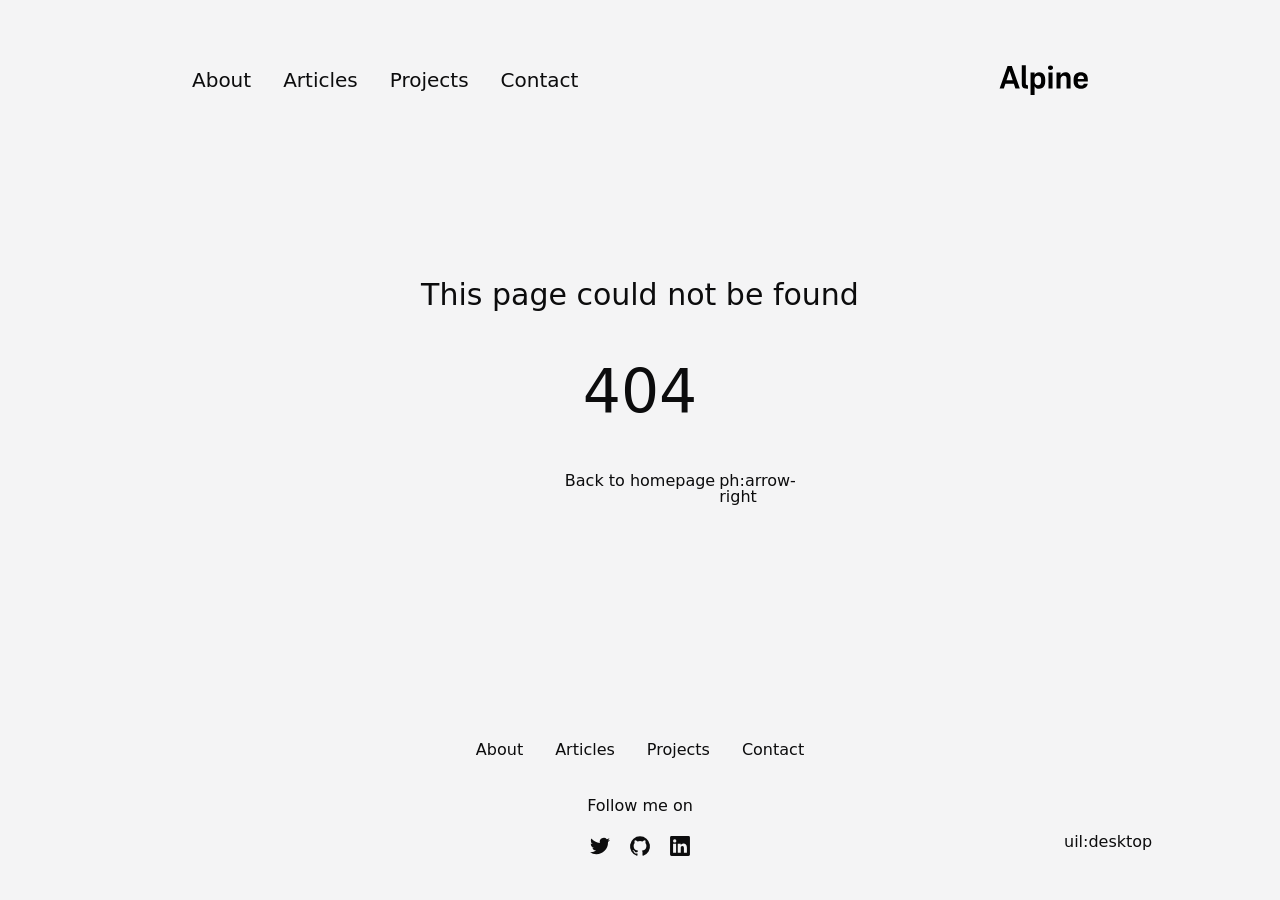
<file: articles/write-articles/index.html>
<!DOCTYPE html>
<html >
<head><meta charset="utf-8">
<title>Write Articles</title>
<meta name="viewport" content="width=device-width, initial-scale=1">
<meta name="twitter:card" content="summary_large_image">
<meta property="og:image:width" content="400">
<meta property="og:image:height" content="300">
<meta property="og:image:alt" content="An image showcasing my project.">
<meta property="og:title" content="Write Articles">
<meta name="description" content="Writing Markdown articles in Alpine is straightforward.">
<meta property="og:description" content="Writing Markdown articles in Alpine is straightforward.">
<meta property="og:image" content="/articles/write-articles.webp"><link rel="modulepreload" href="/articles/write-articles/_payload.js"><style id="pinceau-theme">@media { :root {--pinceau-mq: initial; --alpine-readableLine: 68ch;--alpine-backdrop-backgroundColor: #f4f4f5b3;--prose-code-inline-padding: 0.25rem 0.375rem 0.25rem 0.375rem;--prose-code-inline-borderRadius: 0.375rem;--prose-code-block-border-style: solid;--prose-code-block-border-width: 1px;--prose-tbody-tr-borderBottom-style: dashed;--prose-tbody-tr-borderBottom-width: 1px;--prose-thead-borderBottom-style: solid;--prose-thead-borderBottom-width: 1px;--prose-thead-border-style: solid;--prose-thead-border-width: 0px;--prose-table-lineHeight: inherit;--prose-table-textAlign: left;--prose-hr-width: 1px;--prose-hr-style: solid;--prose-li-listStylePosition: outside;--prose-ol-padding: 0 0 0 21px;--prose-ol-listStyleType: decimal;--prose-ul-padding: 0 0 0 21px;--prose-ul-listStyleType: disc;--prose-blockquote-border-style: solid;--prose-blockquote-border-width: 4px;--prose-blockquote-quotes: '201C' '201D' '2018' '2019';--prose-blockquote-padding: 0 0 0 24px;--prose-a-code-color-hover: currentColor;--prose-a-code-color-static: currentColor;--prose-a-hasCode-borderBottom: none;--prose-a-border-distance: 2px;--prose-a-border-color-hover: currentColor;--prose-a-border-color-static: currentColor;--prose-a-border-style-hover: solid;--prose-a-border-style-static: dashed;--prose-a-border-width: 1px;--prose-a-color-static: inherit;--prose-a-textDecoration: none;--prose-h6-margin: 3rem 0 2rem;--prose-h5-margin: 3rem 0 2rem;--prose-h4-margin: 3rem 0 2rem;--prose-h3-margin: 3rem 0 2rem;--prose-h2-margin: 3rem 0 2rem;--prose-h1-margin: 0 0 2rem;--prose-p-fontSize: 18px;--typography-lead-loose: 2;--typography-lead-relaxed: 1.625;--typography-lead-normal: 1.5;--typography-lead-snug: 1.375;--typography-lead-tight: 1.25;--typography-lead-none: 1;--typography-fontWeight-black: 900;--typography-fontWeight-extrabold: 800;--typography-fontWeight-bold: 700;--typography-fontWeight-semibold: 600;--typography-fontWeight-medium: 500;--typography-fontWeight-normal: 400;--typography-fontWeight-light: 300;--typography-fontWeight-extralight: 200;--typography-fontWeight-thin: 100;--typography-fontSize-9xl: 128px;--typography-fontSize-8xl: 96px;--typography-fontSize-7xl: 72px;--typography-fontSize-6xl: 60px;--typography-fontSize-5xl: 48px;--typography-fontSize-4xl: 36px;--typography-fontSize-3xl: 30px;--typography-fontSize-2xl: 24px;--typography-fontSize-xl: 20px;--typography-fontSize-lg: 18px;--typography-fontSize-base: 16px;--typography-fontSize-sm: 14px;--typography-fontSize-xs: 12px;--typography-letterSpacing-wide: 0.025em;--typography-letterSpacing-tight: -0.025em;--typography-verticalMargin-base: 32px;--typography-verticalMargin-sm: 16px;--elements-border-secondary-hover: [object Object];--elements-backdrop-background: #fffc;--elements-backdrop-filter: saturate(200%) blur(20px);--elements-container-maxWidth: 64rem;--lead-loose: 2;--lead-relaxed: 1.625;--lead-normal: 1.5;--lead-snug: 1.375;--lead-tight: 1.25;--lead-none: 1;--lead-10: 2.5rem;--lead-9: 2.25rem;--lead-8: 2rem;--lead-7: 1.75rem;--lead-6: 1.5rem;--lead-5: 1.25rem;--lead-4: 1rem;--lead-3: .75rem;--lead-2: .5rem;--lead-1: .025rem;--letterSpacing-widest: 0.1em;--letterSpacing-wider: 0.05em;--letterSpacing-wide: 0.025em;--letterSpacing-normal: 0em;--letterSpacing-tight: -0.025em;--letterSpacing-tighter: -0.05em;--fontSize-9xl: 8rem;--fontSize-8xl: 6rem;--fontSize-7xl: 4.5rem;--fontSize-6xl: 3.75rem;--fontSize-5xl: 3rem;--fontSize-4xl: 2.25rem;--fontSize-3xl: 1.875rem;--fontSize-2xl: 1.5rem;--fontSize-xl: 1.25rem;--fontSize-lg: 1.125rem;--fontSize-base: 1rem;--fontSize-sm: 0.875rem;--fontSize-xs: 0.75rem;--fontWeight-black: 900;--fontWeight-extrabold: 800;--fontWeight-bold: 700;--fontWeight-semibold: 600;--fontWeight-medium: 500;--fontWeight-normal: 400;--fontWeight-light: 300;--fontWeight-extralight: 200;--fontWeight-thin: 100;--font-mono: ui-monospace, SFMono-Regular, Menlo, Monaco, Consolas, Liberation Mono, Courier New, monospace;--font-serif: ui-serif, Georgia, Cambria, Times New Roman, Times, serif;--font-sans: ui-sans-serif, system-ui, -apple-system, BlinkMacSystemFont, Segoe UI, Roboto, Helvetica Neue, Arial, Noto Sans, sans-serif, Apple Color Emoji, Segoe UI Emoji, Segoe UI Symbol, Noto Color Emoji;--opacity-total: 1;--opacity-high: 0.8;--opacity-medium: 0.5;--opacity-soft: 0.3;--opacity-light: 0.15;--opacity-bright: 0.1;--opacity-noOpacity: 0;--borderWidth-lg: 3px;--borderWidth-md: 2px;--borderWidth-sm: 1px;--borderWidth-noBorder: 0;--space-rem-875: 0.875rem;--space-rem-625: 0.625rem;--space-rem-375: 0.375rem;--space-rem-125: 0.125rem;--space-px: 1px;--space-128: 32rem;--space-96: 24rem;--space-80: 20rem;--space-72: 18rem;--space-64: 16rem;--space-60: 15rem;--space-56: 14rem;--space-52: 13rem;--space-48: 12rem;--space-44: 11rem;--space-40: 10rem;--space-36: 9rem;--space-32: 8rem;--space-28: 7rem;--space-24: 6rem;--space-20: 5rem;--space-16: 4rem;--space-14: 3.5rem;--space-12: 3rem;--space-11: 2.75rem;--space-10: 2.5rem;--space-9: 2.25rem;--space-8: 2rem;--space-7: 1.75rem;--space-6: 1.5rem;--space-5: 1.25rem;--space-4: 1rem;--space-3: 0.75rem;--space-2: 0.5rem;--space-1: 0.25rem;--space-0: 0px;--size-full: 100%;--size-7xl: 80rem;--size-6xl: 72rem;--size-5xl: 64rem;--size-4xl: 56rem;--size-3xl: 48rem;--size-2xl: 42rem;--size-xl: 36rem;--size-lg: 32rem;--size-md: 28rem;--size-sm: 24rem;--size-xs: 20rem;--size-200: 200px;--size-104: 104px;--size-80: 80px;--size-64: 64px;--size-56: 56px;--size-48: 48px;--size-40: 40px;--size-32: 32px;--size-24: 24px;--size-20: 20px;--size-16: 16px;--size-12: 12px;--size-8: 8px;--size-6: 6px;--size-4: 4px;--size-2: 2px;--size-0: 0px;--radii-full: 9999px;--radii-3xl: 1.75rem;--radii-2xl: 1.5rem;--radii-xl: 1rem;--radii-lg: 0.75rem;--radii-md: 0.5rem;--radii-sm: 0.375rem;--radii-xs: 0.25rem;--radii-2xs: 0.125rem;--radii-none: 0px;--shadow-none: 0px 0px 0px 0px transparent;--shadow-lg: 0px 10px 15px -3px #000000, 0px 4px 6px -4px #000000;--shadow-md: 0px 4px 6px -1px #000000, 0px 2px 4px -2px #000000;--shadow-sm: 0px 1px 3px 0px #000000, 0px 1px 2px -1px #000000;--shadow-xs: 0px 1px 2px 0px #000000;--height-screen: 100vh;--width-screen: 100vw;--color-primary-900: #002e38;--color-primary-800: #005c70;--color-primary-700: #008aa9;--color-primary-600: #00b9e1;--color-primary-500: #1ad6ff;--color-primary-400: #40ddff;--color-primary-300: #66e4ff;--color-primary-200: #8deaff;--color-primary-100: #b3f1ff;--color-primary-50: #d9f8ff;--color-ruby-900: #380011;--color-ruby-800: #700021;--color-ruby-700: #a90032;--color-ruby-600: #e10043;--color-ruby-500: #ff1a5e;--color-ruby-400: #ff4079;--color-ruby-300: #ff6694;--color-ruby-200: #ff8dae;--color-ruby-100: #ffb3c9;--color-ruby-50: #ffd9e4;--color-pink-900: #380025;--color-pink-800: #70004b;--color-pink-700: #a90070;--color-pink-600: #e10095;--color-pink-500: #ff1ab2;--color-pink-400: #ff40bf;--color-pink-300: #ff66cc;--color-pink-200: #ff8dd8;--color-pink-100: #ffb3e5;--color-pink-50: #ffd9f2;--color-purple-900: #190038;--color-purple-800: #330070;--color-purple-700: #4c00a9;--color-purple-600: #6500e1;--color-purple-500: #811aff;--color-purple-400: #9640ff;--color-purple-300: #ab66ff;--color-purple-200: #c08dff;--color-purple-100: #d5b3ff;--color-purple-50: #ead9ff;--color-royalblue-900: #0b0531;--color-royalblue-800: #160a62;--color-royalblue-700: #211093;--color-royalblue-600: #2c15c4;--color-royalblue-500: #4127e8;--color-royalblue-400: #614bec;--color-royalblue-300: #806ff0;--color-royalblue-200: #a093f3;--color-royalblue-100: #c0b7f7;--color-royalblue-50: #dfdbfb;--color-indigoblue-900: #001238;--color-indigoblue-800: #002370;--color-indigoblue-700: #0035a9;--color-indigoblue-600: #0047e1;--color-indigoblue-500: #1a62ff;--color-indigoblue-400: #407cff;--color-indigoblue-300: #6696ff;--color-indigoblue-200: #8db0ff;--color-indigoblue-100: #b3cbff;--color-indigoblue-50: #d9e5ff;--color-blue-900: #002438;--color-blue-800: #004870;--color-blue-700: #006ca9;--color-blue-600: #0090e1;--color-blue-500: #1aadff;--color-blue-400: #40bbff;--color-blue-300: #66c8ff;--color-blue-200: #8dd6ff;--color-blue-100: #b3e4ff;--color-blue-50: #d9f1ff;--color-lightblue-900: #002e38;--color-lightblue-800: #005c70;--color-lightblue-700: #008aa9;--color-lightblue-600: #00b9e1;--color-lightblue-500: #1ad6ff;--color-lightblue-400: #40ddff;--color-lightblue-300: #66e4ff;--color-lightblue-200: #8deaff;--color-lightblue-100: #b3f1ff;--color-lightblue-50: #d9f8ff;--color-teal-900: #062a28;--color-teal-800: #0b544f;--color-teal-700: #117d77;--color-teal-600: #16a79e;--color-teal-500: #1cd1c6;--color-teal-400: #36e4da;--color-teal-300: #5fe9e1;--color-teal-200: #87efe9;--color-teal-100: #aff4f0;--color-teal-50: #d7faf8;--color-pear-900: #2a2b09;--color-pear-800: #545512;--color-pear-700: #7e801b;--color-pear-600: #a8aa24;--color-pear-500: #d0d32f;--color-pear-400: #d8da52;--color-pear-300: #e0e274;--color-pear-200: #e8e997;--color-pear-100: #eff0ba;--color-pear-50: #f7f8dc;--color-red-900: #380300;--color-red-800: #700700;--color-red-700: #a90a00;--color-red-600: #e10e00;--color-red-500: #ff281a;--color-red-400: #ff4c40;--color-red-300: #ff7066;--color-red-200: #ff948d;--color-red-100: #ffb7b3;--color-red-50: #ffdbd9;--color-orange-900: #381800;--color-orange-800: #702f00;--color-orange-700: #a94700;--color-orange-600: #e15e00;--color-orange-500: #ff7a1a;--color-orange-400: #ff9040;--color-orange-300: #ffa666;--color-orange-200: #ffbd8d;--color-orange-100: #ffd3b3;--color-orange-50: #ffe9d9;--color-yellow-900: #362b03;--color-yellow-800: #6d5605;--color-yellow-700: #a38108;--color-yellow-600: #daac0a;--color-yellow-500: #f5c828;--color-yellow-400: #f7d14c;--color-yellow-300: #f8da70;--color-yellow-200: #fae393;--color-yellow-100: #fcedb7;--color-yellow-50: #fdf6db;--color-green-900: #003f25;--color-green-800: #005e38;--color-green-700: #007e4a;--color-green-600: #009d5d;--color-green-500: #00bd6f;--color-green-400: #00dc82;--color-green-300: #30ffaa;--color-green-200: #83ffcc;--color-green-100: #acffdd;--color-green-50: #d6ffee;--color-gray-900: #18181B;--color-gray-800: #27272A;--color-gray-700: #3f3f46;--color-gray-600: #52525B;--color-gray-500: #71717A;--color-gray-400: #a1a1aa;--color-gray-300: #D4d4d8;--color-gray-200: #e4e4e7;--color-gray-100: #f4f4f5;--color-gray-50: #fafafa;--color-black: #0c0c0d;--color-white: #FFFFFF;--media-portrait: only screen and (orientation: portrait);--media-landscape: only screen and (orientation: landscape);--media-rm: (prefers-reduced-motion: reduce);--media-2xl: (min-width: 1536px);--media-xl: (min-width: 1280px);--media-lg: (min-width: 1024px);--media-md: (min-width: 768px);--media-sm: (min-width: 640px);--media-xs: (min-width: 475px);--prose-code-inline-fontWeight: var(--typography-fontWeight-normal);--prose-code-inline-fontSize: var(--typography-fontSize-sm);--prose-code-block-pre-padding: var(--typography-verticalMargin-sm);--prose-code-block-margin: var(--typography-verticalMargin-base) 0;--prose-code-block-fontSize: var(--typography-fontSize-sm);--prose-tbody-code-inline-fontSize: var(--typography-fontSize-sm);--prose-tbody-td-padding: var(--typography-verticalMargin-sm);--prose-th-fontWeight: var(--typography-fontWeight-semibold);--prose-th-padding: 0 var(--typography-verticalMargin-sm) var(--typography-verticalMargin-sm) var(--typography-verticalMargin-sm);--prose-table-fontSize: var(--typography-fontSize-sm);--prose-table-margin: var(--typography-verticalMargin-base) 0;--prose-hr-margin: var(--typography-verticalMargin-base) 0;--prose-li-margin: var(--typography-verticalMargin-sm) 0;--prose-ol-margin: var(--typography-verticalMargin-base) 0;--prose-ul-margin: var(--typography-verticalMargin-base) 0;--prose-blockquote-margin: var(--typography-verticalMargin-base) 0;--prose-a-code-border-style: var(--prose-a-border-style-static);--prose-a-code-border-width: var(--prose-a-border-width);--prose-a-fontWeight: var(--typography-fontWeight-medium);--prose-img-margin: var(--typography-verticalMargin-base) 0;--prose-strong-fontWeight: var(--typography-fontWeight-semibold);--prose-h6-iconSize: var(--typography-fontSize-base);--prose-h6-fontWeight: var(--typography-fontWeight-semibold);--prose-h6-lineHeight: var(--typography-lead-normal);--prose-h6-fontSize: var(--typography-fontSize-lg);--prose-h5-iconSize: var(--typography-fontSize-lg);--prose-h5-fontWeight: var(--typography-fontWeight-semibold);--prose-h5-lineHeight: var(--typography-lead-snug);--prose-h5-fontSize: var(--typography-fontSize-xl);--prose-h4-iconSize: var(--typography-fontSize-lg);--prose-h4-letterSpacing: var(--typography-letterSpacing-tight);--prose-h4-fontWeight: var(--typography-fontWeight-semibold);--prose-h4-lineHeight: var(--typography-lead-snug);--prose-h4-fontSize: var(--typography-fontSize-2xl);--prose-h3-iconSize: var(--typography-fontSize-xl);--prose-h3-letterSpacing: var(--typography-letterSpacing-tight);--prose-h3-fontWeight: var(--typography-fontWeight-semibold);--prose-h3-lineHeight: var(--typography-lead-snug);--prose-h3-fontSize: var(--typography-fontSize-3xl);--prose-h2-iconSize: var(--typography-fontSize-2xl);--prose-h2-letterSpacing: var(--typography-letterSpacing-tight);--prose-h2-fontWeight: var(--typography-fontWeight-semibold);--prose-h2-lineHeight: var(--typography-lead-tight);--prose-h2-fontSize: var(--typography-fontSize-4xl);--prose-h1-iconSize: var(--typography-fontSize-3xl);--prose-h1-letterSpacing: var(--typography-letterSpacing-tight);--prose-h1-fontWeight: var(--typography-fontWeight-bold);--prose-h1-lineHeight: var(--typography-lead-tight);--prose-h1-fontSize: var(--typography-fontSize-5xl);--prose-p-br-margin: var(--typography-verticalMargin-base) 0 0 0;--prose-p-margin: var(--typography-verticalMargin-base) 0;--prose-p-lineHeight: var(--typography-lead-normal);--typography-color-primary-900: var(--color-primary-900);--typography-color-primary-800: var(--color-primary-800);--typography-color-primary-700: var(--color-primary-700);--typography-color-primary-600: var(--color-primary-600);--typography-color-primary-500: var(--color-primary-500);--typography-color-primary-400: var(--color-primary-400);--typography-color-primary-300: var(--color-primary-300);--typography-color-primary-200: var(--color-primary-200);--typography-color-primary-100: var(--color-primary-100);--typography-color-primary-50: var(--color-primary-50);--typography-font-code: var(--font-mono);--typography-font-body: var(--font-sans);--typography-font-display: var(--font-sans);--elements-state-danger-borderColor-secondary: var(--color-red-200);--elements-state-danger-borderColor-primary: var(--color-red-100);--elements-state-danger-backgroundColor-secondary: var(--color-red-100);--elements-state-danger-backgroundColor-primary: var(--color-red-50);--elements-state-danger-color-secondary: var(--color-red-600);--elements-state-danger-color-primary: var(--color-red-500);--elements-state-warning-borderColor-secondary: var(--color-yellow-200);--elements-state-warning-borderColor-primary: var(--color-yellow-100);--elements-state-warning-backgroundColor-secondary: var(--color-yellow-100);--elements-state-warning-backgroundColor-primary: var(--color-yellow-50);--elements-state-warning-color-secondary: var(--color-yellow-700);--elements-state-warning-color-primary: var(--color-yellow-600);--elements-state-success-borderColor-secondary: var(--color-green-200);--elements-state-success-borderColor-primary: var(--color-green-100);--elements-state-success-backgroundColor-secondary: var(--color-green-100);--elements-state-success-backgroundColor-primary: var(--color-green-50);--elements-state-success-color-secondary: var(--color-green-600);--elements-state-success-color-primary: var(--color-green-500);--elements-state-info-borderColor-secondary: var(--color-blue-200);--elements-state-info-borderColor-primary: var(--color-blue-100);--elements-state-info-backgroundColor-secondary: var(--color-blue-100);--elements-state-info-backgroundColor-primary: var(--color-blue-50);--elements-state-info-color-secondary: var(--color-blue-600);--elements-state-info-color-primary: var(--color-blue-500);--elements-state-primary-borderColor-secondary: var(--color-primary-200);--elements-state-primary-borderColor-primary: var(--color-primary-100);--elements-state-primary-backgroundColor-secondary: var(--color-primary-100);--elements-state-primary-backgroundColor-primary: var(--color-primary-50);--elements-state-primary-color-secondary: var(--color-primary-700);--elements-state-primary-color-primary: var(--color-primary-600);--elements-surface-background-base: var(--color-gray-100);--elements-border-secondary-static: var(--color-gray-200);--elements-border-primary-hover: var(--color-gray-200);--elements-border-primary-static: var(--color-gray-100);--elements-container-padding-md: var(--space-16);--elements-container-padding-sm: var(--space-12);--elements-container-padding-xs: var(--space-8);--elements-container-padding-mobile: var(--space-6);--elements-text-secondary-color-hover: var(--color-gray-700);--elements-text-secondary-color-static: var(--color-gray-500);--elements-text-primary-color-static: var(--color-gray-900);--text-6xl-lineHeight: var(--lead-none);--text-6xl-fontSize: var(--fontSize-6xl);--text-5xl-lineHeight: var(--lead-none);--text-5xl-fontSize: var(--fontSize-5xl);--text-4xl-lineHeight: var(--lead-10);--text-4xl-fontSize: var(--fontSize-4xl);--text-3xl-lineHeight: var(--lead-9);--text-3xl-fontSize: var(--fontSize-3xl);--text-2xl-lineHeight: var(--lead-8);--text-2xl-fontSize: var(--fontSize-2xl);--text-xl-lineHeight: var(--lead-7);--text-xl-fontSize: var(--fontSize-xl);--text-lg-lineHeight: var(--lead-7);--text-lg-fontSize: var(--fontSize-lg);--text-base-lineHeight: var(--lead-6);--text-base-fontSize: var(--fontSize-base);--text-sm-lineHeight: var(--lead-5);--text-sm-fontSize: var(--fontSize-sm);--text-xs-lineHeight: var(--lead-4);--text-xs-fontSize: var(--fontSize-xs);--shadow-2xl: 0px 25px 50px -12px var(--color-gray-900);--shadow-xl: 0px 20px 25px -5px var(--color-gray-400), 0px 8px 10px -6px #000000;--color-secondary-900: var(--color-gray-900);--color-secondary-800: var(--color-gray-800);--color-secondary-700: var(--color-gray-700);--color-secondary-600: var(--color-gray-600);--color-secondary-500: var(--color-gray-500);--color-secondary-400: var(--color-gray-400);--color-secondary-300: var(--color-gray-300);--color-secondary-200: var(--color-gray-200);--color-secondary-100: var(--color-gray-100);--color-secondary-50: var(--color-gray-50);--prose-a-code-background-hover: var(--typography-color-primary-50);--prose-a-code-border-color-hover: var(--typography-color-primary-500);--prose-a-color-hover: var(--typography-color-primary-500);--typography-color-secondary-900: var(--color-secondary-900);--typography-color-secondary-800: var(--color-secondary-800);--typography-color-secondary-700: var(--color-secondary-700);--typography-color-secondary-600: var(--color-secondary-600);--typography-color-secondary-500: var(--color-secondary-500);--typography-color-secondary-400: var(--color-secondary-400);--typography-color-secondary-300: var(--color-secondary-300);--typography-color-secondary-200: var(--color-secondary-200);--typography-color-secondary-100: var(--color-secondary-100);--typography-color-secondary-50: var(--color-secondary-50);--prose-code-inline-backgroundColor: var(--typography-color-secondary-100);--prose-code-inline-color: var(--typography-color-secondary-700);--prose-code-block-backgroundColor: var(--typography-color-secondary-100);--prose-code-block-color: var(--typography-color-secondary-700);--prose-code-block-border-color: var(--typography-color-secondary-200);--prose-tbody-tr-borderBottom-color: var(--typography-color-secondary-300);--prose-th-color: var(--typography-color-secondary-600);--prose-thead-borderBottom-color: var(--typography-color-secondary-300);--prose-thead-border-color: var(--typography-color-secondary-300);--prose-hr-color: var(--typography-color-secondary-200);--prose-ol-li-markerColor: var(--typography-color-secondary-500);--prose-ul-li-markerColor: var(--typography-color-secondary-400);--prose-blockquote-border-color: var(--typography-color-secondary-200);--prose-blockquote-color: var(--typography-color-secondary-500);--prose-a-code-border-color-static: var(--typography-color-secondary-400); } }@media { :root.dark {--pinceau-mq: dark; --alpine-backdrop-backgroundColor: #18181bb3;--prose-a-code-color-hover: currentColor;--prose-a-code-color-static: currentColor;--prose-a-border-color-hover: currentColor;--prose-a-border-color-static: currentColor;--prose-a-color-static: inherit;--elements-backdrop-background: #0c0d0ccc;--elements-state-danger-borderColor-secondary: var(--color-red-700);--elements-state-danger-borderColor-primary: var(--color-red-800);--elements-state-danger-backgroundColor-secondary: var(--color-red-800);--elements-state-danger-backgroundColor-primary: var(--color-red-900);--elements-state-danger-color-secondary: var(--color-red-200);--elements-state-danger-color-primary: var(--color-red-300);--elements-state-warning-borderColor-secondary: var(--color-yellow-700);--elements-state-warning-borderColor-primary: var(--color-yellow-800);--elements-state-warning-backgroundColor-secondary: var(--color-yellow-800);--elements-state-warning-backgroundColor-primary: var(--color-yellow-900);--elements-state-warning-color-secondary: var(--color-yellow-200);--elements-state-warning-color-primary: var(--color-yellow-400);--elements-state-success-borderColor-secondary: var(--color-green-700);--elements-state-success-borderColor-primary: var(--color-green-800);--elements-state-success-backgroundColor-secondary: var(--color-green-800);--elements-state-success-backgroundColor-primary: var(--color-green-900);--elements-state-success-color-secondary: var(--color-green-200);--elements-state-success-color-primary: var(--color-green-400);--elements-state-info-borderColor-secondary: var(--color-blue-700);--elements-state-info-borderColor-primary: var(--color-blue-800);--elements-state-info-backgroundColor-secondary: var(--color-blue-800);--elements-state-info-backgroundColor-primary: var(--color-blue-900);--elements-state-info-color-secondary: var(--color-blue-200);--elements-state-info-color-primary: var(--color-blue-400);--elements-state-primary-borderColor-secondary: var(--color-primary-700);--elements-state-primary-borderColor-primary: var(--color-primary-800);--elements-state-primary-backgroundColor-secondary: var(--color-primary-800);--elements-state-primary-backgroundColor-primary: var(--color-primary-900);--elements-state-primary-color-secondary: var(--color-primary-200);--elements-state-primary-color-primary: var(--color-primary-400);--elements-surface-background-base: var(--color-gray-900);--elements-border-secondary-static: var(--color-gray-800);--elements-border-primary-hover: var(--color-gray-800);--elements-border-primary-static: var(--color-gray-900);--elements-text-secondary-color-hover: var(--color-gray-200);--elements-text-secondary-color-static: var(--color-gray-400);--elements-text-primary-color-static: var(--color-gray-50);--prose-a-code-background-hover: var(--typography-color-primary-900);--prose-a-code-border-color-hover: var(--typography-color-primary-600);--prose-a-color-hover: var(--typography-color-primary-400);--prose-code-inline-backgroundColor: var(--typography-color-secondary-900);--prose-code-inline-color: var(--typography-color-secondary-200);--prose-code-block-backgroundColor: var(--typography-color-secondary-900);--prose-code-block-color: var(--typography-color-secondary-200);--prose-code-block-border-color: var(--typography-color-secondary-800);--prose-tbody-tr-borderBottom-color: var(--typography-color-secondary-700);--prose-th-color: var(--typography-color-secondary-400);--prose-thead-borderBottom-color: var(--typography-color-secondary-600);--prose-thead-border-color: var(--typography-color-secondary-600);--prose-hr-color: var(--typography-color-secondary-800);--prose-ol-li-markerColor: var(--typography-color-secondary-500);--prose-ul-li-markerColor: var(--typography-color-secondary-500);--prose-blockquote-border-color: var(--typography-color-secondary-700);--prose-blockquote-color: var(--typography-color-secondary-400);--prose-a-code-border-color-static: var(--typography-color-secondary-600); } }</style><style id="pinceau-runtime-hydratable">@media{.phy[--]{--puid:5oYQjZ-v;}.pv-NJgFQ1{max-width:var(--elements-container-maxWidth);padding-left:var(--elements-container-padding-mobile);padding-right:var(--elements-container-padding-mobile);}@media (min-width: 475px){.pv-NJgFQ1{padding-left:var(--elements-container-padding-xs);padding-right:var(--elements-container-padding-xs);}}@media (min-width: 640px){.pv-NJgFQ1{padding-left:var(--elements-container-padding-sm);padding-right:var(--elements-container-padding-sm);}}@media (min-width: 768px){.pv-NJgFQ1{padding-left:var(--elements-container-padding-md);padding-right:var(--elements-container-padding-md);}}} </style><link rel="modulepreload" as="script" crossorigin href="/_nuxt/entry.4dc5f0b0.js"><link rel="preload" as="style" href="/_nuxt/entry.eb3cf044.css"><link rel="modulepreload" as="script" crossorigin href="/_nuxt/NuxtImg.ad724bf1.js"><link rel="modulepreload" as="script" crossorigin href="/_nuxt/document-driven.24d983c5.js"><link rel="preload" as="style" href="/_nuxt/DocumentDrivenNotFound.f5c4c890.css"><link rel="modulepreload" as="script" crossorigin href="/_nuxt/DocumentDrivenEmpty.8e112884.js"><link rel="modulepreload" as="script" crossorigin href="/_nuxt/ContentRenderer.d9b03870.js"><link rel="modulepreload" as="script" crossorigin href="/_nuxt/ContentRendererMarkdown.a31b261e.js"><link rel="modulepreload" as="script" crossorigin href="/_nuxt/DocumentDrivenNotFound.87fe56b6.js"><link rel="modulepreload" as="script" crossorigin href="/_nuxt/article.2638ca9f.js"><link rel="modulepreload" as="script" crossorigin href="/_nuxt/date.824a539b.js"><link rel="modulepreload" as="script" crossorigin href="/_nuxt/ProseH1.67c91f7f.js"><link rel="modulepreload" as="script" crossorigin href="/_nuxt/ProseP.9724ec76.js"><link rel="modulepreload" as="script" crossorigin href="/_nuxt/ProseCodeInline.fe99858c.js"><link rel="modulepreload" as="script" crossorigin href="/_nuxt/ProseCode.3c78be56.js"><link rel="modulepreload" as="script" crossorigin href="/_nuxt/index.0c4b284a.js"><link rel="modulepreload" as="script" crossorigin href="/_nuxt/ProseA.2a653d89.js"><link rel="modulepreload" as="script" crossorigin href="/_nuxt/ProseH2.2dd76fd9.js"><link rel="prefetch" as="script" crossorigin href="/_nuxt/default.34fdbabd.js"><link rel="prefetch" as="script" crossorigin href="/_nuxt/page.cc3dd4d7.js"><link rel="prefetch" as="script" crossorigin href="/_nuxt/client-db.2b594f3c.js"><link rel="prefetch" as="script" crossorigin href="/_nuxt/debug.6c970d97.js"><link rel="prefetch" as="style" href="/_nuxt/ContentPreviewMode.e5e4e514.css"><link rel="prefetch" as="script" crossorigin href="/_nuxt/useStudio.17c5f32c.js"><link rel="prefetch" as="script" crossorigin href="/_nuxt/asyncData.93b16328.js"><link rel="prefetch" as="script" crossorigin href="/_nuxt/error-component.8b9218e5.js"><link rel="stylesheet" href="/_nuxt/entry.eb3cf044.css"><link rel="stylesheet" href="/_nuxt/DocumentDrivenNotFound.f5c4c890.css"><style>html{font-family:var(--font-sans)}</style><style>.app-layout[data-v-73433fd8]{min-width:var(--size-xs)}</style><style>.container[data-v-6d327d86]{-webkit-margin-start:auto;-webkit-margin-end:auto;margin-inline-end:auto;margin-inline-start:auto;width:100%}</style><style>.nuxt-progress{background:repeating-linear-gradient(90deg,#00dc82 0,#34cdfe 50%,#0047e1);left:0;opacity:1;position:fixed;right:0;top:0;transition:width .1s,height .4s,opacity .4s;width:0;z-index:999999}</style><style>header[data-v-72c75a5c]{--header-padding:var(--space-16);--logo-height:var(--space-8);align-items:center;display:grid;gap:var(--space-4);grid-template-columns:repeat(12,minmax(0,1fr));padding-bottom:var(--header-padding);padding-top:var(--header-padding);position:relative}header .menu[data-v-72c75a5c]{display:flex;position:absolute}header .menu[data-v-72c75a5c] :hover{color:var(--color-primary-500)}.left[data-v-72c75a5c] :is(header .menu):is(header .menu){right:0}@media (min-width:640px){header .menu[data-v-72c75a5c]{display:none}}header .overlay[data-v-72c75a5c]{-webkit-backdrop-filter:blur(20px);backdrop-filter:blur(20px);background-color:var(--alpine-backdrop-backgroundColor);border:1px solid var(--color-gray-200);border-radius:var(--radii-md);font-size:var(--text-lg-fontSize);font-weight:var(--fontWeight-medium);line-height:var(--text-lg-lineHeight);padding:var(--space-6);padding-right:var(--space-24);perspective:2000px;position:absolute;top:calc(var(--header-padding) + var(--logo-height) + var(--space-2));transform-origin:top;transition:all .25s;will-change:opacity,transform}header .overlay[data-v-72c75a5c]:not(.show){opacity:0;transform:translateY(-10px) rotateY(-8deg) rotateX(-20deg)}.left[data-v-72c75a5c] :is(header .overlay:not(.show)):is(header .overlay:not(.show)){transform:translateY(-10px) rotateY(8deg) rotateX(-20deg)}header .overlay[data-v-72c75a5c]:not(.show){pointer-events:none}.left[data-v-72c75a5c] :is(header .overlay):is(header .overlay){padding:var(--space-6);padding-left:var(--space-16);right:0;text-align:right}@media (min-width:640px){header .overlay[data-v-72c75a5c]{display:none}}:root.dark header .overlay[data-v-72c75a5c]{border-color:var(--color-gray-800)}header .logo[data-v-72c75a5c]{display:flex;grid-column:span 12/span 12;height:var(--logo-height)}header .logo a[data-v-72c75a5c]{display:flex}.center[data-v-72c75a5c] :is(header .logo):is(header .logo){grid-column:span 12/span 12;justify-content:center}.right[data-v-72c75a5c] :is(header .logo):is(header .logo){justify-content:flex-end}@media (min-width:640px){header .logo[data-v-72c75a5c]{grid-column:span 4/span 4;grid-column-start:auto}.right[data-v-72c75a5c] :is(header .logo):is(header .logo){order:2}}header .logo .fallback[data-v-72c75a5c]{font-size:var(--text-2xl-fontSize);font-weight:var(--fontWeight-semibold);line-height:var(--text-2xl-lineHeight)}header .main-nav[data-v-72c75a5c]{display:none}@media (min-width:640px){header .main-nav[data-v-72c75a5c]{display:flex;font-size:var(--text-xl-fontSize);font-weight:var(--fontWeight-medium);grid-column:span 8/span 8;line-height:var(--text-xl-lineHeight)}.center[data-v-72c75a5c] :is(header .main-nav):is(header .main-nav){grid-column:span 12/span 12;justify-content:center}.right[data-v-72c75a5c] :is(header .main-nav):is(header .main-nav){justify-content:flex-start}.left[data-v-72c75a5c] :is(header .main-nav):is(header .main-nav){justify-content:flex-end}}</style><style>nav ul[data-v-4533886f]{display:flex;flex-direction:column;gap:var(--space-4);justify-content:center;width:100%}@media (min-width:640px){nav ul[data-v-4533886f]{flex-direction:row;gap:var(--space-8)}}nav ul a[data-v-4533886f]{position:relative}nav ul a.router-link-active[data-v-4533886f]{color:var(--color-primary-500)}nav ul a .underline-fx[data-v-4533886f]{background-color:currentColor;bottom:-4px;height:1px;position:absolute;transition:width .2s ease-in-out;width:0}a[data-v-4533886f]:hover :is(nav ul a .underline-fx):is(nav ul a .underline-fx){width:100%}</style><style>footer[data-v-6e4cbd8a]{align-items:center;display:flex;flex-direction:column;margin-top:var(--space-24);padding-bottom:var(--space-8);padding-top:var(--space-8)}footer.left[data-v-6e4cbd8a]{align-items:flex-start}footer.right[data-v-6e4cbd8a]{align-items:flex-end}@media (min-width:768px){footer[data-v-6e4cbd8a]{min-height:var(--space-36)}}footer .credits[data-v-6e4cbd8a]{font-size:var(--text-3xl-fontSize);font-weight:var(--fontWeight-bold);line-height:var(--text-3xl-lineHeight);margin-bottom:var(--space-4)}footer .navigation[data-v-6e4cbd8a]{display:none}@media (min-width:640px){footer .navigation[data-v-6e4cbd8a]{display:flex;font-size:var(--text-base-fontSize);font-weight:var(--fontWeight-medium);line-height:var(--text-base-lineHeight);margin-bottom:var(--space-8)}}footer .message[data-v-6e4cbd8a]{margin-bottom:var(--space-4);text-align:center}footer .icons[data-v-6e4cbd8a]{display:grid;gap:var(--space-4);grid-template-columns:repeat(12,minmax(0,1fr));width:100%}.left[data-v-6e4cbd8a] :is(footer .icons):is(footer .icons){align-items:center;display:flex;justify-content:space-between}.right[data-v-6e4cbd8a] :is(footer .icons):is(footer .icons){align-items:center;display:flex;flex-direction:row-reverse;justify-content:space-between}footer .icons .social[data-v-6e4cbd8a]{display:flex;gap:var(--space-4);grid-column:span 12/span 12;justify-content:center}@media (min-width:475px){footer .icons .social[data-v-6e4cbd8a]{grid-column:span 4/span 4;grid-column-start:5}}footer .icons .color-mode-switch[data-v-6e4cbd8a]{display:flex;grid-column:span 12/span 12;justify-content:center}@media (min-width:475px){footer .icons .color-mode-switch[data-v-6e4cbd8a]{grid-column:span 2/span 2;grid-column-start:11;justify-content:flex-end}}</style><style>a[data-v-a37dfbed]{--social-icon-size:24px;display:flex;height:24px;height:var(--social-icon-size);width:24px;width:var(--social-icon-size)}a[data-v-a37dfbed] :hover{color:var(--color-primary-500)}a svg[data-v-a37dfbed]{height:100%;width:100%}</style><style>.icon[data-v-121c6e7d]{display:inline-block;vertical-align:middle}</style><style>button[data-v-655a90d7]{--color-mode-switcher-size:24px;display:flex;height:24px;height:var(--color-mode-switcher-size);width:24px;width:var(--color-mode-switcher-size)}button[data-v-655a90d7] :hover{color:var(--color-primary-500)}button svg[data-v-655a90d7]{height:100%;width:100%}</style><style>article[data-v-cebb82de]{margin-left:auto;margin-right:auto;max-width:var(--alpine-readableLine);padding-bottom:var(--space-4);padding-top:var(--space-4)}@media (min-width:640px){article[data-v-cebb82de]{padding-bottom:var(--space-12);padding-top:var(--space-12)}}article .back[data-v-cebb82de]{align-items:center;border-bottom:1px solid var(--elements-border-secondary-static);display:inline-flex;font-size:var(--text-lg-fontSize)}article .back[data-v-cebb82de] svg{height:var(--size-16);margin-right:var(--space-2);width:var(--size-16)}article header[data-v-cebb82de]{margin-bottom:var(--space-12);margin-top:var(--space-16)}article .title[data-v-cebb82de]{font-size:var(--text-5xl-fontSize);font-weight:var(--fontWeight-semibold);line-height:var(--text-5xl-lineHeight);margin-bottom:var(--space-4)}article time[data-v-cebb82de]{color:var(--elements-text-secondary-color-static)}article .prose[data-v-cebb82de] h1{display:none}</style><style>h1[data-v-aaaa190a]{display:block;font-family:var(--typography-font-display);font-size:var(--prose-h1-fontSize);font-weight:var(--prose-h1-fontWeight);letter-spacing:var(--prose-h1-letterSpacing);line-height:var(--prose-h1-lineHeight);margin:var(--prose-h1-margin)}h1[data-v-aaaa190a] .icon{display:inline-block;height:var(--prose-h1-iconSize);margin-left:12px;opacity:0;transition:opacity .1s;width:var(--prose-h1-iconSize)}h1 a[data-v-aaaa190a]:hover .icon{opacity:1}</style><style>p[data-v-34cc59f0]{font-family:var(--typography-font-body);font-size:var(--prose-p-fontSize);line-height:var(--prose-p-lineHeight);margin:var(--prose-p-margin)}p[data-v-34cc59f0] br{content:"";display:block;margin:var(--prose-p-br-margin)}</style><style>h2[data-v-fd9de60f]{display:block;font-family:var(--typography-font-display);font-size:var(--prose-h2-fontSize);font-weight:var(--prose-h2-fontWeight);letter-spacing:var(--prose-h2-letterSpacing);line-height:var(--prose-h2-lineHeight);margin:var(--prose-h2-margin)}h2[data-v-fd9de60f] .icon{display:inline-block;height:var(--prose-h2-iconSize);margin-left:12px;opacity:0;transition:opacity .1s;width:var(--prose-h2-iconSize)}h2 a[data-v-fd9de60f]:hover .icon{opacity:1}</style><style>code[data-v-e5a6c676]{background-color:var(--prose-code-inline-backgroundColor);border-radius:var(--prose-code-inline-borderRadius);color:var(--prose-code-inline-color);font-family:var(--typography-font-code);font-size:var(--prose-code-inline-fontSize);font-weight:var(--prose-code-inline-fontWeight);padding:var(--prose-code-inline-padding)}tbody code[data-v-e5a6c676]{font-size:var(--prose-tbody-code-inline-fontSize)}h1 a code[data-v-e5a6c676],h2 a code[data-v-e5a6c676],h3 a code[data-v-e5a6c676],h4 a code[data-v-e5a6c676],h5 a code[data-v-e5a6c676],h6 a code[data-v-e5a6c676]{border-radius:var(--prose-code-inline-borderRadius);color:inherit;font-size:.777777em;padding:.15em .5em}</style><style>.prose-code[data-v-3ced033e]{background-color:var(--prose-code-block-backgroundColor);border-color:var(--prose-code-block-border-color);border-radius:var(--radii-md);border-style:var(--prose-code-block-border-style);border-width:var(--prose-code-block-border-width);color:var(--prose-code-block-color);font-size:var(--prose-code-block-fontSize);margin:var(--prose-code-block-margin);overflow:hidden;position:relative;width:100%}.prose-code.highlight-bash[data-v-3ced033e] code .line,.prose-code.highlight-sh[data-v-3ced033e] code .line,.prose-code.highlight-shell[data-v-3ced033e] code .line,.prose-code.highlight-shellscript[data-v-3ced033e] code .line,.prose-code.highlight-zsh[data-v-3ced033e] code .line{padding-left:1rem;position:relative}.prose-code.highlight-bash[data-v-3ced033e] code .line:before,.prose-code.highlight-sh[data-v-3ced033e] code .line:before,.prose-code.highlight-shell[data-v-3ced033e] code .line:before,.prose-code.highlight-shellscript[data-v-3ced033e] code .line:before,.prose-code.highlight-zsh[data-v-3ced033e] code .line:before{color:var(--typography-color-primary-500);content:">";display:block;font-family:var(--font-mono);font-weight:700;left:-.1rem;position:absolute;top:0;-webkit-user-select:none;-moz-user-select:none;user-select:none}.copy-button[data-v-3ced033e]{bottom:0;position:absolute;right:0}[data-v-3ced033e] code{display:flex;flex-direction:column}[data-v-3ced033e] .line{display:inline-table;min-height:1rem}.filename[data-v-3ced033e]{-webkit-backdrop-filter:blur(4px);backdrop-filter:blur(4px);border-radius:var(--radii-lg);color:var(--prose-code-block-color);font-family:var(--typography-font-code);font-size:var(--fontSize-xs);line-height:var(--lead-normal);padding:.5rem .75rem;position:absolute;right:0;top:0;transition:opacity .2s}.prose-code:hover .filename[data-v-3ced033e]{opacity:0}.prose-code:hover .filename[data-v-3ced033e]:hover{opacity:1}[data-v-3ced033e] pre{display:flex;flex:1;line-height:var(--lead-relaxed);margin:0;overflow-x:auto;padding:var(--prose-code-block-pre-padding)}[data-v-3ced033e] pre code{padding-right:30px}[data-v-3ced033e] .line.highlight{background-color:var(--prose-code-block-border-color)}</style><style>button[data-v-b3c33a06]{-webkit-backdrop-filter:blur(4px);backdrop-filter:blur(4px);border-radius:var(--radii-sm);margin:8px;opacity:0;padding:8px;transform:scale(.75);transition:all .1s}button.show[data-v-b3c33a06]{opacity:1;transform:scale(1)}button .icon-wrapper[data-v-b3c33a06]{display:block;height:18px;position:relative;width:18px}button .icon-wrapper .icon[data-v-b3c33a06]{display:block;position:absolute}button .icon-wrapper .fade-enter-active[data-v-b3c33a06],button .icon-wrapper .fade-leave-active[data-v-b3c33a06]{transition:opacity .2s}button .icon-wrapper .fade-enter-from[data-v-b3c33a06],button .icon-wrapper .fade-leave-to[data-v-b3c33a06]{opacity:0}</style><style>a[data-v-bb33353d]{border-bottom:var(--prose-a-border-width) var(--prose-a-border-style-static) var(--prose-a-border-color-static);color:var(--prose-a-color-static);font-family:var(--typography-font-body);font-weight:var(--prose-a-fontWeight);padding-bottom:var(--prose-a-border-distance);-webkit-text-decoration:var(--prose-a-textDecoration);text-decoration:var(--prose-a-textDecoration)}a[data-v-bb33353d]:hover{border-color:var(--prose-a-border-color-hover);border-style:var(--prose-a-border-style-hover);color:var(--prose-a-color-hover)}a[data-v-bb33353d]:has(img){border-width:0}a[data-v-bb33353d]:has(code){border-bottom:var(--prose-a-hasCode-borderBottom)}a[data-v-bb33353d]:has(code) code{border-color:var(--prose-a-code-border-color-static);border-style:var(--prose-a-code-border-style);border-width:var(--prose-a-code-border-width);color:var(--prose-a-code-color-static)}a[data-v-bb33353d]:has(code):hover{border-bottom:var(--prose-a-hasCode-borderBottom)}a[data-v-bb33353d]:has(code):hover code{background-color:var(--prose-a-code-background-hover);border-color:var(--prose-a-code-border-color-hover);color:var(--prose-a-code-color-hover)}</style><script>"use strict";const w=window,de=document.documentElement,knownColorSchemes=["dark","light"],preference=window.localStorage.getItem("nuxt-color-mode")||"system";let value=preference==="system"?getColorScheme():preference;const forcedColorMode=de.getAttribute("data-color-mode-forced");forcedColorMode&&(value=forcedColorMode),addColorScheme(value),w["__NUXT_COLOR_MODE__"]={preference,value,getColorScheme,addColorScheme,removeColorScheme};function addColorScheme(e){const o=""+e+"",t="";de.classList?de.classList.add(o):de.className+=" "+o,t&&de.setAttribute("data-"+t,e)}function removeColorScheme(e){const o=""+e+"",t="";de.classList?de.classList.remove(o):de.className=de.className.replace(new RegExp(o,"g"),""),t&&de.removeAttribute("data-"+t)}function prefersColorScheme(e){return w.matchMedia("(prefers-color-scheme"+e+")")}function getColorScheme(){if(w.matchMedia&&prefersColorScheme("").media!=="not all"){for(const e of knownColorSchemes)if(prefersColorScheme(":"+e).matches)return e}return"light"}
</script></head>
<body ><div id="__nuxt"><div class="container pv-NJgFQ1 pc-5oYQjZ app-layout" data-v-73433fd8 data-v-6d327d86><!--[--><div class="nuxt-progress" style="width:0%;height:3px;opacity:0;background-size:Infinity% auto;" data-v-73433fd8></div><header class="right" data-v-73433fd8 data-v-72c75a5c><div class="menu" data-v-72c75a5c><button aria-label="Navigation Menu" data-v-72c75a5c><svg width="24" height="24" viewBox="0 0 68 68" fill="currentColor" xmlns="http://www.w3.org/2000/svg" data-v-72c75a5c><path d="M8 34C8 32.1362 8 31.2044 8.30448 30.4693C8.71046 29.4892 9.48915 28.7105 10.4693 28.3045C11.2044 28 12.1362 28 14 28C15.8638 28 16.7956 28 17.5307 28.3045C18.5108 28.7105 19.2895 29.4892 19.6955 30.4693C20 31.2044 20 32.1362 20 34C20 35.8638 20 36.7956 19.6955 37.5307C19.2895 38.5108 18.5108 39.2895 17.5307 39.6955C16.7956 40 15.8638 40 14 40C12.1362 40 11.2044 40 10.4693 39.6955C9.48915 39.2895 8.71046 38.5108 8.30448 37.5307C8 36.7956 8 35.8638 8 34Z" data-v-72c75a5c></path><path d="M28 34C28 32.1362 28 31.2044 28.3045 30.4693C28.7105 29.4892 29.4892 28.7105 30.4693 28.3045C31.2044 28 32.1362 28 34 28C35.8638 28 36.7956 28 37.5307 28.3045C38.5108 28.7105 39.2895 29.4892 39.6955 30.4693C40 31.2044 40 32.1362 40 34C40 35.8638 40 36.7956 39.6955 37.5307C39.2895 38.5108 38.5108 39.2895 37.5307 39.6955C36.7956 40 35.8638 40 34 40C32.1362 40 31.2044 40 30.4693 39.6955C29.4892 39.2895 28.7105 38.5108 28.3045 37.5307C28 36.7956 28 35.8638 28 34Z" data-v-72c75a5c></path><path d="M48 34C48 32.1362 48 31.2044 48.3045 30.4693C48.7105 29.4892 49.4892 28.7105 50.4693 28.3045C51.2044 28 52.1362 28 54 28C55.8638 28 56.7956 28 57.5307 28.3045C58.5108 28.7105 59.2895 29.4892 59.6955 30.4693C60 31.2044 60 32.1362 60 34C60 35.8638 60 36.7956 59.6955 37.5307C59.2895 38.5108 58.5108 39.2895 57.5307 39.6955C56.7956 40 55.8638 40 54 40C52.1362 40 51.2044 40 50.4693 39.6955C49.4892 39.2895 48.7105 38.5108 48.3045 37.5307C48 36.7956 48 35.8638 48 34Z" data-v-72c75a5c></path></svg></button></div><div class="overlay" data-v-72c75a5c><nav data-v-72c75a5c data-v-4533886f><ul data-v-4533886f><!--[--><li data-v-4533886f><a href="/" class="" data-v-4533886f><span class="underline-fx" data-v-4533886f></span> About</a></li><li data-v-4533886f><a href="/articles" class="" data-v-4533886f><span class="underline-fx" data-v-4533886f></span> Articles</a></li><li data-v-4533886f><a href="/projects" class="" data-v-4533886f><span class="underline-fx" data-v-4533886f></span> Projects</a></li><li data-v-4533886f><a href="/contact" class="" data-v-4533886f><span class="underline-fx" data-v-4533886f></span> Contact</a></li><!--]--></ul></nav></div><div class="logo" data-v-72c75a5c><a href="/" class="" data-v-72c75a5c><img src="/logo-dark.svg" class="dark-img" alt="Amir Basiri" width="89" height="31" data-v-72c75a5c><img src="/logo.svg" class="light-img" alt="Amir Basiri" width="89" height="31" data-v-72c75a5c></a></div><div class="main-nav" data-v-72c75a5c><nav data-v-72c75a5c data-v-4533886f><ul data-v-4533886f><!--[--><li data-v-4533886f><a href="/" class="" data-v-4533886f><span class="underline-fx" data-v-4533886f></span> About</a></li><li data-v-4533886f><a href="/articles" class="" data-v-4533886f><span class="underline-fx" data-v-4533886f></span> Articles</a></li><li data-v-4533886f><a href="/projects" class="" data-v-4533886f><span class="underline-fx" data-v-4533886f></span> Projects</a></li><li data-v-4533886f><a href="/contact" class="" data-v-4533886f><span class="underline-fx" data-v-4533886f></span> Contact</a></li><!--]--></ul></nav></div></header><!--[--><!--[--><div class="document-driven-page"><!--[--><article data-v-cebb82de><a href="/articles" class="back" data-v-cebb82de><svg xmlns="http://www.w3.org/2000/svg" xmlns:xlink="http://www.w3.org/1999/xlink" aria-hidden="true" role="img" class="icon" data-v-cebb82de style="" width="1em" height="1em" viewBox="0 0 256 256" data-v-121c6e7d><path fill="currentColor" d="M224 128a8 8 0 0 1-8 8H59.31l58.35 58.34a8 8 0 0 1-11.32 11.32l-72-72a8 8 0 0 1 0-11.32l72-72a8 8 0 0 1 11.32 11.32L59.31 120H216a8 8 0 0 1 8 8Z"/></svg><span class="text-primary-900 dark:text-primary-100" data-v-cebb82de> Back </span></a><header data-v-cebb82de><h1 class="title" data-v-cebb82de>Write Articles</h1><time class="text-primary-700 dark:text-primary-400" datetime="2022-08-23T00:00:00.000Z" data-v-cebb82de>August 23, 2022</time></header><div class="prose" data-v-cebb82de><!--[--><div><h1 id="write-articles" data-v-aaaa190a><a aria-current="page" href="/articles/write-articles#write-articles" class="router-link-active router-link-exact-active" data-v-aaaa190a><!--[-->Write Articles<!--]--><!----></a></h1><p data-v-34cc59f0><!--[-->Write Markdown articles in Alpine is straightforward.<!--]--></p><h2 id="create-an-articles-list" data-v-fd9de60f><a aria-current="page" href="/articles/write-articles#create-an-articles-list" class="router-link-active router-link-exact-active" data-v-fd9de60f><!--[-->Create an articles list<!--]--><!----></a></h2><p data-v-34cc59f0><!--[-->Create a new file in the <code data-v-e5a6c676><!--[-->content/<!--]--></code> directory:<!--]--></p><div class="highlight-bash prose-code" data-v-3ced033e><!----><!--[--><pre><code><span class="line" line="1"><span class="ct-ca25dd">touch</span><span class="ct-76d20f"> </span><span class="ct-8b5616">content/2.articles.md</span></span></code></pre><!--]--><button class="copy-button" data-v-3ced033e data-v-b3c33a06><span class="sr-only" data-v-b3c33a06>Copy to clipboard</span><span class="icon-wrapper" data-v-b3c33a06><svg xmlns="http://www.w3.org/2000/svg" xmlns:xlink="http://www.w3.org/1999/xlink" aria-hidden="true" role="img" class="icon" data-v-b3c33a06 style="" width="18px" height="18px" viewBox="0 0 256 256" data-v-121c6e7d><path fill="currentColor" d="M216 32H88a8 8 0 0 0-8 8v40H40a8 8 0 0 0-8 8v128a8 8 0 0 0 8 8h128a8 8 0 0 0 8-8v-40h40a8 8 0 0 0 8-8V40a8 8 0 0 0-8-8Zm-56 176H48V96h112Zm48-48h-32V88a8 8 0 0 0-8-8H96V48h112Z"/></svg></span></button></div><p data-v-34cc59f0><!--[-->The numbered prefix determines the order of the menu items.<!--]--></p><p data-v-34cc59f0><!--[-->In this file, use the <code data-v-e5a6c676><!--[-->articles-list<!--]--></code> component to display the list of articles:<!--]--></p><div class="highlight-md prose-code" meta="[2.articles.md]" data-v-3ced033e><span class="filename" data-v-3ced033e>2.articles.md</span><!--[--><pre><code><span class="line" line="1"><span class="ct-76d20f">---
</span></span><span class="line" line="2"><span class="ct-0b19f5">title</span><span class="ct-76d20f">: </span><span class="ct-8b5616">&#39;Articles&#39;
</span></span><span class="line" line="3"><span class="ct-0b19f5">layout</span><span class="ct-76d20f">: </span><span class="ct-8b5616">&#39;page&#39;
</span></span><span class="line" line="4"><span class="ct-76d20f">---
</span></span><span class="line" line="5"><span>
</span></span><span class="line" line="6"><span class="ct-76d20f">::</span><span class="ct-0b19f5">articles-list
</span></span><span class="line" line="7"><span class="ct-76d20f">---
</span></span><span class="line" line="8"><span class="ct-0b19f5">path</span><span class="ct-76d20f">: </span><span class="ct-8b5616">articles
</span></span><span class="line" line="9"><span class="ct-76d20f">---
</span></span><span class="line" line="10"><span class="ct-76d20f">::</span></span></code></pre><!--]--><button class="copy-button" data-v-3ced033e data-v-b3c33a06><span class="sr-only" data-v-b3c33a06>Copy to clipboard</span><span class="icon-wrapper" data-v-b3c33a06><svg xmlns="http://www.w3.org/2000/svg" xmlns:xlink="http://www.w3.org/1999/xlink" aria-hidden="true" role="img" class="icon" data-v-b3c33a06 style="" width="18px" height="18px" viewBox="0 0 256 256" data-v-121c6e7d><path fill="currentColor" d="M216 32H88a8 8 0 0 0-8 8v40H40a8 8 0 0 0-8 8v128a8 8 0 0 0 8 8h128a8 8 0 0 0 8-8v-40h40a8 8 0 0 0 8-8V40a8 8 0 0 0-8-8Zm-56 176H48V96h112Zm48-48h-32V88a8 8 0 0 0-8-8H96V48h112Z"/></svg></span></button></div><p data-v-34cc59f0><!--[-->The <code data-v-e5a6c676><!--[-->path<!--]--></code> prop corresponds to the directory where the articles are stored.<!--]--></p><h2 id="display-an-article-in-the-list" data-v-fd9de60f><a aria-current="page" href="/articles/write-articles#display-an-article-in-the-list" class="router-link-active router-link-exact-active" data-v-fd9de60f><!--[-->Display an article in the list<!--]--><!----></a></h2><p data-v-34cc59f0><!--[-->Create a new file in the <code data-v-e5a6c676><!--[-->/content/articles<!--]--></code> directory:<!--]--></p><div class="highlight-bash prose-code" data-v-3ced033e><!----><!--[--><pre><code><span class="line" line="1"><span class="ct-ca25dd">mkdir</span><span class="ct-76d20f"> </span><span class="ct-8b5616">content/articles
</span></span><span class="line" line="2"><span class="ct-ca25dd">touch</span><span class="ct-76d20f"> </span><span class="ct-8b5616">content/articles/1.my-new-article.md</span></span></code></pre><!--]--><button class="copy-button" data-v-3ced033e data-v-b3c33a06><span class="sr-only" data-v-b3c33a06>Copy to clipboard</span><span class="icon-wrapper" data-v-b3c33a06><svg xmlns="http://www.w3.org/2000/svg" xmlns:xlink="http://www.w3.org/1999/xlink" aria-hidden="true" role="img" class="icon" data-v-b3c33a06 style="" width="18px" height="18px" viewBox="0 0 256 256" data-v-121c6e7d><path fill="currentColor" d="M216 32H88a8 8 0 0 0-8 8v40H40a8 8 0 0 0-8 8v128a8 8 0 0 0 8 8h128a8 8 0 0 0 8-8v-40h40a8 8 0 0 0 8-8V40a8 8 0 0 0-8-8Zm-56 176H48V96h112Zm48-48h-32V88a8 8 0 0 0-8-8H96V48h112Z"/></svg></span></button></div><p data-v-34cc59f0><!--[-->For your article to be correctly displayed in the <a href="/articles" class="" blank="false" static="false" data-v-bb33353d><!--[-->articles list<!--]--></a>, define a <code data-v-e5a6c676><!--[-->cover<!--]--></code> and <code data-v-e5a6c676><!--[-->date<!--]--></code> property in the frontmatter:<!--]--></p><div class="highlight-yaml prose-code" meta="[content/articles/1.my-new-article.md]" data-v-3ced033e><span class="filename" data-v-3ced033e>content/articles/1.my-new-article.md</span><!--[--><pre><code><span class="line" line="1"><span class="ct-c179bc">---
</span></span><span class="line" line="2"><span class="ct-0b19f5">cover</span><span class="ct-76d20f">: </span><span class="ct-8b5616">path/to/cover
</span></span><span class="line" line="3"><span class="ct-0b19f5">date</span><span class="ct-76d20f">: </span><span class="ct-c179bc">2022-08-23
</span></span><span class="line" line="4"><span class="ct-c179bc">---</span></span></code></pre><!--]--><button class="copy-button" data-v-3ced033e data-v-b3c33a06><span class="sr-only" data-v-b3c33a06>Copy to clipboard</span><span class="icon-wrapper" data-v-b3c33a06><svg xmlns="http://www.w3.org/2000/svg" xmlns:xlink="http://www.w3.org/1999/xlink" aria-hidden="true" role="img" class="icon" data-v-b3c33a06 style="" width="18px" height="18px" viewBox="0 0 256 256" data-v-121c6e7d><path fill="currentColor" d="M216 32H88a8 8 0 0 0-8 8v40H40a8 8 0 0 0-8 8v128a8 8 0 0 0 8 8h128a8 8 0 0 0 8-8v-40h40a8 8 0 0 0 8-8V40a8 8 0 0 0-8-8Zm-56 176H48V96h112Zm48-48h-32V88a8 8 0 0 0-8-8H96V48h112Z"/></svg></span></button></div><p data-v-34cc59f0><!--[-->The <code data-v-e5a6c676><!--[-->cover<!--]--></code> property can be a local path relative to the <code data-v-e5a6c676><!--[-->/public<!--]--></code> directory or an external URL.<!--]--></p><p data-v-34cc59f0><!--[-->Your article will now be displayed in the list with its filename as a default title.<!--]--></p><h2 id="edit-your-article" data-v-fd9de60f><a aria-current="page" href="/articles/write-articles#edit-your-article" class="router-link-active router-link-exact-active" data-v-fd9de60f><!--[-->Edit your article<!--]--><!----></a></h2><p data-v-34cc59f0><!--[-->Under the frontmatter block, enter a Markdown <code data-v-e5a6c676><!--[-->h1<!--]--></code> tag and a line of text:<!--]--></p><div class="highlight-md prose-code" meta="[content/articles/1.my-new-article.md]" data-v-3ced033e><span class="filename" data-v-3ced033e>content/articles/1.my-new-article.md</span><!--[--><pre><code><span class="line" line="1"><span class="ct-76d20f">---
</span></span><span class="line" line="2"><span class="ct-0b19f5">cover</span><span class="ct-76d20f">: </span><span class="ct-8b5616">path/to/cover
</span></span><span class="line" line="3"><span class="ct-0b19f5">date</span><span class="ct-76d20f">: </span><span class="ct-c179bc">2022-08-23
</span></span><span class="line" line="4"><span class="ct-76d20f">---
</span></span><span class="line" line="5"><span>
</span></span><span class="line" line="6"><span class="ct-c179bc"># An awesome article
</span></span><span class="line" line="7"><span>
</span></span><span class="line" line="8"><span class="ct-76d20f">This article is little by size but big by heart.</span></span></code></pre><!--]--><button class="copy-button" data-v-3ced033e data-v-b3c33a06><span class="sr-only" data-v-b3c33a06>Copy to clipboard</span><span class="icon-wrapper" data-v-b3c33a06><svg xmlns="http://www.w3.org/2000/svg" xmlns:xlink="http://www.w3.org/1999/xlink" aria-hidden="true" role="img" class="icon" data-v-b3c33a06 style="" width="18px" height="18px" viewBox="0 0 256 256" data-v-121c6e7d><path fill="currentColor" d="M216 32H88a8 8 0 0 0-8 8v40H40a8 8 0 0 0-8 8v128a8 8 0 0 0 8 8h128a8 8 0 0 0 8-8v-40h40a8 8 0 0 0 8-8V40a8 8 0 0 0-8-8Zm-56 176H48V96h112Zm48-48h-32V88a8 8 0 0 0-8-8H96V48h112Z"/></svg></span></button></div><p data-v-34cc59f0><!--[-->Your article will now be displayed in the list with the title and description you wrote in Markdown.<!--]--></p><h2 id="override-title-and-description" data-v-fd9de60f><a aria-current="page" href="/articles/write-articles#override-title-and-description" class="router-link-active router-link-exact-active" data-v-fd9de60f><!--[-->Override title and description<!--]--><!----></a></h2><p data-v-34cc59f0><!--[-->If you want to change the title and description displayed on the list and in the meta tags of the article, add the <code data-v-e5a6c676><!--[-->title<!--]--></code> and <code data-v-e5a6c676><!--[-->description<!--]--></code> property to your frontmatter:<!--]--></p><div class="highlight-md prose-code" data-v-3ced033e><span class="filename" data-v-3ced033e>content/articles/1.my-new-article.md</span><!--[--><pre><code><span class="line" line="1"><span class="ct-76d20f">---
</span></span><span class="line" line="2"><span class="ct-0b19f5">cover</span><span class="ct-76d20f">: </span><span class="ct-8b5616">path/to/cover
</span></span><span class="line" line="3"><span class="ct-0b19f5">date</span><span class="ct-76d20f">: </span><span class="ct-c179bc">2022-08-23
</span></span><span class="line" line="4"><span class="ct-0b19f5">title</span><span class="ct-76d20f">: </span><span class="ct-8b5616">Another title
</span></span><span class="line" line="5"><span class="ct-0b19f5">description</span><span class="ct-76d20f">: </span><span class="ct-8b5616">Another description
</span></span><span class="line" line="6"><span class="ct-76d20f">---</span></span></code></pre><!--]--><button class="copy-button" data-v-3ced033e data-v-b3c33a06><span class="sr-only" data-v-b3c33a06>Copy to clipboard</span><span class="icon-wrapper" data-v-b3c33a06><svg xmlns="http://www.w3.org/2000/svg" xmlns:xlink="http://www.w3.org/1999/xlink" aria-hidden="true" role="img" class="icon" data-v-b3c33a06 style="" width="18px" height="18px" viewBox="0 0 256 256" data-v-121c6e7d><path fill="currentColor" d="M216 32H88a8 8 0 0 0-8 8v40H40a8 8 0 0 0-8 8v128a8 8 0 0 0 8 8h128a8 8 0 0 0 8-8v-40h40a8 8 0 0 0 8-8V40a8 8 0 0 0-8-8Zm-56 176H48V96h112Zm48-48h-32V88a8 8 0 0 0-8-8H96V48h112Z"/></svg></span></button></div><p data-v-34cc59f0><!--[-->You are now ready to edit your article and create new ones!<!--]--></p><h2 id="read-more" data-v-fd9de60f><a aria-current="page" href="/articles/write-articles#read-more" class="router-link-active router-link-exact-active" data-v-fd9de60f><!--[-->Read more<!--]--><!----></a></h2><p data-v-34cc59f0><!--[-->Alpine is a Nuxt theme using the Content module in <code data-v-e5a6c676><!--[-->documentDriven<!--]--></code> mode.<!--]--></p><p data-v-34cc59f0><!--[-->👉 Learn more in the <a href="https://content.nuxtjs.org/" rel="nofollow" blank="false" static="false" data-v-bb33353d><!--[-->Nuxt Content documentation<!--]--></a>.<!--]--></p><style>.ct-c179bc{color:#0550AE}
.ct-0b19f5{color:#116329}
.ct-8b5616{color:#0A3069}
.ct-76d20f{color:#24292F}
.ct-ca25dd{color:#953800}
.dark .ct-ca25dd{color:#FFA657}
.dark .ct-76d20f{color:#C9D1D9}
.dark .ct-8b5616{color:#A5D6FF}
.dark .ct-0b19f5{color:#7EE787}
.dark .ct-c179bc{color:#79C0FF}</style></div><!--]--></div></article><!--]--></div><!--]--><!--]--><footer class="center" data-v-73433fd8 data-v-6e4cbd8a><!----><div class="navigation" data-v-6e4cbd8a><nav data-v-6e4cbd8a data-v-4533886f><ul data-v-4533886f><!--[--><li data-v-4533886f><a href="/" class="" data-v-4533886f><span class="underline-fx" data-v-4533886f></span> About</a></li><li data-v-4533886f><a href="/articles" class="" data-v-4533886f><span class="underline-fx" data-v-4533886f></span> Articles</a></li><li data-v-4533886f><a href="/projects" class="" data-v-4533886f><span class="underline-fx" data-v-4533886f></span> Projects</a></li><li data-v-4533886f><a href="/contact" class="" data-v-4533886f><span class="underline-fx" data-v-4533886f></span> Contact</a></li><!--]--></ul></nav></div><p class="message" data-v-6e4cbd8a>Follow me on</p><div class="icons" data-v-6e4cbd8a><div class="social" data-v-6e4cbd8a><!--[--><a href="https://twitter.com/ahb360" rel="noopener noreferrer" target="_blank" title="ahb360" aria-label="ahb360" data-v-a37dfbed><svg xmlns="http://www.w3.org/2000/svg" xmlns:xlink="http://www.w3.org/1999/xlink" aria-hidden="true" role="img" class="icon" data-v-a37dfbed style="" width="1em" height="1em" viewBox="0 0 24 24" data-v-121c6e7d><path fill="currentColor" d="M22 5.8a8.49 8.49 0 0 1-2.36.64a4.13 4.13 0 0 0 1.81-2.27a8.21 8.21 0 0 1-2.61 1a4.1 4.1 0 0 0-7 3.74a11.64 11.64 0 0 1-8.45-4.29a4.16 4.16 0 0 0-.55 2.07a4.09 4.09 0 0 0 1.82 3.41a4.05 4.05 0 0 1-1.86-.51v.05a4.1 4.1 0 0 0 3.3 4a3.93 3.93 0 0 1-1.1.17a4.9 4.9 0 0 1-.77-.07a4.11 4.11 0 0 0 3.83 2.84A8.22 8.22 0 0 1 3 18.34a7.93 7.93 0 0 1-1-.06a11.57 11.57 0 0 0 6.29 1.85A11.59 11.59 0 0 0 20 8.45v-.53a8.43 8.43 0 0 0 2-2.12Z"/></svg></a><a href="https://github.com/ahb360" rel="noopener noreferrer" target="_blank" title="ahb360" aria-label="ahb360" data-v-a37dfbed><svg xmlns="http://www.w3.org/2000/svg" xmlns:xlink="http://www.w3.org/1999/xlink" aria-hidden="true" role="img" class="icon" data-v-a37dfbed style="" width="1em" height="1em" viewBox="0 0 24 24" data-v-121c6e7d><path fill="currentColor" d="M12 2.247a10 10 0 0 0-3.162 19.487c.5.088.687-.212.687-.475c0-.237-.012-1.025-.012-1.862c-2.513.462-3.163-.613-3.363-1.175a3.636 3.636 0 0 0-1.025-1.413c-.35-.187-.85-.65-.013-.662a2.001 2.001 0 0 1 1.538 1.025a2.137 2.137 0 0 0 2.912.825a2.104 2.104 0 0 1 .638-1.338c-2.225-.25-4.55-1.112-4.55-4.937a3.892 3.892 0 0 1 1.025-2.688a3.594 3.594 0 0 1 .1-2.65s.837-.262 2.75 1.025a9.427 9.427 0 0 1 5 0c1.912-1.3 2.75-1.025 2.75-1.025a3.593 3.593 0 0 1 .1 2.65a3.869 3.869 0 0 1 1.025 2.688c0 3.837-2.338 4.687-4.563 4.937a2.368 2.368 0 0 1 .675 1.85c0 1.338-.012 2.413-.012 2.75c0 .263.187.575.687.475A10.005 10.005 0 0 0 12 2.247Z"/></svg></a><a href="https://www.linkedin.com/company/nuxtlabs" rel="noopener noreferrer" target="_blank" title="LinkedIn" aria-label="LinkedIn" data-v-a37dfbed><svg xmlns="http://www.w3.org/2000/svg" xmlns:xlink="http://www.w3.org/1999/xlink" aria-hidden="true" role="img" class="icon" data-v-a37dfbed style="" width="1em" height="1em" viewBox="0 0 24 24" data-v-121c6e7d><path fill="currentColor" d="M20.47 2H3.53a1.45 1.45 0 0 0-1.47 1.43v17.14A1.45 1.45 0 0 0 3.53 22h16.94a1.45 1.45 0 0 0 1.47-1.43V3.43A1.45 1.45 0 0 0 20.47 2ZM8.09 18.74h-3v-9h3ZM6.59 8.48a1.56 1.56 0 1 1 0-3.12a1.57 1.57 0 1 1 0 3.12Zm12.32 10.26h-3v-4.83c0-1.21-.43-2-1.52-2A1.65 1.65 0 0 0 12.85 13a2 2 0 0 0-.1.73v5h-3v-9h3V11a3 3 0 0 1 2.71-1.5c2 0 3.45 1.29 3.45 4.06Z"/></svg></a><!--]--></div><div class="color-mode-switch" data-v-6e4cbd8a><button aria-label="Color Mode" data-v-6e4cbd8a data-v-655a90d7><span data-v-655a90d7></span></button></div></div></footer><!--]--></div></div><script type="module">import p from "/articles/write-articles/_payload.js";window.__NUXT__={...p,...((function(a,b,c,d,e,f,g,h,i,j,k,l,m,n,o,p,q,r,s,t,u,v,w,x,y,z,A,B,C,D,E,F,G,H,I,J,K,L,M,N,O,P,Q,R,S,T,U,V,W,X,Y,Z,_,$,aa,ab,ac,ad,ae,af,ag,ah,ai,aj,ak,al,am,an,ao,ap,aq,ar,as,at,au,av,aw,ax,ay,az){return {state:{"$sdd-pages":{"/articles/write-articles":{_path:T,_dir:F,_draft:f,_partial:f,_locale:g,_empty:f,title:G,description:"Writing Markdown articles in Alpine is straightforward.",cover:"\u002Farticles\u002Fwrite-articles.webp",date:H,layout:q,body:{type:"root",children:[{type:a,tag:U,props:{id:"write-articles"},children:[{type:b,value:G}]},{type:a,tag:h,props:{},children:[{type:b,value:"Write Markdown articles in Alpine is straightforward."}]},{type:a,tag:x,props:{id:V},children:[{type:b,value:W}]},{type:a,tag:h,props:{},children:[{type:b,value:X},{type:a,tag:j,props:{},children:[{type:b,value:"content\u002F"}]},{type:b,value:Y}]},{type:a,tag:k,props:{code:"touch content\u002F2.articles.md\n",language:I,meta:J},children:[{type:a,tag:s,props:{},children:[{type:a,tag:k,props:{__ignoreMap:g},children:[{type:a,tag:c,props:{class:d,line:r},children:[{type:a,tag:c,props:{class:K},children:[{type:b,value:Z}]},{type:a,tag:c,props:{class:e},children:[{type:b,value:L}]},{type:a,tag:c,props:{class:n},children:[{type:b,value:"content\u002F2.articles.md"}]}]}]}]}]},{type:a,tag:h,props:{},children:[{type:b,value:"The numbered prefix determines the order of the menu items."}]},{type:a,tag:h,props:{},children:[{type:b,value:"In this file, use the "},{type:a,tag:j,props:{},children:[{type:b,value:"articles-list"}]},{type:b,value:" component to display the list of articles:"}]},{type:a,tag:k,props:{code:"---\ntitle: 'Articles'\nlayout: 'page'\n---\n\n::articles-list\n---\npath: articles\n---\n::\n\n",filename:"2.articles.md",language:t,meta:"[2.articles.md]"},children:[{type:a,tag:s,props:{},children:[{type:a,tag:k,props:{__ignoreMap:g},children:[{type:a,tag:c,props:{class:d,line:r},children:[{type:a,tag:c,props:{class:e},children:[{type:b,value:p}]}]},{type:a,tag:c,props:{class:d,line:l},children:[{type:a,tag:c,props:{class:m},children:[{type:b,value:M}]},{type:a,tag:c,props:{class:e},children:[{type:b,value:o}]},{type:a,tag:c,props:{class:n},children:[{type:b,value:"'Articles'\n"}]}]},{type:a,tag:c,props:{class:d,line:A},children:[{type:a,tag:c,props:{class:m},children:[{type:b,value:_}]},{type:a,tag:c,props:{class:e},children:[{type:b,value:o}]},{type:a,tag:c,props:{class:n},children:[{type:b,value:"'page'\n"}]}]},{type:a,tag:c,props:{class:d,line:y},children:[{type:a,tag:c,props:{class:e},children:[{type:b,value:p}]}]},{type:a,tag:c,props:{class:d,line:N},children:[{type:a,tag:c,props:{},children:[{type:b,value:O}]}]},{type:a,tag:c,props:{class:d,line:P},children:[{type:a,tag:c,props:{class:e},children:[{type:b,value:$}]},{type:a,tag:c,props:{class:m},children:[{type:b,value:"articles-list\n"}]}]},{type:a,tag:c,props:{class:d,line:aa},children:[{type:a,tag:c,props:{class:e},children:[{type:b,value:p}]}]},{type:a,tag:c,props:{class:d,line:ab},children:[{type:a,tag:c,props:{class:m},children:[{type:b,value:ac}]},{type:a,tag:c,props:{class:e},children:[{type:b,value:o}]},{type:a,tag:c,props:{class:n},children:[{type:b,value:"articles\n"}]}]},{type:a,tag:c,props:{class:d,line:9},children:[{type:a,tag:c,props:{class:e},children:[{type:b,value:p}]}]},{type:a,tag:c,props:{class:d,line:10},children:[{type:a,tag:c,props:{class:e},children:[{type:b,value:$}]}]}]}]}]},{type:a,tag:h,props:{},children:[{type:b,value:ad},{type:a,tag:j,props:{},children:[{type:b,value:ac}]},{type:b,value:" prop corresponds to the directory where the articles are stored."}]},{type:a,tag:x,props:{id:ae},children:[{type:b,value:af}]},{type:a,tag:h,props:{},children:[{type:b,value:X},{type:a,tag:j,props:{},children:[{type:b,value:"\u002Fcontent\u002Farticles"}]},{type:b,value:Y}]},{type:a,tag:k,props:{code:"mkdir content\u002Farticles\ntouch content\u002Farticles\u002F1.my-new-article.md\n",language:I,meta:J},children:[{type:a,tag:s,props:{},children:[{type:a,tag:k,props:{__ignoreMap:g},children:[{type:a,tag:c,props:{class:d,line:r},children:[{type:a,tag:c,props:{class:K},children:[{type:b,value:"mkdir"}]},{type:a,tag:c,props:{class:e},children:[{type:b,value:L}]},{type:a,tag:c,props:{class:n},children:[{type:b,value:"content\u002Farticles\n"}]}]},{type:a,tag:c,props:{class:d,line:l},children:[{type:a,tag:c,props:{class:K},children:[{type:b,value:Z}]},{type:a,tag:c,props:{class:e},children:[{type:b,value:L}]},{type:a,tag:c,props:{class:n},children:[{type:b,value:B}]}]}]}]}]},{type:a,tag:h,props:{},children:[{type:b,value:"For your article to be correctly displayed in the "},{type:a,tag:ag,props:{href:ah},children:[{type:b,value:"articles list"}]},{type:b,value:", define a "},{type:a,tag:j,props:{},children:[{type:b,value:z}]},{type:b,value:ai},{type:a,tag:j,props:{},children:[{type:b,value:C}]},{type:b,value:" property in the frontmatter:"}]},{type:a,tag:k,props:{code:"---\ncover: path\u002Fto\u002Fcover\ndate: 2022-08-23\n---\n",filename:B,language:aj,meta:ak},children:[{type:a,tag:s,props:{},children:[{type:a,tag:k,props:{__ignoreMap:g},children:[{type:a,tag:c,props:{class:d,line:r},children:[{type:a,tag:c,props:{class:u},children:[{type:b,value:p}]}]},{type:a,tag:c,props:{class:d,line:l},children:[{type:a,tag:c,props:{class:m},children:[{type:b,value:z}]},{type:a,tag:c,props:{class:e},children:[{type:b,value:o}]},{type:a,tag:c,props:{class:n},children:[{type:b,value:Q}]}]},{type:a,tag:c,props:{class:d,line:A},children:[{type:a,tag:c,props:{class:m},children:[{type:b,value:C}]},{type:a,tag:c,props:{class:e},children:[{type:b,value:o}]},{type:a,tag:c,props:{class:u},children:[{type:b,value:R}]}]},{type:a,tag:c,props:{class:d,line:y},children:[{type:a,tag:c,props:{class:u},children:[{type:b,value:al}]}]}]}]}]},{type:a,tag:h,props:{},children:[{type:b,value:ad},{type:a,tag:j,props:{},children:[{type:b,value:z}]},{type:b,value:" property can be a local path relative to the "},{type:a,tag:j,props:{},children:[{type:b,value:"\u002Fpublic"}]},{type:b,value:" directory or an external URL."}]},{type:a,tag:h,props:{},children:[{type:b,value:"Your article will now be displayed in the list with its filename as a default title."}]},{type:a,tag:x,props:{id:am},children:[{type:b,value:an}]},{type:a,tag:h,props:{},children:[{type:b,value:"Under the frontmatter block, enter a Markdown "},{type:a,tag:j,props:{},children:[{type:b,value:U}]},{type:b,value:" tag and a line of text:"}]},{type:a,tag:k,props:{code:"---\ncover: path\u002Fto\u002Fcover\ndate: 2022-08-23\n---\n\n# An awesome article\n\nThis article is little by size but big by heart.\n",filename:B,language:t,meta:ak},children:[{type:a,tag:s,props:{},children:[{type:a,tag:k,props:{__ignoreMap:g},children:[{type:a,tag:c,props:{class:d,line:r},children:[{type:a,tag:c,props:{class:e},children:[{type:b,value:p}]}]},{type:a,tag:c,props:{class:d,line:l},children:[{type:a,tag:c,props:{class:m},children:[{type:b,value:z}]},{type:a,tag:c,props:{class:e},children:[{type:b,value:o}]},{type:a,tag:c,props:{class:n},children:[{type:b,value:Q}]}]},{type:a,tag:c,props:{class:d,line:A},children:[{type:a,tag:c,props:{class:m},children:[{type:b,value:C}]},{type:a,tag:c,props:{class:e},children:[{type:b,value:o}]},{type:a,tag:c,props:{class:u},children:[{type:b,value:R}]}]},{type:a,tag:c,props:{class:d,line:y},children:[{type:a,tag:c,props:{class:e},children:[{type:b,value:p}]}]},{type:a,tag:c,props:{class:d,line:N},children:[{type:a,tag:c,props:{},children:[{type:b,value:O}]}]},{type:a,tag:c,props:{class:d,line:P},children:[{type:a,tag:c,props:{class:u},children:[{type:b,value:"# An awesome article\n"}]}]},{type:a,tag:c,props:{class:d,line:aa},children:[{type:a,tag:c,props:{},children:[{type:b,value:O}]}]},{type:a,tag:c,props:{class:d,line:ab},children:[{type:a,tag:c,props:{class:e},children:[{type:b,value:"This article is little by size but big by heart."}]}]}]}]}]},{type:a,tag:h,props:{},children:[{type:b,value:"Your article will now be displayed in the list with the title and description you wrote in Markdown."}]},{type:a,tag:x,props:{id:ao},children:[{type:b,value:ap}]},{type:a,tag:h,props:{},children:[{type:b,value:"If you want to change the title and description displayed on the list and in the meta tags of the article, add the "},{type:a,tag:j,props:{},children:[{type:b,value:M}]},{type:b,value:ai},{type:a,tag:j,props:{},children:[{type:b,value:aq}]},{type:b,value:" property to your frontmatter:"}]},{type:a,tag:k,props:{code:"---\ncover: path\u002Fto\u002Fcover\ndate: 2022-08-23\ntitle: Another title\ndescription: Another description\n---\n",filename:B,language:t,meta:J},children:[{type:a,tag:s,props:{},children:[{type:a,tag:k,props:{__ignoreMap:g},children:[{type:a,tag:c,props:{class:d,line:r},children:[{type:a,tag:c,props:{class:e},children:[{type:b,value:p}]}]},{type:a,tag:c,props:{class:d,line:l},children:[{type:a,tag:c,props:{class:m},children:[{type:b,value:z}]},{type:a,tag:c,props:{class:e},children:[{type:b,value:o}]},{type:a,tag:c,props:{class:n},children:[{type:b,value:Q}]}]},{type:a,tag:c,props:{class:d,line:A},children:[{type:a,tag:c,props:{class:m},children:[{type:b,value:C}]},{type:a,tag:c,props:{class:e},children:[{type:b,value:o}]},{type:a,tag:c,props:{class:u},children:[{type:b,value:R}]}]},{type:a,tag:c,props:{class:d,line:y},children:[{type:a,tag:c,props:{class:m},children:[{type:b,value:M}]},{type:a,tag:c,props:{class:e},children:[{type:b,value:o}]},{type:a,tag:c,props:{class:n},children:[{type:b,value:"Another title\n"}]}]},{type:a,tag:c,props:{class:d,line:N},children:[{type:a,tag:c,props:{class:m},children:[{type:b,value:aq}]},{type:a,tag:c,props:{class:e},children:[{type:b,value:o}]},{type:a,tag:c,props:{class:n},children:[{type:b,value:"Another description\n"}]}]},{type:a,tag:c,props:{class:d,line:P},children:[{type:a,tag:c,props:{class:e},children:[{type:b,value:al}]}]}]}]}]},{type:a,tag:h,props:{},children:[{type:b,value:"You are now ready to edit your article and create new ones!"}]},{type:a,tag:x,props:{id:ar},children:[{type:b,value:as}]},{type:a,tag:h,props:{},children:[{type:b,value:"Alpine is a Nuxt theme using the Content module in "},{type:a,tag:j,props:{},children:[{type:b,value:"documentDriven"}]},{type:b,value:" mode."}]},{type:a,tag:h,props:{},children:[{type:b,value:"👉 Learn more in the "},{type:a,tag:ag,props:{href:"https:\u002F\u002Fcontent.nuxtjs.org\u002F",rel:["nofollow"]},children:[{type:b,value:"Nuxt Content documentation"}]},{type:b,value:"."}]},{type:a,tag:"style",children:[{type:b,value:".ct-c179bc{color:#0550AE}\n.ct-0b19f5{color:#116329}\n.ct-8b5616{color:#0A3069}\n.ct-76d20f{color:#24292F}\n.ct-ca25dd{color:#953800}\n.dark .ct-ca25dd{color:#FFA657}\n.dark .ct-76d20f{color:#C9D1D9}\n.dark .ct-8b5616{color:#A5D6FF}\n.dark .ct-0b19f5{color:#7EE787}\n.dark .ct-c179bc{color:#79C0FF}"}]}],toc:{title:g,searchDepth:l,depth:l,links:[{id:V,depth:l,text:W},{id:ae,depth:l,text:af},{id:am,depth:l,text:an},{id:ao,depth:l,text:ap},{id:ar,depth:l,text:as}]}},_type:D,_id:"content:articles:3.write-articles.md",_source:S,_file:"articles\u002F3.write-articles.md",_extension:t}},"$sdd-surrounds":{"/articles/write-articles":[{_path:at,_dir:F,_draft:f,_partial:f,_locale:g,_empty:f,title:au,description:"Learn how to configure Alpine with the app.config.ts file.",cover:"\u002Farticles\u002Fconfigure-alpine.webp",author:{name:"Clément Ollivier",avatarUrl:"https:\u002F\u002Fpbs.twimg.com\u002Fprofile_images\u002F1370286658432724996\u002FZMSDzzIi_400x400.jpg",link:"https:\u002F\u002Ftwitter.com\u002Fclemcodes"},date:H,layout:q,_type:D,_id:"content:articles:2.configure.md",_source:S,_file:"articles\u002F2.configure.md",_extension:t},{_path:av,_dir:F,_draft:f,_partial:f,_locale:g,_empty:f,title:aw,description:"Leverage the tokens.config.ts to give your identity to Alpine.",cover:"\u002Farticles\u002Fdesign-tokens.webp",date:H,layout:q,_type:D,_id:"content:articles:4.design-tokens.md",_source:S,_file:"articles\u002F4.design-tokens.md",_extension:t}]},"$sdd-globals":{},"$scolor-mode":{preference:ax,value:ax,unknown:v,forced:f},"$sdd-navigation":[{title:"About",_path:ay,layout:az},{title:"Articles",_path:ah,children:[{title:"Get started with Alpine",_path:"\u002Farticles\u002Fget-started",layout:q},{title:au,_path:at,layout:q},{title:G,_path:T,layout:q},{title:aw,_path:av,layout:q}],layout:"page"},{title:"Projects",_path:"\u002Fprojects"},{title:"Contact",_path:"\u002Fcontact",layout:az}],$sicons:{"uil:twitter":{left:i,top:i,width:w,height:w,rotate:i,vFlip:f,hFlip:f,body:"\u003Cpath fill=\"currentColor\" d=\"M22 5.8a8.49 8.49 0 0 1-2.36.64a4.13 4.13 0 0 0 1.81-2.27a8.21 8.21 0 0 1-2.61 1a4.1 4.1 0 0 0-7 3.74a11.64 11.64 0 0 1-8.45-4.29a4.16 4.16 0 0 0-.55 2.07a4.09 4.09 0 0 0 1.82 3.41a4.05 4.05 0 0 1-1.86-.51v.05a4.1 4.1 0 0 0 3.3 4a3.93 3.93 0 0 1-1.1.17a4.9 4.9 0 0 1-.77-.07a4.11 4.11 0 0 0 3.83 2.84A8.22 8.22 0 0 1 3 18.34a7.93 7.93 0 0 1-1-.06a11.57 11.57 0 0 0 6.29 1.85A11.59 11.59 0 0 0 20 8.45v-.53a8.43 8.43 0 0 0 2-2.12Z\"\u002F\u003E"},"uil:github":{left:i,top:i,width:w,height:w,rotate:i,vFlip:f,hFlip:f,body:"\u003Cpath fill=\"currentColor\" d=\"M12 2.247a10 10 0 0 0-3.162 19.487c.5.088.687-.212.687-.475c0-.237-.012-1.025-.012-1.862c-2.513.462-3.163-.613-3.363-1.175a3.636 3.636 0 0 0-1.025-1.413c-.35-.187-.85-.65-.013-.662a2.001 2.001 0 0 1 1.538 1.025a2.137 2.137 0 0 0 2.912.825a2.104 2.104 0 0 1 .638-1.338c-2.225-.25-4.55-1.112-4.55-4.937a3.892 3.892 0 0 1 1.025-2.688a3.594 3.594 0 0 1 .1-2.65s.837-.262 2.75 1.025a9.427 9.427 0 0 1 5 0c1.912-1.3 2.75-1.025 2.75-1.025a3.593 3.593 0 0 1 .1 2.65a3.869 3.869 0 0 1 1.025 2.688c0 3.837-2.338 4.687-4.563 4.937a2.368 2.368 0 0 1 .675 1.85c0 1.338-.012 2.413-.012 2.75c0 .263.187.575.687.475A10.005 10.005 0 0 0 12 2.247Z\"\u002F\u003E"},"uil:linkedin":{left:i,top:i,width:w,height:w,rotate:i,vFlip:f,hFlip:f,body:"\u003Cpath fill=\"currentColor\" d=\"M20.47 2H3.53a1.45 1.45 0 0 0-1.47 1.43v17.14A1.45 1.45 0 0 0 3.53 22h16.94a1.45 1.45 0 0 0 1.47-1.43V3.43A1.45 1.45 0 0 0 20.47 2ZM8.09 18.74h-3v-9h3ZM6.59 8.48a1.56 1.56 0 1 1 0-3.12a1.57 1.57 0 1 1 0 3.12Zm12.32 10.26h-3v-4.83c0-1.21-.43-2-1.52-2A1.65 1.65 0 0 0 12.85 13a2 2 0 0 0-.1.73v5h-3v-9h3V11a3 3 0 0 1 2.71-1.5c2 0 3.45 1.29 3.45 4.06Z\"\u002F\u003E"},"ph:arrow-left":{left:i,top:i,width:E,height:E,rotate:i,vFlip:f,hFlip:f,body:"\u003Cpath fill=\"currentColor\" d=\"M224 128a8 8 0 0 1-8 8H59.31l58.35 58.34a8 8 0 0 1-11.32 11.32l-72-72a8 8 0 0 1 0-11.32l72-72a8 8 0 0 1 11.32 11.32L59.31 120H216a8 8 0 0 1 8 8Z\"\u002F\u003E"},"ph:copy":{left:i,top:i,width:E,height:E,rotate:i,vFlip:f,hFlip:f,body:"\u003Cpath fill=\"currentColor\" d=\"M216 32H88a8 8 0 0 0-8 8v40H40a8 8 0 0 0-8 8v128a8 8 0 0 0 8 8h128a8 8 0 0 0 8-8v-40h40a8 8 0 0 0 8-8V40a8 8 0 0 0-8-8Zm-56 176H48V96h112Zm48-48h-32V88a8 8 0 0 0-8-8H96V48h112Z\"\u002F\u003E"}}},_errors:{},serverRendered:v,config:{public:{FORMSPREE_URL:g,studio:{apiURL:"https:\u002F\u002Fapi.nuxt.studio"},content:{locales:[],defaultLocale:g,integrity:1683217526589,experimental:{stripQueryParameters:f,clientDB:f,advancedIgnoresPattern:f},api:{baseURL:"\u002Fapi\u002F_content"},navigation:{fields:["navTitle",_]},tags:{p:"prose-p",a:"prose-a",blockquote:"prose-blockquote","code-inline":"prose-code-inline",code:"prose-code",em:"prose-em",h1:"prose-h1",h2:"prose-h2",h3:"prose-h3",h4:"prose-h4",h5:"prose-h5",h6:"prose-h6",hr:"prose-hr",img:"prose-img",ul:"prose-ul",ol:"prose-ol",li:"prose-li",strong:"prose-strong",table:"prose-table",thead:"prose-thead",tbody:"prose-tbody",td:"prose-td",th:"prose-th",tr:"prose-tr"},highlight:{theme:{default:"github-light",dark:"github-dark"},preload:["json","js","ts","html","css","vue","diff","shell",D,aj,I,"ini","c","cpp"]},wsUrl:g,documentDriven:{page:v,navigation:v,surround:v,globals:{},layoutFallbacks:["theme"],injectPage:v},host:g,trailingSlash:f,anchorLinks:{depth:y,exclude:[r]}}},app:{baseURL:ay,buildAssetsDir:"\u002F_nuxt\u002F",cdnURL:g}},prerenderedAt:void 0}}("element","text","span","line","ct-76d20f",false,"","p",0,"code-inline","code",2,"ct-0b19f5","ct-8b5616",": ","---\n","article",1,"pre","md","ct-c179bc",true,24,"h2",4,"cover",3,"content\u002Farticles\u002F1.my-new-article.md","date","markdown",256,"articles","Write Articles","2022-08-23T00:00:00.000Z","bash",null,"ct-ca25dd"," ","title",5,"\n",6,"path\u002Fto\u002Fcover\n","2022-08-23\n","content","\u002Farticles\u002Fwrite-articles","h1","create-an-articles-list","Create an articles list","Create a new file in the "," directory:","touch","layout","::",7,8,"path","The ","display-an-article-in-the-list","Display an article in the list","a","\u002Farticles"," and ","yaml","[content\u002Farticles\u002F1.my-new-article.md]","---","edit-your-article","Edit your article","override-title-and-description","Override title and description","description","read-more","Read more","\u002Farticles\u002Fconfigure","Configure Alpine","\u002Farticles\u002Fdesign-tokens","Customize Alpine","system","\u002F","default")))}</script><script type="module" src="/_nuxt/entry.4dc5f0b0.js" crossorigin></script></body>
</html>
</file>
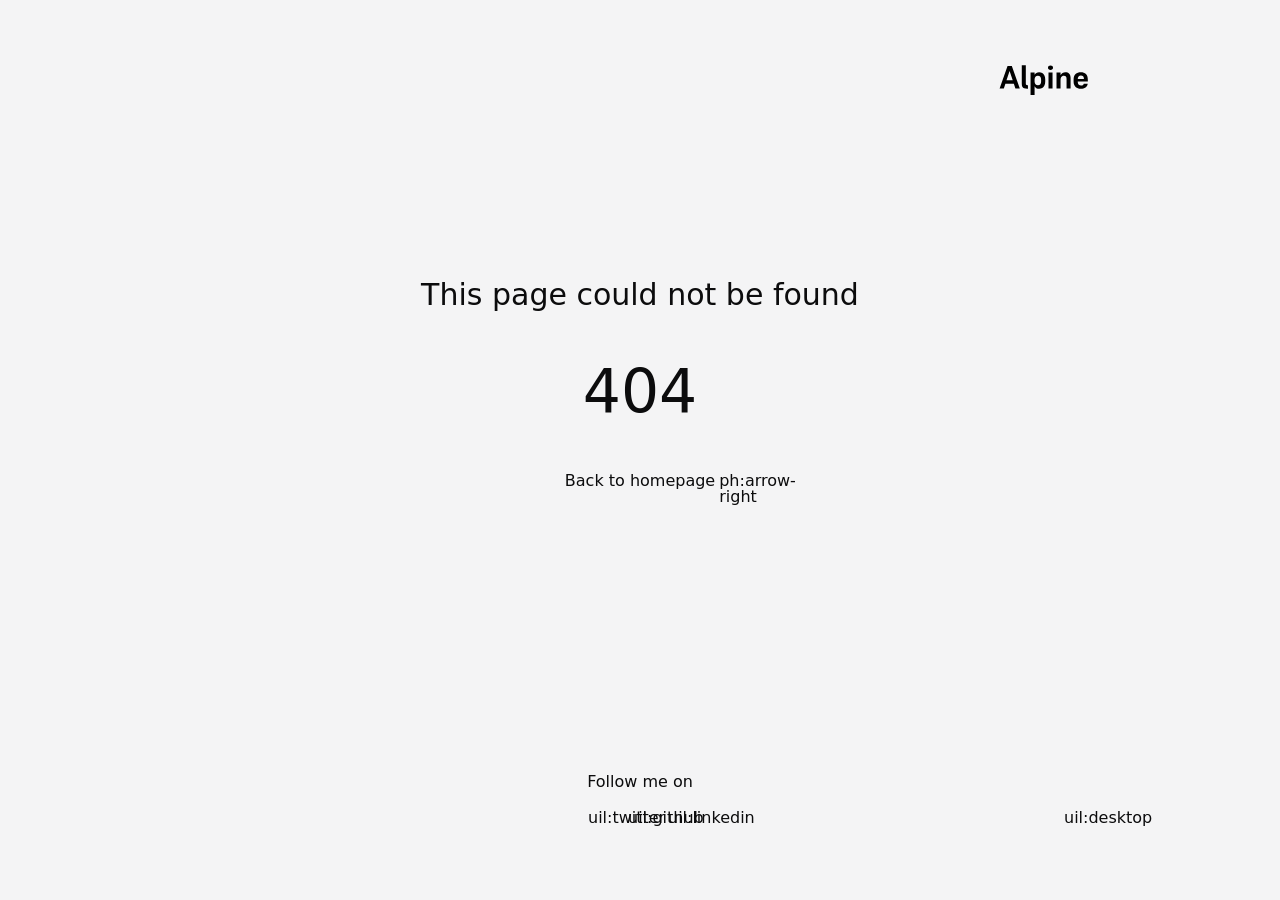
<file: 200.html>
<!DOCTYPE html>
<html >
<head><meta charset="utf-8">
<meta name="viewport" content="width=device-width, initial-scale=1"><link rel="modulepreload" as="script" crossorigin href="/_nuxt/entry.4dc5f0b0.js"><link rel="preload" as="style" href="/_nuxt/entry.eb3cf044.css"><link rel="prefetch" as="script" crossorigin href="/_nuxt/article.2638ca9f.js"><link rel="prefetch" as="script" crossorigin href="/_nuxt/date.824a539b.js"><link rel="prefetch" as="script" crossorigin href="/_nuxt/default.34fdbabd.js"><link rel="prefetch" as="script" crossorigin href="/_nuxt/page.cc3dd4d7.js"><link rel="prefetch" as="script" crossorigin href="/_nuxt/client-db.2b594f3c.js"><link rel="prefetch" as="script" crossorigin href="/_nuxt/debug.6c970d97.js"><link rel="prefetch" as="style" href="/_nuxt/ContentPreviewMode.e5e4e514.css"><link rel="prefetch" as="script" crossorigin href="/_nuxt/useStudio.17c5f32c.js"><link rel="prefetch" as="script" crossorigin href="/_nuxt/asyncData.93b16328.js"><link rel="prefetch" as="script" crossorigin href="/_nuxt/error-component.8b9218e5.js"><style id="pinceau-theme">@media { :root {--pinceau-mq: initial; --alpine-readableLine: 68ch;--alpine-backdrop-backgroundColor: #f4f4f5b3;--prose-code-inline-padding: 0.25rem 0.375rem 0.25rem 0.375rem;--prose-code-inline-borderRadius: 0.375rem;--prose-code-block-border-style: solid;--prose-code-block-border-width: 1px;--prose-tbody-tr-borderBottom-style: dashed;--prose-tbody-tr-borderBottom-width: 1px;--prose-thead-borderBottom-style: solid;--prose-thead-borderBottom-width: 1px;--prose-thead-border-style: solid;--prose-thead-border-width: 0px;--prose-table-lineHeight: inherit;--prose-table-textAlign: left;--prose-hr-width: 1px;--prose-hr-style: solid;--prose-li-listStylePosition: outside;--prose-ol-padding: 0 0 0 21px;--prose-ol-listStyleType: decimal;--prose-ul-padding: 0 0 0 21px;--prose-ul-listStyleType: disc;--prose-blockquote-border-style: solid;--prose-blockquote-border-width: 4px;--prose-blockquote-quotes: '201C' '201D' '2018' '2019';--prose-blockquote-padding: 0 0 0 24px;--prose-a-code-color-hover: currentColor;--prose-a-code-color-static: currentColor;--prose-a-hasCode-borderBottom: none;--prose-a-border-distance: 2px;--prose-a-border-color-hover: currentColor;--prose-a-border-color-static: currentColor;--prose-a-border-style-hover: solid;--prose-a-border-style-static: dashed;--prose-a-border-width: 1px;--prose-a-color-static: inherit;--prose-a-textDecoration: none;--prose-h6-margin: 3rem 0 2rem;--prose-h5-margin: 3rem 0 2rem;--prose-h4-margin: 3rem 0 2rem;--prose-h3-margin: 3rem 0 2rem;--prose-h2-margin: 3rem 0 2rem;--prose-h1-margin: 0 0 2rem;--prose-p-fontSize: 18px;--typography-lead-loose: 2;--typography-lead-relaxed: 1.625;--typography-lead-normal: 1.5;--typography-lead-snug: 1.375;--typography-lead-tight: 1.25;--typography-lead-none: 1;--typography-fontWeight-black: 900;--typography-fontWeight-extrabold: 800;--typography-fontWeight-bold: 700;--typography-fontWeight-semibold: 600;--typography-fontWeight-medium: 500;--typography-fontWeight-normal: 400;--typography-fontWeight-light: 300;--typography-fontWeight-extralight: 200;--typography-fontWeight-thin: 100;--typography-fontSize-9xl: 128px;--typography-fontSize-8xl: 96px;--typography-fontSize-7xl: 72px;--typography-fontSize-6xl: 60px;--typography-fontSize-5xl: 48px;--typography-fontSize-4xl: 36px;--typography-fontSize-3xl: 30px;--typography-fontSize-2xl: 24px;--typography-fontSize-xl: 20px;--typography-fontSize-lg: 18px;--typography-fontSize-base: 16px;--typography-fontSize-sm: 14px;--typography-fontSize-xs: 12px;--typography-letterSpacing-wide: 0.025em;--typography-letterSpacing-tight: -0.025em;--typography-verticalMargin-base: 32px;--typography-verticalMargin-sm: 16px;--elements-border-secondary-hover: [object Object];--elements-backdrop-background: #fffc;--elements-backdrop-filter: saturate(200%) blur(20px);--elements-container-maxWidth: 64rem;--lead-loose: 2;--lead-relaxed: 1.625;--lead-normal: 1.5;--lead-snug: 1.375;--lead-tight: 1.25;--lead-none: 1;--lead-10: 2.5rem;--lead-9: 2.25rem;--lead-8: 2rem;--lead-7: 1.75rem;--lead-6: 1.5rem;--lead-5: 1.25rem;--lead-4: 1rem;--lead-3: .75rem;--lead-2: .5rem;--lead-1: .025rem;--letterSpacing-widest: 0.1em;--letterSpacing-wider: 0.05em;--letterSpacing-wide: 0.025em;--letterSpacing-normal: 0em;--letterSpacing-tight: -0.025em;--letterSpacing-tighter: -0.05em;--fontSize-9xl: 8rem;--fontSize-8xl: 6rem;--fontSize-7xl: 4.5rem;--fontSize-6xl: 3.75rem;--fontSize-5xl: 3rem;--fontSize-4xl: 2.25rem;--fontSize-3xl: 1.875rem;--fontSize-2xl: 1.5rem;--fontSize-xl: 1.25rem;--fontSize-lg: 1.125rem;--fontSize-base: 1rem;--fontSize-sm: 0.875rem;--fontSize-xs: 0.75rem;--fontWeight-black: 900;--fontWeight-extrabold: 800;--fontWeight-bold: 700;--fontWeight-semibold: 600;--fontWeight-medium: 500;--fontWeight-normal: 400;--fontWeight-light: 300;--fontWeight-extralight: 200;--fontWeight-thin: 100;--font-mono: ui-monospace, SFMono-Regular, Menlo, Monaco, Consolas, Liberation Mono, Courier New, monospace;--font-serif: ui-serif, Georgia, Cambria, Times New Roman, Times, serif;--font-sans: ui-sans-serif, system-ui, -apple-system, BlinkMacSystemFont, Segoe UI, Roboto, Helvetica Neue, Arial, Noto Sans, sans-serif, Apple Color Emoji, Segoe UI Emoji, Segoe UI Symbol, Noto Color Emoji;--opacity-total: 1;--opacity-high: 0.8;--opacity-medium: 0.5;--opacity-soft: 0.3;--opacity-light: 0.15;--opacity-bright: 0.1;--opacity-noOpacity: 0;--borderWidth-lg: 3px;--borderWidth-md: 2px;--borderWidth-sm: 1px;--borderWidth-noBorder: 0;--space-rem-875: 0.875rem;--space-rem-625: 0.625rem;--space-rem-375: 0.375rem;--space-rem-125: 0.125rem;--space-px: 1px;--space-128: 32rem;--space-96: 24rem;--space-80: 20rem;--space-72: 18rem;--space-64: 16rem;--space-60: 15rem;--space-56: 14rem;--space-52: 13rem;--space-48: 12rem;--space-44: 11rem;--space-40: 10rem;--space-36: 9rem;--space-32: 8rem;--space-28: 7rem;--space-24: 6rem;--space-20: 5rem;--space-16: 4rem;--space-14: 3.5rem;--space-12: 3rem;--space-11: 2.75rem;--space-10: 2.5rem;--space-9: 2.25rem;--space-8: 2rem;--space-7: 1.75rem;--space-6: 1.5rem;--space-5: 1.25rem;--space-4: 1rem;--space-3: 0.75rem;--space-2: 0.5rem;--space-1: 0.25rem;--space-0: 0px;--size-full: 100%;--size-7xl: 80rem;--size-6xl: 72rem;--size-5xl: 64rem;--size-4xl: 56rem;--size-3xl: 48rem;--size-2xl: 42rem;--size-xl: 36rem;--size-lg: 32rem;--size-md: 28rem;--size-sm: 24rem;--size-xs: 20rem;--size-200: 200px;--size-104: 104px;--size-80: 80px;--size-64: 64px;--size-56: 56px;--size-48: 48px;--size-40: 40px;--size-32: 32px;--size-24: 24px;--size-20: 20px;--size-16: 16px;--size-12: 12px;--size-8: 8px;--size-6: 6px;--size-4: 4px;--size-2: 2px;--size-0: 0px;--radii-full: 9999px;--radii-3xl: 1.75rem;--radii-2xl: 1.5rem;--radii-xl: 1rem;--radii-lg: 0.75rem;--radii-md: 0.5rem;--radii-sm: 0.375rem;--radii-xs: 0.25rem;--radii-2xs: 0.125rem;--radii-none: 0px;--shadow-none: 0px 0px 0px 0px transparent;--shadow-lg: 0px 10px 15px -3px #000000, 0px 4px 6px -4px #000000;--shadow-md: 0px 4px 6px -1px #000000, 0px 2px 4px -2px #000000;--shadow-sm: 0px 1px 3px 0px #000000, 0px 1px 2px -1px #000000;--shadow-xs: 0px 1px 2px 0px #000000;--height-screen: 100vh;--width-screen: 100vw;--color-primary-900: #002e38;--color-primary-800: #005c70;--color-primary-700: #008aa9;--color-primary-600: #00b9e1;--color-primary-500: #1ad6ff;--color-primary-400: #40ddff;--color-primary-300: #66e4ff;--color-primary-200: #8deaff;--color-primary-100: #b3f1ff;--color-primary-50: #d9f8ff;--color-ruby-900: #380011;--color-ruby-800: #700021;--color-ruby-700: #a90032;--color-ruby-600: #e10043;--color-ruby-500: #ff1a5e;--color-ruby-400: #ff4079;--color-ruby-300: #ff6694;--color-ruby-200: #ff8dae;--color-ruby-100: #ffb3c9;--color-ruby-50: #ffd9e4;--color-pink-900: #380025;--color-pink-800: #70004b;--color-pink-700: #a90070;--color-pink-600: #e10095;--color-pink-500: #ff1ab2;--color-pink-400: #ff40bf;--color-pink-300: #ff66cc;--color-pink-200: #ff8dd8;--color-pink-100: #ffb3e5;--color-pink-50: #ffd9f2;--color-purple-900: #190038;--color-purple-800: #330070;--color-purple-700: #4c00a9;--color-purple-600: #6500e1;--color-purple-500: #811aff;--color-purple-400: #9640ff;--color-purple-300: #ab66ff;--color-purple-200: #c08dff;--color-purple-100: #d5b3ff;--color-purple-50: #ead9ff;--color-royalblue-900: #0b0531;--color-royalblue-800: #160a62;--color-royalblue-700: #211093;--color-royalblue-600: #2c15c4;--color-royalblue-500: #4127e8;--color-royalblue-400: #614bec;--color-royalblue-300: #806ff0;--color-royalblue-200: #a093f3;--color-royalblue-100: #c0b7f7;--color-royalblue-50: #dfdbfb;--color-indigoblue-900: #001238;--color-indigoblue-800: #002370;--color-indigoblue-700: #0035a9;--color-indigoblue-600: #0047e1;--color-indigoblue-500: #1a62ff;--color-indigoblue-400: #407cff;--color-indigoblue-300: #6696ff;--color-indigoblue-200: #8db0ff;--color-indigoblue-100: #b3cbff;--color-indigoblue-50: #d9e5ff;--color-blue-900: #002438;--color-blue-800: #004870;--color-blue-700: #006ca9;--color-blue-600: #0090e1;--color-blue-500: #1aadff;--color-blue-400: #40bbff;--color-blue-300: #66c8ff;--color-blue-200: #8dd6ff;--color-blue-100: #b3e4ff;--color-blue-50: #d9f1ff;--color-lightblue-900: #002e38;--color-lightblue-800: #005c70;--color-lightblue-700: #008aa9;--color-lightblue-600: #00b9e1;--color-lightblue-500: #1ad6ff;--color-lightblue-400: #40ddff;--color-lightblue-300: #66e4ff;--color-lightblue-200: #8deaff;--color-lightblue-100: #b3f1ff;--color-lightblue-50: #d9f8ff;--color-teal-900: #062a28;--color-teal-800: #0b544f;--color-teal-700: #117d77;--color-teal-600: #16a79e;--color-teal-500: #1cd1c6;--color-teal-400: #36e4da;--color-teal-300: #5fe9e1;--color-teal-200: #87efe9;--color-teal-100: #aff4f0;--color-teal-50: #d7faf8;--color-pear-900: #2a2b09;--color-pear-800: #545512;--color-pear-700: #7e801b;--color-pear-600: #a8aa24;--color-pear-500: #d0d32f;--color-pear-400: #d8da52;--color-pear-300: #e0e274;--color-pear-200: #e8e997;--color-pear-100: #eff0ba;--color-pear-50: #f7f8dc;--color-red-900: #380300;--color-red-800: #700700;--color-red-700: #a90a00;--color-red-600: #e10e00;--color-red-500: #ff281a;--color-red-400: #ff4c40;--color-red-300: #ff7066;--color-red-200: #ff948d;--color-red-100: #ffb7b3;--color-red-50: #ffdbd9;--color-orange-900: #381800;--color-orange-800: #702f00;--color-orange-700: #a94700;--color-orange-600: #e15e00;--color-orange-500: #ff7a1a;--color-orange-400: #ff9040;--color-orange-300: #ffa666;--color-orange-200: #ffbd8d;--color-orange-100: #ffd3b3;--color-orange-50: #ffe9d9;--color-yellow-900: #362b03;--color-yellow-800: #6d5605;--color-yellow-700: #a38108;--color-yellow-600: #daac0a;--color-yellow-500: #f5c828;--color-yellow-400: #f7d14c;--color-yellow-300: #f8da70;--color-yellow-200: #fae393;--color-yellow-100: #fcedb7;--color-yellow-50: #fdf6db;--color-green-900: #003f25;--color-green-800: #005e38;--color-green-700: #007e4a;--color-green-600: #009d5d;--color-green-500: #00bd6f;--color-green-400: #00dc82;--color-green-300: #30ffaa;--color-green-200: #83ffcc;--color-green-100: #acffdd;--color-green-50: #d6ffee;--color-gray-900: #18181B;--color-gray-800: #27272A;--color-gray-700: #3f3f46;--color-gray-600: #52525B;--color-gray-500: #71717A;--color-gray-400: #a1a1aa;--color-gray-300: #D4d4d8;--color-gray-200: #e4e4e7;--color-gray-100: #f4f4f5;--color-gray-50: #fafafa;--color-black: #0c0c0d;--color-white: #FFFFFF;--media-portrait: only screen and (orientation: portrait);--media-landscape: only screen and (orientation: landscape);--media-rm: (prefers-reduced-motion: reduce);--media-2xl: (min-width: 1536px);--media-xl: (min-width: 1280px);--media-lg: (min-width: 1024px);--media-md: (min-width: 768px);--media-sm: (min-width: 640px);--media-xs: (min-width: 475px);--prose-code-inline-fontWeight: var(--typography-fontWeight-normal);--prose-code-inline-fontSize: var(--typography-fontSize-sm);--prose-code-block-pre-padding: var(--typography-verticalMargin-sm);--prose-code-block-margin: var(--typography-verticalMargin-base) 0;--prose-code-block-fontSize: var(--typography-fontSize-sm);--prose-tbody-code-inline-fontSize: var(--typography-fontSize-sm);--prose-tbody-td-padding: var(--typography-verticalMargin-sm);--prose-th-fontWeight: var(--typography-fontWeight-semibold);--prose-th-padding: 0 var(--typography-verticalMargin-sm) var(--typography-verticalMargin-sm) var(--typography-verticalMargin-sm);--prose-table-fontSize: var(--typography-fontSize-sm);--prose-table-margin: var(--typography-verticalMargin-base) 0;--prose-hr-margin: var(--typography-verticalMargin-base) 0;--prose-li-margin: var(--typography-verticalMargin-sm) 0;--prose-ol-margin: var(--typography-verticalMargin-base) 0;--prose-ul-margin: var(--typography-verticalMargin-base) 0;--prose-blockquote-margin: var(--typography-verticalMargin-base) 0;--prose-a-code-border-style: var(--prose-a-border-style-static);--prose-a-code-border-width: var(--prose-a-border-width);--prose-a-fontWeight: var(--typography-fontWeight-medium);--prose-img-margin: var(--typography-verticalMargin-base) 0;--prose-strong-fontWeight: var(--typography-fontWeight-semibold);--prose-h6-iconSize: var(--typography-fontSize-base);--prose-h6-fontWeight: var(--typography-fontWeight-semibold);--prose-h6-lineHeight: var(--typography-lead-normal);--prose-h6-fontSize: var(--typography-fontSize-lg);--prose-h5-iconSize: var(--typography-fontSize-lg);--prose-h5-fontWeight: var(--typography-fontWeight-semibold);--prose-h5-lineHeight: var(--typography-lead-snug);--prose-h5-fontSize: var(--typography-fontSize-xl);--prose-h4-iconSize: var(--typography-fontSize-lg);--prose-h4-letterSpacing: var(--typography-letterSpacing-tight);--prose-h4-fontWeight: var(--typography-fontWeight-semibold);--prose-h4-lineHeight: var(--typography-lead-snug);--prose-h4-fontSize: var(--typography-fontSize-2xl);--prose-h3-iconSize: var(--typography-fontSize-xl);--prose-h3-letterSpacing: var(--typography-letterSpacing-tight);--prose-h3-fontWeight: var(--typography-fontWeight-semibold);--prose-h3-lineHeight: var(--typography-lead-snug);--prose-h3-fontSize: var(--typography-fontSize-3xl);--prose-h2-iconSize: var(--typography-fontSize-2xl);--prose-h2-letterSpacing: var(--typography-letterSpacing-tight);--prose-h2-fontWeight: var(--typography-fontWeight-semibold);--prose-h2-lineHeight: var(--typography-lead-tight);--prose-h2-fontSize: var(--typography-fontSize-4xl);--prose-h1-iconSize: var(--typography-fontSize-3xl);--prose-h1-letterSpacing: var(--typography-letterSpacing-tight);--prose-h1-fontWeight: var(--typography-fontWeight-bold);--prose-h1-lineHeight: var(--typography-lead-tight);--prose-h1-fontSize: var(--typography-fontSize-5xl);--prose-p-br-margin: var(--typography-verticalMargin-base) 0 0 0;--prose-p-margin: var(--typography-verticalMargin-base) 0;--prose-p-lineHeight: var(--typography-lead-normal);--typography-color-primary-900: var(--color-primary-900);--typography-color-primary-800: var(--color-primary-800);--typography-color-primary-700: var(--color-primary-700);--typography-color-primary-600: var(--color-primary-600);--typography-color-primary-500: var(--color-primary-500);--typography-color-primary-400: var(--color-primary-400);--typography-color-primary-300: var(--color-primary-300);--typography-color-primary-200: var(--color-primary-200);--typography-color-primary-100: var(--color-primary-100);--typography-color-primary-50: var(--color-primary-50);--typography-font-code: var(--font-mono);--typography-font-body: var(--font-sans);--typography-font-display: var(--font-sans);--elements-state-danger-borderColor-secondary: var(--color-red-200);--elements-state-danger-borderColor-primary: var(--color-red-100);--elements-state-danger-backgroundColor-secondary: var(--color-red-100);--elements-state-danger-backgroundColor-primary: var(--color-red-50);--elements-state-danger-color-secondary: var(--color-red-600);--elements-state-danger-color-primary: var(--color-red-500);--elements-state-warning-borderColor-secondary: var(--color-yellow-200);--elements-state-warning-borderColor-primary: var(--color-yellow-100);--elements-state-warning-backgroundColor-secondary: var(--color-yellow-100);--elements-state-warning-backgroundColor-primary: var(--color-yellow-50);--elements-state-warning-color-secondary: var(--color-yellow-700);--elements-state-warning-color-primary: var(--color-yellow-600);--elements-state-success-borderColor-secondary: var(--color-green-200);--elements-state-success-borderColor-primary: var(--color-green-100);--elements-state-success-backgroundColor-secondary: var(--color-green-100);--elements-state-success-backgroundColor-primary: var(--color-green-50);--elements-state-success-color-secondary: var(--color-green-600);--elements-state-success-color-primary: var(--color-green-500);--elements-state-info-borderColor-secondary: var(--color-blue-200);--elements-state-info-borderColor-primary: var(--color-blue-100);--elements-state-info-backgroundColor-secondary: var(--color-blue-100);--elements-state-info-backgroundColor-primary: var(--color-blue-50);--elements-state-info-color-secondary: var(--color-blue-600);--elements-state-info-color-primary: var(--color-blue-500);--elements-state-primary-borderColor-secondary: var(--color-primary-200);--elements-state-primary-borderColor-primary: var(--color-primary-100);--elements-state-primary-backgroundColor-secondary: var(--color-primary-100);--elements-state-primary-backgroundColor-primary: var(--color-primary-50);--elements-state-primary-color-secondary: var(--color-primary-700);--elements-state-primary-color-primary: var(--color-primary-600);--elements-surface-background-base: var(--color-gray-100);--elements-border-secondary-static: var(--color-gray-200);--elements-border-primary-hover: var(--color-gray-200);--elements-border-primary-static: var(--color-gray-100);--elements-container-padding-md: var(--space-16);--elements-container-padding-sm: var(--space-12);--elements-container-padding-xs: var(--space-8);--elements-container-padding-mobile: var(--space-6);--elements-text-secondary-color-hover: var(--color-gray-700);--elements-text-secondary-color-static: var(--color-gray-500);--elements-text-primary-color-static: var(--color-gray-900);--text-6xl-lineHeight: var(--lead-none);--text-6xl-fontSize: var(--fontSize-6xl);--text-5xl-lineHeight: var(--lead-none);--text-5xl-fontSize: var(--fontSize-5xl);--text-4xl-lineHeight: var(--lead-10);--text-4xl-fontSize: var(--fontSize-4xl);--text-3xl-lineHeight: var(--lead-9);--text-3xl-fontSize: var(--fontSize-3xl);--text-2xl-lineHeight: var(--lead-8);--text-2xl-fontSize: var(--fontSize-2xl);--text-xl-lineHeight: var(--lead-7);--text-xl-fontSize: var(--fontSize-xl);--text-lg-lineHeight: var(--lead-7);--text-lg-fontSize: var(--fontSize-lg);--text-base-lineHeight: var(--lead-6);--text-base-fontSize: var(--fontSize-base);--text-sm-lineHeight: var(--lead-5);--text-sm-fontSize: var(--fontSize-sm);--text-xs-lineHeight: var(--lead-4);--text-xs-fontSize: var(--fontSize-xs);--shadow-2xl: 0px 25px 50px -12px var(--color-gray-900);--shadow-xl: 0px 20px 25px -5px var(--color-gray-400), 0px 8px 10px -6px #000000;--color-secondary-900: var(--color-gray-900);--color-secondary-800: var(--color-gray-800);--color-secondary-700: var(--color-gray-700);--color-secondary-600: var(--color-gray-600);--color-secondary-500: var(--color-gray-500);--color-secondary-400: var(--color-gray-400);--color-secondary-300: var(--color-gray-300);--color-secondary-200: var(--color-gray-200);--color-secondary-100: var(--color-gray-100);--color-secondary-50: var(--color-gray-50);--prose-a-code-background-hover: var(--typography-color-primary-50);--prose-a-code-border-color-hover: var(--typography-color-primary-500);--prose-a-color-hover: var(--typography-color-primary-500);--typography-color-secondary-900: var(--color-secondary-900);--typography-color-secondary-800: var(--color-secondary-800);--typography-color-secondary-700: var(--color-secondary-700);--typography-color-secondary-600: var(--color-secondary-600);--typography-color-secondary-500: var(--color-secondary-500);--typography-color-secondary-400: var(--color-secondary-400);--typography-color-secondary-300: var(--color-secondary-300);--typography-color-secondary-200: var(--color-secondary-200);--typography-color-secondary-100: var(--color-secondary-100);--typography-color-secondary-50: var(--color-secondary-50);--prose-code-inline-backgroundColor: var(--typography-color-secondary-100);--prose-code-inline-color: var(--typography-color-secondary-700);--prose-code-block-backgroundColor: var(--typography-color-secondary-100);--prose-code-block-color: var(--typography-color-secondary-700);--prose-code-block-border-color: var(--typography-color-secondary-200);--prose-tbody-tr-borderBottom-color: var(--typography-color-secondary-300);--prose-th-color: var(--typography-color-secondary-600);--prose-thead-borderBottom-color: var(--typography-color-secondary-300);--prose-thead-border-color: var(--typography-color-secondary-300);--prose-hr-color: var(--typography-color-secondary-200);--prose-ol-li-markerColor: var(--typography-color-secondary-500);--prose-ul-li-markerColor: var(--typography-color-secondary-400);--prose-blockquote-border-color: var(--typography-color-secondary-200);--prose-blockquote-color: var(--typography-color-secondary-500);--prose-a-code-border-color-static: var(--typography-color-secondary-400); } }@media { :root.dark {--pinceau-mq: dark; --alpine-backdrop-backgroundColor: #18181bb3;--prose-a-code-color-hover: currentColor;--prose-a-code-color-static: currentColor;--prose-a-border-color-hover: currentColor;--prose-a-border-color-static: currentColor;--prose-a-color-static: inherit;--elements-backdrop-background: #0c0d0ccc;--elements-state-danger-borderColor-secondary: var(--color-red-700);--elements-state-danger-borderColor-primary: var(--color-red-800);--elements-state-danger-backgroundColor-secondary: var(--color-red-800);--elements-state-danger-backgroundColor-primary: var(--color-red-900);--elements-state-danger-color-secondary: var(--color-red-200);--elements-state-danger-color-primary: var(--color-red-300);--elements-state-warning-borderColor-secondary: var(--color-yellow-700);--elements-state-warning-borderColor-primary: var(--color-yellow-800);--elements-state-warning-backgroundColor-secondary: var(--color-yellow-800);--elements-state-warning-backgroundColor-primary: var(--color-yellow-900);--elements-state-warning-color-secondary: var(--color-yellow-200);--elements-state-warning-color-primary: var(--color-yellow-400);--elements-state-success-borderColor-secondary: var(--color-green-700);--elements-state-success-borderColor-primary: var(--color-green-800);--elements-state-success-backgroundColor-secondary: var(--color-green-800);--elements-state-success-backgroundColor-primary: var(--color-green-900);--elements-state-success-color-secondary: var(--color-green-200);--elements-state-success-color-primary: var(--color-green-400);--elements-state-info-borderColor-secondary: var(--color-blue-700);--elements-state-info-borderColor-primary: var(--color-blue-800);--elements-state-info-backgroundColor-secondary: var(--color-blue-800);--elements-state-info-backgroundColor-primary: var(--color-blue-900);--elements-state-info-color-secondary: var(--color-blue-200);--elements-state-info-color-primary: var(--color-blue-400);--elements-state-primary-borderColor-secondary: var(--color-primary-700);--elements-state-primary-borderColor-primary: var(--color-primary-800);--elements-state-primary-backgroundColor-secondary: var(--color-primary-800);--elements-state-primary-backgroundColor-primary: var(--color-primary-900);--elements-state-primary-color-secondary: var(--color-primary-200);--elements-state-primary-color-primary: var(--color-primary-400);--elements-surface-background-base: var(--color-gray-900);--elements-border-secondary-static: var(--color-gray-800);--elements-border-primary-hover: var(--color-gray-800);--elements-border-primary-static: var(--color-gray-900);--elements-text-secondary-color-hover: var(--color-gray-200);--elements-text-secondary-color-static: var(--color-gray-400);--elements-text-primary-color-static: var(--color-gray-50);--prose-a-code-background-hover: var(--typography-color-primary-900);--prose-a-code-border-color-hover: var(--typography-color-primary-600);--prose-a-color-hover: var(--typography-color-primary-400);--prose-code-inline-backgroundColor: var(--typography-color-secondary-900);--prose-code-inline-color: var(--typography-color-secondary-200);--prose-code-block-backgroundColor: var(--typography-color-secondary-900);--prose-code-block-color: var(--typography-color-secondary-200);--prose-code-block-border-color: var(--typography-color-secondary-800);--prose-tbody-tr-borderBottom-color: var(--typography-color-secondary-700);--prose-th-color: var(--typography-color-secondary-400);--prose-thead-borderBottom-color: var(--typography-color-secondary-600);--prose-thead-border-color: var(--typography-color-secondary-600);--prose-hr-color: var(--typography-color-secondary-800);--prose-ol-li-markerColor: var(--typography-color-secondary-500);--prose-ul-li-markerColor: var(--typography-color-secondary-500);--prose-blockquote-border-color: var(--typography-color-secondary-700);--prose-blockquote-color: var(--typography-color-secondary-400);--prose-a-code-border-color-static: var(--typography-color-secondary-600); } }</style><style id="pinceau-runtime-hydratable">undefined</style><link rel="stylesheet" href="/_nuxt/entry.eb3cf044.css"><script>"use strict";const w=window,de=document.documentElement,knownColorSchemes=["dark","light"],preference=window.localStorage.getItem("nuxt-color-mode")||"system";let value=preference==="system"?getColorScheme():preference;const forcedColorMode=de.getAttribute("data-color-mode-forced");forcedColorMode&&(value=forcedColorMode),addColorScheme(value),w["__NUXT_COLOR_MODE__"]={preference,value,getColorScheme,addColorScheme,removeColorScheme};function addColorScheme(e){const o=""+e+"",t="";de.classList?de.classList.add(o):de.className+=" "+o,t&&de.setAttribute("data-"+t,e)}function removeColorScheme(e){const o=""+e+"",t="";de.classList?de.classList.remove(o):de.className=de.className.replace(new RegExp(o,"g"),""),t&&de.removeAttribute("data-"+t)}function prefersColorScheme(e){return w.matchMedia("(prefers-color-scheme"+e+")")}function getColorScheme(){if(w.matchMedia&&prefersColorScheme("").media!=="not all"){for(const e of knownColorSchemes)if(prefersColorScheme(":"+e).matches)return e}return"light"}
</script></head>
<body ><div id="__nuxt"></div><script>window.__NUXT__=(function(a,b,c){return {serverRendered:a,config:{public:{FORMSPREE_URL:b,studio:{apiURL:"https:\u002F\u002Fapi.nuxt.studio"},content:{locales:[],defaultLocale:b,integrity:1683217526589,experimental:{stripQueryParameters:a,clientDB:a,advancedIgnoresPattern:a},api:{baseURL:"\u002Fapi\u002F_content"},navigation:{fields:["navTitle","layout"]},tags:{p:"prose-p",a:"prose-a",blockquote:"prose-blockquote","code-inline":"prose-code-inline",code:"prose-code",em:"prose-em",h1:"prose-h1",h2:"prose-h2",h3:"prose-h3",h4:"prose-h4",h5:"prose-h5",h6:"prose-h6",hr:"prose-hr",img:"prose-img",ul:"prose-ul",ol:"prose-ol",li:"prose-li",strong:"prose-strong",table:"prose-table",thead:"prose-thead",tbody:"prose-tbody",td:"prose-td",th:"prose-th",tr:"prose-tr"},highlight:{theme:{default:"github-light",dark:"github-dark"},preload:["json","js","ts","html","css","vue","diff","shell","markdown","yaml","bash","ini","c","cpp"]},wsUrl:b,documentDriven:{page:c,navigation:c,surround:c,globals:{},layoutFallbacks:["theme"],injectPage:c},host:b,trailingSlash:a,anchorLinks:{depth:4,exclude:[1]}}},app:{baseURL:"\u002F",buildAssetsDir:"\u002F_nuxt\u002F",cdnURL:b}},data:{},state:{}}}(false,"",true))</script><script type="module" src="/_nuxt/entry.4dc5f0b0.js" crossorigin></script></body>
</html>
</file>
<file: _nuxt/entry.eb3cf044.css>
html{background-color:var(--color-gray-100)}html.dark{background-color:var(--color-gray-900)}.light-img{display:block}.dark-img{display:none}@media (prefers-color-scheme:dark){html:not(.light) .dark-img{display:block}html:not(.light) .light-img{display:none}}html.dark .dark-img{display:block}html.dark .light-img{display:none}html{-webkit-font-smoothing:antialiased;-moz-osx-font-smoothing:grayscale;color:var(--color-black)}html.dark{color:var(--color-white)}.sr-only{clip:rect(0,0,0,0)!important;border:0!important;height:1px!important;margin:-1px!important;overflow:hidden!important;padding:0!important;position:absolute!important;white-space:nowrap!important;width:1px!important}*,:after,:before{border:0 solid #e5e7eb;box-sizing:border-box}html{-webkit-text-size-adjust:100%;font-family:ui-sans-serif,system-ui,-apple-system,BlinkMacSystemFont,Segoe UI,Roboto,Helvetica Neue,Arial,Noto Sans,sans-serif,Apple Color Emoji,Segoe UI Emoji,Segoe UI Symbol,Noto Color Emoji;line-height:1.5;-moz-tab-size:4;-o-tab-size:4;tab-size:4}body{line-height:inherit;margin:0}hr{border-top-width:1px;color:inherit;height:0}abbr:where([title]){-webkit-text-decoration:underline dotted;text-decoration:underline dotted}h1,h2,h3,h4,h5,h6{font-size:inherit;font-weight:inherit}a{color:inherit;text-decoration:inherit}b,strong{font-weight:bolder}code,kbd,pre,samp{font-family:ui-monospace,SFMono-Regular,Menlo,Monaco,Consolas,Liberation Mono,Courier New,monospace;font-size:1em}small{font-size:80%}sub,sup{font-size:75%;line-height:0;position:relative;vertical-align:baseline}sub{bottom:-.25em}sup{top:-.5em}table{border-collapse:collapse;border-color:inherit;text-indent:0}button,input,optgroup,select,textarea{color:inherit;font-family:inherit;font-size:100%;font-weight:inherit;line-height:inherit;margin:0;padding:0}button,select{text-transform:none}[type=button],[type=reset],[type=submit],button{-webkit-appearance:button;background-color:transparent;background-image:none}:-moz-focusring{outline:auto}:-moz-ui-invalid{box-shadow:none}progress{vertical-align:baseline}::-webkit-inner-spin-button,::-webkit-outer-spin-button{height:auto}[type=search]{-webkit-appearance:textfield;outline-offset:-2px}::-webkit-search-decoration{-webkit-appearance:none}::-webkit-file-upload-button{-webkit-appearance:button;font:inherit}summary{display:list-item}blockquote,dd,dl,figure,h1,h2,h3,h4,h5,h6,hr,p,pre{margin:0}fieldset{margin:0}fieldset,legend{padding:0}menu,ol,ul{list-style:none;margin:0;padding:0}textarea{resize:vertical}input::-moz-placeholder,textarea::-moz-placeholder{color:#9ca3af;opacity:1}input::placeholder,textarea::placeholder{color:#9ca3af;opacity:1}[role=button],button{cursor:pointer}:disabled{cursor:default}audio,canvas,embed,iframe,img,object,svg,video{display:block;vertical-align:middle}img,video{height:auto;max-width:100%}[hidden]{display:none}.nuxt-progress{background:repeating-linear-gradient(90deg,#00dc82 0,#34cdfe 50%,#0047e1);left:0;opacity:1;position:fixed;right:0;top:0;transition:width .1s,height .4s,opacity .4s;width:0;z-index:999999}nav ul[data-v-4533886f]{display:flex;flex-direction:column;gap:var(--space-4);justify-content:center;width:100%}@media (min-width:640px){nav ul[data-v-4533886f]{flex-direction:row;gap:var(--space-8)}}nav ul a[data-v-4533886f]{position:relative}nav ul a.router-link-active[data-v-4533886f]{color:var(--color-primary-500)}nav ul a .underline-fx[data-v-4533886f]{background-color:currentColor;bottom:-4px;height:1px;position:absolute;transition:width .2s ease-in-out;width:0}a[data-v-4533886f]:hover :is(nav ul a .underline-fx):is(nav ul a .underline-fx){width:100%}header[data-v-72c75a5c]{--header-padding:var(--space-16);--logo-height:var(--space-8);align-items:center;display:grid;gap:var(--space-4);grid-template-columns:repeat(12,minmax(0,1fr));padding-bottom:var(--header-padding);padding-top:var(--header-padding);position:relative}header .menu[data-v-72c75a5c]{display:flex;position:absolute}header .menu[data-v-72c75a5c] :hover{color:var(--color-primary-500)}.left[data-v-72c75a5c] :is(header .menu):is(header .menu){right:0}@media (min-width:640px){header .menu[data-v-72c75a5c]{display:none}}header .overlay[data-v-72c75a5c]{-webkit-backdrop-filter:blur(20px);backdrop-filter:blur(20px);background-color:var(--alpine-backdrop-backgroundColor);border:1px solid var(--color-gray-200);border-radius:var(--radii-md);font-size:var(--text-lg-fontSize);font-weight:var(--fontWeight-medium);line-height:var(--text-lg-lineHeight);padding:var(--space-6);padding-right:var(--space-24);perspective:2000px;position:absolute;top:calc(var(--header-padding) + var(--logo-height) + var(--space-2));transform-origin:top;transition:all .25s;will-change:opacity,transform}header .overlay[data-v-72c75a5c]:not(.show){opacity:0;transform:translateY(-10px) rotateY(-8deg) rotateX(-20deg)}.left[data-v-72c75a5c] :is(header .overlay:not(.show)):is(header .overlay:not(.show)){transform:translateY(-10px) rotateY(8deg) rotateX(-20deg)}header .overlay[data-v-72c75a5c]:not(.show){pointer-events:none}.left[data-v-72c75a5c] :is(header .overlay):is(header .overlay){padding:var(--space-6);padding-left:var(--space-16);right:0;text-align:right}@media (min-width:640px){header .overlay[data-v-72c75a5c]{display:none}}:root.dark header .overlay[data-v-72c75a5c]{border-color:var(--color-gray-800)}header .logo[data-v-72c75a5c]{display:flex;grid-column:span 12/span 12;height:var(--logo-height)}header .logo a[data-v-72c75a5c]{display:flex}.center[data-v-72c75a5c] :is(header .logo):is(header .logo){grid-column:span 12/span 12;justify-content:center}.right[data-v-72c75a5c] :is(header .logo):is(header .logo){justify-content:flex-end}@media (min-width:640px){header .logo[data-v-72c75a5c]{grid-column:span 4/span 4;grid-column-start:auto}.right[data-v-72c75a5c] :is(header .logo):is(header .logo){order:2}}header .logo .fallback[data-v-72c75a5c]{font-size:var(--text-2xl-fontSize);font-weight:var(--fontWeight-semibold);line-height:var(--text-2xl-lineHeight)}header .main-nav[data-v-72c75a5c]{display:none}@media (min-width:640px){header .main-nav[data-v-72c75a5c]{display:flex;font-size:var(--text-xl-fontSize);font-weight:var(--fontWeight-medium);grid-column:span 8/span 8;line-height:var(--text-xl-lineHeight)}.center[data-v-72c75a5c] :is(header .main-nav):is(header .main-nav){grid-column:span 12/span 12;justify-content:center}.right[data-v-72c75a5c] :is(header .main-nav):is(header .main-nav){justify-content:flex-start}.left[data-v-72c75a5c] :is(header .main-nav):is(header .main-nav){justify-content:flex-end}}.icon[data-v-121c6e7d]{display:inline-block;vertical-align:middle}a[data-v-a37dfbed]{--social-icon-size:24px;display:flex;height:24px;height:var(--social-icon-size);width:24px;width:var(--social-icon-size)}a[data-v-a37dfbed] :hover{color:var(--color-primary-500)}a svg[data-v-a37dfbed]{height:100%;width:100%}button[data-v-655a90d7]{--color-mode-switcher-size:24px;display:flex;height:24px;height:var(--color-mode-switcher-size);width:24px;width:var(--color-mode-switcher-size)}button[data-v-655a90d7] :hover{color:var(--color-primary-500)}button svg[data-v-655a90d7]{height:100%;width:100%}footer[data-v-6e4cbd8a]{align-items:center;display:flex;flex-direction:column;margin-top:var(--space-24);padding-bottom:var(--space-8);padding-top:var(--space-8)}footer.left[data-v-6e4cbd8a]{align-items:flex-start}footer.right[data-v-6e4cbd8a]{align-items:flex-end}@media (min-width:768px){footer[data-v-6e4cbd8a]{min-height:var(--space-36)}}footer .credits[data-v-6e4cbd8a]{font-size:var(--text-3xl-fontSize);font-weight:var(--fontWeight-bold);line-height:var(--text-3xl-lineHeight);margin-bottom:var(--space-4)}footer .navigation[data-v-6e4cbd8a]{display:none}@media (min-width:640px){footer .navigation[data-v-6e4cbd8a]{display:flex;font-size:var(--text-base-fontSize);font-weight:var(--fontWeight-medium);line-height:var(--text-base-lineHeight);margin-bottom:var(--space-8)}}footer .message[data-v-6e4cbd8a]{margin-bottom:var(--space-4);text-align:center}footer .icons[data-v-6e4cbd8a]{display:grid;gap:var(--space-4);grid-template-columns:repeat(12,minmax(0,1fr));width:100%}.left[data-v-6e4cbd8a] :is(footer .icons):is(footer .icons){align-items:center;display:flex;justify-content:space-between}.right[data-v-6e4cbd8a] :is(footer .icons):is(footer .icons){align-items:center;display:flex;flex-direction:row-reverse;justify-content:space-between}footer .icons .social[data-v-6e4cbd8a]{display:flex;gap:var(--space-4);grid-column:span 12/span 12;justify-content:center}@media (min-width:475px){footer .icons .social[data-v-6e4cbd8a]{grid-column:span 4/span 4;grid-column-start:5}}footer .icons .color-mode-switch[data-v-6e4cbd8a]{display:flex;grid-column:span 12/span 12;justify-content:center}@media (min-width:475px){footer .icons .color-mode-switch[data-v-6e4cbd8a]{grid-column:span 2/span 2;grid-column-start:11;justify-content:flex-end}}.container[data-v-6d327d86]{-webkit-margin-start:auto;-webkit-margin-end:auto;margin-inline-end:auto;margin-inline-start:auto;width:100%}.app-layout[data-v-73433fd8]{min-width:var(--size-xs)}html{font-family:var(--font-sans)}
</file>
<file: _nuxt/DocumentDrivenNotFound.f5c4c890.css>
section[data-v-416dbfd6]{align-items:center;display:flex;flex-direction:column;justify-content:center;min-height:50vh}section .message[data-v-416dbfd6]{font-size:var(--text-3xl-fontSize);font-weight:var(--fontWeight-medium);line-height:var(--text-3xl-lineHeight)}section .status[data-v-416dbfd6]{font-size:var(--text-6xl-fontSize);line-height:var(--text-6xl-lineHeight);margin-bottom:var(--space-12);margin-top:var(--space-12)}section a[data-v-416dbfd6]{align-items:center;display:flex;position:relative}section a .icon[data-v-416dbfd6]{height:var(--space-5);position:absolute;right:calc(0px - var(--space-1));transform:translate(100%);width:var(--space-5)}
</file>
<file: _nuxt/ContentPreviewMode.e5e4e514.css>
body.__preview_enabled{padding-bottom:50px}#__nuxt_preview[data-v-41cda27e]{align-items:center;-webkit-backdrop-filter:blur(20px);backdrop-filter:blur(20px);background:hsla(0,0%,100%,.3);border-top:1px solid #eee;bottom:-60px;color:#000;display:flex;font-family:Helvetica,sans-serif;font-size:16px;font-weight:500;gap:10px;height:50px;justify-content:center;left:0;position:fixed;right:0;transition:bottom .3s ease-in-out;z-index:10000}#__nuxt_preview.__preview_ready[data-v-41cda27e]{bottom:0}#__preview_background[data-v-41cda27e]{-webkit-backdrop-filter:blur(8px);backdrop-filter:blur(8px);background:hsla(0,0%,100%,.3);height:100vh;left:0;position:fixed;top:0;width:100vw;z-index:40}#__preview_loader[data-v-41cda27e]{align-items:center;color:#000;display:flex;flex-direction:column;font-family:system-ui,-apple-system,BlinkMacSystemFont,Segoe UI,Roboto,Oxygen,Ubuntu,Cantarell,Open Sans,Helvetica Neue,sans-serif;font-size:1.4rem;gap:8px;left:50%;position:fixed;top:50%;transform:translate(-50%,-50%);z-index:50}#__preview_loader p[data-v-41cda27e]{margin:10px 0}.dark #__preview_background[data-v-41cda27e],.dark-mode #__preview_background[data-v-41cda27e]{background:rgba(0,0,0,.3)}.dark #__preview_loader[data-v-41cda27e],.dark-mode #__preview_loader[data-v-41cda27e]{color:#fff}.preview-loading-enter-active[data-v-41cda27e],.preview-loading-leave-active[data-v-41cda27e]{transition:opacity .4s}.preview-loading-enter[data-v-41cda27e],.preview-loading-leave-to[data-v-41cda27e]{opacity:0}#__preview_loading_icon[data-v-41cda27e]{animation:spin-41cda27e 1s linear infinite}.dark #__nuxt_preview[data-v-41cda27e],.dark-mode #__nuxt_preview[data-v-41cda27e]{background:rgba(0,0,0,.3);border-top:1px solid #111;color:#fff}#__nuxt_preview svg[data-v-41cda27e]{color:#000;display:inline-block;height:30px;width:30px}.dark #__nuxt_preview svg[data-v-41cda27e],.dark-mode #__nuxt_preview svg[data-v-41cda27e]{color:#fff}button[data-v-41cda27e]{background:transparent;border:1px solid rgba(0,0,0,.2);border-radius:3px;box-shadow:none;color:#000c;cursor:pointer;display:inline-block;font-size:14px;font-weight:400;line-height:1rem;margin:0;padding:4px 10px;text-align:center;transition:none;width:auto}button[data-v-41cda27e]:hover{border-color:#0006;color:#000000e6}.dark button[data-v-41cda27e],.dark-mode button[data-v-41cda27e]{border-color:#fff3;color:#d3d3d3}.dark button[data-v-41cda27e]:hover,.dark-mode button[data-v-41cda27e]:hover{border-color:#fff6;color:#fff}#__nuxt_preview button[data-v-41cda27e]:focus,#__nuxt_preview button[data-v-41cda27e]:hover{background:rgba(0,0,0,.1)}#__nuxt_preview button[data-v-41cda27e]:active{background:rgba(0,0,0,.2)}.dark #__nuxt_preview button[data-v-41cda27e],.dark-mode #__nuxt_preview button[data-v-41cda27e]{border:1px solid hsla(0,0%,100%,.2);color:#fffc}.dark #__nuxt_preview button[data-v-41cda27e]:hover,.dark-mode #__nuxt_preview button[data-v-41cda27e]:focus{background:hsla(0,0%,100%,.1)}.dark #__nuxt_preview button[data-v-41cda27e]:active,.dark-mode #__nuxt_preview button[data-v-41cda27e]:active{background:hsla(0,0%,100%,.2)}#__nuxt_preview.__preview_refreshing button[data-v-41cda27e],#__nuxt_preview.__preview_refreshing span[data-v-41cda27e],#__nuxt_preview.__preview_refreshing svg[data-v-41cda27e]{animation:nuxt_pulsate-41cda27e 1s ease-out;animation-iteration-count:infinite;opacity:.5}@keyframes nuxt_pulsate-41cda27e{0%{opacity:1}50%{opacity:.5}to{opacity:1}}@keyframes spin-41cda27e{0%{transform:rotate(1turn)}to{transform:rotate(0)}}
</file>
